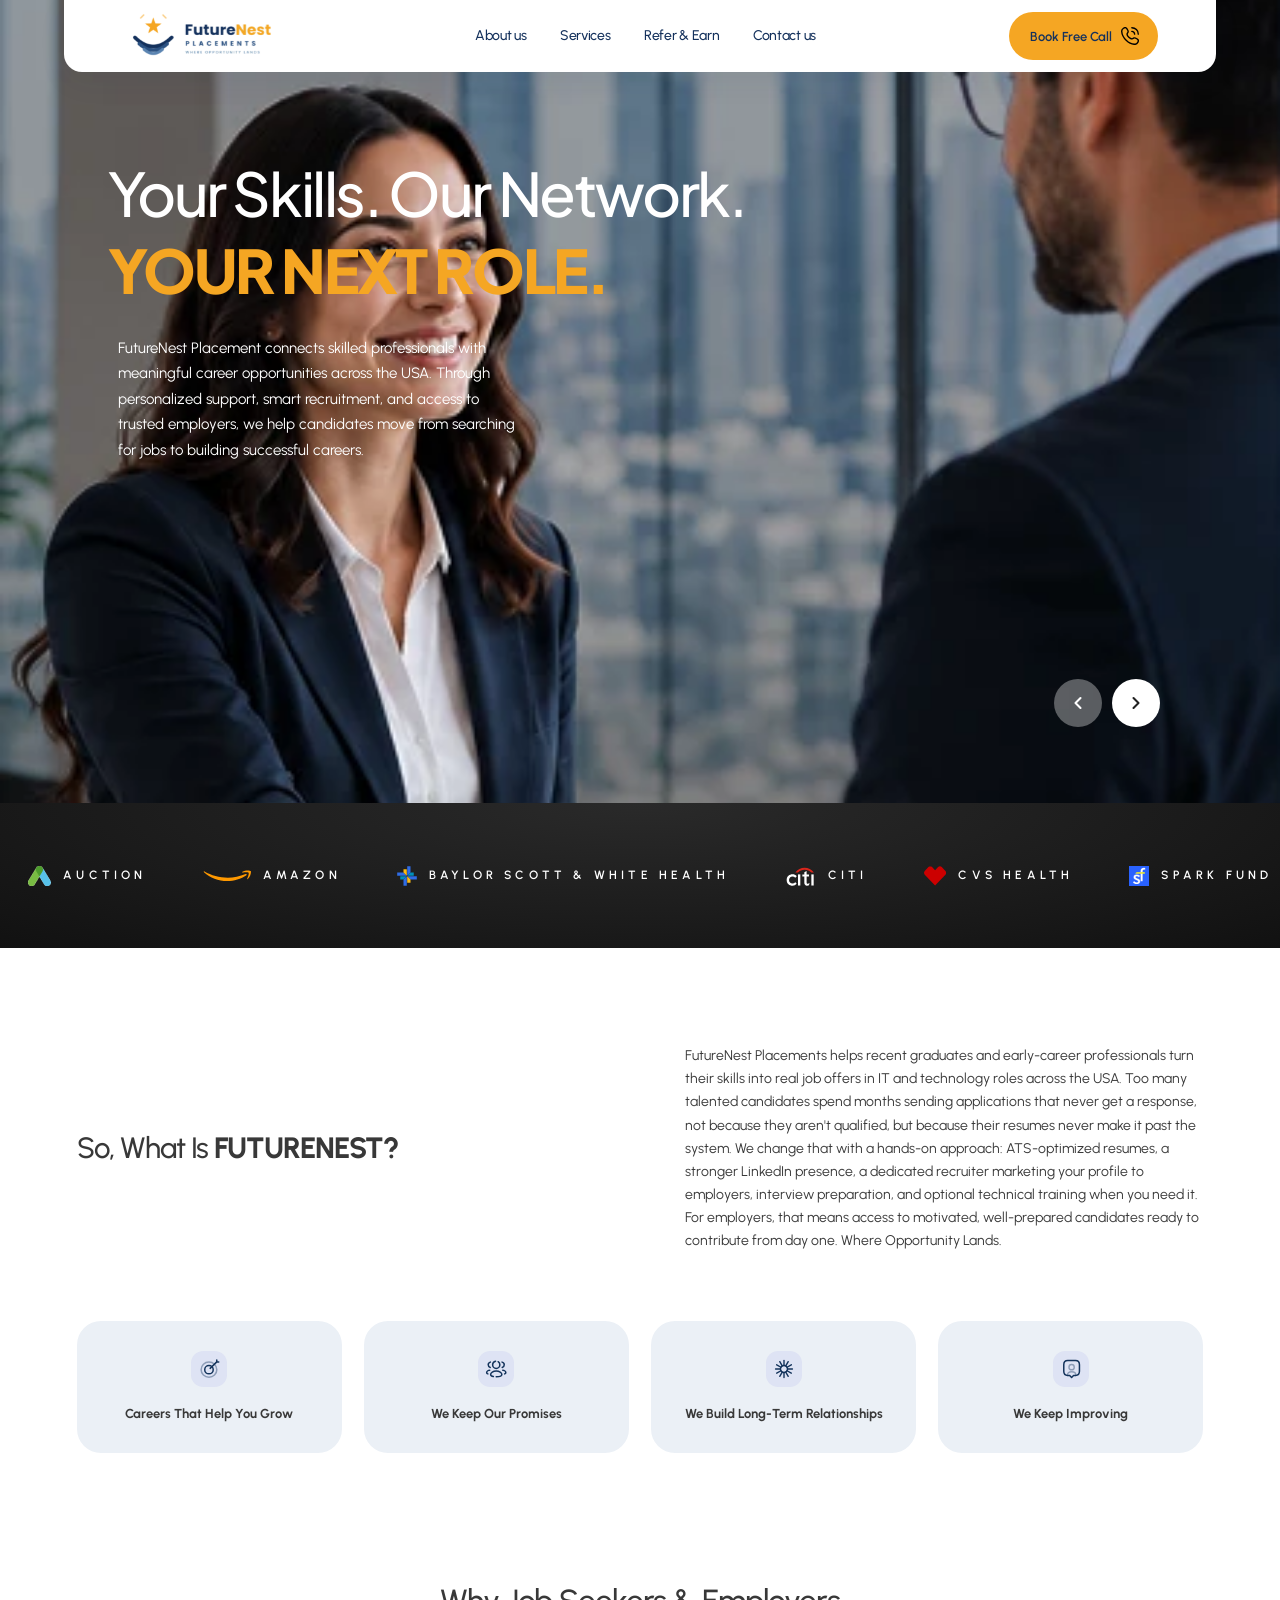
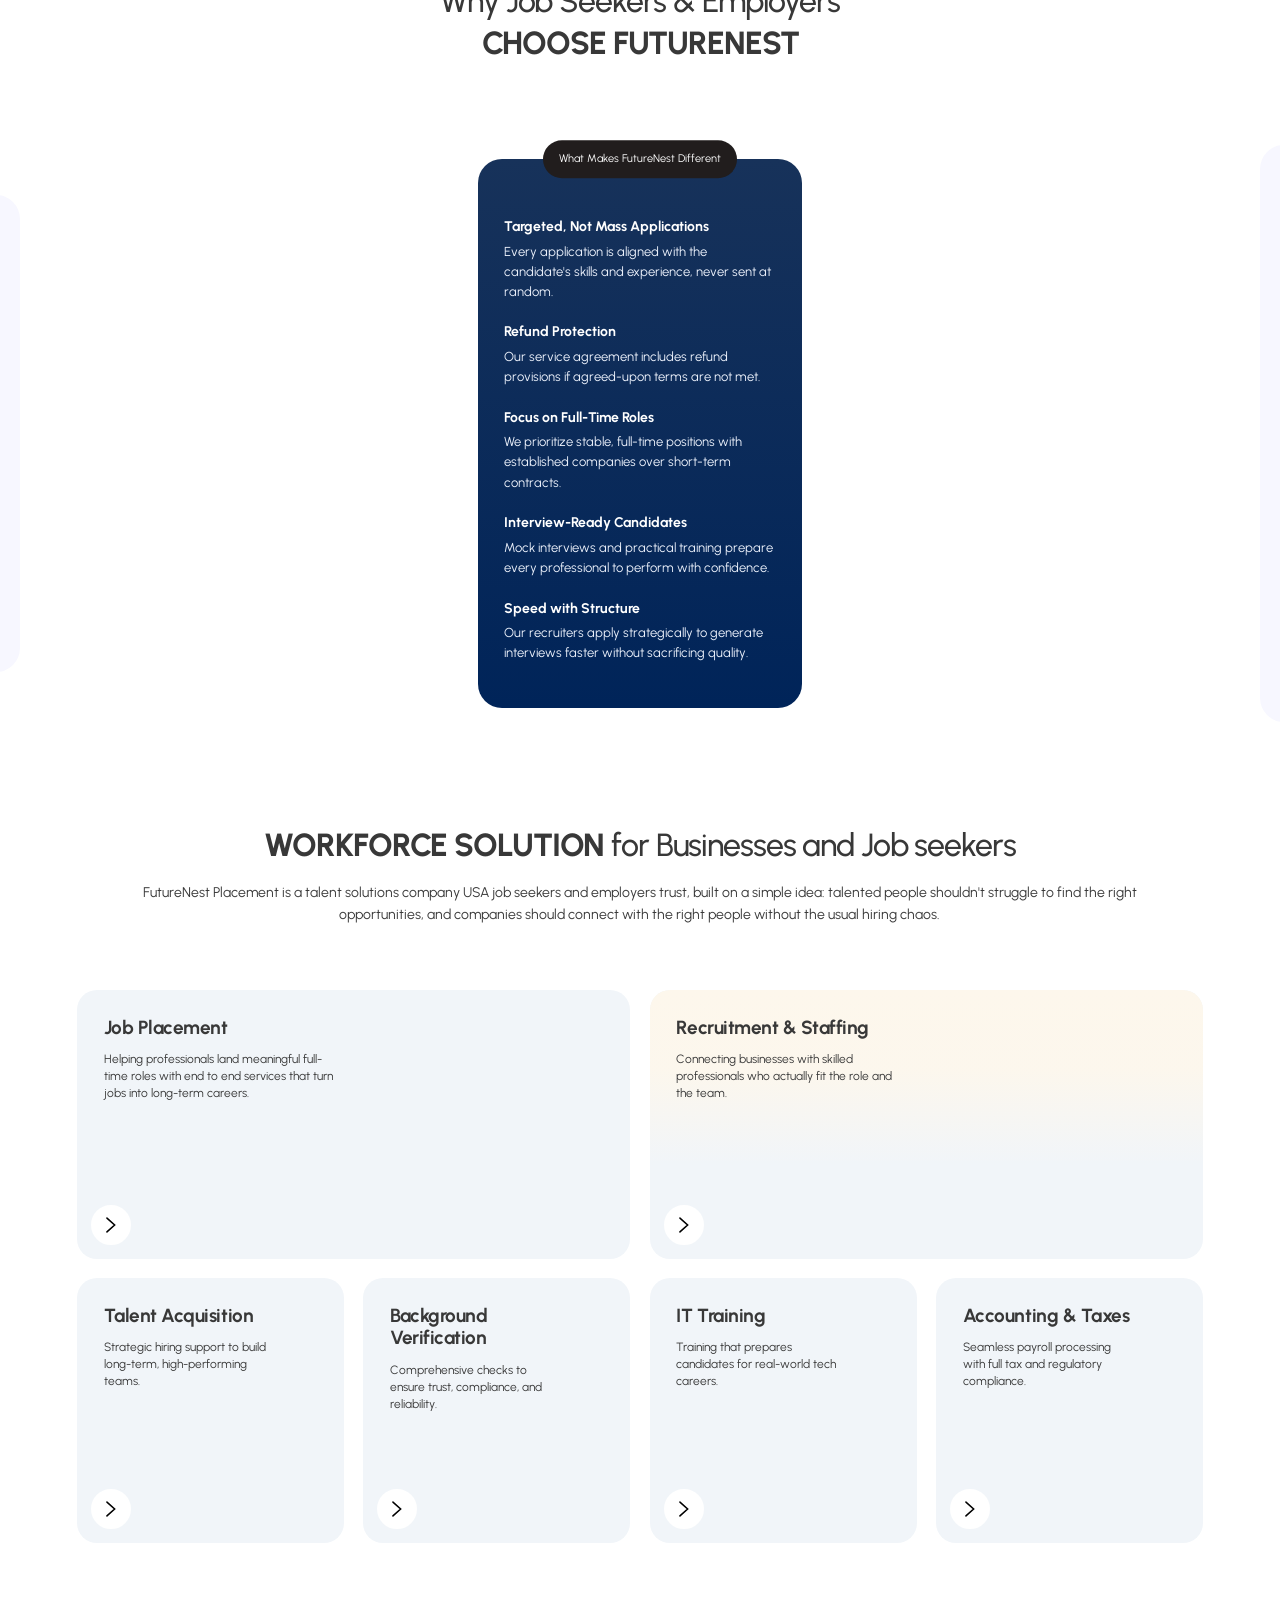
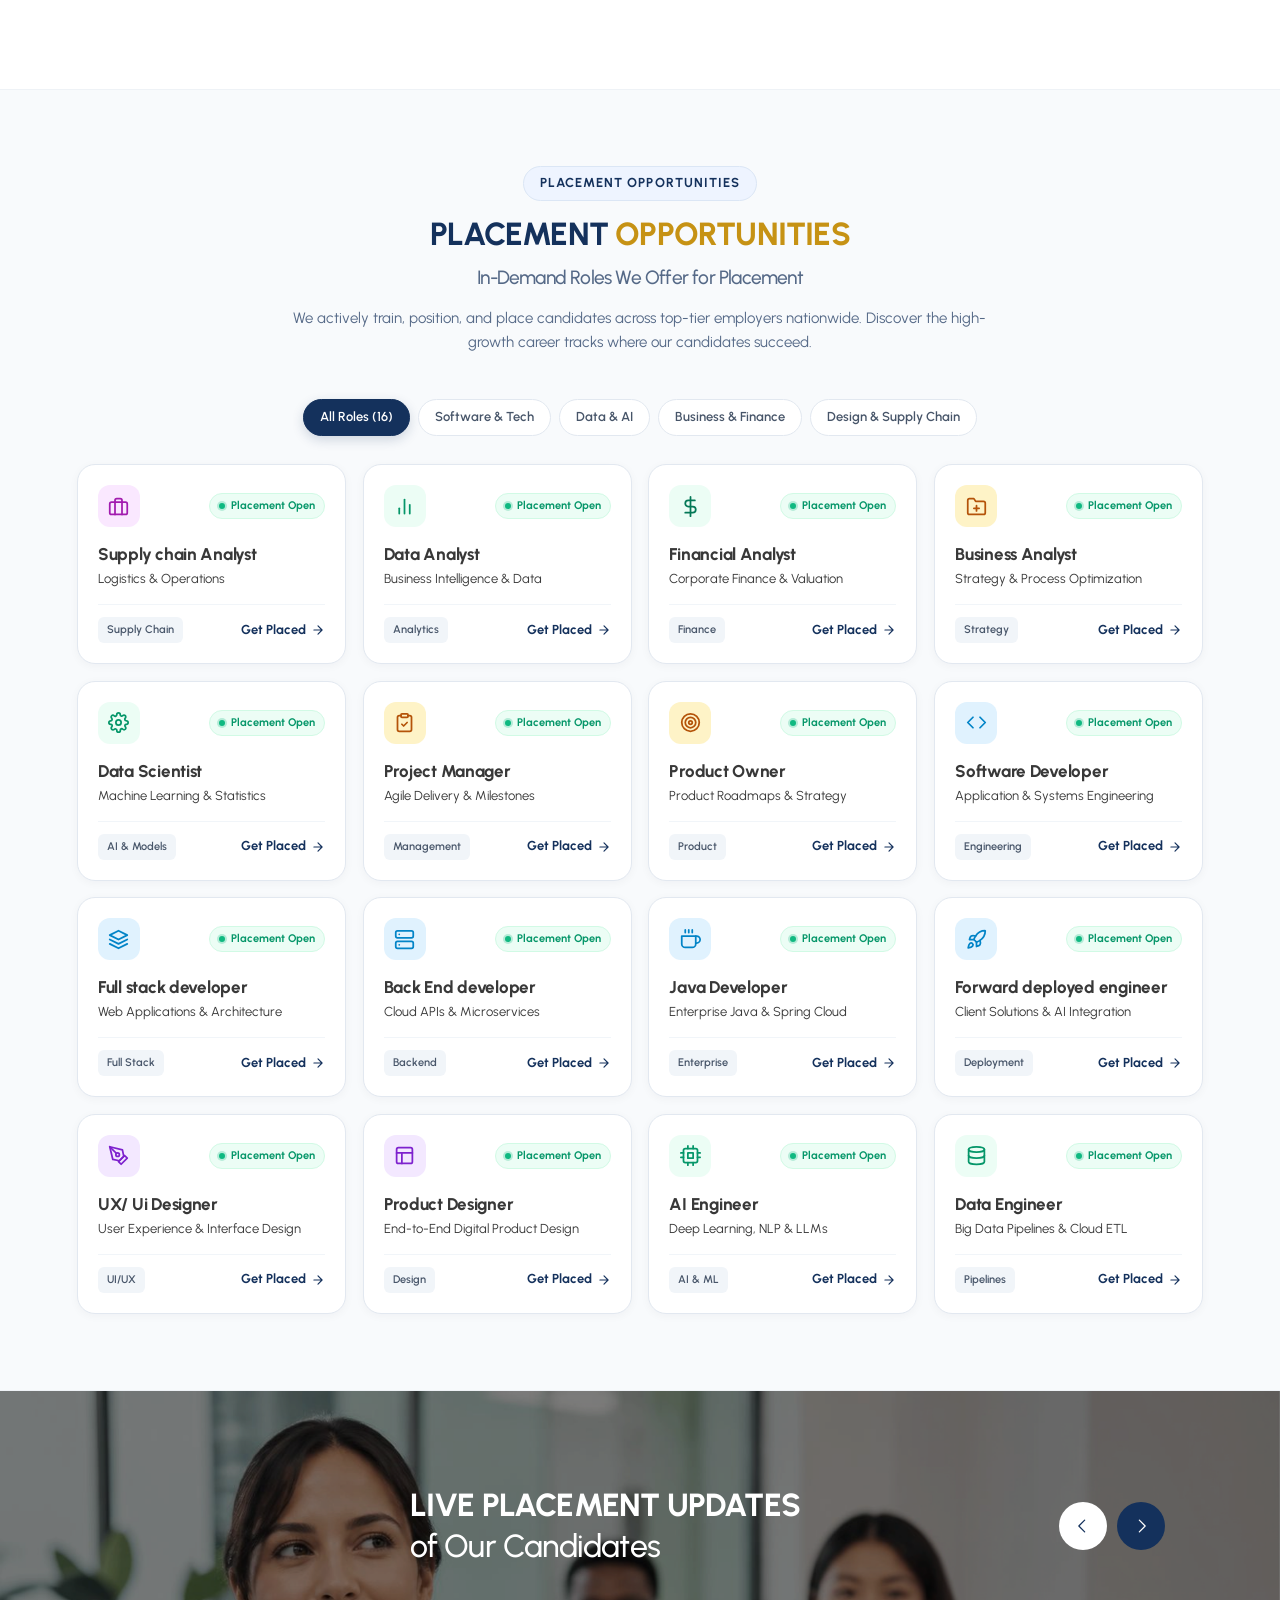
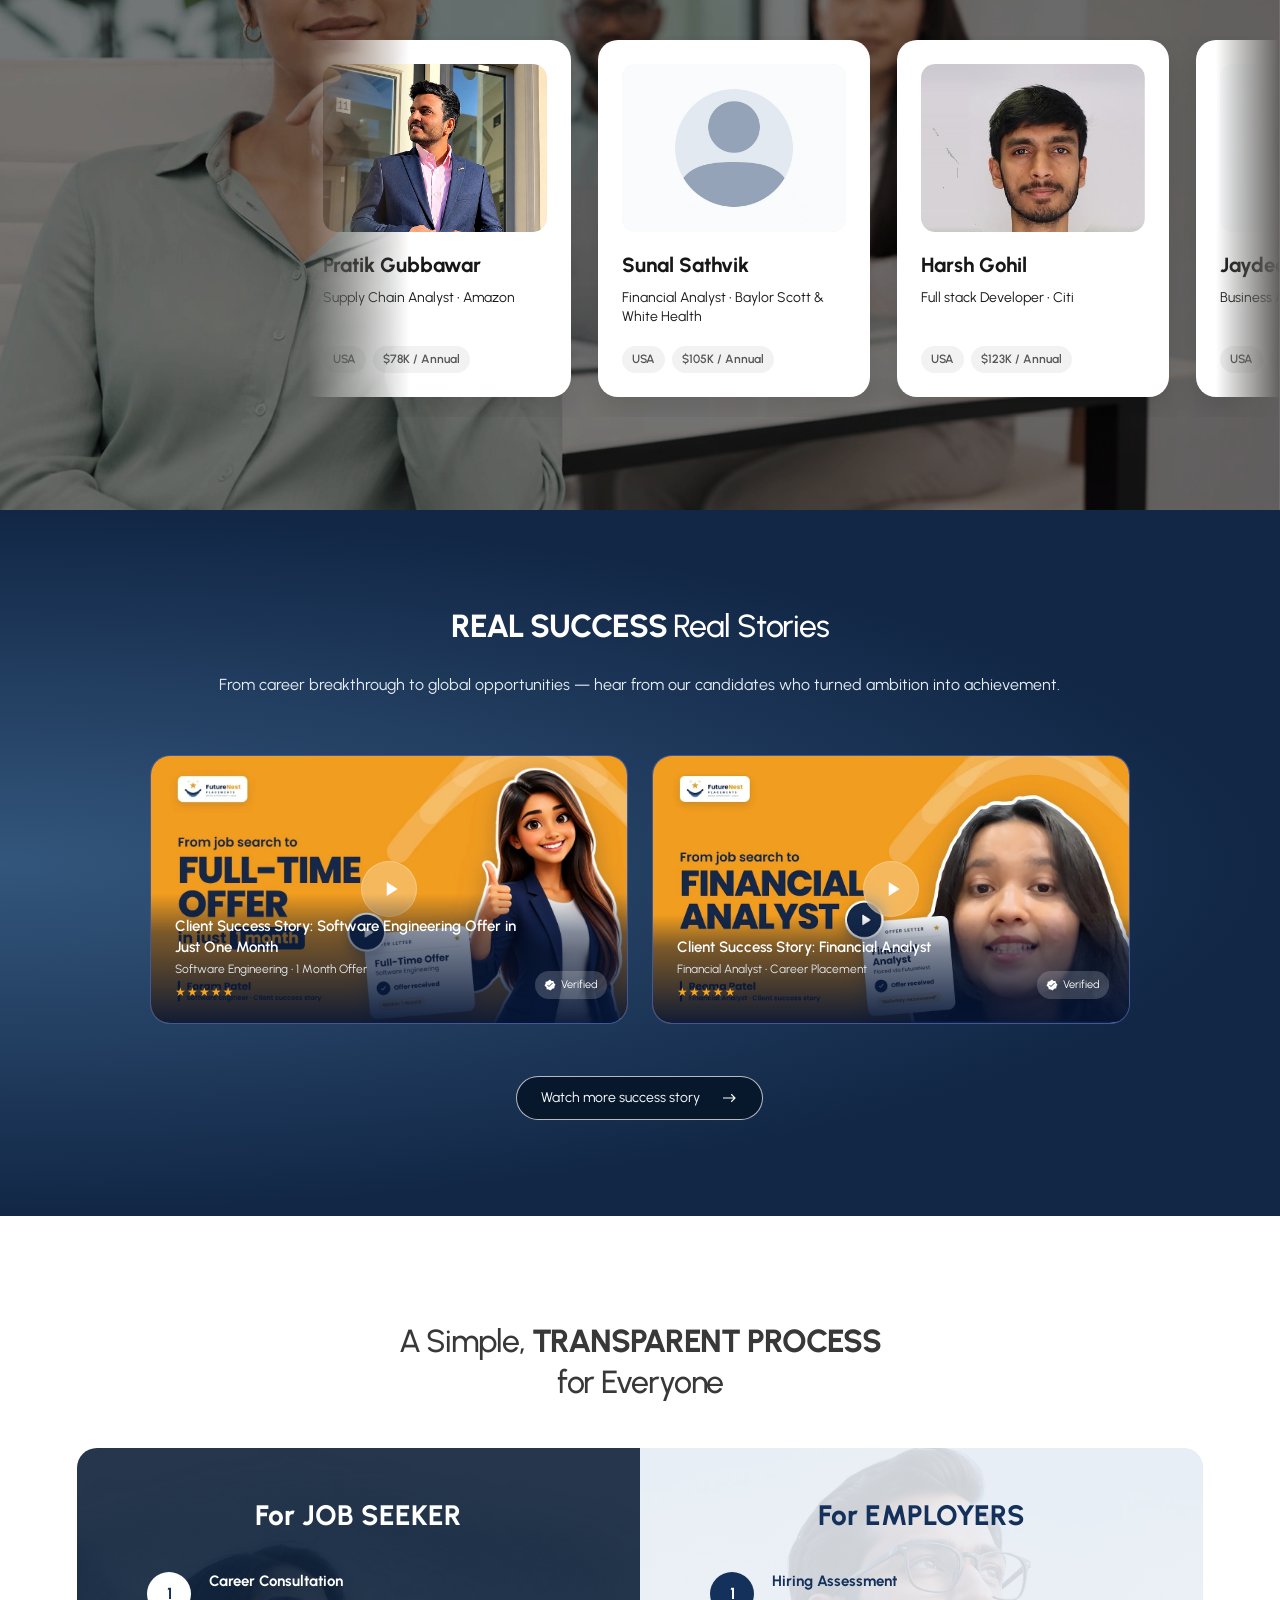
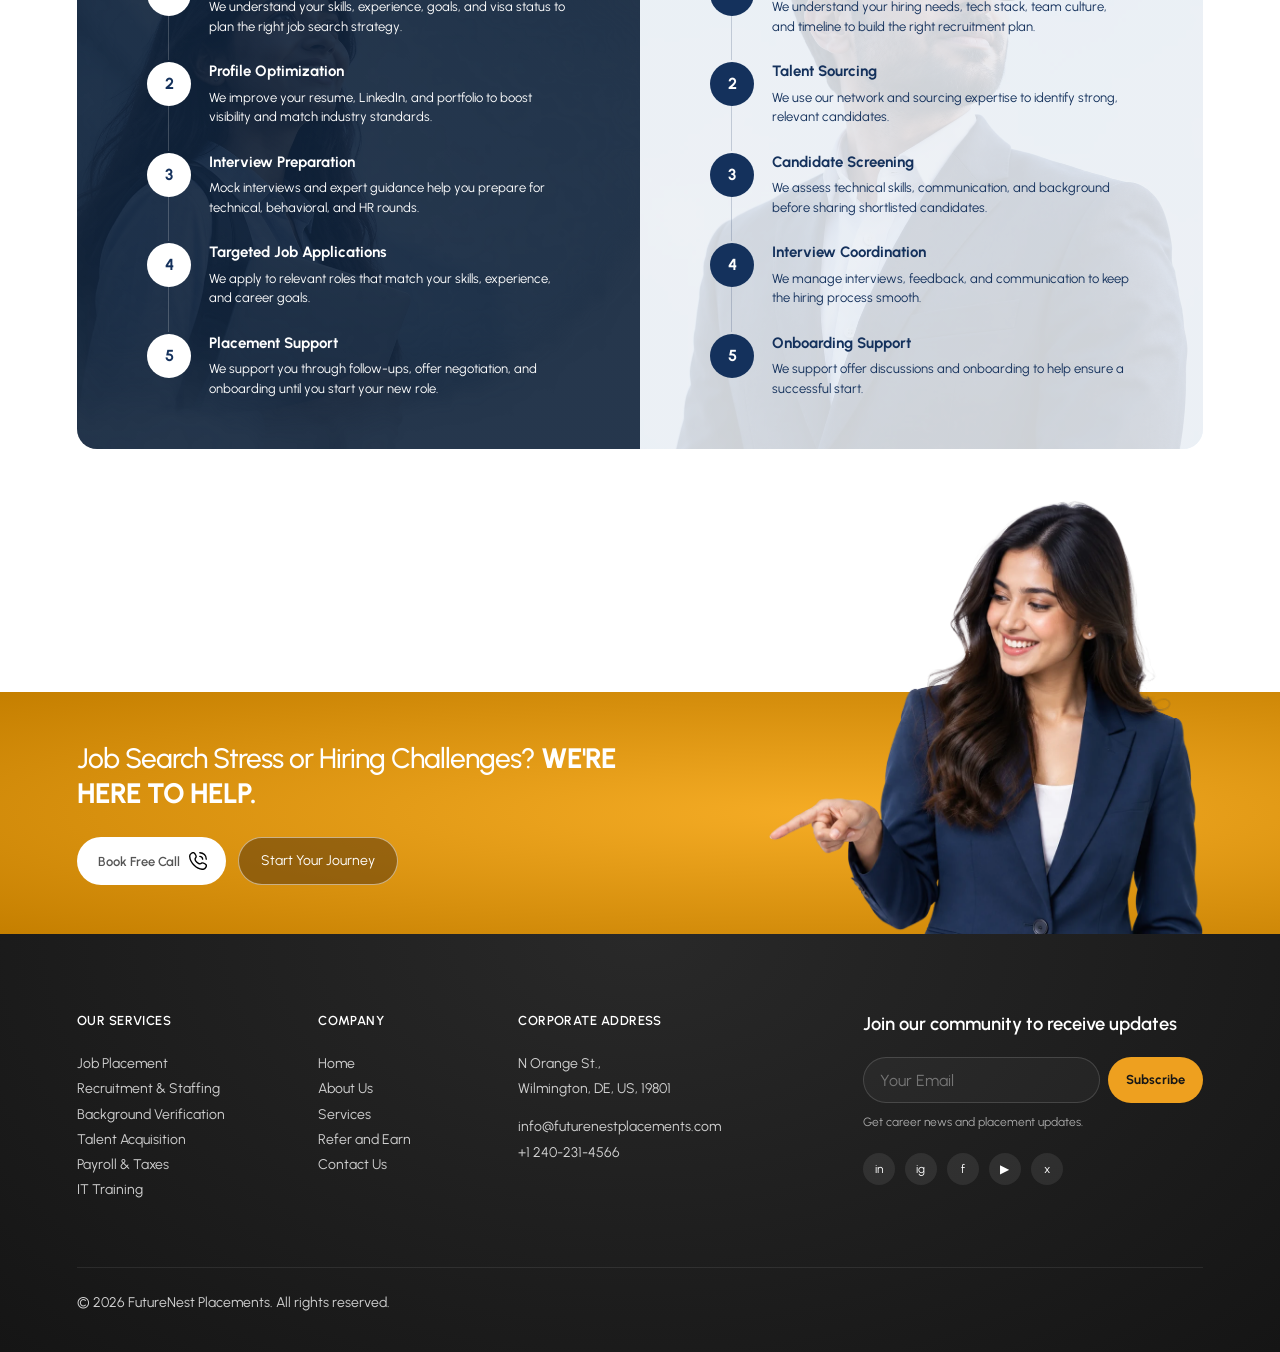
<file: index.html>
<!DOCTYPE html>
<html lang="en" data-theme="light">

<head>
  <meta charset="UTF-8" />
  <meta name="viewport" content="width=device-width, initial-scale=1.0" />

  <title>Future Nest Placement — Career Placement & Recruitment Services</title>
  <meta name="description"
    content="Future Nest Placement connects ambitious professionals with meaningful career opportunities and helps businesses build strong, capable teams. Career placement and recruitment services." />
  <meta name="keywords"
    content="recruitment, career placement, talent acquisition, staffing, job placement, hiring, workforce solutions" />
  <meta name="robots" content="index, follow" />
  <link rel="canonical" href="https://www.futurenestplacement.com/" />

  <meta property="og:title" content="Future Nest Placement — Career Placement & Recruitment" />
  <meta property="og:description"
    content="Where talent finds its future. Connecting professionals with opportunities and helping businesses build great teams." />
  <meta property="og:type" content="website" />
  <meta property="og:url" content="https://www.futurenestplacement.com/" />
  <meta property="og:image" content="https://www.futurenestplacement.com/assets/og-image.png" />

  <meta name="twitter:card" content="summary_large_image" />
  <meta name="twitter:title" content="Future Nest Placement — Career Placement & Recruitment" />
  <meta name="twitter:description"
    content="Where talent finds its future. Connecting professionals with opportunities and helping businesses build great teams." />

  <link rel="apple-touch-icon" sizes="180x180" href="assets/favicon/apple-touch-icon.png" />
  <link rel="icon" type="image/png" sizes="32x32" href="assets/favicon/favicon-32x32.png" />
  <link rel="icon" type="image/png" sizes="16x16" href="assets/favicon/favicon-16x16.png" />
  <link rel="manifest" href="assets/favicon/site.webmanifest" />
  <link rel="shortcut icon" href="assets/favicon/favicon.ico" />

  <link rel="preconnect" href="https://fonts.googleapis.com" />
  <link rel="preconnect" href="https://fonts.gstatic.com" crossorigin />
  <link
    href="https://fonts.googleapis.com/css2?family=Plus+Jakarta+Sans:wght@500;700;800&family=Urbanist:wght@400;500;600;700;800&family=Manrope:wght@400;500;600;700&display=swap"
    rel="stylesheet" />

  <link rel="stylesheet" href="css/variables.css?v=20261006-client" />
  <link rel="stylesheet" href="css/reset.css?v=20261006-client" />
  <link rel="stylesheet" href="css/base.css?v=20261006-client" />
  <link rel="stylesheet" href="css/layout.css?v=20261006-client" />
  <link rel="stylesheet" href="css/components.css?v=20261006-client" />
  <link rel="stylesheet" href="css/sections.css?v=20261006-client" />
  <link rel="stylesheet" href="css/animations.css?v=20261006-client" />
  <link rel="stylesheet" href="css/responsive.css?v=20261006-client" />
  <link rel="stylesheet" href="css/home.css?v=20261006-client" />
  <link rel="stylesheet" href="css/home-mobile.css?v=20261006-client" />

  <link rel="stylesheet" href="css/mobile-navigation.css?v=20261006-client" />
  <link rel="stylesheet" href="css/components/stories.css?v=20261006-client" />
  <script src="js/theme.js?v=20261006-client"></script>

  <script type="application/ld+json">
  {
    "@context": "https://schema.org",
    "@graph": [
      {
        "@type": "Organization",
        "name": "Future Nest Placement",
        "url": "https://www.futurenestplacement.com/",
        "description": "Future Nest Placement connects ambitious professionals with meaningful career opportunities while helping businesses build strong, capable teams.",
        "contactPoint": {
          "@type": "ContactPoint",
          "contactType": "Customer Support",
          "email": "info@futurenestplacements.com",
          "telephone": "+1-240-231-4566"
        },
        "address": {
          "@type": "PostalAddress",
          "addressLocality": "Wilmington",
          "addressRegion": "Delaware",
          "addressCountry": "US"
        }
      },
      {
        "@type": "WebSite",
        "name": "Future Nest Placement",
        "url": "https://www.futurenestplacement.com/"
      },
      {
        "@type": "WebPage",
        "name": "Future Nest Placement — Career Placement & Recruitment Services",
        "url": "https://www.futurenestplacement.com/",
        "description": "Career placement and recruitment services connecting professionals with opportunities."
      }
    ]
  }
  </script>
</head>

<body class="fn-home fn-homepage">
  <a class="fn-skip" href="#main-content">Skip to content</a>
  <div id="page-wrapper">
    <header class="header" id="site-header" role="banner">
      <div class="container">
        <div class="header__inner">
          <a href="/" class="logo" aria-label="FutureNest Placements — Home">
            <img src="assets/shared/logo.svg" alt="FutureNest Placements" class="logo__img" width="157" height="63" />
          </a>
          <nav class="nav" aria-label="Primary navigation">
            <a href="/about/" class="nav__link">About us</a>
            <a href="/services/" class="nav__link">Services</a>
            <a href="/refer/" class="nav__link">Refer &amp; Earn</a>
            <a href="/contact/" class="nav__link">Contact us</a>
          </nav>
          <div class="header__actions">
            <a href="/contact/" class="btn btn--header">
              Book Free Call
              <img src="assets/home/icon-phone.svg" alt="" width="18" height="18" />
            </a>
            <button class="hamburger" id="hamburger-btn" aria-label="Open navigation menu" aria-expanded="false"
              aria-controls="mobile-nav">
              <span class="hamburger__line"></span>
              <span class="hamburger__line"></span>
              <span class="hamburger__line"></span>
            </button>
          </div>
        </div>
      </div>
    </header>
    <div class="mobile-nav-backdrop" id="mobile-nav-backdrop"></div>
    <nav class="mobile-nav" id="mobile-nav" aria-label="Mobile navigation">
      <div class="mobile-nav__content"><a href="/" class="mobile-nav__brand" aria-label="FutureNest Placements - Home"
          data-mobile-link><img src="assets/shared/logo.svg" alt="FutureNest Placements" width="157" height="63" /></a>
        <div class="mobile-nav__links">
          <a href="/about/" class="mobile-nav__link" data-mobile-link><span class="mobile-nav__link-text">About
              us</span></a>
          <a href="/services/" class="mobile-nav__link" data-mobile-link><span
              class="mobile-nav__link-text">Services</span></a>
          <a href="/refer/" class="mobile-nav__link" data-mobile-link><span class="mobile-nav__link-text">Refer &amp;
              Earn</span></a>
          <a href="/contact/" class="mobile-nav__link" data-mobile-link><span class="mobile-nav__link-text">Contact
              us</span></a>
        </div>
      </div>
      <div class="mobile-nav__footer">
        <a href="/contact/" class="btn btn--header btn--full" data-mobile-link>Book Free Call <img
            src="assets/home/icon-phone.svg" alt="" width="18" height="18" /></a>
      </div>
    </nav>
    <main id="main-content" tabindex="-1">
      <section class="fn-hero" role="region" aria-roledescription="carousel" aria-label="Featured career opportunities">
        <div class="fn-hero__slide is-active">
          <picture>
            <source media="(max-width: 600px)" srcset="assets/home/mobile/hero-slide-1.webp" type="image/webp" />
            <source media="(max-width: 600px)" srcset="assets/home/mobile/hero-slide-1.png" />
            <img class="fn-hero__bg" src="assets/home/hero-network.png" alt="" width="1918" height="1203"
              decoding="async" fetchpriority="high" />
          </picture>
          <div class="fn-hero__copy">
            <h1 class="fn-hero__title" id="hero-heading"><span>Your Skills. Our Network.</span> <strong>Your Next
                Role.</strong></h1>
            <p class="fn-hero__lead">FutureNest Placement connects skilled professionals with meaningful career
              opportunities across the USA. Through personalized support, smart recruitment, and access to trusted
              employers, we help candidates move from searching for jobs to building successful careers.</p>
          </div>
        </div>
        <div class="fn-hero__slide">
          <picture>
            <source media="(max-width: 600px)" srcset="assets/home/mobile/hero-slide-2.webp" type="image/webp" />
            <source media="(max-width: 600px)" srcset="assets/home/mobile/hero-slide-2.png" />
            <img class="fn-hero__bg" src="assets/home/hero-graduates.png" alt="" width="1918" height="1203"
              decoding="async" />
          </picture>
          <div class="fn-hero__copy">
            <h2 class="fn-hero__title"><span>Where Ambitious<br class="fn-hero__br" /> Graduates Meet</span>
              <strong>Growing Companies</strong></h2>
            <p class="fn-hero__lead">We help recent graduates and early-career professionals connect with growing
              businesses looking for the right talent. By combining faster hiring, focused recruitment, and reliable
              placement support, FutureNest creates opportunities that benefit both candidates and employers.</p>
          </div>
        </div>
        <div class="fn-hero__slide">
          <picture>
            <source media="(max-width: 600px)" srcset="assets/home/mobile/hero-slide-3.webp" type="image/webp" />
            <source media="(max-width: 600px)" srcset="assets/home/mobile/hero-slide-3.png" />
            <img class="fn-hero__bg" src="assets/home/hero-global.png" alt="" width="1918" height="1203"
              decoding="async" />
          </picture>
          <div class="fn-hero__copy">
            <h2 class="fn-hero__title"><span><strong>Connecting</strong> People,</span> Skills &amp; Careers Globally
            </h2>
            <p class="fn-hero__lead">FutureNest Placement connects skilled professionals with meaningful career
              opportunities across the USA. Through personalized support, smart recruitment, and access to trusted
              employers, we help candidates move from searching for jobs to building successful careers.</p>
          </div>
        </div>
        <div class="fn-hero__controls">
          <button type="button" data-hero="pause" aria-label="Pause slideshow" aria-pressed="false" hidden><svg
              viewBox="0 0 24 24" aria-hidden="true">
              <path d="M8 5v14M16 5v14" fill="none" stroke="currentColor" stroke-width="3" />
            </svg></button>
          <button type="button" data-hero="prev" aria-label="Previous slide">
            <svg width="20" height="20" viewBox="0 0 24 24" fill="none" stroke="currentColor" stroke-width="2.5"
              stroke-linecap="round" stroke-linejoin="round" aria-hidden="true">
              <polyline points="15 18 9 12 15 6"></polyline>
            </svg>
          </button>
          <button type="button" data-hero="next" aria-label="Next slide">
            <svg width="20" height="20" viewBox="0 0 24 24" fill="none" stroke="currentColor" stroke-width="2.5"
              stroke-linecap="round" stroke-linejoin="round" aria-hidden="true">
              <polyline points="9 18 15 12 9 6"></polyline>
            </svg>
          </button>
        </div>
        <p class="fn-sr-only" id="hero-status" aria-live="polite" aria-atomic="true"></p>
      </section>
      <section class="fn-marquee" aria-label="Partner logos">
        <h2 class="fn-mobile-partners">Candidates <strong>PLACED IN</strong></h2>
        <div class="fn-marquee__track">
          <div class="fn-marquee__group">
            <span class="fn-marquee__item"><img src="assets/partners/auction.png" alt="" class="fn-marquee__logo" width="32" height="28" /><span>AUCTION</span></span>
            <span class="fn-marquee__item"><img src="assets/partners/amazon.svg" alt="" class="fn-marquee__logo" width="36" height="12" /><span>AMAZON</span></span>
            <span class="fn-marquee__item"><img src="assets/partners/baylor-scott-white.svg" alt="" class="fn-marquee__logo" width="28" height="28" /><span>BAYLOR SCOTT &amp; WHITE HEALTH</span></span>
            <span class="fn-marquee__item"><img src="assets/partners/citi.svg" alt="" class="fn-marquee__logo" width="38" height="25" /><span>CITI</span></span>
            <span class="fn-marquee__item"><img src="assets/partners/cvs-health.svg" alt="" class="fn-marquee__logo" width="30" height="26" /><span>CVS HEALTH</span></span>
            <span class="fn-marquee__item"><img src="assets/partners/sparkfund.png" alt="" class="fn-marquee__logo" width="32" height="23" /><span>SPARK FUND</span></span>
            <span class="fn-marquee__item"><img src="assets/partners/cloudflare.svg" alt="" class="fn-marquee__logo" width="40" height="18" /><span>CLOUDFLARE</span></span>
            <span class="fn-marquee__item"><img src="assets/partners/oldcastle.svg" alt="" class="fn-marquee__logo" width="26" height="28" /><span>OLD CASTLE</span></span>
          </div>
          <div class="fn-marquee__group" aria-hidden="true">
            <span class="fn-marquee__item"><img src="assets/partners/auction.png" alt="" class="fn-marquee__logo" width="32" height="28" /><span>AUCTION</span></span>
            <span class="fn-marquee__item"><img src="assets/partners/amazon.svg" alt="" class="fn-marquee__logo" width="36" height="12" /><span>AMAZON</span></span>
            <span class="fn-marquee__item"><img src="assets/partners/baylor-scott-white.svg" alt="" class="fn-marquee__logo" width="28" height="28" /><span>BAYLOR SCOTT &amp; WHITE HEALTH</span></span>
            <span class="fn-marquee__item"><img src="assets/partners/citi.svg" alt="" class="fn-marquee__logo" width="38" height="25" /><span>CITI</span></span>
            <span class="fn-marquee__item"><img src="assets/partners/cvs-health.svg" alt="" class="fn-marquee__logo" width="30" height="26" /><span>CVS HEALTH</span></span>
            <span class="fn-marquee__item"><img src="assets/partners/sparkfund.png" alt="" class="fn-marquee__logo" width="32" height="23" /><span>SPARK FUND</span></span>
            <span class="fn-marquee__item"><img src="assets/partners/cloudflare.svg" alt="" class="fn-marquee__logo" width="40" height="18" /><span>CLOUDFLARE</span></span>
            <span class="fn-marquee__item"><img src="assets/partners/oldcastle.svg" alt="" class="fn-marquee__logo" width="26" height="28" /><span>OLD CASTLE</span></span>
          </div>
        </div>
      </section>
      <section class="fn-about">
        <div class="fn-wrap">
          <div class="fn-about__split">
            <h2 class="fn-about__title">So, What Is <strong>FUTURENEST?</strong></h2>
            <p class="fn-about__copy">FutureNest Placements helps recent graduates and early-career professionals turn
              their skills into real job offers in IT and technology roles across the USA. Too many talented candidates
              spend months sending applications that never get a response, not because they aren't qualified, but
              because their resumes never make it past the system. We change that with a hands-on approach:
              ATS-optimized resumes, a stronger LinkedIn presence, a dedicated recruiter marketing your profile to
              employers, interview preparation, and optional technical training when you need it. For employers, that
              means access to motivated, well-prepared candidates ready to contribute from day one. Where Opportunity
              Lands.</p>
          </div>
          <div class="fn-values">
            <article class="fn-value"><img src="assets/home/icon-value-1.svg" alt="" />
              <p>Careers That Help You Grow</p>
            </article>
            <article class="fn-value"><img src="assets/home/icon-value-2.svg" alt="" />
              <p>We Keep Our Promises</p>
            </article>
            <article class="fn-value"><img src="assets/home/icon-value-3.svg" alt="" />
              <p>We Build Long-Term Relationships</p>
            </article>
            <article class="fn-value"><img src="assets/home/icon-value-4.svg" alt="" />
              <p>We Keep Improving</p>
            </article>
          </div>
        </div>
      </section>
      <section class="fn-why" id="why">
        <div class="fn-wrap">
          <h2 class="fn-why__title">Why Job Seekers &amp; Employers <strong>Choose FUTURENEST</strong></h2>
          <div class="fn-why__grid">
            <article class="fn-why__card">
              <span class="fn-pill">For Job Seekers</span>
              <div class="fn-point"><span class="fn-point__icon fn-point__icon--election" aria-hidden="true"><img
                    src="assets/home/icon-election-result.svg" alt="" width="18" height="26" loading="lazy" /></span>
                <div>
                  <h3>Personalized Job Matching</h3>
                  <p>We align you with roles that fit your skills and support long-term career growth.</p>
                </div>
              </div>
              <div class="fn-point"><span class="fn-point__icon fn-point__icon--election" aria-hidden="true"><img
                    src="assets/home/icon-election-result.svg" alt="" width="18" height="26" loading="lazy" /></span>
                <div>
                  <h3>Proactive Interview Outreach</h3>
                  <p>Our recruiters actively market your profile to employers to generate interview opportunities.</p>
                </div>
              </div>
              <div class="fn-point"><span class="fn-point__icon fn-point__icon--election" aria-hidden="true"><img
                    src="assets/home/icon-election-result.svg" alt="" width="18" height="26" loading="lazy" /></span>
                <div>
                  <h3>End-to-End Placement Support</h3>
                  <p>From resume development to final offer, we guide you through every stage of the process.</p>
                </div>
              </div>
              <div class="fn-point"><span class="fn-point__icon fn-point__icon--election" aria-hidden="true"><img
                    src="assets/home/icon-election-result.svg" alt="" width="18" height="26" loading="lazy" /></span>
                <div>
                  <h3>Access to Established U.S. Employers</h3>
                  <p>Connect with reputable companies across a range of industries nationwide.</p>
                </div>
              </div>
              <div class="fn-point"><span class="fn-point__icon fn-point__icon--election" aria-hidden="true"><img
                    src="assets/home/icon-election-result.svg" alt="" width="18" height="26" loading="lazy" /></span>
                <div>
                  <h3>Interview Readiness</h3>
                  <p>Mock interviews and structured preparation sessions help you perform with confidence.</p>
                </div>
              </div>
            </article>
            <article class="fn-why__card fn-why__card--center">
              <span class="fn-pill">What Makes FutureNest Different</span>
              <div class="fn-point">
                <div>
                  <h3>Targeted, Not Mass Applications</h3>
                  <p>Every application is aligned with the candidate's skills and experience, never sent at random.</p>
                </div>
              </div>
              <div class="fn-point">
                <div>
                  <h3>Refund Protection</h3>
                  <p>Our service agreement includes refund provisions if agreed-upon terms are not met.</p>
                </div>
              </div>
              <div class="fn-point">
                <div>
                  <h3>Focus on Full-Time Roles</h3>
                  <p>We prioritize stable, full-time positions with established companies over short-term contracts.</p>
                </div>
              </div>
              <div class="fn-point">
                <div>
                  <h3>Interview-Ready Candidates</h3>
                  <p>Mock interviews and practical training prepare every professional to perform with confidence.</p>
                </div>
              </div>
              <div class="fn-point">
                <div>
                  <h3>Speed with Structure</h3>
                  <p>Our recruiters apply strategically to generate interviews faster without sacrificing quality.</p>
                </div>
              </div>
            </article>
            <article class="fn-why__card">
              <span class="fn-pill">For Employer</span>
              <div class="fn-point"><span class="fn-point__icon fn-point__icon--election" aria-hidden="true"><img
                    src="assets/home/icon-election-result.svg" alt="" width="18" height="26" loading="lazy" /></span>
                <div>
                  <h3>Industry-Focused Hiring</h3>
                  <p>We take time to understand your sector and deliver candidates who fit your technical and cultural
                    needs.</p>
                </div>
              </div>
              <div class="fn-point"><span class="fn-point__icon fn-point__icon--election" aria-hidden="true"><img
                    src="assets/home/icon-election-result.svg" alt="" width="18" height="26" loading="lazy" /></span>
                <div>
                  <h3>Pre-Screened Talent</h3>
                  <p>Every candidate is evaluated for skills and qualifications before reaching your team, saving you
                    valuable time.</p>
                </div>
              </div>
              <div class="fn-point"><span class="fn-point__icon fn-point__icon--election" aria-hidden="true"><img
                    src="assets/home/icon-election-result.svg" alt="" width="18" height="26" loading="lazy" /></span>
                <div>
                  <h3>Accelerated Hiring Timelines</h3>
                  <p>Our structured, deadline-driven process helps reduce time-to-hire without compromising quality.</p>
                </div>
              </div>
              <div class="fn-point"><span class="fn-point__icon fn-point__icon--election" aria-hidden="true"><img
                    src="assets/home/icon-election-result.svg" alt="" width="18" height="26" loading="lazy" /></span>
                <div>
                  <h3>Flexible Workforce Solutions</h3>
                  <p>From permanent placements to staffing and talent acquisition support, we adapt to your hiring
                    needs.</p>
                </div>
              </div>
              <div class="fn-point"><span class="fn-point__icon fn-point__icon--election" aria-hidden="true"><img
                    src="assets/home/icon-election-result.svg" alt="" width="18" height="26" loading="lazy" /></span>
                <div>
                  <h3>Compliance &amp; Payroll Support</h3>
                  <p>We manage background checks, payroll, and tax administration so your onboarding stays smooth and
                    compliant.</p>
                </div>
              </div>
            </article>
          </div>
        </div>
      </section>
      <section class="fn-services" id="services">
        <div class="fn-wrap">
          <div class="fn-services__head">
            <h2><strong>Workforce Solution</strong> for Businesses and Job seekers</h2>
            <p>FutureNest Placement is a talent solutions company USA job seekers and employers trust, built on a simple
              idea: talented people shouldn't struggle to find the right opportunities, and companies should connect
              with the right people without the usual hiring chaos.</p>
          </div>
          <div class="fn-svc-grid">
            <a class="fn-svc fn-svc--wide" href="/services/">
              <picture>
                <source media="(max-width:600px)" srcset="assets/home/mobile/service-placement.png" /><img
                  class="fn-svc__image" src="assets/home/service-placement.webp" alt="" loading="lazy" decoding="async"
                  width="1536" height="1024" />
              </picture>
              <div class="fn-svc__body">
                <h3>Job Placement</h3>
                <p>Helping professionals land meaningful full-time roles with end to end services that turn jobs into
                  long-term careers.</p>
              </div><img class="fn-svc__arrow" src="assets/home/icon-arrow.svg" alt="" />
            </a>
            <a class="fn-svc fn-svc--wide" href="/services/">
              <picture>
                <source media="(max-width:600px)" srcset="assets/home/mobile/service-recruitment.png" /><img
                  class="fn-svc__image" src="assets/home/service-recruitment.webp" alt="" loading="lazy"
                  decoding="async" width="1536" height="1024" />
              </picture>
              <div class="fn-svc__body">
                <h3>Recruitment &amp; Staffing</h3>
                <p>Connecting businesses with skilled professionals who actually fit the role and the team.</p>
              </div><img class="fn-svc__arrow" src="assets/home/icon-arrow.svg" alt="" />
            </a>
            <a class="fn-svc" href="/services/">
              <picture>
                <source media="(max-width:600px)" srcset="assets/home/mobile/service-talent.png" /><img
                  class="fn-svc__image" src="assets/home/service-talent.webp" alt="" loading="lazy" decoding="async"
                  width="1448" height="1086" />
              </picture>
              <div class="fn-svc__body">
                <h3>Talent Acquisition</h3>
                <p>Strategic hiring support to build long-term, high-performing teams.</p>
              </div><img class="fn-svc__arrow" src="assets/home/icon-arrow.svg" alt="" />
            </a>
            <a class="fn-svc" href="/services/">
              <picture>
                <source media="(max-width:600px)" srcset="assets/home/mobile/service-verification.png" /><img
                  class="fn-svc__image" src="assets/home/service-verification.webp" alt="" loading="lazy"
                  decoding="async" width="1448" height="1086" />
              </picture>
              <div class="fn-svc__body">
                <h3>Background Verification</h3>
                <p>Comprehensive checks to ensure trust, compliance, and reliability.</p>
              </div><img class="fn-svc__arrow" src="assets/home/icon-arrow.svg" alt="" />
            </a>
            <a class="fn-svc" href="/services/">
              <picture>
                <source media="(max-width:600px)" srcset="assets/home/mobile/service-training.png" /><img
                  class="fn-svc__image" src="assets/home/service-training.webp" alt="" loading="lazy" decoding="async"
                  width="1448" height="1086" />
              </picture>
              <div class="fn-svc__body">
                <h3>IT Training</h3>
                <p>Training that prepares candidates for real-world tech careers.</p>
              </div><img class="fn-svc__arrow" src="assets/home/icon-arrow.svg" alt="" />
            </a>
            <a class="fn-svc" href="/services/">
              <picture>
                <source media="(max-width:600px)" srcset="assets/home/mobile/service-accounting.png" /><img
                  class="fn-svc__image" src="assets/home/service-accounting.webp" alt="" loading="lazy" decoding="async"
                  width="1024" height="1536" />
              </picture>
              <div class="fn-svc__body">
                <h3>Accounting &amp; Taxes</h3>
                <p>Seamless payroll processing with full tax and regulatory compliance.</p>
              </div><img class="fn-svc__arrow" src="assets/home/icon-arrow.svg" alt="" />
            </a>
          </div>
        </div>
      </section>

      <!-- Placement Opportunities Section -->
      <section class="fn-opportunities" id="placement-opportunities" aria-labelledby="opportunities-heading">
        <div class="fn-wrap">
          <div class="fn-opportunities__head">
            <span class="fn-opportunities__badge">Placement Opportunities</span>
            <h2 id="opportunities-heading">
              PLACEMENT <strong>OPPORTUNITIES</strong><br />
              <span>In-Demand Roles We Offer for Placement</span>
            </h2>
            <p>
              We actively train, position, and place candidates across top-tier employers nationwide. Discover the high-growth career tracks where our candidates succeed.
            </p>
          </div>

          <!-- Interactive Filter Tabs -->
          <div class="fn-opp-filters" role="group" aria-label="Filter roles by domain">
            <button type="button" class="fn-opp-filter-btn is-active" data-filter="all" aria-pressed="true">All Roles (16)</button>
            <button type="button" class="fn-opp-filter-btn" data-filter="software" aria-pressed="false">Software &amp; Tech</button>
            <button type="button" class="fn-opp-filter-btn" data-filter="data-ai" aria-pressed="false">Data &amp; AI</button>
            <button type="button" class="fn-opp-filter-btn" data-filter="business" aria-pressed="false">Business &amp; Finance</button>
            <button type="button" class="fn-opp-filter-btn" data-filter="design-ops" aria-pressed="false">Design &amp; Supply Chain</button>
          </div>

          <!-- Mobile Controls for Opportunities Carousel -->
          <div class="fn-opp__controls fn-live__controls" aria-label="Placement opportunities navigation">
            <button type="button" data-opp="prev" aria-controls="opp-grid" aria-label="Previous roles"><svg
                aria-hidden="true" viewBox="0 0 24 24" fill="none" stroke="currentColor" stroke-width="1.5"
                stroke-linecap="round" stroke-linejoin="round">
                <path d="m14 5-7 7 7 7" />
              </svg></button>
            <button type="button" data-opp="next" aria-controls="opp-grid" aria-label="Next roles"><svg
                aria-hidden="true" viewBox="0 0 24 24" fill="none" stroke="currentColor" stroke-width="1.5"
                stroke-linecap="round" stroke-linejoin="round">
                <path d="m10 5 7 7-7 7" />
              </svg></button>
          </div>

          <!-- 16 Placement Roles Grid -->
          <div class="fn-opp-grid" id="opp-grid" tabindex="0" aria-label="Placement roles">
            <!-- 1. Supply chain Analyst -->
            <article class="fn-opp-card" data-category="design-ops">
              <div class="fn-opp-card__top">
                <div class="fn-opp-card__icon fn-opp-card__icon--supply">
                  <svg viewBox="0 0 24 24" fill="none" stroke="currentColor" stroke-width="2" stroke-linecap="round" stroke-linejoin="round" aria-hidden="true">
                    <rect x="2" y="7" width="20" height="14" rx="2" ry="2"/>
                    <path d="M16 21V5a2 2 0 0 0-2-2h-4a2 2 0 0 0-2 2v16"/>
                  </svg>
                </div>
                <span class="fn-opp-card__badge"><span class="fn-opp-dot"></span>Placement Open</span>
              </div>
              <h3 class="fn-opp-card__title">Supply chain Analyst</h3>
              <p class="fn-opp-card__category">Logistics &amp; Operations</p>
              <div class="fn-opp-card__footer">
                <span class="fn-opp-card__tag">Supply Chain</span>
                <a href="/contact/#contact-form" class="fn-opp-card__link"><span>Get Placed</span><svg viewBox="0 0 24 24" fill="none" stroke="currentColor" stroke-width="2" stroke-linecap="round" stroke-linejoin="round" aria-hidden="true"><path d="M5 12h14m-7-7 7 7-7 7"/></svg></a>
              </div>
            </article>

            <!-- 2. Data Analyst -->
            <article class="fn-opp-card" data-category="data-ai">
              <div class="fn-opp-card__top">
                <div class="fn-opp-card__icon fn-opp-card__icon--data">
                  <svg viewBox="0 0 24 24" fill="none" stroke="currentColor" stroke-width="2" stroke-linecap="round" stroke-linejoin="round" aria-hidden="true">
                    <line x1="18" y1="20" x2="18" y2="10"/>
                    <line x1="12" y1="20" x2="12" y2="4"/>
                    <line x1="6" y1="20" x2="6" y2="14"/>
                  </svg>
                </div>
                <span class="fn-opp-card__badge"><span class="fn-opp-dot"></span>Placement Open</span>
              </div>
              <h3 class="fn-opp-card__title">Data Analyst</h3>
              <p class="fn-opp-card__category">Business Intelligence &amp; Data</p>
              <div class="fn-opp-card__footer">
                <span class="fn-opp-card__tag">Analytics</span>
                <a href="/contact/#contact-form" class="fn-opp-card__link"><span>Get Placed</span><svg viewBox="0 0 24 24" fill="none" stroke="currentColor" stroke-width="2" stroke-linecap="round" stroke-linejoin="round" aria-hidden="true"><path d="M5 12h14m-7-7 7 7-7 7"/></svg></a>
              </div>
            </article>

            <!-- 3. Financial Analyst -->
            <article class="fn-opp-card" data-category="business">
              <div class="fn-opp-card__top">
                <div class="fn-opp-card__icon fn-opp-card__icon--finance">
                  <svg viewBox="0 0 24 24" fill="none" stroke="currentColor" stroke-width="2" stroke-linecap="round" stroke-linejoin="round" aria-hidden="true">
                    <line x1="12" y1="1" x2="12" y2="23"/>
                    <path d="M17 5H9.5a3.5 3.5 0 0 0 0 7h5a3.5 3.5 0 0 1 0 7H6"/>
                  </svg>
                </div>
                <span class="fn-opp-card__badge"><span class="fn-opp-dot"></span>Placement Open</span>
              </div>
              <h3 class="fn-opp-card__title">Financial Analyst</h3>
              <p class="fn-opp-card__category">Corporate Finance &amp; Valuation</p>
              <div class="fn-opp-card__footer">
                <span class="fn-opp-card__tag">Finance</span>
                <a href="/contact/#contact-form" class="fn-opp-card__link"><span>Get Placed</span><svg viewBox="0 0 24 24" fill="none" stroke="currentColor" stroke-width="2" stroke-linecap="round" stroke-linejoin="round" aria-hidden="true"><path d="M5 12h14m-7-7 7 7-7 7"/></svg></a>
              </div>
            </article>

            <!-- 4. Business Analyst -->
            <article class="fn-opp-card" data-category="business">
              <div class="fn-opp-card__top">
                <div class="fn-opp-card__icon fn-opp-card__icon--mgmt">
                  <svg viewBox="0 0 24 24" fill="none" stroke="currentColor" stroke-width="2" stroke-linecap="round" stroke-linejoin="round" aria-hidden="true">
                    <path d="M22 19a2 2 0 0 1-2 2H4a2 2 0 0 1-2-2V5a2 2 0 0 1 2-2h5l2 3h9a2 2 0 0 1 2 2z"/>
                    <line x1="12" y1="11" x2="12" y2="17"/>
                    <line x1="9" y1="14" x2="15" y2="14"/>
                  </svg>
                </div>
                <span class="fn-opp-card__badge"><span class="fn-opp-dot"></span>Placement Open</span>
              </div>
              <h3 class="fn-opp-card__title">Business Analyst</h3>
              <p class="fn-opp-card__category">Strategy &amp; Process Optimization</p>
              <div class="fn-opp-card__footer">
                <span class="fn-opp-card__tag">Strategy</span>
                <a href="/contact/#contact-form" class="fn-opp-card__link"><span>Get Placed</span><svg viewBox="0 0 24 24" fill="none" stroke="currentColor" stroke-width="2" stroke-linecap="round" stroke-linejoin="round" aria-hidden="true"><path d="M5 12h14m-7-7 7 7-7 7"/></svg></a>
              </div>
            </article>

            <!-- 5. Data Scientist -->
            <article class="fn-opp-card" data-category="data-ai">
              <div class="fn-opp-card__top">
                <div class="fn-opp-card__icon fn-opp-card__icon--data">
                  <svg viewBox="0 0 24 24" fill="none" stroke="currentColor" stroke-width="2" stroke-linecap="round" stroke-linejoin="round" aria-hidden="true">
                    <circle cx="12" cy="12" r="3"/>
                    <path d="M19.4 15a1.65 1.65 0 0 0 .33 1.82l.06.06a2 2 0 0 1 0 2.83 2 2 0 0 1-2.83 0l-.06-.06a1.65 1.65 0 0 0-1.82-.33 1.65 1.65 0 0 0-1 1.51V21a2 2 0 0 1-2 2 2 2 0 0 1-2-2v-.09A1.65 1.65 0 0 0 9 19.4a1.65 1.65 0 0 0-1.82.33l-.06.06a2 2 0 0 1-2.83 0 2 2 0 0 1 0-2.83l.06-.06a1.65 1.65 0 0 0 .33-1.82 1.65 1.65 0 0 0-1.51-1H3a2 2 0 0 1-2-2 2 2 0 0 1 2-2h.09A1.65 1.65 0 0 0 4.6 9a1.65 1.65 0 0 0-.33-1.82l-.06-.06a2 2 0 0 1 0-2.83 2 2 0 0 1 2.83 0l.06.06a1.65 1.65 0 0 0 1.82.33H9a1.65 1.65 0 0 0 1-1.51V3a2 2 0 0 1 2-2 2 2 0 0 1 2 2v.09a1.65 1.65 0 0 0 1 1.51 1.65 1.65 0 0 0 1.82-.33l.06-.06a2 2 0 0 1 2.83 0 2 2 0 0 1 0 2.83l-.06.06a1.65 1.65 0 0 0-.33 1.82V9a1.65 1.65 0 0 0 1.51 1H21a2 2 0 0 1 2 2 2 2 0 0 1-2 2h-.09a1.65 1.65 0 0 0-1.51 1z"/>
                  </svg>
                </div>
                <span class="fn-opp-card__badge"><span class="fn-opp-dot"></span>Placement Open</span>
              </div>
              <h3 class="fn-opp-card__title">Data Scientist</h3>
              <p class="fn-opp-card__category">Machine Learning &amp; Statistics</p>
              <div class="fn-opp-card__footer">
                <span class="fn-opp-card__tag">AI &amp; Models</span>
                <a href="/contact/#contact-form" class="fn-opp-card__link"><span>Get Placed</span><svg viewBox="0 0 24 24" fill="none" stroke="currentColor" stroke-width="2" stroke-linecap="round" stroke-linejoin="round" aria-hidden="true"><path d="M5 12h14m-7-7 7 7-7 7"/></svg></a>
              </div>
            </article>

            <!-- 6. Project Manager -->
            <article class="fn-opp-card" data-category="business">
              <div class="fn-opp-card__top">
                <div class="fn-opp-card__icon fn-opp-card__icon--mgmt">
                  <svg viewBox="0 0 24 24" fill="none" stroke="currentColor" stroke-width="2" stroke-linecap="round" stroke-linejoin="round" aria-hidden="true">
                    <path d="M16 4h2a2 2 0 0 1 2 2v14a2 2 0 0 1-2 2H6a2 2 0 0 1-2-2V6a2 2 0 0 1 2-2h2"/>
                    <rect x="8" y="2" width="8" height="4" rx="1" ry="1"/>
                    <path d="m9 14 2 2 4-4"/>
                  </svg>
                </div>
                <span class="fn-opp-card__badge"><span class="fn-opp-dot"></span>Placement Open</span>
              </div>
              <h3 class="fn-opp-card__title">Project Manager</h3>
              <p class="fn-opp-card__category">Agile Delivery &amp; Milestones</p>
              <div class="fn-opp-card__footer">
                <span class="fn-opp-card__tag">Management</span>
                <a href="/contact/#contact-form" class="fn-opp-card__link"><span>Get Placed</span><svg viewBox="0 0 24 24" fill="none" stroke="currentColor" stroke-width="2" stroke-linecap="round" stroke-linejoin="round" aria-hidden="true"><path d="M5 12h14m-7-7 7 7-7 7"/></svg></a>
              </div>
            </article>

            <!-- 7. Product Owner -->
            <article class="fn-opp-card" data-category="business">
              <div class="fn-opp-card__top">
                <div class="fn-opp-card__icon fn-opp-card__icon--mgmt">
                  <svg viewBox="0 0 24 24" fill="none" stroke="currentColor" stroke-width="2" stroke-linecap="round" stroke-linejoin="round" aria-hidden="true">
                    <circle cx="12" cy="12" r="10"/>
                    <circle cx="12" cy="12" r="6"/>
                    <circle cx="12" cy="12" r="2"/>
                  </svg>
                </div>
                <span class="fn-opp-card__badge"><span class="fn-opp-dot"></span>Placement Open</span>
              </div>
              <h3 class="fn-opp-card__title">Product Owner</h3>
              <p class="fn-opp-card__category">Product Roadmaps &amp; Strategy</p>
              <div class="fn-opp-card__footer">
                <span class="fn-opp-card__tag">Product</span>
                <a href="/contact/#contact-form" class="fn-opp-card__link"><span>Get Placed</span><svg viewBox="0 0 24 24" fill="none" stroke="currentColor" stroke-width="2" stroke-linecap="round" stroke-linejoin="round" aria-hidden="true"><path d="M5 12h14m-7-7 7 7-7 7"/></svg></a>
              </div>
            </article>

            <!-- 8. Software Developer -->
            <article class="fn-opp-card" data-category="software">
              <div class="fn-opp-card__top">
                <div class="fn-opp-card__icon fn-opp-card__icon--tech">
                  <svg viewBox="0 0 24 24" fill="none" stroke="currentColor" stroke-width="2" stroke-linecap="round" stroke-linejoin="round" aria-hidden="true">
                    <polyline points="16 18 22 12 16 6"/>
                    <polyline points="8 6 2 12 8 18"/>
                  </svg>
                </div>
                <span class="fn-opp-card__badge"><span class="fn-opp-dot"></span>Placement Open</span>
              </div>
              <h3 class="fn-opp-card__title">Software Developer</h3>
              <p class="fn-opp-card__category">Application &amp; Systems Engineering</p>
              <div class="fn-opp-card__footer">
                <span class="fn-opp-card__tag">Engineering</span>
                <a href="/contact/#contact-form" class="fn-opp-card__link"><span>Get Placed</span><svg viewBox="0 0 24 24" fill="none" stroke="currentColor" stroke-width="2" stroke-linecap="round" stroke-linejoin="round" aria-hidden="true"><path d="M5 12h14m-7-7 7 7-7 7"/></svg></a>
              </div>
            </article>

            <!-- 9. Full stack developer -->
            <article class="fn-opp-card" data-category="software">
              <div class="fn-opp-card__top">
                <div class="fn-opp-card__icon fn-opp-card__icon--tech">
                  <svg viewBox="0 0 24 24" fill="none" stroke="currentColor" stroke-width="2" stroke-linecap="round" stroke-linejoin="round" aria-hidden="true">
                    <polygon points="12 2 2 7 12 12 22 7 12 2"/>
                    <polyline points="2 17 12 22 22 17"/>
                    <polyline points="2 12 12 17 22 12"/>
                  </svg>
                </div>
                <span class="fn-opp-card__badge"><span class="fn-opp-dot"></span>Placement Open</span>
              </div>
              <h3 class="fn-opp-card__title">Full stack developer</h3>
              <p class="fn-opp-card__category">Web Applications &amp; Architecture</p>
              <div class="fn-opp-card__footer">
                <span class="fn-opp-card__tag">Full Stack</span>
                <a href="/contact/#contact-form" class="fn-opp-card__link"><span>Get Placed</span><svg viewBox="0 0 24 24" fill="none" stroke="currentColor" stroke-width="2" stroke-linecap="round" stroke-linejoin="round" aria-hidden="true"><path d="M5 12h14m-7-7 7 7-7 7"/></svg></a>
              </div>
            </article>

            <!-- 10. Back End developer -->
            <article class="fn-opp-card" data-category="software">
              <div class="fn-opp-card__top">
                <div class="fn-opp-card__icon fn-opp-card__icon--tech">
                  <svg viewBox="0 0 24 24" fill="none" stroke="currentColor" stroke-width="2" stroke-linecap="round" stroke-linejoin="round" aria-hidden="true">
                    <rect x="2" y="2" width="20" height="8" rx="2" ry="2"/>
                    <rect x="2" y="14" width="20" height="8" rx="2" ry="2"/>
                    <line x1="6" y1="6" x2="6.01" y2="6"/>
                    <line x1="6" y1="18" x2="6.01" y2="18"/>
                  </svg>
                </div>
                <span class="fn-opp-card__badge"><span class="fn-opp-dot"></span>Placement Open</span>
              </div>
              <h3 class="fn-opp-card__title">Back End developer</h3>
              <p class="fn-opp-card__category">Cloud APIs &amp; Microservices</p>
              <div class="fn-opp-card__footer">
                <span class="fn-opp-card__tag">Backend</span>
                <a href="/contact/#contact-form" class="fn-opp-card__link"><span>Get Placed</span><svg viewBox="0 0 24 24" fill="none" stroke="currentColor" stroke-width="2" stroke-linecap="round" stroke-linejoin="round" aria-hidden="true"><path d="M5 12h14m-7-7 7 7-7 7"/></svg></a>
              </div>
            </article>

            <!-- 11. Java Developer -->
            <article class="fn-opp-card" data-category="software">
              <div class="fn-opp-card__top">
                <div class="fn-opp-card__icon fn-opp-card__icon--tech">
                  <svg viewBox="0 0 24 24" fill="none" stroke="currentColor" stroke-width="2" stroke-linecap="round" stroke-linejoin="round" aria-hidden="true">
                    <path d="M18 8h1a4 4 0 0 1 0 8h-1"/>
                    <path d="M2 8h16v9a4 4 0 0 1-4 4H6a4 4 0 0 1-4-4V8z"/>
                    <line x1="6" y1="1" x2="6" y2="4"/>
                    <line x1="10" y1="1" x2="10" y2="4"/>
                    <line x1="14" y1="1" x2="14" y2="4"/>
                  </svg>
                </div>
                <span class="fn-opp-card__badge"><span class="fn-opp-dot"></span>Placement Open</span>
              </div>
              <h3 class="fn-opp-card__title">Java Developer</h3>
              <p class="fn-opp-card__category">Enterprise Java &amp; Spring Cloud</p>
              <div class="fn-opp-card__footer">
                <span class="fn-opp-card__tag">Enterprise</span>
                <a href="/contact/#contact-form" class="fn-opp-card__link"><span>Get Placed</span><svg viewBox="0 0 24 24" fill="none" stroke="currentColor" stroke-width="2" stroke-linecap="round" stroke-linejoin="round" aria-hidden="true"><path d="M5 12h14m-7-7 7 7-7 7"/></svg></a>
              </div>
            </article>

            <!-- 12. Forward deployed engineer -->
            <article class="fn-opp-card" data-category="software">
              <div class="fn-opp-card__top">
                <div class="fn-opp-card__icon fn-opp-card__icon--tech">
                  <svg viewBox="0 0 24 24" fill="none" stroke="currentColor" stroke-width="2" stroke-linecap="round" stroke-linejoin="round" aria-hidden="true">
                    <path d="M4.5 16.5c-1.5 1.26-2 5-2 5s3.74-.5 5-2c.71-.84.7-2.13-.09-2.91a2.18 2.18 0 0 0-2.91-.09z"/>
                    <path d="m12 15-3-3a22 22 0 0 1 2-3.95A12.88 12.88 0 0 1 22 2c0 2.72-.78 7.5-6 11a22.35 22.35 0 0 1-4 2z"/>
                    <path d="M9 12H4s.55-3.03 2-4c1.62-1.08 5 0 5 0"/>
                    <path d="M12 15v5s3.03-.55 4-2c1.08-1.62 0-5 0-5"/>
                  </svg>
                </div>
                <span class="fn-opp-card__badge"><span class="fn-opp-dot"></span>Placement Open</span>
              </div>
              <h3 class="fn-opp-card__title">Forward deployed engineer</h3>
              <p class="fn-opp-card__category">Client Solutions &amp; AI Integration</p>
              <div class="fn-opp-card__footer">
                <span class="fn-opp-card__tag">Deployment</span>
                <a href="/contact/#contact-form" class="fn-opp-card__link"><span>Get Placed</span><svg viewBox="0 0 24 24" fill="none" stroke="currentColor" stroke-width="2" stroke-linecap="round" stroke-linejoin="round" aria-hidden="true"><path d="M5 12h14m-7-7 7 7-7 7"/></svg></a>
              </div>
            </article>

            <!-- 13. UX/ Ui Designer -->
            <article class="fn-opp-card" data-category="design-ops">
              <div class="fn-opp-card__top">
                <div class="fn-opp-card__icon fn-opp-card__icon--design">
                  <svg viewBox="0 0 24 24" fill="none" stroke="currentColor" stroke-width="2" stroke-linecap="round" stroke-linejoin="round" aria-hidden="true">
                    <path d="M12 19l7-7 3 3-7 7-3-3z"/>
                    <path d="M18 13l-1.5-7.5L2 2l3.5 14.5L13 18l5-5z"/>
                    <path d="M2 2l7.586 7.586"/>
                    <circle cx="11" cy="11" r="2"/>
                  </svg>
                </div>
                <span class="fn-opp-card__badge"><span class="fn-opp-dot"></span>Placement Open</span>
              </div>
              <h3 class="fn-opp-card__title">UX/ Ui Designer</h3>
              <p class="fn-opp-card__category">User Experience &amp; Interface Design</p>
              <div class="fn-opp-card__footer">
                <span class="fn-opp-card__tag">UI/UX</span>
                <a href="/contact/#contact-form" class="fn-opp-card__link"><span>Get Placed</span><svg viewBox="0 0 24 24" fill="none" stroke="currentColor" stroke-width="2" stroke-linecap="round" stroke-linejoin="round" aria-hidden="true"><path d="M5 12h14m-7-7 7 7-7 7"/></svg></a>
              </div>
            </article>

            <!-- 14. Product Designer -->
            <article class="fn-opp-card" data-category="design-ops">
              <div class="fn-opp-card__top">
                <div class="fn-opp-card__icon fn-opp-card__icon--design">
                  <svg viewBox="0 0 24 24" fill="none" stroke="currentColor" stroke-width="2" stroke-linecap="round" stroke-linejoin="round" aria-hidden="true">
                    <rect x="3" y="3" width="18" height="18" rx="2" ry="2"/>
                    <line x1="3" y1="9" x2="21" y2="9"/>
                    <line x1="9" y1="21" x2="9" y2="9"/>
                  </svg>
                </div>
                <span class="fn-opp-card__badge"><span class="fn-opp-dot"></span>Placement Open</span>
              </div>
              <h3 class="fn-opp-card__title">Product Designer</h3>
              <p class="fn-opp-card__category">End-to-End Digital Product Design</p>
              <div class="fn-opp-card__footer">
                <span class="fn-opp-card__tag">Design</span>
                <a href="/contact/#contact-form" class="fn-opp-card__link"><span>Get Placed</span><svg viewBox="0 0 24 24" fill="none" stroke="currentColor" stroke-width="2" stroke-linecap="round" stroke-linejoin="round" aria-hidden="true"><path d="M5 12h14m-7-7 7 7-7 7"/></svg></a>
              </div>
            </article>

            <!-- 15. AI Engineer -->
            <article class="fn-opp-card" data-category="data-ai">
              <div class="fn-opp-card__top">
                <div class="fn-opp-card__icon fn-opp-card__icon--data">
                  <svg viewBox="0 0 24 24" fill="none" stroke="currentColor" stroke-width="2" stroke-linecap="round" stroke-linejoin="round" aria-hidden="true">
                    <rect x="4" y="4" width="16" height="16" rx="2"/>
                    <rect x="9" y="9" width="6" height="6"/>
                    <line x1="9" y1="1" x2="9" y2="4"/>
                    <line x1="15" y1="1" x2="15" y2="4"/>
                    <line x1="9" y1="20" x2="9" y2="23"/>
                    <line x1="15" y1="20" x2="15" y2="23"/>
                    <line x1="20" y1="9" x2="23" y2="9"/>
                    <line x1="20" y1="14" x2="23" y2="14"/>
                    <line x1="1" y1="9" x2="4" y2="9"/>
                    <line x1="1" y1="14" x2="4" y2="14"/>
                  </svg>
                </div>
                <span class="fn-opp-card__badge"><span class="fn-opp-dot"></span>Placement Open</span>
              </div>
              <h3 class="fn-opp-card__title">AI Engineer</h3>
              <p class="fn-opp-card__category">Deep Learning, NLP &amp; LLMs</p>
              <div class="fn-opp-card__footer">
                <span class="fn-opp-card__tag">AI &amp; ML</span>
                <a href="/contact/#contact-form" class="fn-opp-card__link"><span>Get Placed</span><svg viewBox="0 0 24 24" fill="none" stroke="currentColor" stroke-width="2" stroke-linecap="round" stroke-linejoin="round" aria-hidden="true"><path d="M5 12h14m-7-7 7 7-7 7"/></svg></a>
              </div>
            </article>

            <!-- 16. Data Engineer -->
            <article class="fn-opp-card" data-category="data-ai">
              <div class="fn-opp-card__top">
                <div class="fn-opp-card__icon fn-opp-card__icon--data">
                  <svg viewBox="0 0 24 24" fill="none" stroke="currentColor" stroke-width="2" stroke-linecap="round" stroke-linejoin="round" aria-hidden="true">
                    <ellipse cx="12" cy="5" rx="9" ry="3"/>
                    <path d="M21 12c0 1.66-4 3-9 3s-9-1.34-9-3"/>
                    <path d="M3 5v14c0 1.66 4 3 9 3s9-1.34 9-3V5"/>
                  </svg>
                </div>
                <span class="fn-opp-card__badge"><span class="fn-opp-dot"></span>Placement Open</span>
              </div>
              <h3 class="fn-opp-card__title">Data Engineer</h3>
              <p class="fn-opp-card__category">Big Data Pipelines &amp; Cloud ETL</p>
              <div class="fn-opp-card__footer">
                <span class="fn-opp-card__tag">Pipelines</span>
                <a href="/contact/#contact-form" class="fn-opp-card__link"><span>Get Placed</span><svg viewBox="0 0 24 24" fill="none" stroke="currentColor" stroke-width="2" stroke-linecap="round" stroke-linejoin="round" aria-hidden="true"><path d="M5 12h14m-7-7 7 7-7 7"/></svg></a>
              </div>
            </article>
          </div>
        </div>
      </section>
      <section class="fn-live" aria-label="Placement updates">
        <div class="fn-wrap">
          <div class="fn-live__head">
            <h2>LIVE PLACEMENT UPDATES<br /><span>of Our Candidates</span></h2>
            <div class="fn-live__controls">
              <button type="button" data-live="prev" aria-controls="live-row" aria-label="Previous updates"><svg
                  aria-hidden="true" viewBox="0 0 24 24" fill="none" stroke="currentColor" stroke-width="1.5"
                  stroke-linecap="round" stroke-linejoin="round">
                  <path d="m14 5-7 7 7 7" />
                </svg></button>
              <button type="button" data-live="next" aria-controls="live-row" aria-label="Next updates"><svg
                  aria-hidden="true" viewBox="0 0 24 24" fill="none" stroke="currentColor" stroke-width="1.5"
                  stroke-linecap="round" stroke-linejoin="round">
                  <path d="m10 5 7 7-7 7" />
                </svg></button>
            </div>
          </div>
          <div class="fn-live__row" id="live-row" tabindex="0" aria-label="Placement cards">
            <div class="fn-live__track">
              <div class="fn-live__group">
                <article class="fn-offer">
              <div class="fn-offer__photo">
                <picture>
                  <source srcset="assets/shared/roles/dummy-user.webp" type="image/webp" />
                  <img class="fn-offer__img" src="assets/shared/roles/dummy-user.png" alt="Form Patel - Software engineer at Auction" width="280" height="240" loading="lazy" />
                </picture>
              </div>
              <h3>Form Patel</h3>
              <p class="fn-offer__role">Software engineer &bull; Auction</p>
              <div class="fn-chips"><span>USA</span><span>$135K / Annual</span></div>
            </article>
            <article class="fn-offer">
              <div class="fn-offer__photo">
                <picture>
                  <source srcset="assets/shared/roles/pratik-gubbawar.webp" type="image/webp" />
                  <img class="fn-offer__img" src="assets/shared/roles/pratik-gubbawar.png" alt="Pratik Gubbawar - Supply Chain Analyst at Amazon" width="280" height="240" loading="lazy" />
                </picture>
              </div>
              <h3>Pratik Gubbawar</h3>
              <p class="fn-offer__role">Supply Chain Analyst &bull; Amazon</p>
              <div class="fn-chips"><span>USA</span><span>$78K / Annual</span></div>
            </article>
            <article class="fn-offer">
              <div class="fn-offer__photo">
                <picture>
                  <source srcset="assets/shared/roles/dummy-user.webp" type="image/webp" />
                  <img class="fn-offer__img" src="assets/shared/roles/dummy-user.png" alt="Sunal Sathvik - Financial Analyst at Baylor Scott & White Health" width="280" height="240" loading="lazy" />
                </picture>
              </div>
              <h3>Sunal Sathvik</h3>
              <p class="fn-offer__role">Financial Analyst &bull; Baylor Scott & White Health</p>
              <div class="fn-chips"><span>USA</span><span>$105K / Annual</span></div>
            </article>
            <article class="fn-offer">
              <div class="fn-offer__photo">
                <picture>
                  <source srcset="assets/shared/roles/harsh-gohil.webp" type="image/webp" />
                  <img class="fn-offer__img" src="assets/shared/roles/harsh-gohil.png" alt="Harsh Gohil - Full stack Developer at Citi" width="280" height="240" loading="lazy" />
                </picture>
              </div>
              <h3>Harsh Gohil</h3>
              <p class="fn-offer__role">Full stack Developer &bull; Citi</p>
              <div class="fn-chips"><span>USA</span><span>$123K / Annual</span></div>
            </article>
            <article class="fn-offer">
              <div class="fn-offer__photo">
                <picture>
                  <source srcset="assets/shared/roles/dummy-user.webp" type="image/webp" />
                  <img class="fn-offer__img" src="assets/shared/roles/dummy-user.png" alt="Jaydeep Singh - Business Analyst at CVS Health" width="280" height="240" loading="lazy" />
                </picture>
              </div>
              <h3>Jaydeep Singh</h3>
              <p class="fn-offer__role">Business Analyst &bull; CVS Health</p>
              <div class="fn-chips"><span>USA</span><span>$85K / Annual</span></div>
            </article>
            <article class="fn-offer">
              <div class="fn-offer__photo">
                <picture>
                  <source srcset="assets/shared/roles/reema-patel.webp" type="image/webp" />
                  <img class="fn-offer__img" src="assets/shared/roles/reema-patel.png" alt="Reema Patel - Financial Analyst at Spark Fund" width="280" height="240" loading="lazy" />
                </picture>
              </div>
              <h3>Reema Patel</h3>
              <p class="fn-offer__role">Financial Analyst &bull; Spark Fund</p>
              <div class="fn-chips"><span>USA</span><span>$97K / Annual</span></div>
            </article>
            <article class="fn-offer">
              <div class="fn-offer__photo">
                <picture>
                  <source srcset="assets/shared/roles/devang-soni.webp" type="image/webp" />
                  <img class="fn-offer__img" src="assets/shared/roles/devang-soni.png" alt="Devang Soni - Technical Support Engineer at Cloudflare" width="280" height="240" loading="lazy" />
                </picture>
              </div>
              <h3>Devang Soni</h3>
              <p class="fn-offer__role">Technical Support Engineer &bull; Cloudflare</p>
              <div class="fn-chips"><span>USA</span><span>$110K / Annual</span></div>
            </article>
            <article class="fn-offer">
              <div class="fn-offer__photo">
                <picture>
                  <source srcset="assets/shared/roles/satya-sai-neeli.webp" type="image/webp" />
                  <img class="fn-offer__img" src="assets/shared/roles/satya-sai-neeli.png" alt="Satya Sai Neeli - Supply Chain Analyst at Old Castle" width="280" height="240" loading="lazy" />
                </picture>
              </div>
              <h3>Satya Sai Neeli</h3>
              <p class="fn-offer__role">Supply Chain Analyst &bull; Old Castle</p>
              <div class="fn-chips"><span>USA</span><span>$85K / Annual</span></div>
            </article>
              </div>
              <div class="fn-live__group" aria-hidden="true">
                <article class="fn-offer">
              <div class="fn-offer__photo">
                <picture>
                  <source srcset="assets/shared/roles/dummy-user.webp" type="image/webp" />
                  <img class="fn-offer__img" src="assets/shared/roles/dummy-user.png" alt="Form Patel - Software engineer at Auction" width="280" height="240" loading="lazy" />
                </picture>
              </div>
              <h3>Form Patel</h3>
              <p class="fn-offer__role">Software engineer &bull; Auction</p>
              <div class="fn-chips"><span>USA</span><span>$135K / Annual</span></div>
            </article>
            <article class="fn-offer">
              <div class="fn-offer__photo">
                <picture>
                  <source srcset="assets/shared/roles/pratik-gubbawar.webp" type="image/webp" />
                  <img class="fn-offer__img" src="assets/shared/roles/pratik-gubbawar.png" alt="Pratik Gubbawar - Supply Chain Analyst at Amazon" width="280" height="240" loading="lazy" />
                </picture>
              </div>
              <h3>Pratik Gubbawar</h3>
              <p class="fn-offer__role">Supply Chain Analyst &bull; Amazon</p>
              <div class="fn-chips"><span>USA</span><span>$78K / Annual</span></div>
            </article>
            <article class="fn-offer">
              <div class="fn-offer__photo">
                <picture>
                  <source srcset="assets/shared/roles/dummy-user.webp" type="image/webp" />
                  <img class="fn-offer__img" src="assets/shared/roles/dummy-user.png" alt="Sunal Sathvik - Financial Analyst at Baylor Scott & White Health" width="280" height="240" loading="lazy" />
                </picture>
              </div>
              <h3>Sunal Sathvik</h3>
              <p class="fn-offer__role">Financial Analyst &bull; Baylor Scott & White Health</p>
              <div class="fn-chips"><span>USA</span><span>$105K / Annual</span></div>
            </article>
            <article class="fn-offer">
              <div class="fn-offer__photo">
                <picture>
                  <source srcset="assets/shared/roles/harsh-gohil.webp" type="image/webp" />
                  <img class="fn-offer__img" src="assets/shared/roles/harsh-gohil.png" alt="Harsh Gohil - Full stack Developer at Citi" width="280" height="240" loading="lazy" />
                </picture>
              </div>
              <h3>Harsh Gohil</h3>
              <p class="fn-offer__role">Full stack Developer &bull; Citi</p>
              <div class="fn-chips"><span>USA</span><span>$123K / Annual</span></div>
            </article>
            <article class="fn-offer">
              <div class="fn-offer__photo">
                <picture>
                  <source srcset="assets/shared/roles/dummy-user.webp" type="image/webp" />
                  <img class="fn-offer__img" src="assets/shared/roles/dummy-user.png" alt="Jaydeep Singh - Business Analyst at CVS Health" width="280" height="240" loading="lazy" />
                </picture>
              </div>
              <h3>Jaydeep Singh</h3>
              <p class="fn-offer__role">Business Analyst &bull; CVS Health</p>
              <div class="fn-chips"><span>USA</span><span>$85K / Annual</span></div>
            </article>
            <article class="fn-offer">
              <div class="fn-offer__photo">
                <picture>
                  <source srcset="assets/shared/roles/reema-patel.webp" type="image/webp" />
                  <img class="fn-offer__img" src="assets/shared/roles/reema-patel.png" alt="Reema Patel - Financial Analyst at Spark Fund" width="280" height="240" loading="lazy" />
                </picture>
              </div>
              <h3>Reema Patel</h3>
              <p class="fn-offer__role">Financial Analyst &bull; Spark Fund</p>
              <div class="fn-chips"><span>USA</span><span>$97K / Annual</span></div>
            </article>
            <article class="fn-offer">
              <div class="fn-offer__photo">
                <picture>
                  <source srcset="assets/shared/roles/devang-soni.webp" type="image/webp" />
                  <img class="fn-offer__img" src="assets/shared/roles/devang-soni.png" alt="Devang Soni - Technical Support Engineer at Cloudflare" width="280" height="240" loading="lazy" />
                </picture>
              </div>
              <h3>Devang Soni</h3>
              <p class="fn-offer__role">Technical Support Engineer &bull; Cloudflare</p>
              <div class="fn-chips"><span>USA</span><span>$110K / Annual</span></div>
            </article>
            <article class="fn-offer">
              <div class="fn-offer__photo">
                <picture>
                  <source srcset="assets/shared/roles/satya-sai-neeli.webp" type="image/webp" />
                  <img class="fn-offer__img" src="assets/shared/roles/satya-sai-neeli.png" alt="Satya Sai Neeli - Supply Chain Analyst at Old Castle" width="280" height="240" loading="lazy" />
                </picture>
              </div>
              <h3>Satya Sai Neeli</h3>
              <p class="fn-offer__role">Supply Chain Analyst &bull; Old Castle</p>
              <div class="fn-chips"><span>USA</span><span>$85K / Annual</span></div>
            </article>
              </div>
            </div>
          </div>
        </div>
      </section>
      <section class="fn-stories" id="success-stories">
        <div class="fn-wrap">
          <h2><strong>Real Success</strong> Real Stories</h2>
          <p>From career breakthrough to global opportunities — hear from our candidates who turned ambition into
            achievement.</p>
          <div class="fn-story-grid" tabindex="0" role="region" aria-label="Candidate success stories">
            <a class="fn-story" href="https://youtu.be/E6TiAuqv3Lo?si=W0WunzZOv0XJiFpH" target="_blank" rel="noopener noreferrer" aria-label="Watch Video: Client Success Story: Software Engineering Offer in Just One Month">
              <picture>
                <source srcset="assets/shared/stories/yt-software-engineering.webp" type="image/webp" />
                <img class="fn-story__portrait" src="assets/shared/stories/yt-software-engineering.jpg" alt="Client Success Story: Software Engineering Offer in Just One Month" loading="lazy" width="1280" height="720" />
              </picture>
              <span class="fn-story__play" aria-hidden="true"><svg viewBox="0 0 24 24" fill="currentColor">
                  <path d="M9 5.5v13l10-6.5z" />
                </svg></span>
              <div class="fn-story__caption">
                <h3>Client Success Story: Software Engineering Offer in Just One Month</h3>
                <p>Software Engineering &bull; 1 Month Offer</p>
                <p class="fn-stars" aria-label="5 stars">★★★★★</p><span class="fn-story__verified"><svg aria-hidden="true"
                    viewBox="0 0 24 24" fill="currentColor">
                    <path d="m12 1 3 3 4-.1.8 4L23 11l-2 3.5-.4 4-4 .8L13 23l-3.5-2-4-.4-.8-4L1 13l2-3.5.4-4 4-.8z" />
                    <path d="m7 12 3 3 7-7" fill="none" stroke="#33445b" stroke-width="2" />
                  </svg>Verified</span>
              </div>
            </a>
            <a class="fn-story" href="https://youtu.be/iuNnPGgoO_I?si=vFRgaxQbKWqEsEy4" target="_blank" rel="noopener noreferrer" aria-label="Watch Video: Client Success Story: Financial Analyst">
              <picture>
                <source srcset="assets/shared/stories/yt-financial-analyst.webp" type="image/webp" />
                <img class="fn-story__portrait" src="assets/shared/stories/yt-financial-analyst.jpg" alt="Client Success Story: Financial Analyst" loading="lazy" width="1280" height="720" />
              </picture>
              <span class="fn-story__play" aria-hidden="true"><svg viewBox="0 0 24 24" fill="currentColor">
                  <path d="M9 5.5v13l10-6.5z" />
                </svg></span>
              <div class="fn-story__caption">
                <h3>Client Success Story: Financial Analyst</h3>
                <p>Financial Analyst &bull; Career Placement</p>
                <p class="fn-stars" aria-label="5 stars">★★★★★</p><span class="fn-story__verified"><svg aria-hidden="true"
                    viewBox="0 0 24 24" fill="currentColor">
                    <path d="m12 1 3 3 4-.1.8 4L23 11l-2 3.5-.4 4-4 .8L13 23l-3.5-2-4-.4-.8-4L1 13l2-3.5.4-4 4-.8z" />
                    <path d="m7 12 3 3 7-7" fill="none" stroke="#33445b" stroke-width="2" />
                  </svg>Verified</span>
              </div>
            </a>
          </div>
          <a class="fn-stories__more" href="/all-videos/index.html">Watch more success story <svg aria-hidden="true" viewBox="0 0 24 24"
              fill="none" stroke="currentColor" stroke-width="1.5">
              <path d="M4 12h16m-5-5 5 5-5 5" />
            </svg></a>
        </div>
      </section>
      <section class="fn-process">
        <div class="fn-wrap">
          <h2>A Simple, <strong>Transparent Process</strong><br />for Everyone</h2>
          <div class="fn-process__grid">
            <div class="fn-process__col fn-process__col--seeker">
              <h3>For JOB SEEKER</h3>
              <div class="fn-step"><span class="fn-step__n">1</span>
                <div>
                  <h4>Career Consultation</h4>
                  <p>We understand your skills, experience, goals, and visa status to plan the right job search
                    strategy.</p>
                </div>
              </div>
              <div class="fn-step"><span class="fn-step__n">2</span>
                <div>
                  <h4>Profile Optimization</h4>
                  <p>We improve your resume, LinkedIn, and portfolio to boost visibility and match industry standards.
                  </p>
                </div>
              </div>
              <div class="fn-step"><span class="fn-step__n">3</span>
                <div>
                  <h4>Interview Preparation</h4>
                  <p>Mock interviews and expert guidance help you prepare for technical, behavioral, and HR rounds.</p>
                </div>
              </div>
              <div class="fn-step"><span class="fn-step__n">4</span>
                <div>
                  <h4>Targeted Job Applications</h4>
                  <p>We apply to relevant roles that match your skills, experience, and career goals.</p>
                </div>
              </div>
              <div class="fn-step"><span class="fn-step__n">5</span>
                <div>
                  <h4>Placement Support</h4>
                  <p>We support you through follow-ups, offer negotiation, and onboarding until you start your new role.
                  </p>
                </div>
              </div>
            </div>
            <div class="fn-process__col fn-process__col--employer">
              <h3>For EMPLOYERS</h3>
              <div class="fn-step"><span class="fn-step__n">1</span>
                <div>
                  <h4>Hiring Assessment</h4>
                  <p>We understand your hiring needs, tech stack, team culture, and timeline to build the right
                    recruitment plan.</p>
                </div>
              </div>
              <div class="fn-step"><span class="fn-step__n">2</span>
                <div>
                  <h4>Talent Sourcing</h4>
                  <p>We use our network and sourcing expertise to identify strong, relevant candidates.</p>
                </div>
              </div>
              <div class="fn-step"><span class="fn-step__n">3</span>
                <div>
                  <h4>Candidate Screening</h4>
                  <p>We assess technical skills, communication, and background before sharing shortlisted candidates.
                  </p>
                </div>
              </div>
              <div class="fn-step"><span class="fn-step__n">4</span>
                <div>
                  <h4>Interview Coordination</h4>
                  <p>We manage interviews, feedback, and communication to keep the hiring process smooth.</p>
                </div>
              </div>
              <div class="fn-step"><span class="fn-step__n">5</span>
                <div>
                  <h4>Onboarding Support</h4>
                  <p>We support offer discussions and onboarding to help ensure a successful start.</p>
                </div>
              </div>
            </div>
          </div>
        </div>
      </section>
      <section class="fn-cta">
        <div class="fn-cta__portrait">
          <img class="fn-cta__portrait-img" src="assets/home/cta-advisor.webp" alt="" loading="lazy" width="934" height="895" />
        </div>
        <div class="fn-wrap">
          <h2>Job Search Stress or Hiring Challenges? <strong>We're here to help.</strong></h2>
          <div class="fn-cta__actions">
            <a href="/contact/" class="btn btn--header">Book Free Call <img src="assets/home/icon-phone.svg" alt=""
                width="18" height="18" /></a>
            <a href="/contact/" class="fn-cta__ghost">Start Your Journey</a>
          </div>
        </div>
      </section>
    </main>
    <footer class="fn-footer" role="contentinfo">
      <div class="fn-wrap">
        <div class="fn-footer__grid">
          <div>
            <h3>OUR SERVICES</h3>
            <ul>
              <li><a href="/services/">Job Placement</a></li>
              <li><a href="/services/">Recruitment &amp; Staffing</a></li>
              <li><a href="/services/">Background Verification</a></li>
              <li><a href="/services/">Talent Acquisition</a></li>
              <li><a href="/services/">Payroll &amp; Taxes</a></li>
              <li><a href="/services/">IT Training</a></li>
            </ul>
          </div>
          <div>
            <h3>COMPANY</h3>
            <ul>
              <li><a href="/">Home</a></li>
              <li><a href="/about/">About Us</a></li>
              <li><a href="/services/">Services</a></li>
              <li><a href="/refer/">Refer and Earn</a></li>
              <li><a href="/contact/">Contact Us</a></li>
            </ul>
          </div>
          <div>
            <h3>CORPORATE ADDRESS</h3>
            <p>N Orange St.,<br />Wilmington, DE, US, 19801</p>
            <p style="margin-top:0.8rem">
              <a href="mailto:info@futurenestplacements.com">info@futurenestplacements.com</a><br />
              <a href="tel:+12402314566">+1 240-231-4566</a>
            </p>
          </div>
          <div>
            <h3 style="letter-spacing:0;font-size:1.15rem;text-transform:none">Join our community to receive updates
            </h3>
            <form class="fn-sub" action="#" method="post" aria-label="Newsletter subscription">
              <input type="email" name="email" placeholder="Your Email" aria-label="Email address" autocomplete="email"
                aria-describedby="subscription-status" required />
              <button type="submit">Subscribe</button>
            </form>
            <p class="fn-note" id="subscription-status" role="status">Get career news and placement updates.</p>
            <div class="fn-social" aria-label="Social media">
              <a href="https://www.linkedin.com/company/futurenest01/" target="_blank" rel="noopener noreferrer" aria-label="LinkedIn">in</a>
              <span aria-label="Instagram">ig</span>
              <span aria-label="Facebook">f</span>
              <span aria-label="YouTube">▶</span>
              <span aria-label="X">x</span>
            </div>
          </div>
        </div>
        <p class="fn-footer__rule">&copy; <span id="footer-year">2026</span> FutureNest Placements. All rights reserved.
        </p>
      </div>
    </footer>
  </div>

  <script src="js/site.js?v=20261006-client"></script>
  <script src="js/components/stories.js?v=20261006-client"></script>
  <script src="js/pages/home.js?v=20261006-client"></script>
  <script src="js/navigation.js?v=20261006-client"></script>

</body>

</html>
</file>
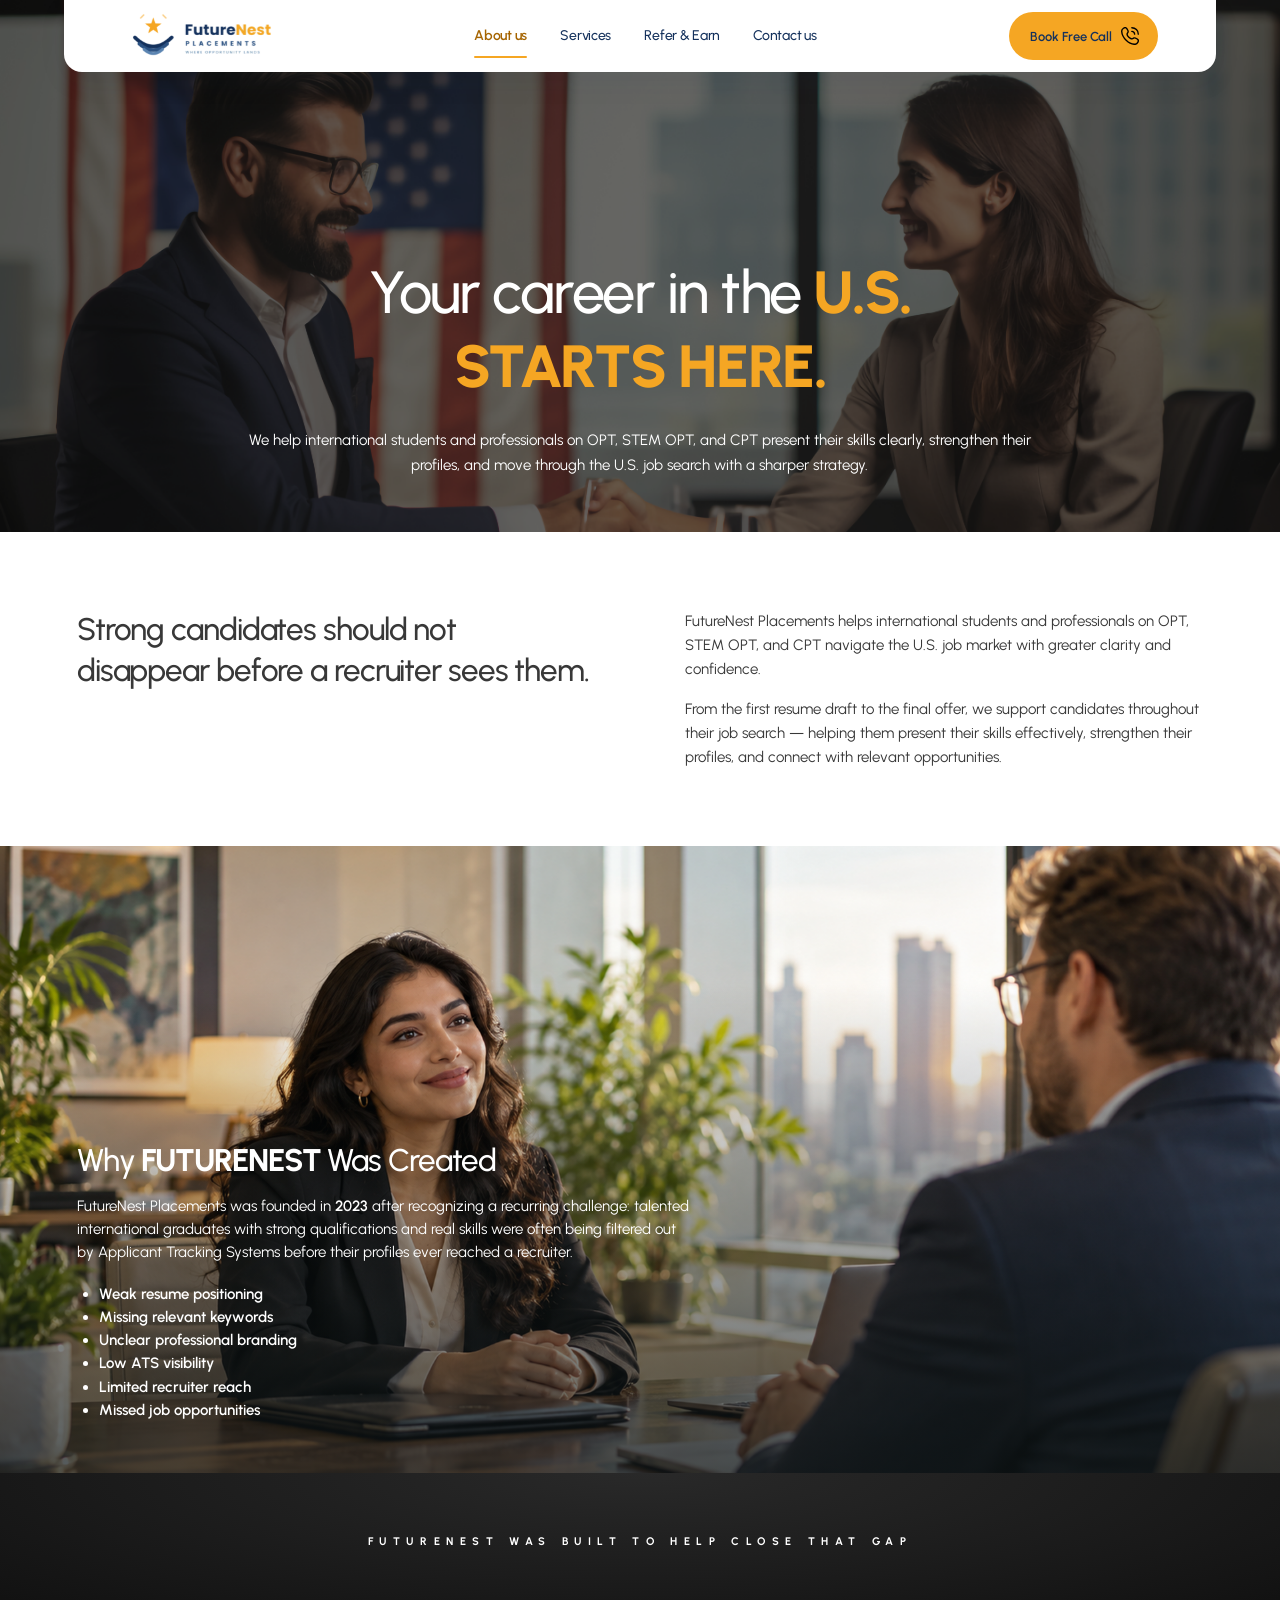
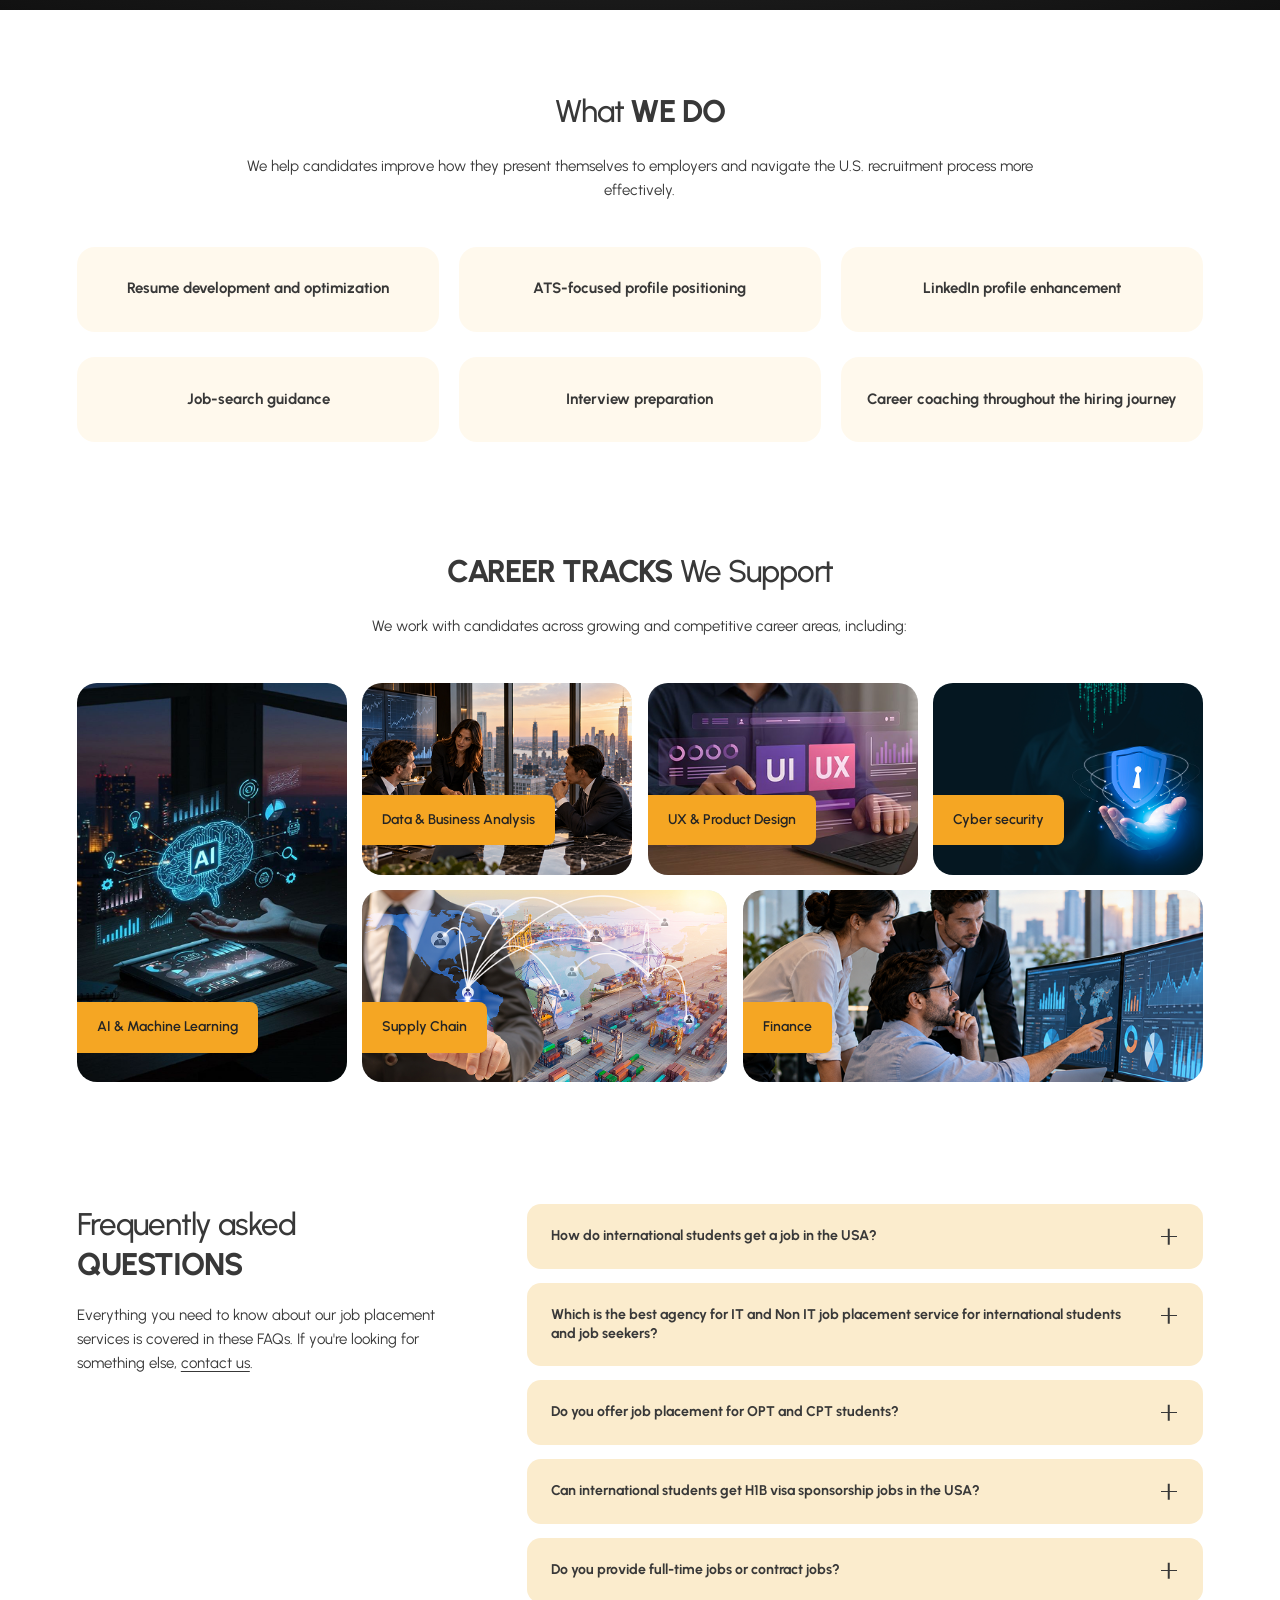
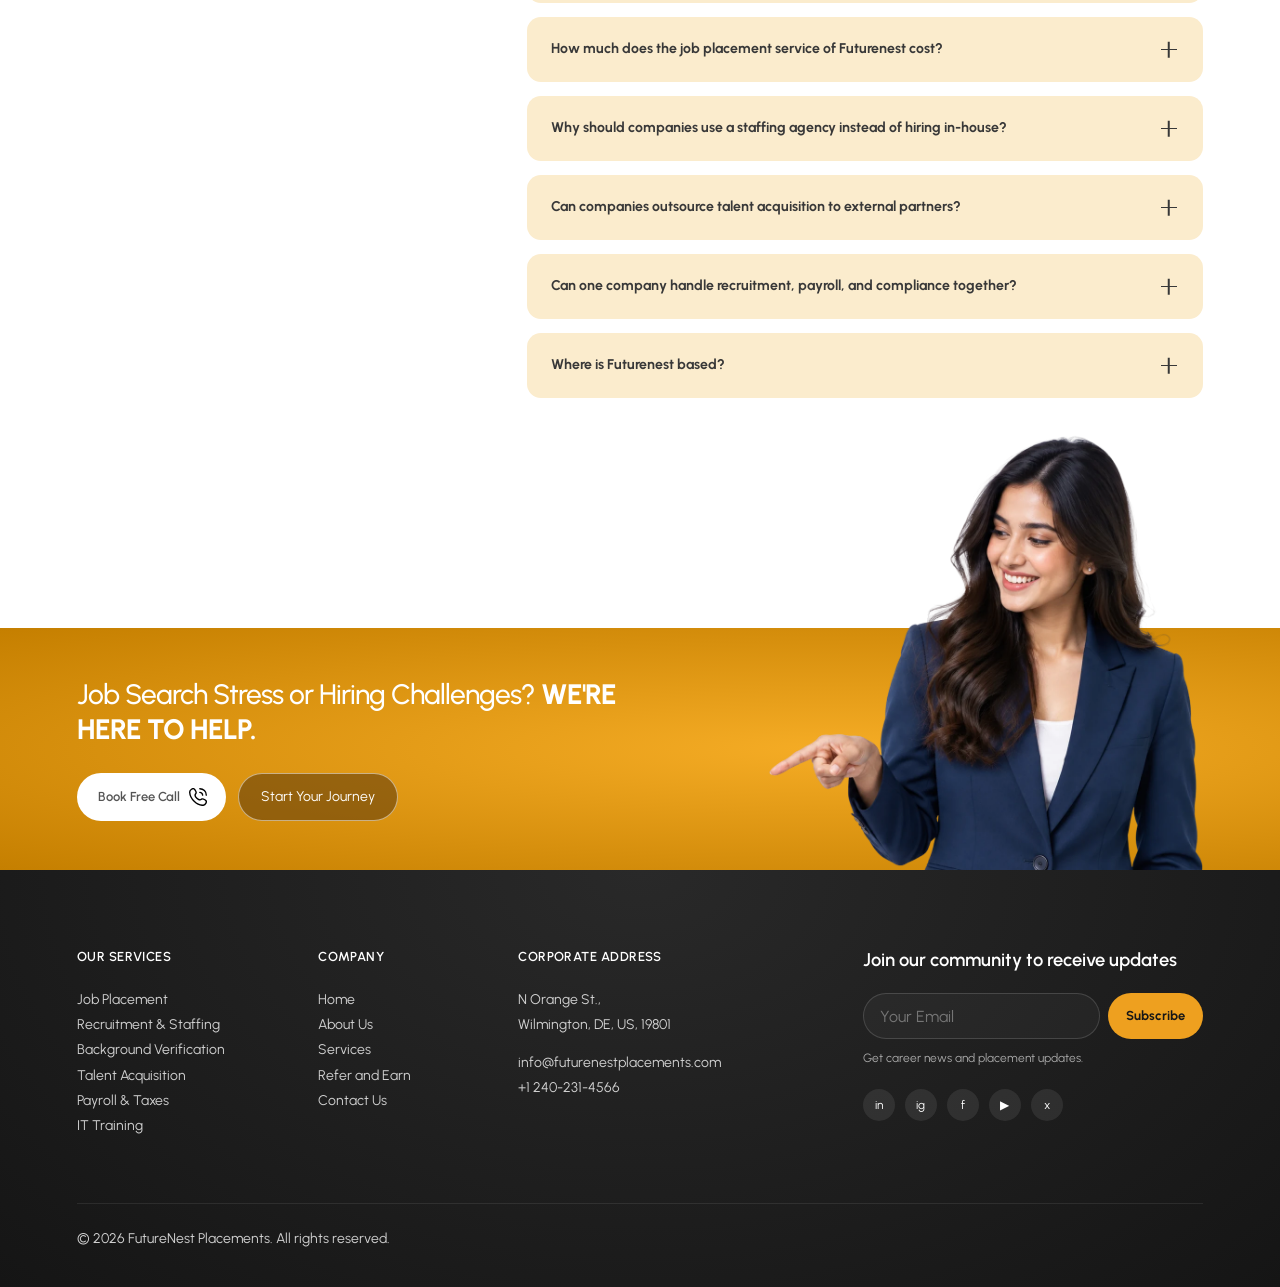
<file: about/index.html>
<!DOCTYPE html>
<html lang="en" data-theme="light">

<head>
  <meta charset="UTF-8" />
  <meta name="viewport" content="width=device-width, initial-scale=1.0" />
  <title>About Us — FutureNest Placements</title>
  <meta name="description"
    content="Learn why FutureNest Placements was created, how we support your career search, and the career tracks and recruitment services we offer." />
  <meta name="keywords"
    content="recruitment, career placement, talent acquisition, staffing, job placement, hiring, workforce solutions" />
  <meta name="robots" content="index, follow" />
  <link rel="canonical" href="https://www.futurenestplacement.com/about/" />
  <meta property="og:title" content="About Us — FutureNest Placements" />
  <meta property="og:description"
    content="Where talent finds its future. Connecting professionals with opportunities and helping businesses build great teams." />
  <meta property="og:type" content="website" />
  <meta property="og:url" content="https://www.futurenestplacement.com/about/" />
  <meta property="og:image" content="https://www.futurenestplacement.com/assets/og-image.png" />
  <meta name="twitter:card" content="summary_large_image" />
  <meta name="twitter:title" content="About Us — FutureNest Placements" />
  <meta name="twitter:description"
    content="Where talent finds its future. Connecting professionals with opportunities and helping businesses build great teams." />
  <link rel="apple-touch-icon" sizes="180x180" href="../assets/favicon/apple-touch-icon.png" />
  <link rel="icon" type="image/png" sizes="32x32" href="../assets/favicon/favicon-32x32.png" />
  <link rel="icon" type="image/png" sizes="16x16" href="../assets/favicon/favicon-16x16.png" />
  <link rel="manifest" href="../assets/favicon/site.webmanifest" />
  <link rel="shortcut icon" href="../assets/favicon/favicon.ico" />

  <link rel="preconnect" href="https://fonts.googleapis.com" />
  <link rel="preconnect" href="https://fonts.gstatic.com" crossorigin />
  <link
    href="https://fonts.googleapis.com/css2?family=Plus+Jakarta+Sans:wght@500;700;800&family=Urbanist:wght@400;500;600;700;800&family=Manrope:wght@400;500;600;700&display=swap"
    rel="stylesheet" />
  <link rel="stylesheet" href="../css/variables.css?v=20261006-client" />
  <link rel="stylesheet" href="../css/reset.css?v=20261006-client" />
  <link rel="stylesheet" href="../css/base.css?v=20261006-client" />
  <link rel="stylesheet" href="../css/layout.css?v=20261006-client" />
  <link rel="stylesheet" href="../css/components.css?v=20261006-client" />
  <link rel="stylesheet" href="../css/sections.css?v=20261006-client" />
  <link rel="stylesheet" href="../css/animations.css?v=20261006-client" />
  <link rel="stylesheet" href="../css/responsive.css?v=20261006-client" />
  <link rel="stylesheet" href="../css/home.css?v=20261006-client" />
  <link rel="stylesheet" href="../css/components/faq.css?v=20261006-client" />
  <link rel="stylesheet" href="../css/about.css?v=20261006-client" />
  <link rel="stylesheet" href="../css/mobile-navigation.css?v=20261006-client" />
  <link rel="stylesheet" href="../css/about-mobile.css?v=20261006-client" />
  <script src="../js/theme.js?v=20261006-client"></script>
  <script
    type="application/ld+json">{"@context":"https://schema.org","@type":"AboutPage","name":"About FutureNest Placements","url":"https://www.futurenestplacement.com/about/"}</script>
</head>

<body class="fn-home fn-about-page">
  <a class="fn-skip" href="#main-content">Skip to content</a>
  <div id="page-wrapper">
    <header class="header" id="site-header" role="banner">
      <div class="container">
        <div class="header__inner">
          <a href="/" class="logo" aria-label="FutureNest Placements — Home">
            <img src="../assets/shared/logo.svg" alt="FutureNest Placements" class="logo__img" width="157"
              height="63" />
          </a>
          <nav class="nav" aria-label="Primary navigation">
            <a href="/about/" class="nav__link" aria-current="page">About us</a>
            <a href="/services/" class="nav__link">Services</a>
            <a href="/refer/" class="nav__link">Refer &amp; Earn</a>
            <a href="/contact/" class="nav__link">Contact us</a>
          </nav>
          <div class="header__actions">
            <a href="/contact/" class="btn btn--header">
              Book Free Call
              <img src="../assets/home/icon-phone.svg" alt="" width="18" height="18" />
            </a>
            <button class="hamburger" id="hamburger-btn" aria-label="Open navigation menu" aria-expanded="false"
              aria-controls="mobile-nav">
              <span class="hamburger__line"></span>
              <span class="hamburger__line"></span>
              <span class="hamburger__line"></span>
            </button>
          </div>
        </div>
      </div>
    </header>
    <div class="mobile-nav-backdrop" id="mobile-nav-backdrop"></div>
    <nav class="mobile-nav" id="mobile-nav" aria-label="Mobile navigation">
      <div class="mobile-nav__content">
        <a href="/" class="mobile-nav__brand" aria-label="FutureNest Placements - Home" data-mobile-link>
          <img src="../assets/shared/logo.svg" alt="FutureNest Placements" width="157" height="63" />
        </a>
        <div class="mobile-nav__links">
          <a href="/about/" class="mobile-nav__link" aria-current="page" data-mobile-link>
            <span class="mobile-nav__link-text">About us</span>
          </a>
          <a href="/services/" class="mobile-nav__link" data-mobile-link>
            <span class="mobile-nav__link-text">Services</span>
          </a>
          <a href="/refer/" class="mobile-nav__link" data-mobile-link>
            <span class="mobile-nav__link-text">Refer &amp; Earn</span>
          </a>
          <a href="/contact/" class="mobile-nav__link" data-mobile-link>
            <span class="mobile-nav__link-text">Contact us</span>
          </a>
        </div>
      </div>
      <div class="mobile-nav__footer">
        <a href="/contact/" class="btn btn--header btn--full" data-mobile-link>
          <img src="../assets/home/icon-phone.svg" alt="" width="18" height="18" />
          Book Free Call
        </a>
      </div>
    </nav>
    <main id="main-content" tabindex="-1">
      <section class="ab-hero" aria-labelledby="about-heading">
        <picture>
          <source media="(max-width:600px)" srcset="../assets/about/mobile/hero.png" />
          <img class="ab-photo ab-photo--hero" src="../assets/about/hero.png" alt="" width="2877" height="1197"
            decoding="async" fetchpriority="high" />
        </picture>
        <div class="ab-hero__copy fn-wrap">
          <h1 id="about-heading">
            Your career in the <strong>U.S.<br />STARTS HERE.</strong>
          </h1>
          <p>
            We help international students and professionals on OPT, STEM OPT, and CPT present their skills clearly,
            strengthen their profiles, and move through the U.S. job search with a sharper strategy.
          </p>
        </div>
      </section>
      <section class="ab-intro fn-wrap" aria-labelledby="intro-heading">
        <h2 id="intro-heading">
          Strong candidates should not disappear before a recruiter sees them.
        </h2>
        <div>
          <p>
            FutureNest Placements helps international students and professionals on OPT, STEM OPT, and CPT navigate the
            U.S. job market with greater clarity and confidence.
          </p>
          <p>
            From the first resume draft to the final offer, we support candidates throughout their job search — helping
            them present their skills effectively, strengthen their profiles, and connect with relevant opportunities.
          </p>
        </div>
      </section>
      <section class="ab-origin" aria-labelledby="origin-heading">
        <picture>
          <source media="(max-width:600px)" srcset="../assets/about/mobile/origin.png" />
          <img class="ab-photo ab-photo--origin" src="../assets/about/origin.png" alt="" width="1918" height="941"
            decoding="async" loading="lazy" />
        </picture>
        <div class="fn-wrap ab-origin__wrap">
          <div class="ab-origin__copy">
            <h2 id="origin-heading">
              Why <strong>FUTURENEST</strong> Was Created
            </h2>
            <p>
              FutureNest Placements was founded in <strong>2023</strong> after recognizing a recurring challenge:
              talented international graduates with strong qualifications and real skills were often being filtered out
              by Applicant Tracking Systems before their profiles ever reached a recruiter.
            </p>
            <ul>
              <li>Weak resume positioning</li>
              <li>Missing relevant keywords</li>
              <li>Unclear professional branding</li>
              <li>Low ATS visibility</li>
              <li>Limited recruiter reach</li>
              <li>Missed job opportunities</li>
            </ul>
          </div>
        </div>
      </section>
      <div class="ab-statement">
        <p>FutureNest was built to help close that gap</p>
      </div>
      <section class="ab-services fn-wrap" aria-labelledby="support-heading">
        <div class="ab-section-head">
          <h2 id="support-heading">
            What <strong>WE DO</strong>
          </h2>
          <p>
            We help candidates improve how they present themselves to employers and navigate the U.S. recruitment
            process more effectively.
          </p>
        </div>
        <ul class="ab-service-grid">
          <li>Resume development and optimization</li>
          <li>ATS-focused profile positioning</li>
          <li>LinkedIn profile enhancement</li>
          <li>Job-search guidance</li>
          <li>Interview preparation</li>
          <li>Career coaching throughout the hiring journey</li>
        </ul>
      </section>
      <section class="ab-tracks fn-wrap" aria-labelledby="tracks-heading">
        <div class="ab-section-head">
          <h2 id="tracks-heading">
            <strong>CAREER TRACKS</strong> We Support
          </h2>
          <p>
            We work with candidates across growing and competitive career areas, including:
          </p>
        </div>
        <div class="ab-track-viewport" tabindex="0" role="region" aria-label="Career tracks">
          <ul class="ab-track-grid">
            <li class="ab-track ab-track--ai">
              <img src="../assets/about/career-ai.png" alt="" width="375" height="603" decoding="async"
                loading="lazy" />
              <span>AI & Machine Learning</span>
            </li>
            <li class="ab-track ab-track--data">
              <img src="../assets/about/career-data.png" alt="" width="374" height="291" decoding="async"
                loading="lazy" />
              <span>Data & Business Analysis</span>
            </li>
            <li class="ab-track ab-track--design">
              <img src="../assets/about/career-design.png" alt="" width="375" height="291" decoding="async"
                loading="lazy" />
              <span>UX & Product Design</span>
            </li>
            <li class="ab-track ab-track--security">
              <img src="../assets/about/career-security.png" alt="" width="375" height="291" decoding="async"
                loading="lazy" />
              <span>Cyber security</span>
            </li>
            <li class="ab-track ab-track--supply">
              <img src="../assets/about/career-supply.png" alt="" width="501" height="291" decoding="async"
                loading="lazy" />
              <span>Supply Chain</span>
            </li>
            <li class="ab-track ab-track--finance">
              <img src="../assets/about/career-finance.png" alt="" width="637" height="291" decoding="async"
                loading="lazy" />
              <span>Finance</span>
            </li>
          </ul>
        </div>
        <div class="ab-track-controls" aria-label="Career track controls">
          <button type="button" data-track="prev" aria-label="Previous career tracks">&#8249;</button>
          <button type="button" data-track="next" aria-label="Next career tracks">&#8250;</button>
        </div>
      </section>
      <section class="ab-faq fn-wrap" aria-labelledby="faq-heading">
        <div class="ab-faq__intro">
          <h2 id="faq-heading">
            Frequently asked <br />
            <strong>QUESTIONS</strong>
          </h2>
          <p>
            Everything you need to know about our job placement services is covered in these FAQs. If you're looking
            for something else, <a href="/contact/">contact us</a>.
          </p>
        </div>
        <div class="ab-faq__list">
          <details class="ab-faq__item" name="about-questions">
            <summary id="faq-question-1">
              How do international students get a job in the USA?
              <span class="ab-faq__icon" aria-hidden="true"></span>
            </summary>
            <div class="ab-faq__answer" role="region" aria-labelledby="faq-question-1">
              <p>
                Knowing how to get a job in the USA after graduation comes down to combining the right skills, resume
                strategy, and interview preparation. With FutureNest, candidates get expert guidance and access to
                opportunities that lead to real placements.
              </p>
            </div>
          </details>
          <details class="ab-faq__item" name="about-questions">
            <summary id="faq-question-2">
              Which is the best agency for IT and Non IT job placement service for international students and job seekers?
              <span class="ab-faq__icon" aria-hidden="true"></span>
            </summary>
            <div class="ab-faq__answer" role="region" aria-labelledby="faq-question-2">
              <p>
                Knowing how to get a job in the USA after graduation comes down to combining the right skills, resume strategy, and interview preparation. With Futurenest, candidates get expert guidance and access to opportunities that lead to real placements.
              </p>
            </div>
          </details>
          <details class="ab-faq__item" name="about-questions">
            <summary id="faq-question-3">
              Do you offer job placement for OPT and CPT students?
              <span class="ab-faq__icon" aria-hidden="true"></span>
            </summary>
            <div class="ab-faq__answer" role="region" aria-labelledby="faq-question-3">
              <p>FutureNest supports the job-search preparation of international students and professionals on OPT, STEM
                OPT, and CPT. Contact our team to discuss your background and the support available. Confirm
                authorization requirements with your university before accepting work.</p>
            </div>
          </details>
          <details class="ab-faq__item" name="about-questions">
            <summary id="faq-question-4">Can international students get H1B visa sponsorship jobs in the USA?<span
                class="ab-faq__icon" aria-hidden="true"></span></summary>
            <div class="ab-faq__answer" role="region" aria-labelledby="faq-question-4">
              <p>Sponsorship decisions are made by individual employers. FutureNest can help you prepare your profile
                and discuss your search goals, but cannot promise sponsorship or a visa outcome. Ask prospective
                employers about their sponsorship policies.</p>
            </div>
          </details>
          <details class="ab-faq__item" name="about-questions">
            <summary id="faq-question-5">Do you provide full-time jobs or contract jobs?<span class="ab-faq__icon"
                aria-hidden="true"></span></summary>
            <div class="ab-faq__answer" role="region" aria-labelledby="faq-question-5">
              <p>Our focus is helping candidates pursue meaningful full-time roles. Contact our team to discuss your
                preferences and the opportunities relevant to your experience.</p>
            </div>
          </details>
          <details class="ab-faq__item" name="about-questions">
            <summary id="faq-question-6">How much does the job placement service of Futurenest cost?<span
                class="ab-faq__icon" aria-hidden="true"></span></summary>
            <div class="ab-faq__answer" role="region" aria-labelledby="faq-question-6">
              <p>Fees depend on the support you need. Book a free consultation to discuss the services, pricing, and
                agreement before deciding whether to proceed.</p>
            </div>
          </details>
          <details class="ab-faq__item" name="about-questions">
            <summary id="faq-question-7">Why should companies use a staffing agency instead of hiring in-house?<span
                class="ab-faq__icon" aria-hidden="true"></span></summary>
            <div class="ab-faq__answer" role="region" aria-labelledby="faq-question-7">
              <p>A recruitment partner can support sourcing, screening, and interview coordination, giving an internal
                team more time to focus on its business. The right approach depends on the role, hiring volume, and
                resources available.</p>
            </div>
          </details>
          <details class="ab-faq__item" name="about-questions">
            <summary id="faq-question-8">Can companies outsource talent acquisition to external partners?<span
                class="ab-faq__icon" aria-hidden="true"></span></summary>
            <div class="ab-faq__answer" role="region" aria-labelledby="faq-question-8">
              <p>Yes. An external recruitment partner can support selected stages of hiring or a broader search process.
                Contact FutureNest to discuss your roles, timeline, and the level of support your team needs.</p>
            </div>
          </details>
          <details class="ab-faq__item" name="about-questions">
            <summary id="faq-question-9">Can one company handle recruitment, payroll, and compliance together?<span
                class="ab-faq__icon" aria-hidden="true"></span></summary>
            <div class="ab-faq__answer" role="region" aria-labelledby="faq-question-9">
              <p>FutureNest offers recruitment, background verification, and payroll and tax support. Speak with our
                team to confirm which services and responsibilities would be included in your agreement.</p>
            </div>
          </details>
          <details class="ab-faq__item" name="about-questions">
            <summary id="faq-question-10">Where is Futurenest based?<span class="ab-faq__icon"
                aria-hidden="true"></span></summary>
            <div class="ab-faq__answer" role="region" aria-labelledby="faq-question-10">
              <p>FutureNest Placements is based in Wilmington, Delaware, and supports candidates and employers across
                the United States. Visit our contact page to get in touch.</p>
            </div>
          </details>
        </div>
      </section>
      <section class="fn-cta">
        <div class="fn-cta__portrait">
          <img class="fn-cta__portrait-img" src="../assets/home/cta-advisor.webp" alt="" loading="lazy" width="934" height="895" />
        </div>
        <div class="fn-wrap">
          <h2>Job Search Stress or Hiring Challenges? <strong>We're here to help.</strong></h2>
          <div class="fn-cta__actions">
            <a href="/contact/" class="btn btn--header">Book Free Call <img src="../assets/home/icon-phone.svg" alt=""
                width="18" height="18" /></a>
            <a href="/contact/" class="fn-cta__ghost">Start Your Journey</a>
          </div>
        </div>
      </section>
    </main>
    <footer class="fn-footer" role="contentinfo">
      <div class="fn-wrap">
        <div class="fn-footer__grid">
          <div>
            <h3>OUR SERVICES</h3>
            <ul>
              <li><a href="/services/">Job Placement</a></li>
              <li><a href="/services/">Recruitment &amp; Staffing</a></li>
              <li><a href="/services/">Background Verification</a></li>
              <li><a href="/services/">Talent Acquisition</a></li>
              <li><a href="/services/">Payroll &amp; Taxes</a></li>
              <li><a href="/services/">IT Training</a></li>
            </ul>
          </div>
          <div>
            <h3>COMPANY</h3>
            <ul>
              <li><a href="/">Home</a></li>
              <li><a href="/about/">About Us</a></li>
              <li><a href="/services/">Services</a></li>
              <li><a href="/refer/">Refer and Earn</a></li>
              <li><a href="/contact/">Contact Us</a></li>
            </ul>
          </div>
          <div>
            <h3>CORPORATE ADDRESS</h3>
            <p>N Orange St.,<br />Wilmington, DE, US, 19801</p>
            <p style="margin-top:0.8rem">
              <a href="mailto:info@futurenestplacements.com">info@futurenestplacements.com</a><br />
              <a href="tel:+12402314566">+1 240-231-4566</a>
            </p>
          </div>
          <div>
            <h3 style="letter-spacing:0;font-size:1.15rem;text-transform:none">Join our community to receive updates
            </h3>
            <form class="fn-sub" action="#" method="post" aria-label="Newsletter subscription">
              <input type="email" name="email" placeholder="Your Email" aria-label="Email address" autocomplete="email"
                aria-describedby="subscription-status" required />
              <button type="submit">Subscribe</button>
            </form>
            <p class="fn-note" id="subscription-status" role="status">Get career news and placement updates.</p>
            <div class="fn-social" aria-label="Social media">
              <a href="https://www.linkedin.com/company/futurenest01/" target="_blank" rel="noopener noreferrer" aria-label="LinkedIn">in</a>
              <span aria-label="Instagram">ig</span>
              <span aria-label="Facebook">f</span>
              <span aria-label="YouTube">▶</span>
              <span aria-label="X">x</span>
            </div>
          </div>
        </div>
        <p class="fn-footer__rule">&copy; <span id="footer-year">2026</span> FutureNest Placements. All rights reserved.
        </p>
      </div>
    </footer>
  </div>
  <script src="../js/site.js?v=20261006-client"></script>
  <script src="../js/components/faq.js?v=20261006-client"></script>
  <script src="../js/pages/about.js?v=20261006-client"></script>
  <script src="../js/navigation.js?v=20261006-client"></script>
</body>

</html>
</file>
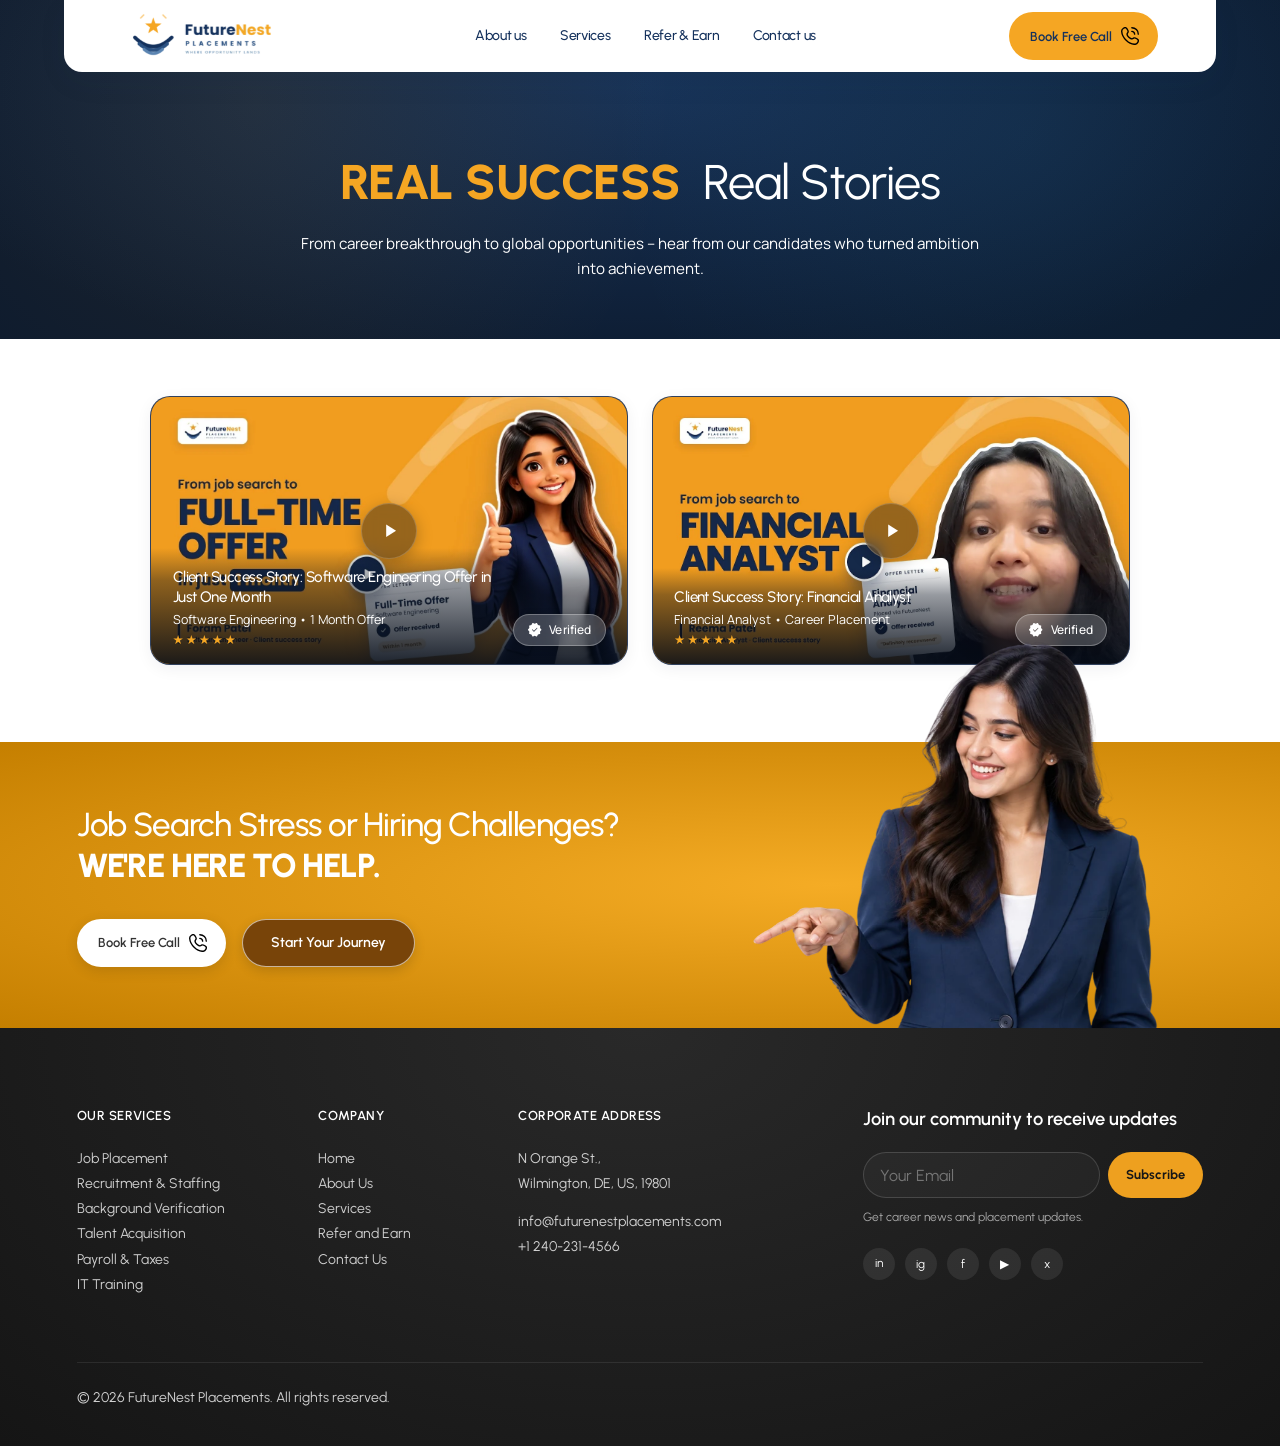
<file: all-videos/index.html>
<!DOCTYPE html>
<html lang="en" data-theme="light">

<head>
  <meta charset="UTF-8" />
  <meta name="viewport" content="width=device-width, initial-scale=1.0" />

  <title>All Videos &amp; Success Stories — FutureNest Placements</title>
  <meta name="description"
    content="From career breakthrough to global opportunities – hear from our candidates who turned ambition into achievement with FutureNest Placements." />
  <meta name="keywords"
    content="candidate success stories, job placement videos, career testimonials, recruitment reviews, tech placement stories, international student success" />
  <meta name="robots" content="index, follow" />
  <link rel="canonical" href="https://www.futurenestplacement.com/all-videos/" />

  <meta property="og:title" content="All Videos &amp; Real Success Stories — FutureNest Placements" />
  <meta property="og:description"
    content="From career breakthrough to global opportunities – hear from our candidates who turned ambition into achievement." />
  <meta property="og:type" content="website" />
  <meta property="og:url" content="https://www.futurenestplacement.com/all-videos/" />
  <meta property="og:image" content="https://www.futurenestplacement.com/assets/og-image.png" />

  <meta name="twitter:card" content="summary_large_image" />
  <meta name="twitter:title" content="All Videos &amp; Real Success Stories — FutureNest Placements" />
  <meta name="twitter:description"
    content="From career breakthrough to global opportunities – hear from our candidates who turned ambition into achievement." />

  <link rel="apple-touch-icon" sizes="180x180" href="../assets/favicon/apple-touch-icon.png" />
  <link rel="icon" type="image/png" sizes="32x32" href="../assets/favicon/favicon-32x32.png" />
  <link rel="icon" type="image/png" sizes="16x16" href="../assets/favicon/favicon-16x16.png" />
  <link rel="manifest" href="../assets/favicon/site.webmanifest" />
  <link rel="shortcut icon" href="../assets/favicon/favicon.ico" />

  <link rel="preconnect" href="https://fonts.googleapis.com" />
  <link rel="preconnect" href="https://fonts.gstatic.com" crossorigin />
  <link
    href="https://fonts.googleapis.com/css2?family=Plus+Jakarta+Sans:wght@500;700;800&family=Urbanist:wght@400;500;600;700;800&family=Manrope:wght@400;500;600;700&display=swap"
    rel="stylesheet" />

  <link rel="stylesheet" href="../css/variables.css?v=20261006-client" />
  <link rel="stylesheet" href="../css/reset.css?v=20261006-client" />
  <link rel="stylesheet" href="../css/base.css?v=20261006-client" />
  <link rel="stylesheet" href="../css/layout.css?v=20261006-client" />
  <link rel="stylesheet" href="../css/components.css?v=20261006-client" />
  <link rel="stylesheet" href="../css/sections.css?v=20261006-client" />
  <link rel="stylesheet" href="../css/animations.css?v=20261006-client" />
  <link rel="stylesheet" href="../css/responsive.css?v=20261006-client" />
  <link rel="stylesheet" href="../css/home.css?v=20261006-client" />
  <link rel="stylesheet" href="../css/mobile-navigation.css?v=20261006-client" />
  <link rel="stylesheet" href="../css/videos.css?v=20261008-client2" />
  <link rel="stylesheet" href="../css/videos-mobile.css?v=20261008-client2" />
  <script src="../js/theme.js?v=20261006-client"></script>

  <script type="application/ld+json">
  {
    "@context": "https://schema.org",
    "@type": "CollectionPage",
    "name": "Real Success Stories & Video Testimonials — FutureNest Placements",
    "description": "From career breakthrough to global opportunities – hear from our candidates who turned ambition into achievement.",
    "url": "https://www.futurenestplacement.com/all-videos/",
    "publisher": {
      "@type": "Organization",
      "name": "FutureNest Placements",
      "email": "info@futurenestplacements.com",
      "telephone": "+1 240-231-4566",
      "sameAs": "https://www.linkedin.com/company/futurenest01/"
    }
  }
  </script>
</head>

<body class="fn-home fn-videos-page">
  <a class="fn-skip" href="#main-content">Skip to content</a>

  <div id="page-wrapper">
    <header class="header" id="site-header" role="banner">
      <div class="container">
        <div class="header__inner">
          <a href="/" class="logo" aria-label="FutureNest Placements — Home">
            <img src="../assets/shared/logo.svg" alt="FutureNest Placements" class="logo__img" width="157" height="63" />
          </a>
          <nav class="nav" aria-label="Primary navigation">
            <a href="/about/" class="nav__link">About us</a>
            <a href="/services/" class="nav__link">Services</a>
            <a href="/refer/" class="nav__link">Refer &amp; Earn</a>
            <a href="/contact/" class="nav__link">Contact us</a>
          </nav>
          <div class="header__actions">
            <a href="/contact/#contact-form" class="btn btn--header">
              Book Free Call
              <img src="../assets/home/icon-phone.svg" alt="" width="18" height="18" />
            </a>
            <button class="hamburger" id="hamburger-btn" aria-label="Open navigation menu" aria-expanded="false" aria-controls="mobile-nav">
              <span class="hamburger__line"></span>
              <span class="hamburger__line"></span>
              <span class="hamburger__line"></span>
            </button>
          </div>
        </div>
      </div>
    </header>

    <div class="mobile-nav-backdrop" id="mobile-nav-backdrop"></div>
    <nav class="mobile-nav" id="mobile-nav" aria-label="Mobile navigation">
      <div class="mobile-nav__content">
        <a href="/" class="mobile-nav__brand" aria-label="FutureNest Placements - Home" data-mobile-link>
          <img src="../assets/shared/logo.svg" alt="FutureNest Placements" width="157" height="63" />
        </a>
        <div class="mobile-nav__links">
          <a href="/about/" class="mobile-nav__link" data-mobile-link><span class="mobile-nav__link-text">About us</span></a>
          <a href="/services/" class="mobile-nav__link" data-mobile-link><span class="mobile-nav__link-text">Services</span></a>
          <a href="/refer/" class="mobile-nav__link" data-mobile-link><span class="mobile-nav__link-text">Refer &amp; Earn</span></a>
          <a href="/contact/" class="mobile-nav__link" data-mobile-link><span class="mobile-nav__link-text">Contact us</span></a>
        </div>
      </div>
      <div class="mobile-nav__footer">
        <a href="/contact/#contact-form" class="btn btn--header btn--full" data-mobile-link>
          Book Free Call <img src="../assets/home/icon-phone.svg" alt="" width="18" height="18" />
        </a>
      </div>
    </nav>

    <main id="main-content" tabindex="-1">
      <!-- Hero Section -->
      <section class="vd-hero" aria-labelledby="all-videos-heading">
        <div class="fn-wrap vd-hero__inner">
          <h1 id="all-videos-heading" class="vd-hero__title">
            <span class="vd-hero__gold">REAL SUCCESS</span>
            <span class="vd-hero__white">Real Stories</span>
          </h1>
          <p class="vd-hero__lead">
            From career breakthrough to global opportunities – hear from our candidates who turned ambition into achievement.
          </p>
        </div>
      </section>

      <!-- Video Stories Grid Section -->
      <section class="vd-section" aria-label="Candidate Video Stories">
        <div class="vd-wrap">
          <div class="vd-grid" role="region" aria-label="All Video Stories">

            <a class="vd-card" href="https://youtu.be/E6TiAuqv3Lo?si=W0WunzZOv0XJiFpH" target="_blank" rel="noopener noreferrer" aria-label="Watch Video: Client Success Story: Software Engineering Offer in Just One Month">
              <picture>
                <source srcset="../assets/videos/yt-software-engineering.webp" type="image/webp" />
                <img class="vd-card__img" src="../assets/videos/yt-software-engineering.jpg" alt="Client Success Story: Software Engineering Offer in Just One Month" loading="lazy" width="1280" height="720" />
              </picture>
              <div class="vd-card__play" aria-hidden="true">
                <svg viewBox="0 0 24 24"><path d="M8 5v14l11-7z"/></svg>
              </div>
              <div class="vd-card__caption">
                <div class="vd-card__info">
                  <h2 class="vd-card__name">Client Success Story: Software Engineering Offer in Just One Month</h2>
                  <p class="vd-card__role">Software Engineering &bull; 1 Month Offer</p>
                  <div class="vd-card__stars" aria-label="5 stars">★★★★★</div>
                </div>
                <span class="vd-card__verified">
                  <img src="../assets/videos/Vector.svg" alt="" width="13" height="12" class="vd-card__verified-icon" />
                  Verified
                </span>
              </div>
            </a>

            <a class="vd-card" href="https://youtu.be/iuNnPGgoO_I?si=vFRgaxQbKWqEsEy4" target="_blank" rel="noopener noreferrer" aria-label="Watch Video: Client Success Story: Financial Analyst">
              <picture>
                <source srcset="../assets/videos/yt-financial-analyst.webp" type="image/webp" />
                <img class="vd-card__img" src="../assets/videos/yt-financial-analyst.jpg" alt="Client Success Story: Financial Analyst" loading="lazy" width="1280" height="720" />
              </picture>
              <div class="vd-card__play" aria-hidden="true">
                <svg viewBox="0 0 24 24"><path d="M8 5v14l11-7z"/></svg>
              </div>
              <div class="vd-card__caption">
                <div class="vd-card__info">
                  <h2 class="vd-card__name">Client Success Story: Financial Analyst</h2>
                  <p class="vd-card__role">Financial Analyst &bull; Career Placement</p>
                  <div class="vd-card__stars" aria-label="5 stars">★★★★★</div>
                </div>
                <span class="vd-card__verified">
                  <img src="../assets/videos/Vector.svg" alt="" width="13" height="12" class="vd-card__verified-icon" />
                  Verified
                </span>
              </div>
            </a>

          </div>
        </div>
      </section>

      <!-- CTA Section with Advisor Pointing Left -->
      <section class="vd-cta" aria-labelledby="vd-cta-heading">
        <picture class="vd-cta__advisor-pic">
          <source media="(max-width:768px)" srcset="../assets/videos/cta-advisor-pointing.webp" type="image/webp" />
          <img class="vd-cta__advisor" src="../assets/videos/cta-advisor-pointing.webp" alt="FutureNest Career Advisor pointing to assistance options" width="732" height="665" loading="lazy" />
        </picture>
        <div class="fn-wrap vd-cta__wrap">
          <div class="vd-cta__copy">
            <h2 id="vd-cta-heading">
              Job Search Stress or Hiring Challenges? <strong>WE'RE HERE TO HELP.</strong>
            </h2>
            <div class="vd-cta__actions">
              <a href="/contact/#contact-form" class="btn btn--header vd-cta__btn-call">
                Book Free Call
                <img src="../assets/home/icon-phone.svg" alt="" width="18" height="18" />
              </a>
              <a href="/contact/#contact-form" class="vd-cta__btn-journey">
                Start Your Journey
              </a>
            </div>
          </div>
        </div>
      </section>
    </main>

    <!-- Site Footer -->
    <footer class="fn-footer" role="contentinfo">
      <div class="fn-wrap">
        <div class="fn-footer__grid">
          <div>
            <h3>OUR SERVICES</h3>
            <ul>
              <li><a href="/services/">Job Placement</a></li>
              <li><a href="/services/">Recruitment &amp; Staffing</a></li>
              <li><a href="/services/">Background Verification</a></li>
              <li><a href="/services/">Talent Acquisition</a></li>
              <li><a href="/services/">Payroll &amp; Taxes</a></li>
              <li><a href="/services/">IT Training</a></li>
            </ul>
          </div>
          <div>
            <h3>COMPANY</h3>
            <ul>
              <li><a href="/">Home</a></li>
              <li><a href="/about/">About Us</a></li>
              <li><a href="/services/">Services</a></li>
              <li><a href="/refer/">Refer and Earn</a></li>
              <li><a href="/contact/">Contact Us</a></li>
            </ul>
          </div>
          <div>
            <h3>CORPORATE ADDRESS</h3>
            <p>N Orange St.,<br />Wilmington, DE, US, 19801</p>
            <p style="margin-top:0.8rem">
              <a href="mailto:info@futurenestplacements.com">info@futurenestplacements.com</a><br />
              <a href="tel:+12402314566">+1 240-231-4566</a>
            </p>
          </div>
          <div>
            <h3 style="letter-spacing:0;font-size:1.15rem;text-transform:none">Join our community to receive updates</h3>
            <form class="fn-sub" action="#" method="post" aria-label="Newsletter subscription">
              <input type="email" name="email" placeholder="Your Email" aria-label="Email address" autocomplete="email" aria-describedby="subscription-status" required />
              <button type="submit">Subscribe</button>
            </form>
            <p class="fn-note" id="subscription-status" role="status">Get career news and placement updates.</p>
            <div class="fn-social" aria-label="Social media">
              <a href="https://www.linkedin.com/company/futurenest01/" target="_blank" rel="noopener noreferrer" aria-label="LinkedIn">in</a>
              <span aria-label="Instagram">ig</span>
              <span aria-label="Facebook">f</span>
              <span aria-label="YouTube">▶</span>
              <span aria-label="X">x</span>
            </div>
          </div>
        </div>
        <p class="fn-footer__rule">&copy; <span id="footer-year">2026</span> FutureNest Placements. All rights reserved.</p>
      </div>
    </footer>
  </div>

  <script src="../js/site.js?v=20261006-client"></script>
  <script src="../js/pages/videos.js?v=20261008-client2"></script>
  <script src="../js/navigation.js?v=20261006-client"></script>
</body>

</html>
</file>
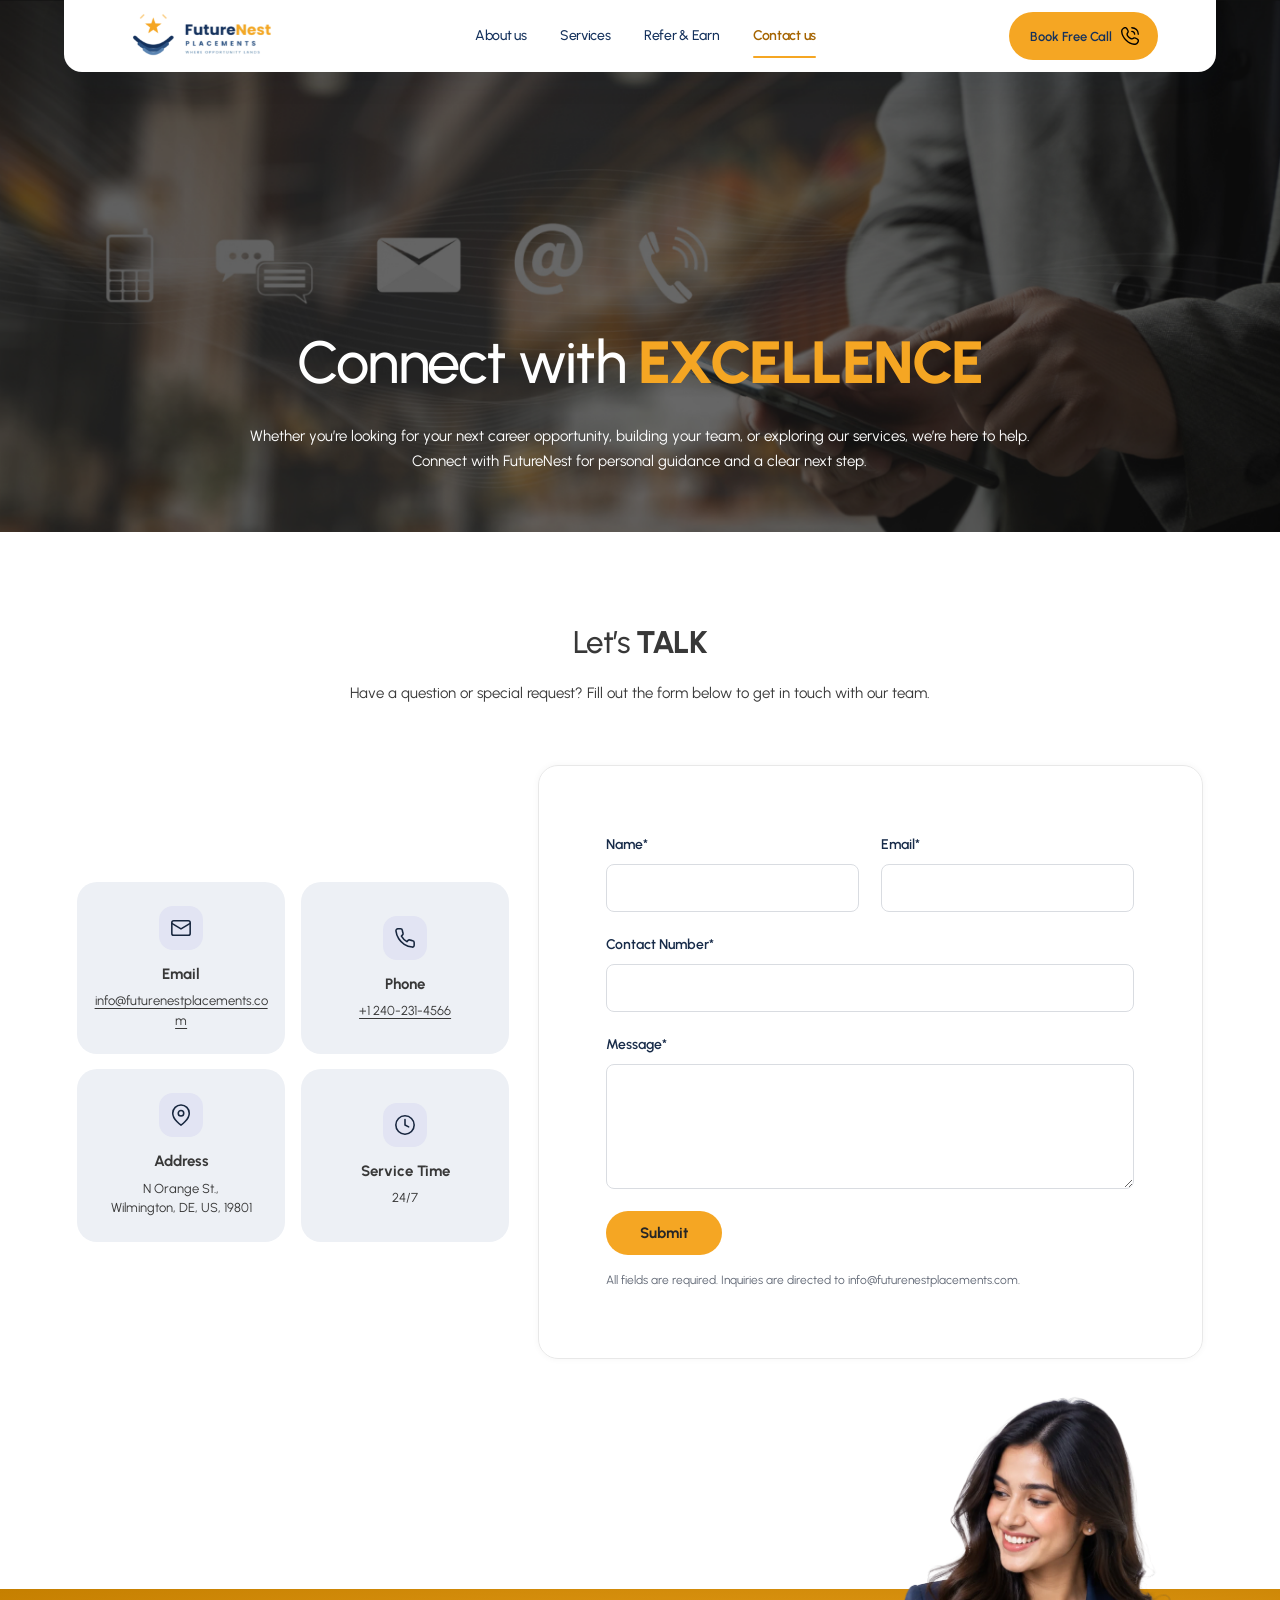
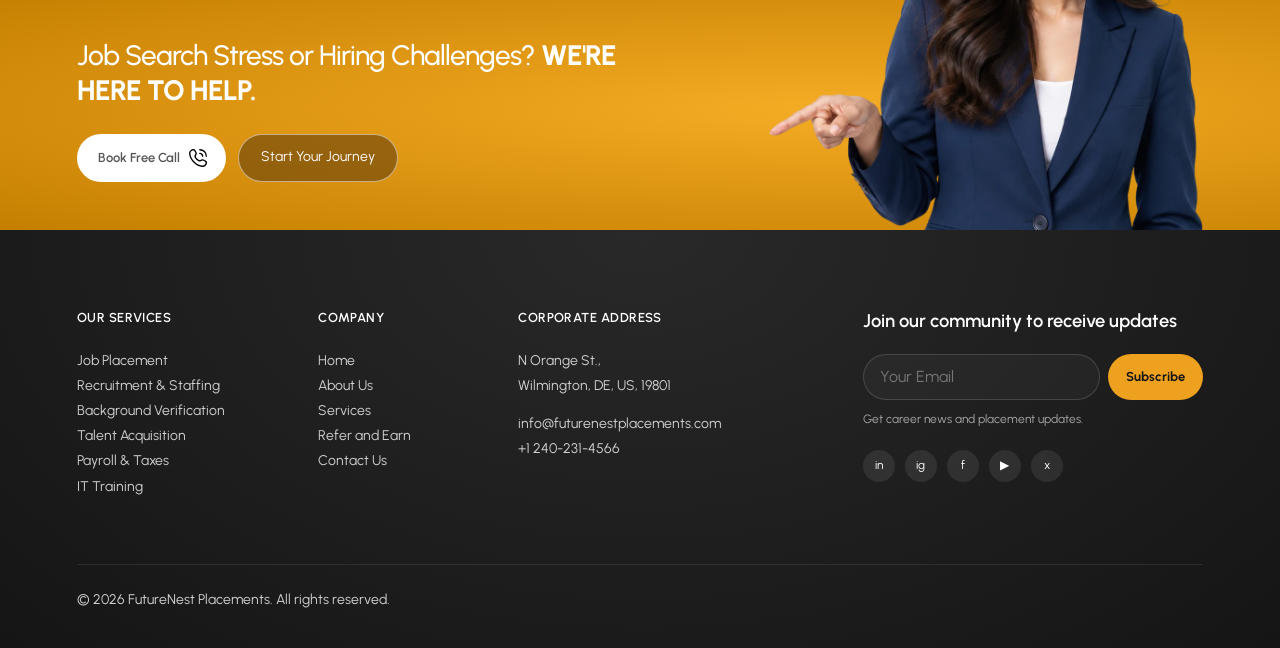
<file: contact/index.html>
<!DOCTYPE html>
<html lang="en" data-theme="light">

<head>
  <meta charset="UTF-8" />
  <meta name="viewport" content="width=device-width, initial-scale=1.0" />

  <title>Contact Us — FutureNest Placements</title>
  <meta name="description"
    content="Contact FutureNest Placements about career support, job placement, recruitment, or hiring for your team." />
  <meta name="keywords"
    content="recruitment, career placement, talent acquisition, staffing, job placement, hiring, workforce solutions" />
  <meta name="robots" content="index, follow" />
  <link rel="canonical" href="https://www.futurenestplacement.com/contact/" />

  <meta property="og:title" content="Contact Us — FutureNest Placements" />
  <meta property="og:description"
    content="Where talent finds its future. Connecting professionals with opportunities and helping businesses build great teams." />
  <meta property="og:type" content="website" />
  <meta property="og:url" content="https://www.futurenestplacement.com/contact/" />
  <meta property="og:image" content="https://www.futurenestplacement.com/assets/og-image.png" />

  <meta name="twitter:card" content="summary_large_image" />
  <meta name="twitter:title" content="Contact Us — FutureNest Placements" />
  <meta name="twitter:description"
    content="Where talent finds its future. Connecting professionals with opportunities and helping businesses build great teams." />

  <link rel="apple-touch-icon" sizes="180x180" href="../assets/favicon/apple-touch-icon.png" />
  <link rel="icon" type="image/png" sizes="32x32" href="../assets/favicon/favicon-32x32.png" />
  <link rel="icon" type="image/png" sizes="16x16" href="../assets/favicon/favicon-16x16.png" />
  <link rel="manifest" href="../assets/favicon/site.webmanifest" />
  <link rel="shortcut icon" href="../assets/favicon/favicon.ico" />

  <link rel="preconnect" href="https://fonts.googleapis.com" />
  <link rel="preconnect" href="https://fonts.gstatic.com" crossorigin />
  <link
    href="https://fonts.googleapis.com/css2?family=Plus+Jakarta+Sans:wght@500;700;800&family=Urbanist:wght@400;500;600;700;800&family=Manrope:wght@400;500;600;700&display=swap"
    rel="stylesheet" />

  <link rel="stylesheet" href="../css/variables.css?v=20261006-client" />
  <link rel="stylesheet" href="../css/reset.css?v=20261006-client" />
  <link rel="stylesheet" href="../css/base.css?v=20261006-client" />
  <link rel="stylesheet" href="../css/layout.css?v=20261006-client" />
  <link rel="stylesheet" href="../css/components.css?v=20261006-client" />
  <link rel="stylesheet" href="../css/sections.css?v=20261006-client" />
  <link rel="stylesheet" href="../css/animations.css?v=20261006-client" />
  <link rel="stylesheet" href="../css/responsive.css?v=20261006-client" />
  <link rel="stylesheet" href="../css/home.css?v=20261006-client" />
  <link rel="stylesheet" href="../css/contact.css?v=20261006-client" />

  <link rel="stylesheet" href="../css/mobile-navigation.css?v=20261006-client" />
  <link rel="stylesheet" href="../css/refer-contact-mobile.css?v=20261006-client" />
  <script src="../js/theme.js?v=20261006-client"></script>

  <script
    type="application/ld+json">{"@context":"https://schema.org","@type":"ContactPage","name":"Contact FutureNest Placements","url":"https://www.futurenestplacement.com/contact/"}</script>
</head>

<body class="fn-home fn-contact-page">
  <a class="fn-skip" href="#main-content">Skip to content</a>
  <svg width="0" height="0" style="position:absolute" aria-hidden="true">
    <symbol id="i-phone" viewBox="0 0 24 24">
      <path
        d="M22 16.92v3a2 2 0 0 1-2.18 2 19.79 19.79 0 0 1-8.63-3.07 19.5 19.5 0 0 1-6-6 19.79 19.79 0 0 1-3.07-8.67A2 2 0 0 1 4.11 2h3a2 2 0 0 1 2 1.72c.13.96.36 1.9.7 2.81a2 2 0 0 1-.45 2.11L8.09 9.91a16 16 0 0 0 6 6l1.27-1.27a2 2 0 0 1 2.11-.45c.91.34 1.85.57 2.81.7A2 2 0 0 1 22 16.92z" />
    </symbol>
    <symbol id="i-mail" viewBox="0 0 24 24">
      <rect x="2" y="4" width="20" height="16" rx="2" />
      <path d="m22 7-10 6L2 7" />
    </symbol>
    <symbol id="i-pin" viewBox="0 0 24 24">
      <path d="M21 10c0 7-9 13-9 13S3 17 3 10a9 9 0 0 1 18 0z" />
      <circle cx="12" cy="10" r="3" />
    </symbol>
    <symbol id="i-clock" viewBox="0 0 24 24">
      <circle cx="12" cy="12" r="10" />
      <path d="M12 6v6l4 2" />
    </symbol>
    <symbol id="i-in" viewBox="0 0 24 24">
      <path
        d="M16 8a6 6 0 0 1 6 6v7h-4v-7a2 2 0 0 0-4 0v7h-4v-7a6 6 0 0 1 6-6zM2 9h4v12H2zM4 2a2 2 0 1 1 0 4 2 2 0 0 1 0-4z" />
    </symbol>
    <symbol id="i-ig" viewBox="0 0 24 24">
      <rect x="2" y="2" width="20" height="20" rx="5" />
      <circle cx="12" cy="12" r="4" />
      <path d="M17.5 6.5h.01" />
    </symbol>
    <symbol id="i-fb" viewBox="0 0 24 24">
      <path d="M18 2h-3a5 5 0 0 0-5 5v3H7v4h3v8h4v-8h3l1-4h-4V7a1 1 0 0 1 1-1h3z" />
    </symbol>
    <symbol id="i-x" viewBox="0 0 24 24">
      <path d="M4 4l16 16M20 4 4 20" />
    </symbol>
  </svg>
  <div id="page-wrapper">
    <header class="header" id="site-header" role="banner">
      <div class="container">
        <div class="header__inner">
          <a href="/" class="logo" aria-label="FutureNest Placements — Home">
            <img src="../assets/shared/logo.svg" alt="FutureNest Placements" class="logo__img" width="157"
              height="63" />
          </a>
          <nav class="nav" aria-label="Primary navigation">
            <a href="/about/" class="nav__link">About us</a>
            <a href="/services/" class="nav__link">Services</a>
            <a href="/refer/" class="nav__link">Refer &amp; Earn</a>
            <a href="/contact/" class="nav__link" aria-current="page">Contact us</a>
          </nav>
          <div class="header__actions">
            <a href="#contact-form" class="btn btn--header">
              Book Free Call
              <img src="../assets/home/icon-phone.svg" alt="" width="18" height="18" />
            </a>
            <button class="hamburger" id="hamburger-btn" aria-label="Open navigation menu" aria-expanded="false"
              aria-controls="mobile-nav">
              <span class="hamburger__line"></span>
              <span class="hamburger__line"></span>
              <span class="hamburger__line"></span>
            </button>
          </div>
        </div>
      </div>
    </header>

    <div class="mobile-nav-backdrop" id="mobile-nav-backdrop"></div>
    <nav class="mobile-nav" id="mobile-nav" aria-label="Mobile navigation">
      <div class="mobile-nav__content"><a href="/" class="mobile-nav__brand" aria-label="FutureNest Placements - Home"
          data-mobile-link><img src="../assets/shared/logo.svg" alt="FutureNest Placements" width="157"
            height="63" /></a>
        <div class="mobile-nav__links">
          <a href="/about/" class="mobile-nav__link" data-mobile-link><span class="mobile-nav__link-text">About
              us</span></a>
          <a href="/services/" class="mobile-nav__link" data-mobile-link><span
              class="mobile-nav__link-text">Services</span></a>
          <a href="/refer/" class="mobile-nav__link" data-mobile-link><span class="mobile-nav__link-text">Refer &amp;
              Earn</span></a>
          <a href="/contact/" class="mobile-nav__link" aria-current="page" data-mobile-link><span
              class="mobile-nav__link-text">Contact us</span></a>
        </div>
      </div>
      <div class="mobile-nav__footer">
        <a href="#contact-form" class="btn btn--header btn--full" data-mobile-link>Book Free Call <img
            src="../assets/home/icon-phone.svg" alt="" width="18" height="18" /></a>
      </div>
    </nav>

    <main id="main-content" tabindex="-1">
      <section class="ct-hero" aria-labelledby="contact-heading">
        <picture>
          <source media="(max-width:600px)" srcset="../assets/contact/mobile/hero.png" /><img class="ct-hero__image"
            src="../assets/contact/hero.png" alt="" width="2877" height="1197" fetchpriority="high" decoding="async" />
        </picture>
        <div class="fn-wrap ct-hero__copy">
          <h1 id="contact-heading">Connect with <strong>EXCELLENCE</strong></h1>
          <p>Whether you’re looking for your next career opportunity, building your team, or exploring our services,
            we’re here to help. Connect with FutureNest for personal guidance and a clear next step.</p>
        </div>
      </section>
      <section class="ct-contact fn-wrap" aria-labelledby="talk-heading">
        <div class="ct-heading">
          <h2 id="talk-heading">Let’s <strong>TALK</strong></h2>
          <p>Have a question or special request? Fill out the form below to get in touch with our team.</p>
        </div>
        <div class="ct-grid">
          <div class="ct-cards" aria-label="Contact information">
            <div class="ct-card"><span class="ct-icon"><svg aria-hidden="true">
                  <use href="#i-mail" />
                </svg></span>
              <h3>Email</h3><a href="mailto:info@futurenestplacements.com">info@futurenestplacements.com</a>
            </div>
            <div class="ct-card"><span class="ct-icon"><svg aria-hidden="true">
                  <use href="#i-phone" />
                </svg></span>
              <h3>Phone</h3><a href="tel:+12402314566">+1 240-231-4566</a>
            </div>
            <div class="ct-card"><span class="ct-icon"><svg aria-hidden="true">
                  <use href="#i-pin" />
                </svg></span>
              <h3>Address</h3>
              <p>N Orange St.,<br />Wilmington, DE, US, 19801</p>
            </div>
            <div class="ct-card"><span class="ct-icon"><svg aria-hidden="true">
                  <use href="#i-clock" />
                </svg></span>
              <h3>Service Time</h3>
              <p>24/7</p>
            </div>
          </div>
          <div id="refer" class="ct-form-wrap">
            <form class="ct-form" id="contact-form" action="mailto:info@futurenestplacements.com" method="post"
              enctype="text/plain" aria-labelledby="talk-heading" aria-describedby="contact-help">
              <div class="ct-form__row">
                <div class="ct-field"><label for="contact-name">Name<span aria-hidden="true">*</span></label><input
                    id="contact-name" name="name" autocomplete="name" required maxlength="100" /></div>
                <div class="ct-field"><label for="contact-email">Email<span aria-hidden="true">*</span></label><input
                    id="contact-email" name="email" type="email" autocomplete="email" required maxlength="254" /></div>
              </div>
              <div class="ct-field"><label for="contact-phone">Contact Number<span
                    aria-hidden="true">*</span></label><input id="contact-phone" name="phone" type="tel"
                  autocomplete="tel" required maxlength="40" /></div>
              <div class="ct-field"><label for="contact-message">Message<span
                    aria-hidden="true">*</span></label><textarea id="contact-message" name="message" rows="4" required
                  maxlength="2000"></textarea></div>
              <button class="ct-submit" type="submit" disabled>Submit</button>
              <p id="contact-help" class="ct-help">All fields are required. Inquiries are directed to
                info@futurenestplacements.com.</p>
              <div class="ct-result" id="contact-result" hidden>
                <p id="contact-status" role="status"></p>
              </div>
              <noscript>
                <p class="ct-help">Enable JavaScript to preview form validation.</p>
              </noscript>
            </form>
          </div>
        </div>
      </section>
      <section class="fn-cta">
        <div class="fn-cta__portrait">
          <img class="fn-cta__portrait-img" src="../assets/home/cta-advisor.webp" alt="" loading="lazy" width="934" height="895" />
        </div>
        <div class="fn-wrap">
          <h2>Job Search Stress or Hiring Challenges? <strong>We're here to help.</strong></h2>
          <div class="fn-cta__actions">
            <a href="#contact-form" class="btn btn--header">Book Free Call <img src="../assets/home/icon-phone.svg"
                alt="" width="18" height="18" /></a>
            <a href="#contact-form" class="fn-cta__ghost">Start Your Journey</a>
          </div>
        </div>
      </section>
    </main>

    <footer class="fn-footer" role="contentinfo">
      <div class="fn-wrap">
        <div class="fn-footer__grid">
          <div>
            <h3>OUR SERVICES</h3>
            <ul>
              <li><a href="/services/">Job Placement</a></li>
              <li><a href="/services/">Recruitment &amp; Staffing</a></li>
              <li><a href="/services/">Background Verification</a></li>
              <li><a href="/services/">Talent Acquisition</a></li>
              <li><a href="/services/">Payroll &amp; Taxes</a></li>
              <li><a href="/services/">IT Training</a></li>
            </ul>
          </div>
          <div>
            <h3>COMPANY</h3>
            <ul>
              <li><a href="/">Home</a></li>
              <li><a href="/about/">About Us</a></li>
              <li><a href="/services/">Services</a></li>
              <li><a href="/refer/">Refer and Earn</a></li>
              <li><a href="/contact/">Contact Us</a></li>
            </ul>
          </div>
          <div>
            <h3>CORPORATE ADDRESS</h3>
            <p>N Orange St.,<br />Wilmington, DE, US, 19801</p>
            <p style="margin-top:0.8rem">
              <a href="mailto:info@futurenestplacements.com">info@futurenestplacements.com</a><br />
              <a href="tel:+12402314566">+1 240-231-4566</a>
            </p>
          </div>
          <div>
            <h3 style="letter-spacing:0;font-size:1.15rem;text-transform:none">Join our community to receive updates
            </h3>
            <form class="fn-sub" action="#" method="post" aria-label="Newsletter subscription">
              <input type="email" name="email" placeholder="Your Email" aria-label="Email address" autocomplete="email"
                aria-describedby="subscription-status" required />
              <button type="submit">Subscribe</button>
            </form>
            <p class="fn-note" id="subscription-status" role="status">Get career news and placement updates.</p>
            <div class="fn-social" aria-label="Social media">
              <a href="https://www.linkedin.com/company/futurenest01/" target="_blank" rel="noopener noreferrer"
                aria-label="LinkedIn">in</a>
              <span aria-label="Instagram">ig</span>
              <span aria-label="Facebook">f</span>
              <span aria-label="YouTube">▶</span>
              <span aria-label="X">x</span>
            </div>
          </div>
        </div>
        <p class="fn-footer__rule">&copy; <span id="footer-year">2026</span> FutureNest Placements. All rights reserved.
        </p>
      </div>
    </footer>


  </div>

  <script src="../js/site.js?v=20261006-client"></script>
  <script src="../js/pages/contact.js?v=20261006-client"></script>
  <script src="../js/navigation.js?v=20261006-client"></script>

</body>

</html>
</file>
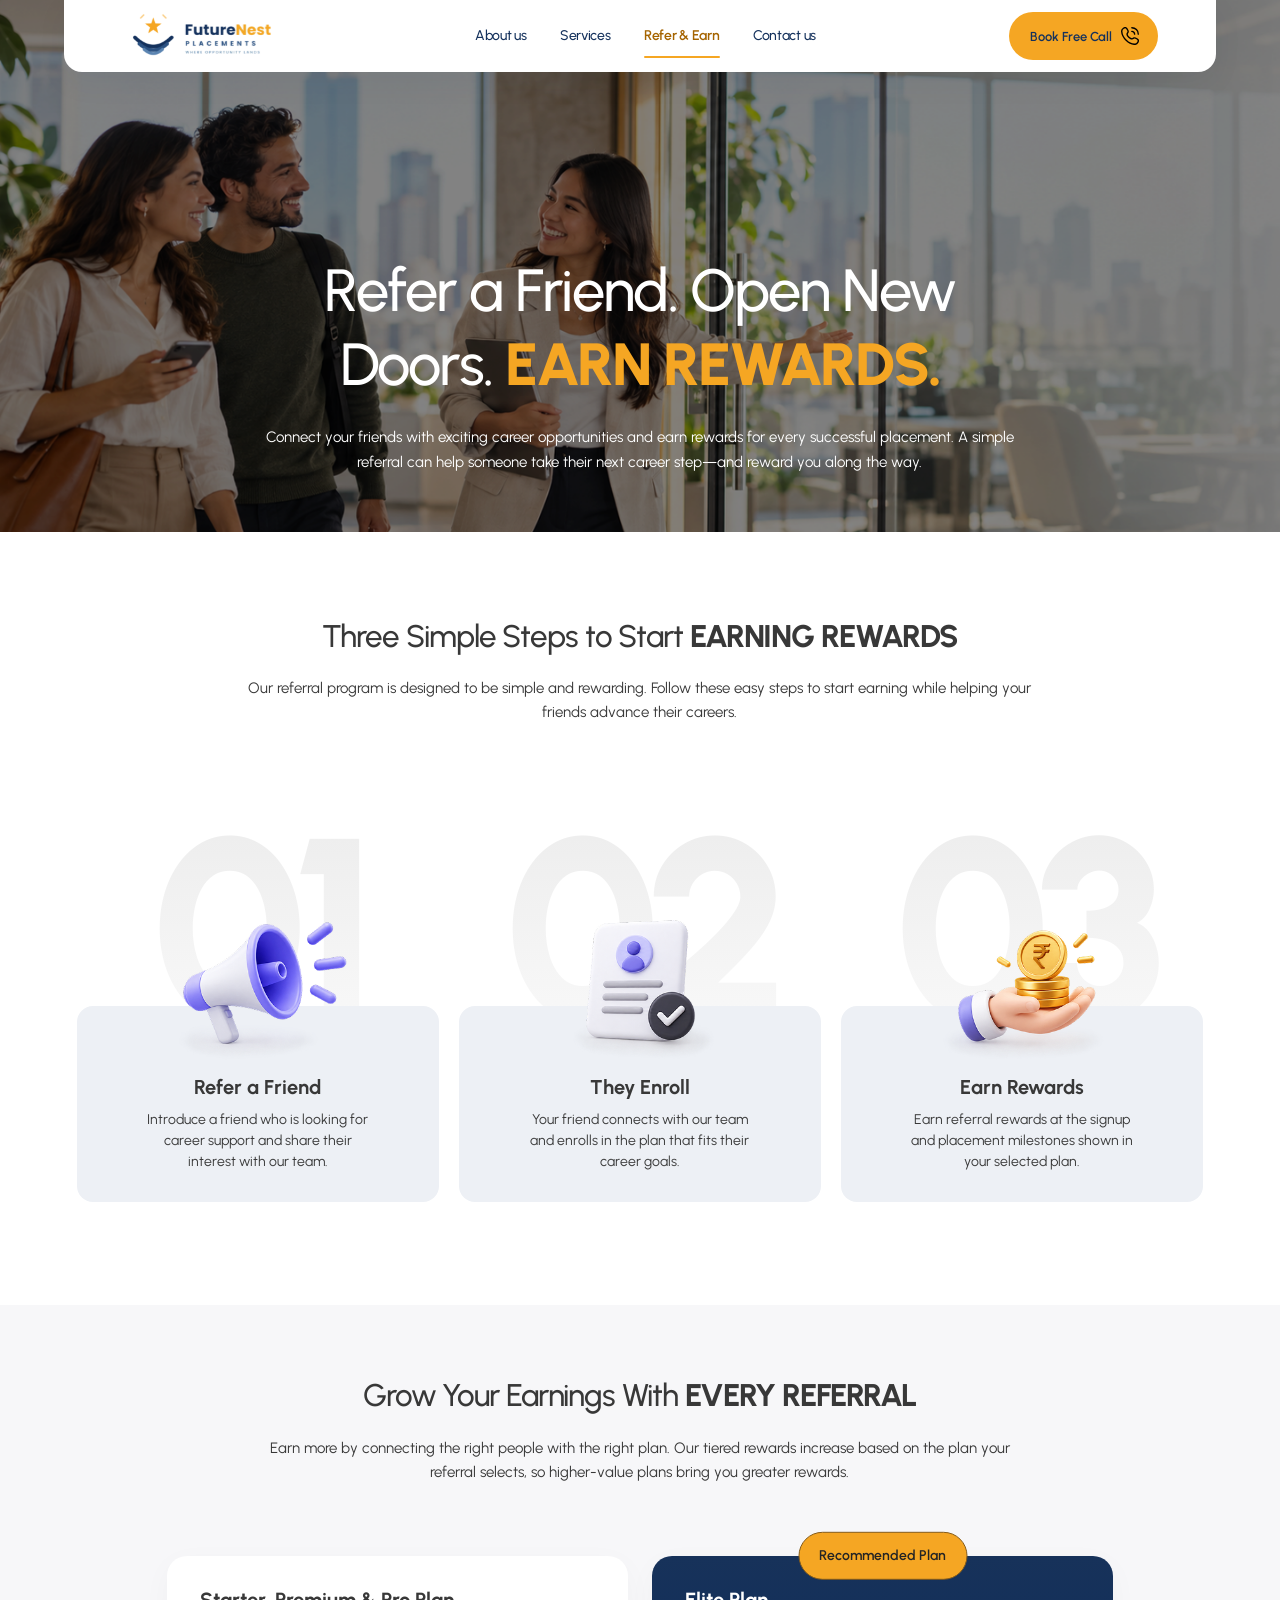
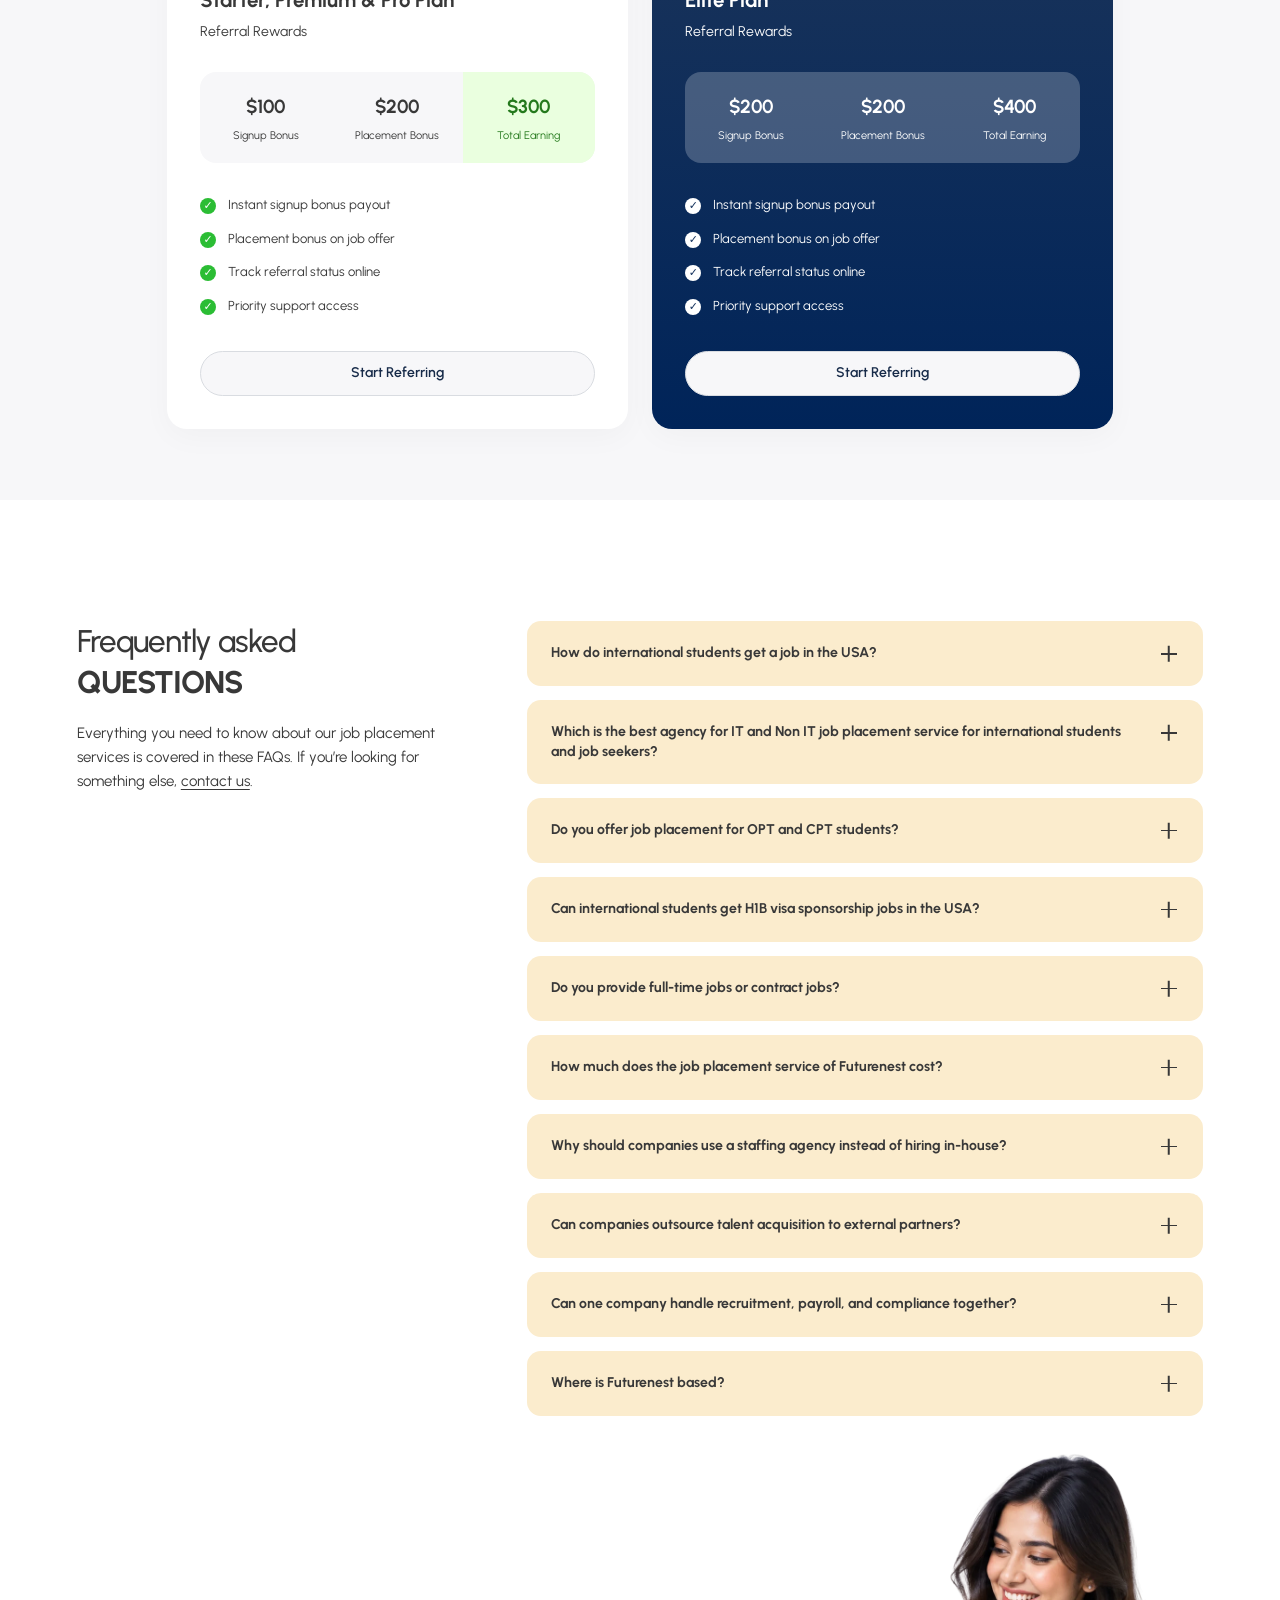
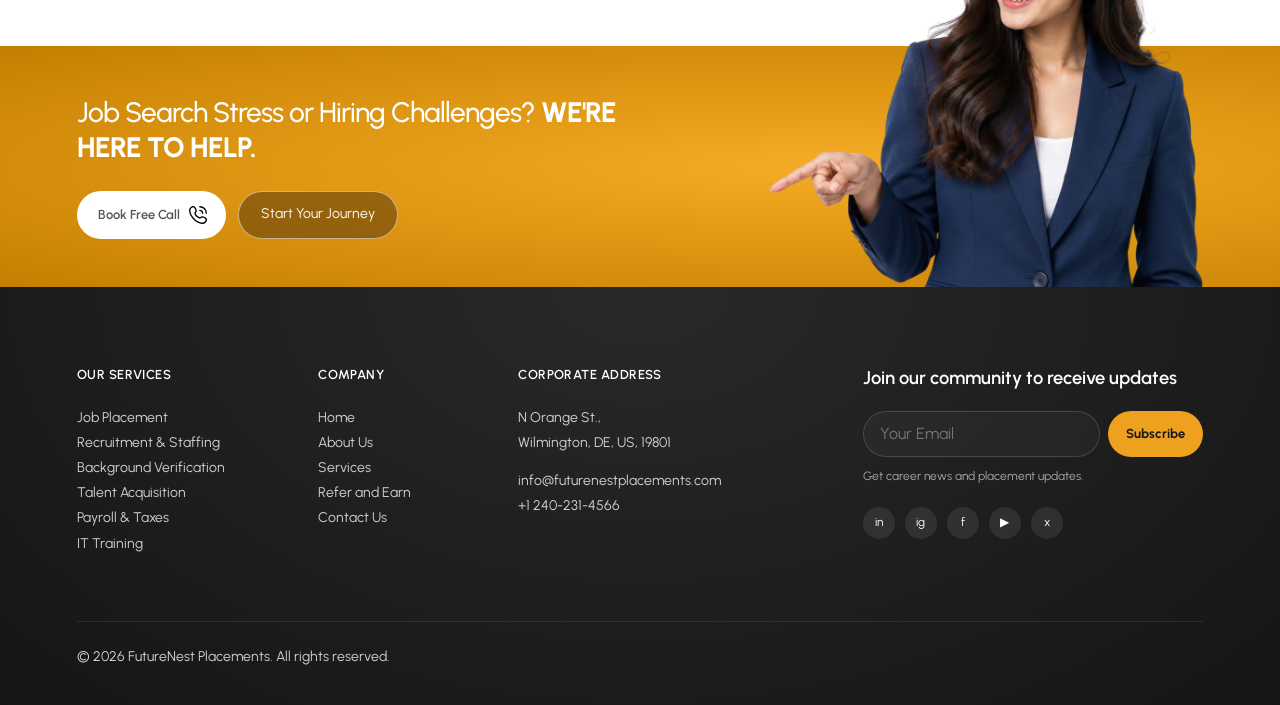
<file: refer/index.html>
<!DOCTYPE html>
<html lang="en" data-theme="light">

<head>
  <meta charset="UTF-8" />
  <meta name="viewport" content="width=device-width, initial-scale=1.0" />

  <title>Refer & Earn — FutureNest Placements</title>
  <meta name="description"
    content="Refer a friend to FutureNest Placements. Explore referral steps, plan rewards, and how to get started." />
  <meta name="keywords"
    content="recruitment, career placement, talent acquisition, staffing, job placement, hiring, workforce solutions" />
  <meta name="robots" content="index, follow" />
  <link rel="canonical" href="https://www.futurenestplacement.com/refer/" />

  <meta property="og:title" content="Refer & Earn — FutureNest Placements" />
  <meta property="og:description"
    content="Where talent finds its future. Connecting professionals with opportunities and helping businesses build great teams." />
  <meta property="og:type" content="website" />
  <meta property="og:url" content="https://www.futurenestplacement.com/refer/" />
  <meta property="og:image" content="https://www.futurenestplacement.com/assets/og-image.png" />

  <meta name="twitter:card" content="summary_large_image" />
  <meta name="twitter:title" content="Refer & Earn — FutureNest Placements" />
  <meta name="twitter:description"
    content="Where talent finds its future. Connecting professionals with opportunities and helping businesses build great teams." />

  <link rel="apple-touch-icon" sizes="180x180" href="../assets/favicon/apple-touch-icon.png" />
  <link rel="icon" type="image/png" sizes="32x32" href="../assets/favicon/favicon-32x32.png" />
  <link rel="icon" type="image/png" sizes="16x16" href="../assets/favicon/favicon-16x16.png" />
  <link rel="manifest" href="../assets/favicon/site.webmanifest" />
  <link rel="shortcut icon" href="../assets/favicon/favicon.ico" />

  <link rel="preconnect" href="https://fonts.googleapis.com" />
  <link rel="preconnect" href="https://fonts.gstatic.com" crossorigin />
  <link
    href="https://fonts.googleapis.com/css2?family=Plus+Jakarta+Sans:wght@500;700;800&family=Urbanist:wght@400;500;600;700;800&family=Manrope:wght@400;500;600;700&display=swap"
    rel="stylesheet" />

  <link rel="stylesheet" href="../css/variables.css?v=20261006-client" />
  <link rel="stylesheet" href="../css/reset.css?v=20261006-client" />
  <link rel="stylesheet" href="../css/base.css?v=20261006-client" />
  <link rel="stylesheet" href="../css/layout.css?v=20261006-client" />
  <link rel="stylesheet" href="../css/components.css?v=20261006-client" />
  <link rel="stylesheet" href="../css/sections.css?v=20261006-client" />
  <link rel="stylesheet" href="../css/animations.css?v=20261006-client" />
  <link rel="stylesheet" href="../css/responsive.css?v=20261006-client" />
  <link rel="stylesheet" href="../css/home.css?v=20261006-client" />
  <link rel="stylesheet" href="../css/components/faq.css?v=20261006-client" />
  <link rel="stylesheet" href="../css/refer.css?v=20261006-client" />

  <link rel="stylesheet" href="../css/mobile-navigation.css?v=20261006-client" />
  <link rel="stylesheet" href="../css/refer-contact-mobile.css?v=20261006-client" />
  <script src="../js/theme.js?v=20261006-client"></script>

  <script
    type="application/ld+json">{"@context":"https://schema.org","@type":"WebPage","name":"FutureNest Refer & Earn","url":"https://www.futurenestplacement.com/refer/"}</script>
</head>

<body class="fn-home fn-refer-page">
  <a class="fn-skip" href="#main-content">Skip to content</a>
  <div id="page-wrapper">
    <header class="header" id="site-header" role="banner">
      <div class="container">
        <div class="header__inner">
          <a href="/" class="logo" aria-label="FutureNest Placements — Home">
            <img src="../assets/shared/logo.svg" alt="FutureNest Placements" class="logo__img" width="157"
              height="63" />
          </a>
          <nav class="nav" aria-label="Primary navigation">
            <a href="/about/" class="nav__link">About us</a>
            <a href="/services/" class="nav__link">Services</a>
            <a href="/refer/" class="nav__link" aria-current="page">Refer &amp; Earn</a>
            <a href="/contact/" class="nav__link">Contact us</a>
          </nav>
          <div class="header__actions">
            <a href="/contact/" class="btn btn--header">
              Book Free Call
              <img src="../assets/home/icon-phone.svg" alt="" width="18" height="18" />
            </a>
            <button class="hamburger" id="hamburger-btn" aria-label="Open navigation menu" aria-expanded="false"
              aria-controls="mobile-nav">
              <span class="hamburger__line"></span>
              <span class="hamburger__line"></span>
              <span class="hamburger__line"></span>
            </button>
          </div>
        </div>
      </div>
    </header>

    <div class="mobile-nav-backdrop" id="mobile-nav-backdrop"></div>
    <nav class="mobile-nav" id="mobile-nav" aria-label="Mobile navigation">
      <div class="mobile-nav__content"><a href="/" class="mobile-nav__brand" aria-label="FutureNest Placements - Home"
          data-mobile-link><img src="../assets/shared/logo.svg" alt="FutureNest Placements" width="157"
            height="63" /></a>
        <div class="mobile-nav__links">
          <a href="/about/" class="mobile-nav__link" data-mobile-link><span class="mobile-nav__link-text">About
              us</span></a>
          <a href="/services/" class="mobile-nav__link" data-mobile-link><span
              class="mobile-nav__link-text">Services</span></a>
          <a href="/refer/" class="mobile-nav__link" aria-current="page" data-mobile-link><span
              class="mobile-nav__link-text">Refer &amp; Earn</span></a>
          <a href="/contact/" class="mobile-nav__link" data-mobile-link><span class="mobile-nav__link-text">Contact
              us</span></a>
        </div>
      </div>
      <div class="mobile-nav__footer">
        <a href="/contact/" class="btn btn--header btn--full" data-mobile-link>Book Free Call <img
            src="../assets/home/icon-phone.svg" alt="" width="18" height="18" /></a>
      </div>
    </nav>

    <main id="main-content" tabindex="-1">
      <section class="rf-hero" aria-labelledby="referral-heading">
        <picture class="rf-hero__picture"><img src="../assets/refer/hero-updated.png" alt="" width="2877" height="1197"
            fetchpriority="high" decoding="async" /></picture>
        <div class="fn-wrap rf-hero__copy">
          <h1 id="referral-heading">Refer a Friend. Open New<br class="rf-desktop-break" /> Doors. <strong>EARN
              REWARDS.</strong></h1>
          <p>Connect your friends with exciting career opportunities and earn rewards for every successful placement. A
            simple referral can help someone take their next career step—and reward you along the way.</p>
        </div>
      </section>
      <section class="rf-how fn-wrap" aria-labelledby="steps-heading">
        <div class="rf-heading">
          <h2 id="steps-heading">Three Simple Steps to Start <strong>EARNING REWARDS</strong></h2>
          <p>Our referral program is designed to be simple and rewarding. Follow these easy steps to start earning while
            helping your friends advance their careers.</p>
        </div>
        <ol class="rf-steps">
          <li class="rf-step"><span class="rf-step__number" aria-hidden="true">01</span><img
              src="../assets/refer/share.png" alt="" width="332" height="302" loading="lazy" />
            <div class="rf-step__copy">
              <h3>Refer a Friend</h3>
              <p>Introduce a friend who is looking for career support and share their interest with our team.</p>
            </div>
          </li>
          <li class="rf-step"><span class="rf-step__number" aria-hidden="true">02</span><img
              src="../assets/refer/enroll.png" alt="" width="243" height="302" loading="lazy" />
            <div class="rf-step__copy">
              <h3>They Enroll</h3>
              <p>Your friend connects with our team and enrolls in the plan that fits their career goals.</p>
            </div>
          </li>
          <li class="rf-step"><span class="rf-step__number" aria-hidden="true">03</span><img
              src="../assets/refer/reward.png" alt="" width="332" height="302" loading="lazy" />
            <div class="rf-step__copy">
              <h3>Earn Rewards</h3>
              <p>Earn referral rewards at the signup and placement milestones shown in your selected plan.</p>
            </div>
          </li>
        </ol>
      </section>
      <section class="rf-rewards" aria-labelledby="rewards-heading">
        <div class="fn-wrap">
          <div class="rf-heading">
            <h2 id="rewards-heading">Grow Your Earnings With <strong>EVERY REFERRAL</strong></h2>
            <p>Earn more by connecting the right people with the right plan. Our tiered rewards increase based on the
              plan your referral selects, so higher-value plans bring you greater rewards.</p>
          </div>
          <div class="rf-plans">
            <article class="rf-plan" aria-labelledby="plan-standard">
              <h3 id="plan-standard">Starter, Premium & Pro Plan</h3>
              <p class="rf-plan__subtitle">Referral Rewards</p>
              <dl class="rf-totals">
                <div>
                  <dt>Signup Bonus</dt>
                  <dd>$100</dd>
                </div>
                <div>
                  <dt>Placement Bonus</dt>
                  <dd>$200</dd>
                </div>
                <div>
                  <dt>Total Earning</dt>
                  <dd>$300</dd>
                </div>
              </dl>
              <ul class="rf-features">
                <li>Instant signup bonus payout</li>
                <li>Placement bonus on job offer</li>
                <li>Track referral status online</li>
                <li>Priority support access</li>
              </ul>
              <a class="rf-start" href="/contact/?enquiry=referral&amp;plan=standard#contact-form"
                aria-label="Start referring with the Starter, Premium & Pro Plan">Start Referring</a>
            </article>
            <article class="rf-plan rf-plan--elite" aria-labelledby="plan-elite">
              <span class="rf-recommended">Recommended Plan</span>
              <h3 id="plan-elite">Elite Plan</h3>
              <p class="rf-plan__subtitle">Referral Rewards</p>
              <dl class="rf-totals">
                <div>
                  <dt>Signup Bonus</dt>
                  <dd>$200</dd>
                </div>
                <div>
                  <dt>Placement Bonus</dt>
                  <dd>$200</dd>
                </div>
                <div>
                  <dt>Total Earning</dt>
                  <dd>$400</dd>
                </div>
              </dl>
              <ul class="rf-features">
                <li>Instant signup bonus payout</li>
                <li>Placement bonus on job offer</li>
                <li>Track referral status online</li>
                <li>Priority support access</li>
              </ul>
              <a class="rf-start" href="/contact/?enquiry=referral&amp;plan=elite#contact-form"
                aria-label="Start referring with the Elite Plan">Start Referring</a>
            </article>
          </div>
        </div>
      </section>
      <section class="ab-faq fn-wrap" aria-labelledby="faq-heading">
        <div class="ab-faq__intro">
          <h2 id="faq-heading">Frequently asked <br /><strong>QUESTIONS</strong></h2>
          <p>Everything you need to know about our job placement services is covered in these FAQs. If you’re looking
            for something else, <a href="/contact/">contact us</a>.</p>
        </div>
        <div class="ab-faq__list">
          <details class="ab-faq__item" name="about-questions">
            <summary id="faq-question-1">How do international students get a job in the USA?<span class="ab-faq__icon"
                aria-hidden="true"></span></summary>
            <div class="ab-faq__answer" role="region" aria-labelledby="faq-question-1">
              <p>Knowing how to get a job in the USA after graduation comes down to combining the right skills, resume
                strategy, and interview preparation. With FutureNest, candidates get expert guidance and access to
                opportunities that lead to real placements.</p>
            </div>
          </details>
          <details class="ab-faq__item" name="about-questions">
            <summary id="faq-question-2">
              Which is the best agency for IT and Non IT job placement service for international students and job seekers?
              <span class="ab-faq__icon" aria-hidden="true"></span>
            </summary>
            <div class="ab-faq__answer" role="region" aria-labelledby="faq-question-2">
              <p>
                Knowing how to get a job in the USA after graduation comes down to combining the right skills, resume strategy, and interview preparation. With Futurenest, candidates get expert guidance and access to opportunities that lead to real placements.
              </p>
            </div>
          </details>
          <details class="ab-faq__item" name="about-questions">
            <summary id="faq-question-3">Do you offer job placement for OPT and CPT students?<span class="ab-faq__icon"
                aria-hidden="true"></span></summary>
            <div class="ab-faq__answer" role="region" aria-labelledby="faq-question-3">
              <p>FutureNest supports the job-search preparation of international students and professionals on OPT, STEM
                OPT, and CPT. Contact our team to discuss your background and the support available. Confirm
                authorization requirements with your university before accepting work.</p>
            </div>
          </details>
          <details class="ab-faq__item" name="about-questions">
            <summary id="faq-question-4">Can international students get H1B visa sponsorship jobs in the USA?<span
                class="ab-faq__icon" aria-hidden="true"></span></summary>
            <div class="ab-faq__answer" role="region" aria-labelledby="faq-question-4">
              <p>Sponsorship decisions are made by individual employers. FutureNest can help you prepare your profile
                and discuss your search goals, but cannot promise sponsorship or a visa outcome. Ask prospective
                employers about their sponsorship policies.</p>
            </div>
          </details>
          <details class="ab-faq__item" name="about-questions">
            <summary id="faq-question-5">Do you provide full-time jobs or contract jobs?<span class="ab-faq__icon"
                aria-hidden="true"></span></summary>
            <div class="ab-faq__answer" role="region" aria-labelledby="faq-question-5">
              <p>Our focus is helping candidates pursue meaningful full-time roles. Contact our team to discuss your
                preferences and the opportunities relevant to your experience.</p>
            </div>
          </details>
          <details class="ab-faq__item" name="about-questions">
            <summary id="faq-question-6">How much does the job placement service of Futurenest cost?<span
                class="ab-faq__icon" aria-hidden="true"></span></summary>
            <div class="ab-faq__answer" role="region" aria-labelledby="faq-question-6">
              <p>Fees depend on the support you need. Book a free consultation to discuss the services, pricing, and
                agreement before deciding whether to proceed.</p>
            </div>
          </details>
          <details class="ab-faq__item" name="about-questions">
            <summary id="faq-question-7">Why should companies use a staffing agency instead of hiring in-house?<span
                class="ab-faq__icon" aria-hidden="true"></span></summary>
            <div class="ab-faq__answer" role="region" aria-labelledby="faq-question-7">
              <p>A recruitment partner can support sourcing, screening, and interview coordination, giving an internal
                team more time to focus on its business. The right approach depends on the role, hiring volume, and
                resources available.</p>
            </div>
          </details>
          <details class="ab-faq__item" name="about-questions">
            <summary id="faq-question-8">Can companies outsource talent acquisition to external partners?<span
                class="ab-faq__icon" aria-hidden="true"></span></summary>
            <div class="ab-faq__answer" role="region" aria-labelledby="faq-question-8">
              <p>Yes. An external recruitment partner can support selected stages of hiring or a broader search process.
                Contact FutureNest to discuss your roles, timeline, and the level of support your team needs.</p>
            </div>
          </details>
          <details class="ab-faq__item" name="about-questions">
            <summary id="faq-question-9">Can one company handle recruitment, payroll, and compliance together?<span
                class="ab-faq__icon" aria-hidden="true"></span></summary>
            <div class="ab-faq__answer" role="region" aria-labelledby="faq-question-9">
              <p>FutureNest offers recruitment, background verification, and payroll and tax support. Speak with our
                team to confirm which services and responsibilities would be included in your agreement.</p>
            </div>
          </details>
          <details class="ab-faq__item" name="about-questions">
            <summary id="faq-question-10">Where is Futurenest based?<span class="ab-faq__icon"
                aria-hidden="true"></span></summary>
            <div class="ab-faq__answer" role="region" aria-labelledby="faq-question-10">
              <p>FutureNest Placements is based in Wilmington, Delaware, and supports candidates and employers across
                the United States. Visit our contact page to get in touch.</p>
            </div>
          </details>
        </div>
      </section>

      <section class="fn-cta">
        <div class="fn-cta__portrait">
          <img class="fn-cta__portrait-img" src="../assets/home/cta-advisor.webp" alt="" loading="lazy" width="934" height="895" />
        </div>
        <div class="fn-wrap">
          <h2>Job Search Stress or Hiring Challenges? <strong>We're here to help.</strong></h2>
          <div class="fn-cta__actions">
            <a href="/contact/" class="btn btn--header">Book Free Call <img src="../assets/home/icon-phone.svg" alt=""
                width="18" height="18" /></a>
            <a href="/contact/" class="fn-cta__ghost">Start Your Journey</a>
          </div>
        </div>
      </section>
    </main>

    <footer class="fn-footer" role="contentinfo">
      <div class="fn-wrap">
        <div class="fn-footer__grid">
          <div>
            <h3>OUR SERVICES</h3>
            <ul>
              <li><a href="/services/">Job Placement</a></li>
              <li><a href="/services/">Recruitment &amp; Staffing</a></li>
              <li><a href="/services/">Background Verification</a></li>
              <li><a href="/services/">Talent Acquisition</a></li>
              <li><a href="/services/">Payroll &amp; Taxes</a></li>
              <li><a href="/services/">IT Training</a></li>
            </ul>
          </div>
          <div>
            <h3>COMPANY</h3>
            <ul>
              <li><a href="/">Home</a></li>
              <li><a href="/about/">About Us</a></li>
              <li><a href="/services/">Services</a></li>
              <li><a href="/refer/">Refer and Earn</a></li>
              <li><a href="/contact/">Contact Us</a></li>
            </ul>
          </div>
          <div>
            <h3>CORPORATE ADDRESS</h3>
            <p>N Orange St.,<br />Wilmington, DE, US, 19801</p>
            <p style="margin-top:0.8rem">
              <a href="mailto:info@futurenestplacements.com">info@futurenestplacements.com</a><br />
              <a href="tel:+12402314566">+1 240-231-4566</a>
            </p>
          </div>
          <div>
            <h3 style="letter-spacing:0;font-size:1.15rem;text-transform:none">Join our community to receive updates
            </h3>
            <form class="fn-sub" action="#" method="post" aria-label="Newsletter subscription">
              <input type="email" name="email" placeholder="Your Email" aria-label="Email address" autocomplete="email"
                aria-describedby="subscription-status" required />
              <button type="submit">Subscribe</button>
            </form>
            <p class="fn-note" id="subscription-status" role="status">Get career news and placement updates.</p>
            <div class="fn-social" aria-label="Social media">
              <a href="https://www.linkedin.com/company/futurenest01/" target="_blank" rel="noopener noreferrer" aria-label="LinkedIn">in</a>
              <span aria-label="Instagram">ig</span>
              <span aria-label="Facebook">f</span>
              <span aria-label="YouTube">▶</span>
              <span aria-label="X">x</span>
            </div>
          </div>
        </div>
        <p class="fn-footer__rule">&copy; <span id="footer-year">2026</span> FutureNest Placements. All rights reserved.
        </p>
      </div>
    </footer>


  </div>

  <script src="../js/site.js?v=20261006-client"></script>
  <script src="../js/components/faq.js?v=20261006-client"></script>
  <script src="../js/navigation.js?v=20261006-client"></script>

</body>

</html>
</file>
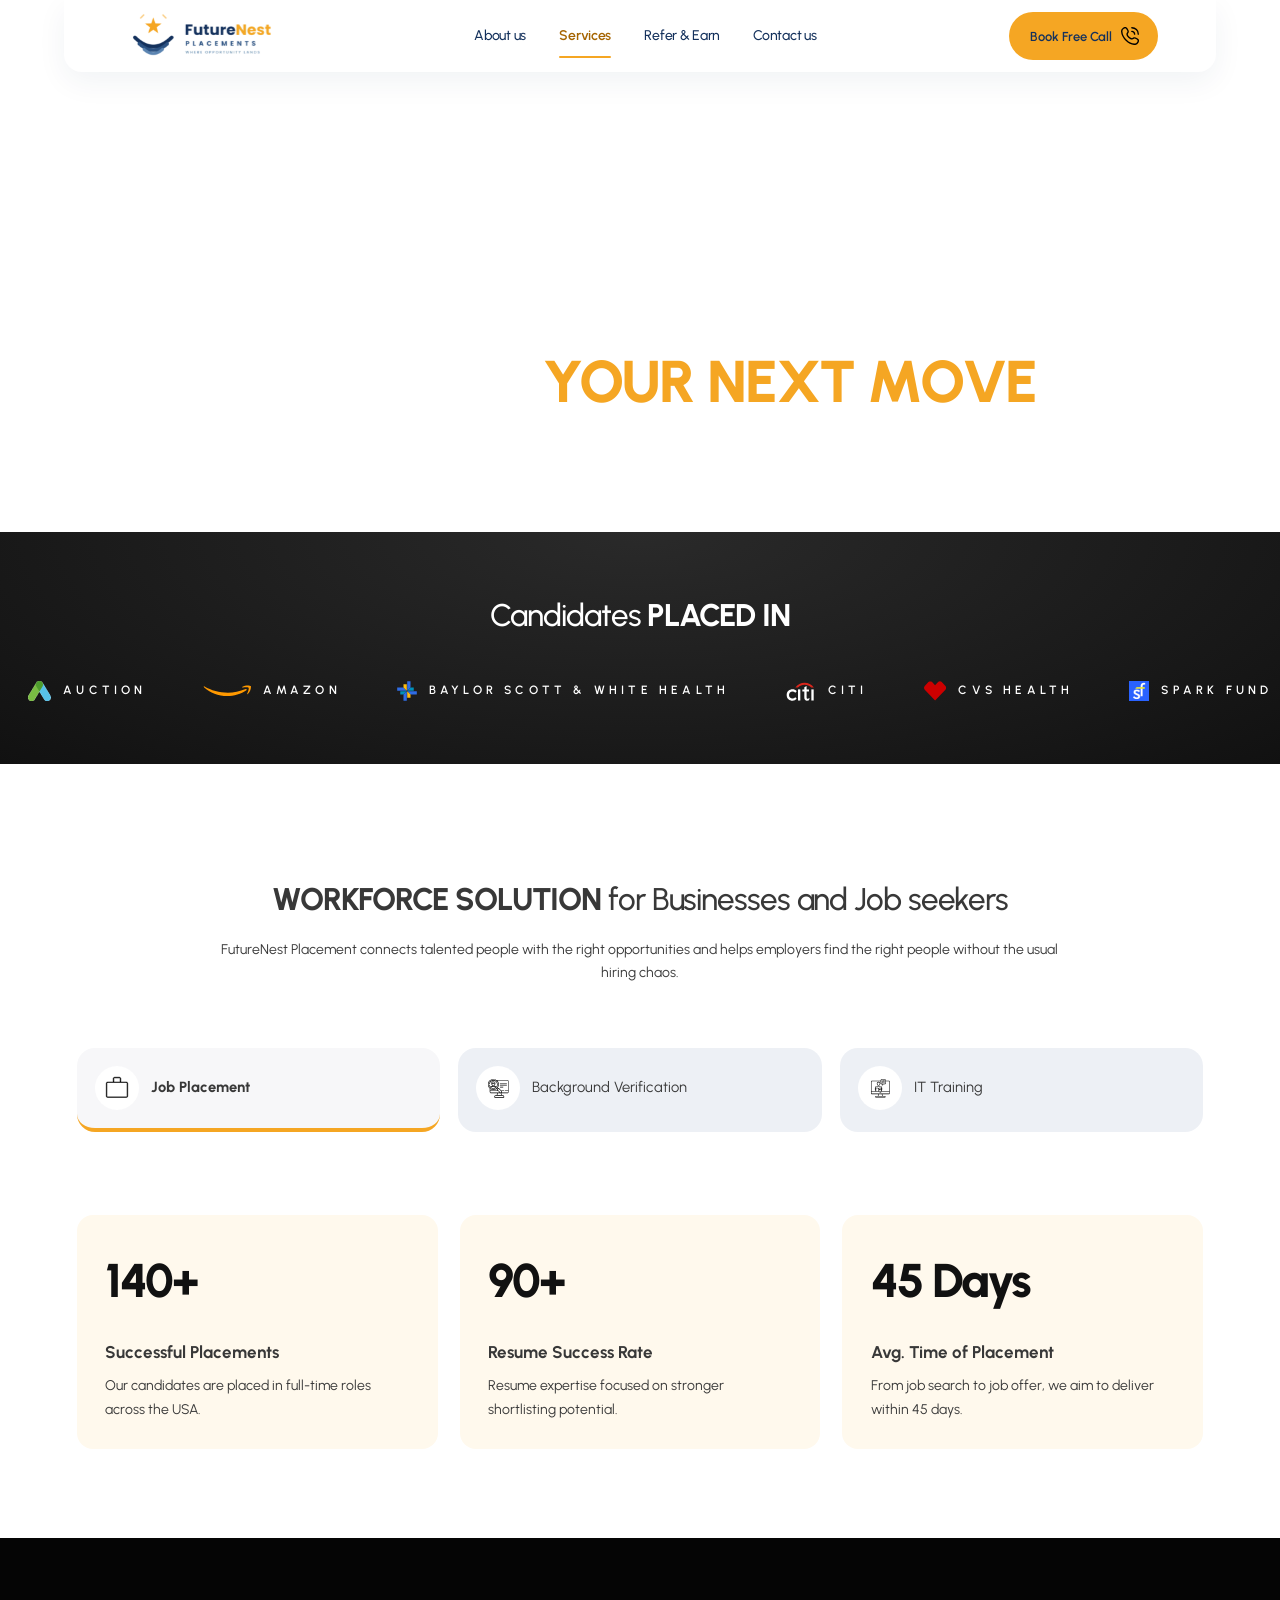
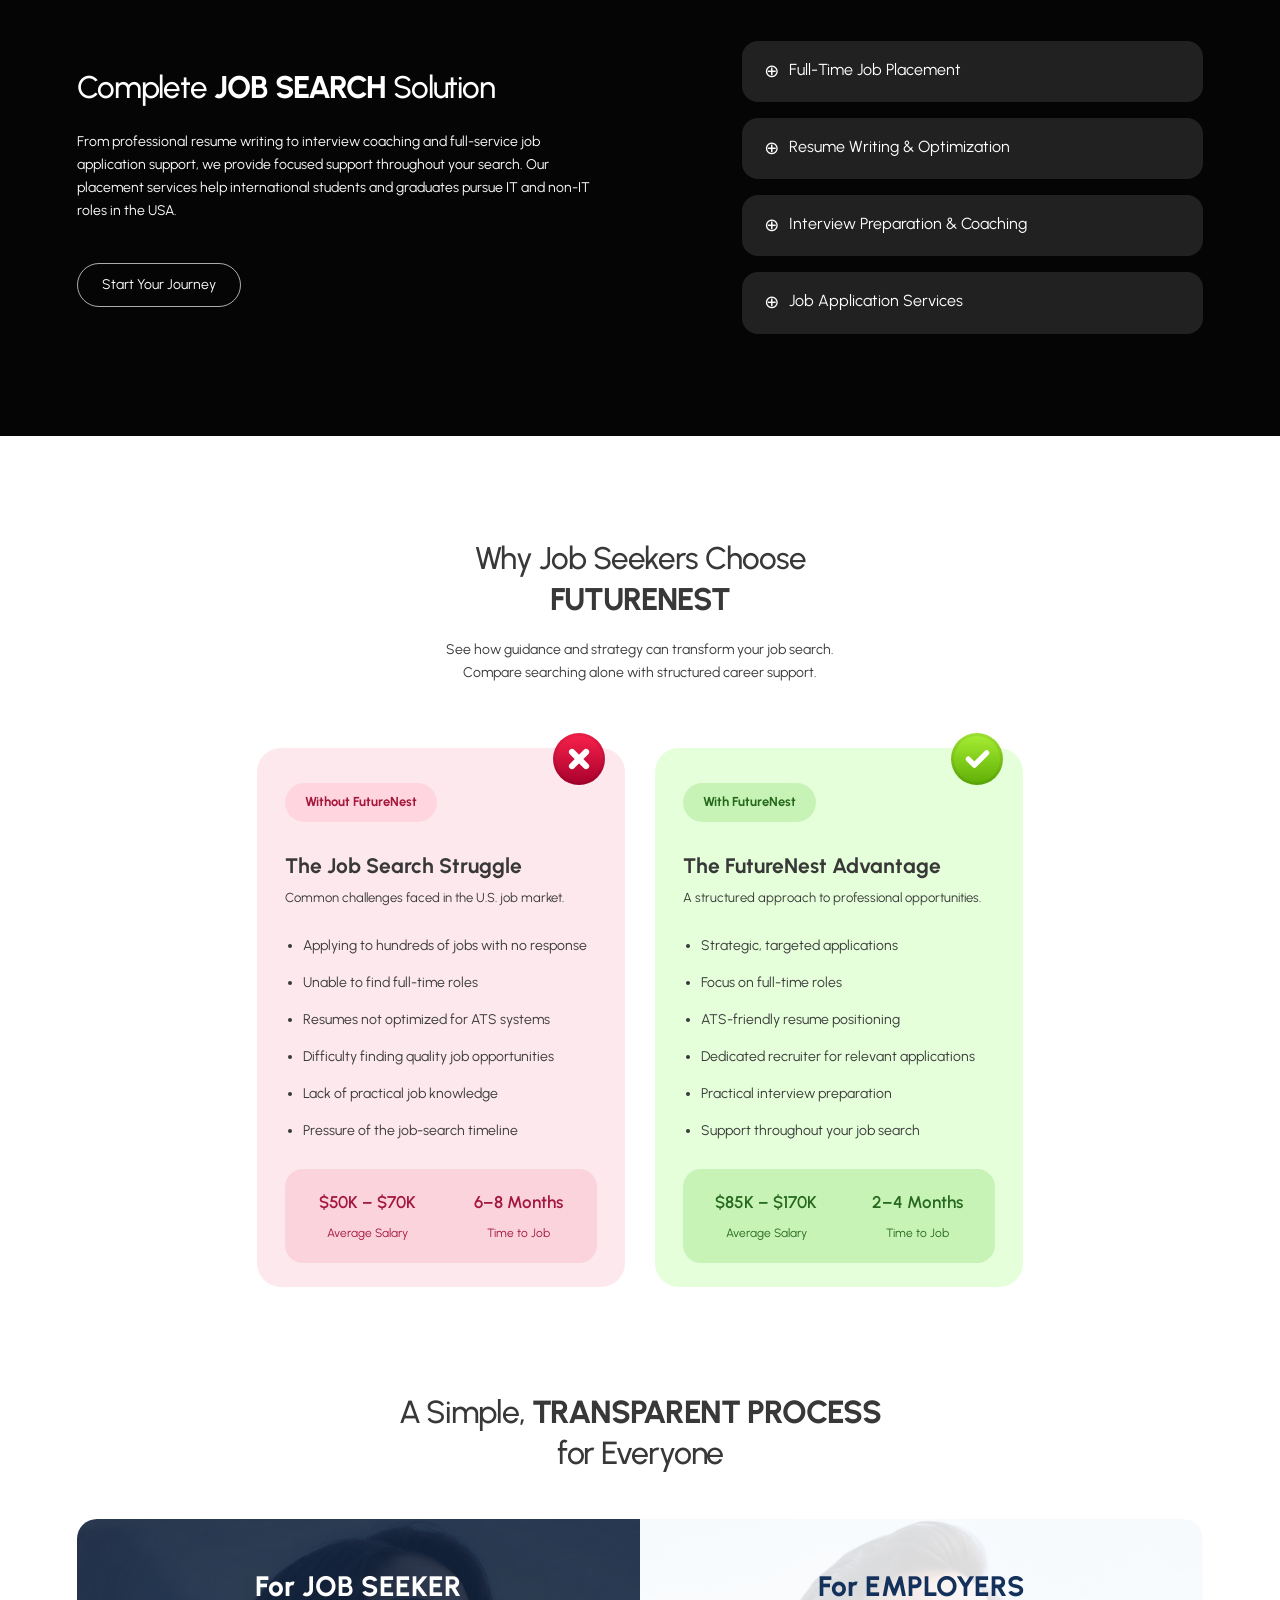
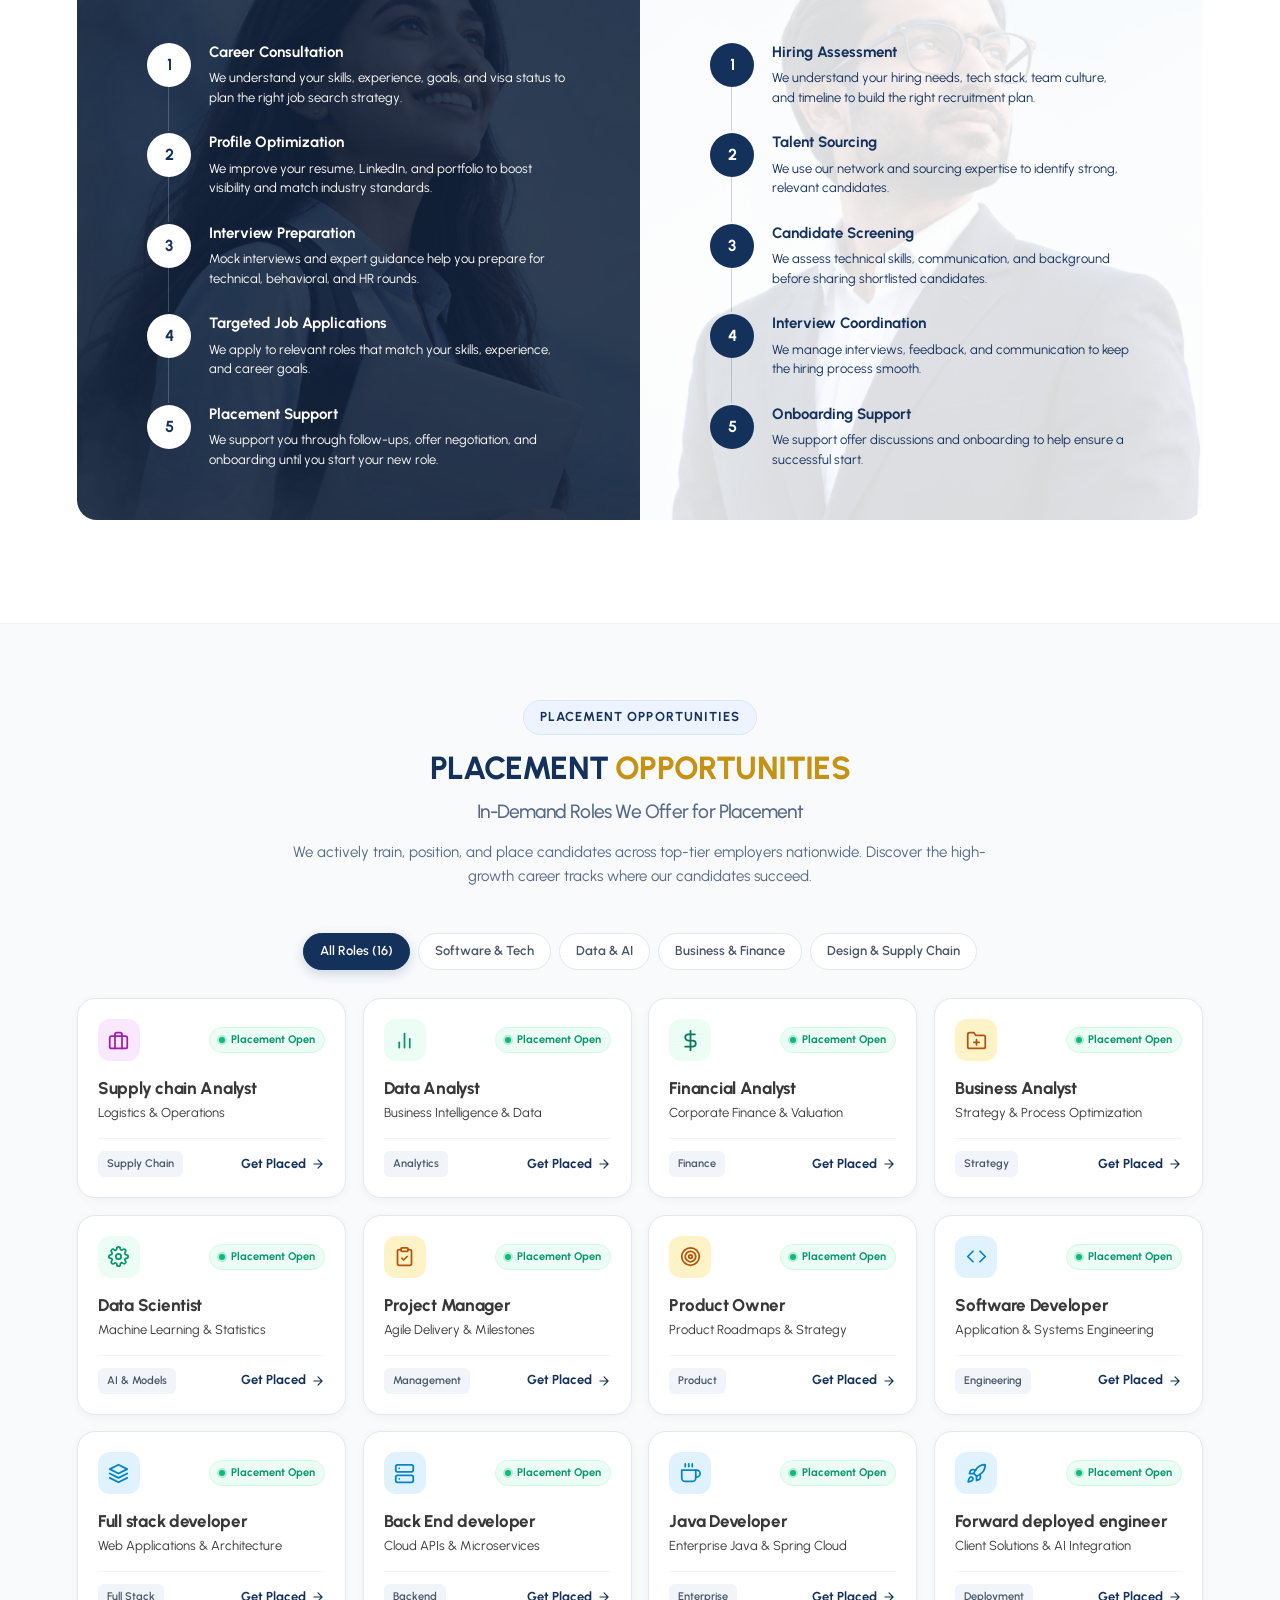
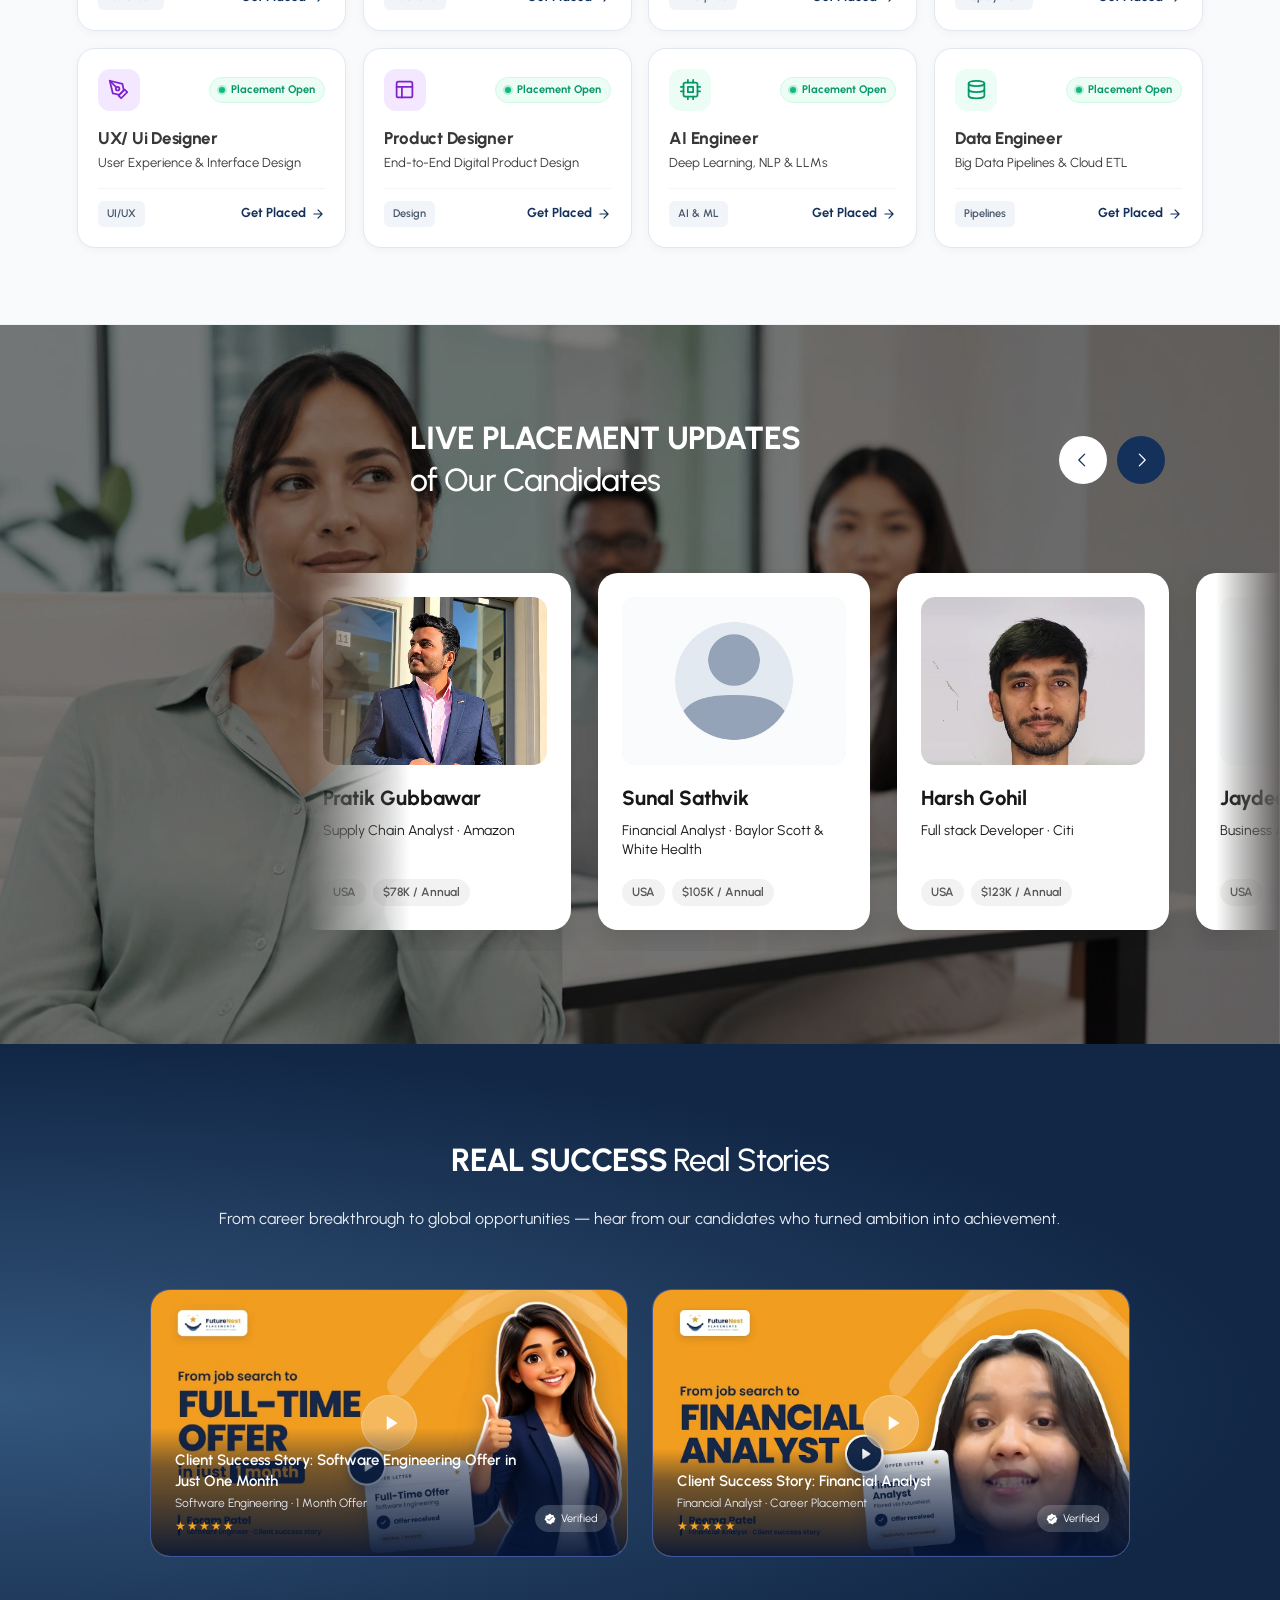
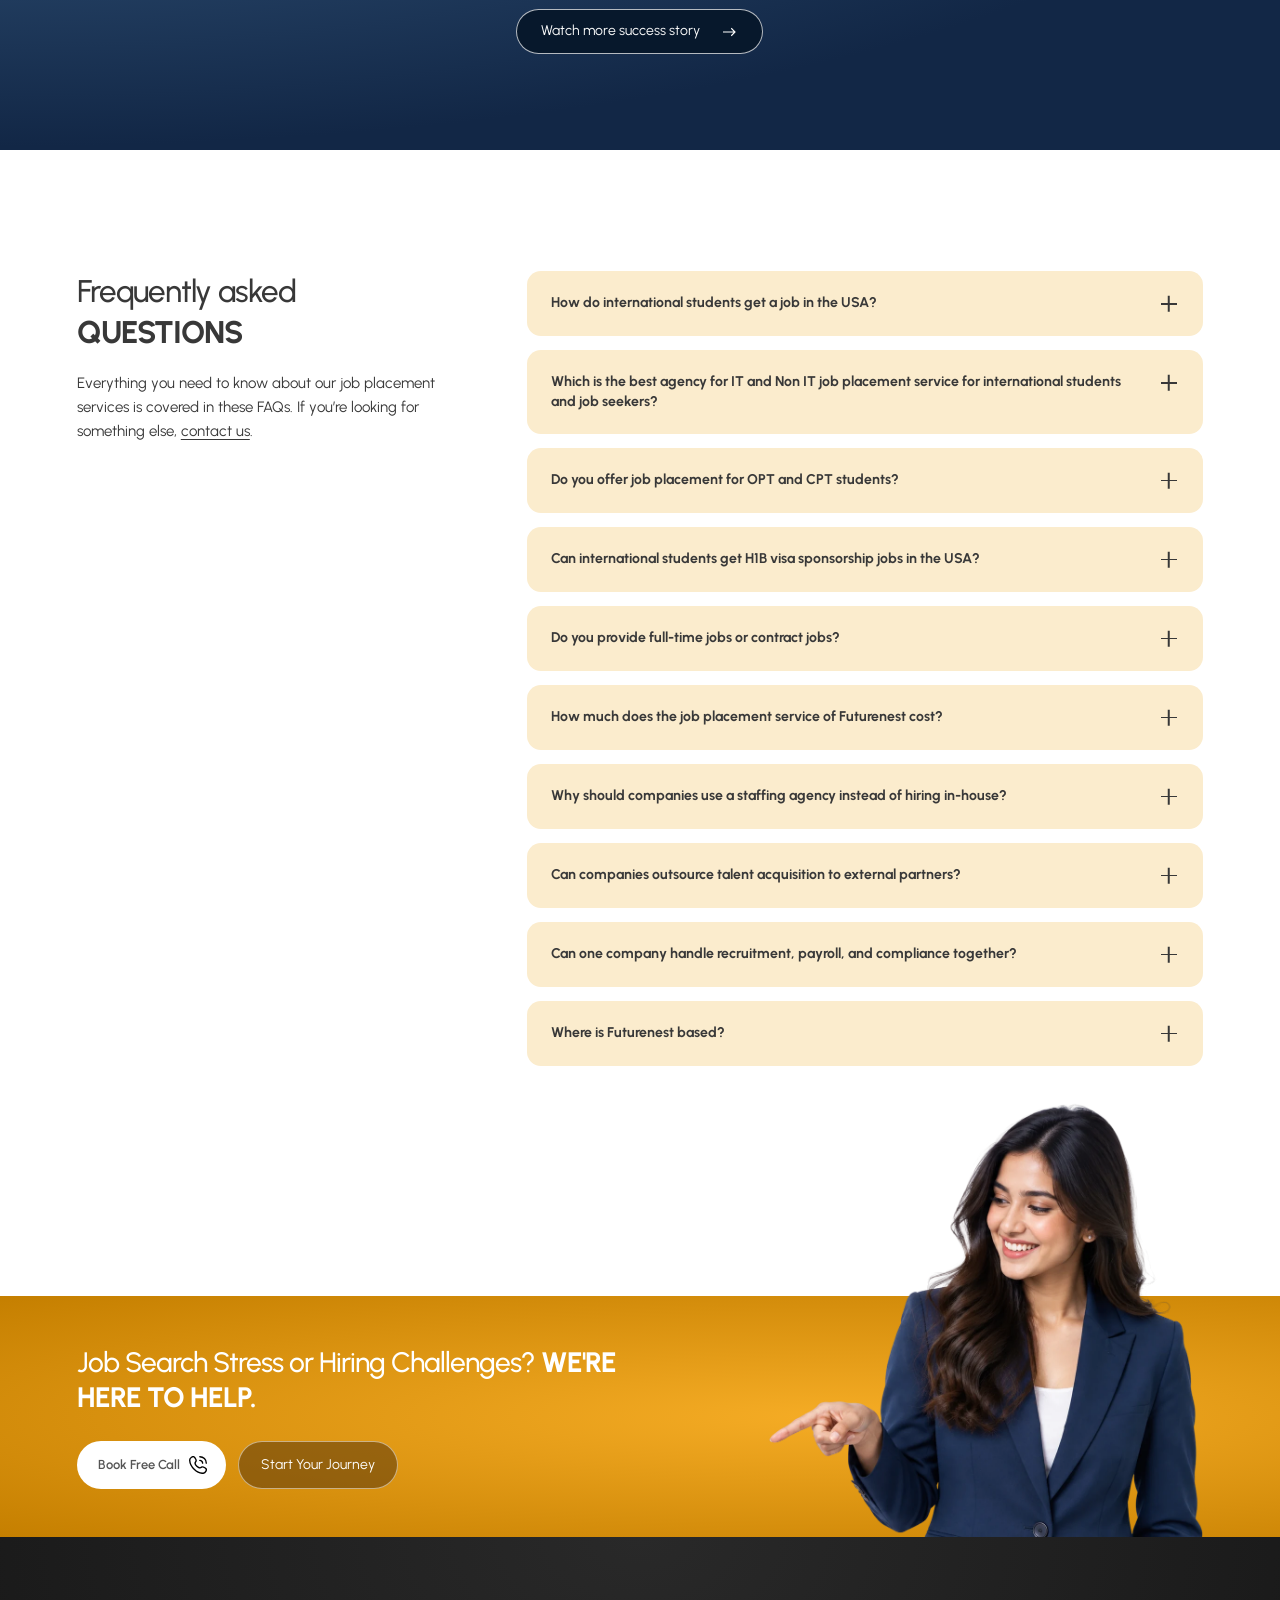
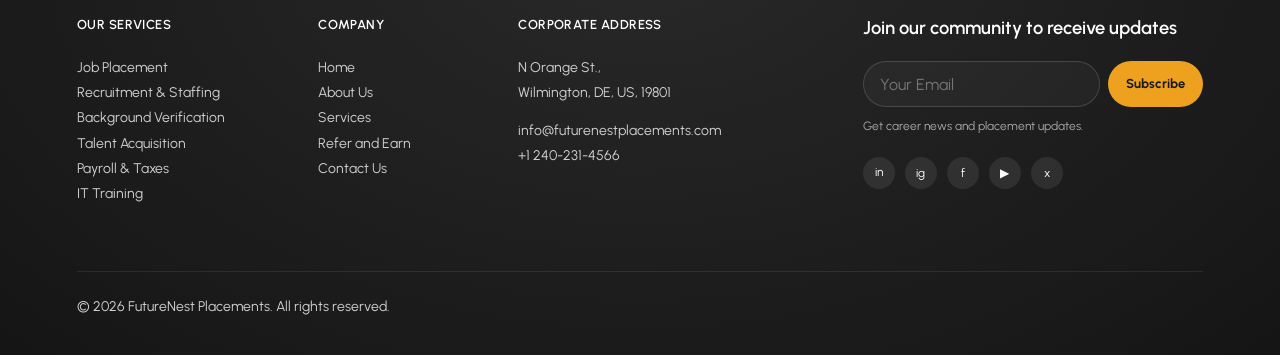
<file: services/index.html>
<!DOCTYPE html>
<html lang="en" data-theme="light">
<head>
  <meta charset="UTF-8" />
  <meta name="viewport" content="width=device-width, initial-scale=1.0" />

  <title>Services — FutureNest Placements</title>
  <meta name="description"
    content="Explore job placement, background verification and practical IT training with FutureNest Placements." />
  <meta name="keywords"
    content="recruitment, career placement, talent acquisition, staffing, job placement, hiring, workforce solutions" />
  <meta name="robots" content="index, follow" />
  <link rel="canonical" href="https://www.futurenestplacement.com/services/" />

  <meta property="og:title" content="Services — FutureNest Placements" />
  <meta property="og:description"
    content="Where talent finds its future. Connecting professionals with opportunities and helping businesses build great teams." />
  <meta property="og:type" content="website" />
  <meta property="og:url" content="https://www.futurenestplacement.com/services/" />
  <meta property="og:image" content="https://www.futurenestplacement.com/assets/og-image.png" />

  <meta name="twitter:card" content="summary_large_image" />
  <meta name="twitter:title" content="Services — FutureNest Placements" />
  <meta name="twitter:description"
    content="Where talent finds its future. Connecting professionals with opportunities and helping businesses build great teams." />

  <link rel="apple-touch-icon" sizes="180x180" href="../assets/favicon/apple-touch-icon.png" />
  <link rel="icon" type="image/png" sizes="32x32" href="../assets/favicon/favicon-32x32.png" />
  <link rel="icon" type="image/png" sizes="16x16" href="../assets/favicon/favicon-16x16.png" />
  <link rel="manifest" href="../assets/favicon/site.webmanifest" />
  <link rel="shortcut icon" href="../assets/favicon/favicon.ico" />

  <link rel="preconnect" href="https://fonts.googleapis.com" />
  <link rel="preconnect" href="https://fonts.gstatic.com" crossorigin />
  <link
    href="https://fonts.googleapis.com/css2?family=Plus+Jakarta+Sans:wght@500;700;800&family=Urbanist:wght@400;500;600;700;800&family=Manrope:wght@400;500;600;700&display=swap"
    rel="stylesheet" />

  <link rel="stylesheet" href="../css/variables.css?v=20261006-client" />
  <link rel="stylesheet" href="../css/reset.css?v=20261006-client" />
  <link rel="stylesheet" href="../css/base.css?v=20261006-client" />
  <link rel="stylesheet" href="../css/layout.css?v=20261006-client" />
  <link rel="stylesheet" href="../css/components.css?v=20261006-client" />
  <link rel="stylesheet" href="../css/sections.css?v=20261006-client" />
  <link rel="stylesheet" href="../css/animations.css?v=20261006-client" />
  <link rel="stylesheet" href="../css/responsive.css?v=20261006-client" />
  <link rel="stylesheet" href="../css/home.css?v=20261006-client" />
  <link rel="stylesheet" href="../css/components/faq.css?v=20261006-client" />
  <link rel="stylesheet" href="../css/services.css?v=20261006-client" />
  <link rel="stylesheet" href="../css/services-mobile.css?v=20261006-client" />

  <link rel="stylesheet" href="../css/mobile-navigation.css?v=20261006-client" />
  <link rel="stylesheet" href="../css/components/stories.css?v=20261006-client" />
  <script src="../js/theme.js?v=20261006-client"></script>

  <script
    type="application/ld+json">{"@context":"https://schema.org","@type":"CollectionPage","name":"FutureNest Services","url":"https://www.futurenestplacement.com/services/"}</script>
</head>
<body class="fn-home fn-services-page">
  <a class="fn-skip" href="#main-content">Skip to content</a>
  <div id="page-wrapper">
    <header class="header" id="site-header" role="banner">
      <div class="container">
        <div class="header__inner">
          <a href="/" class="logo" aria-label="FutureNest Placements — Home">
            <img src="../assets/shared/logo.svg" alt="FutureNest Placements" class="logo__img" width="157"
              height="63" />
          </a>
          <nav class="nav" aria-label="Primary navigation">
            <a href="/about/" class="nav__link">About us</a>
            <a href="/services/" class="nav__link" aria-current="page">Services</a>
            <a href="/refer/" class="nav__link">Refer &amp; Earn</a>
            <a href="/contact/" class="nav__link">Contact us</a>
          </nav>
          <div class="header__actions">
            <a href="/contact/" class="btn btn--header">
              Book Free Call
              <img src="../assets/home/icon-phone.svg" alt="" width="18" height="18" />
            </a>
            <button class="hamburger" id="hamburger-btn" aria-label="Open navigation menu" aria-expanded="false"
              aria-controls="mobile-nav">
              <span class="hamburger__line"></span>
              <span class="hamburger__line"></span>
              <span class="hamburger__line"></span>
            </button>
          </div>
        </div>
      </div>
    </header>
    <div class="mobile-nav-backdrop" id="mobile-nav-backdrop"></div>
    <nav class="mobile-nav" id="mobile-nav" aria-label="Mobile navigation">
      <div class="mobile-nav__content"><a href="/" class="mobile-nav__brand" aria-label="FutureNest Placements - Home"
          data-mobile-link><img src="../assets/shared/logo.svg" alt="FutureNest Placements" width="157"
            height="63" /></a>
        <div class="mobile-nav__links">
          <a href="/about/" class="mobile-nav__link" data-mobile-link><span class="mobile-nav__link-text">About
              us</span></a>
          <a href="/services/" class="mobile-nav__link" aria-current="page" data-mobile-link><span
              class="mobile-nav__link-text">Services</span></a>
          <a href="/refer/" class="mobile-nav__link" data-mobile-link><span class="mobile-nav__link-text">Refer &amp;
              Earn</span></a>
          <a href="/contact/" class="mobile-nav__link" data-mobile-link><span class="mobile-nav__link-text">Contact
              us</span></a>
        </div>
      </div>
      <div class="mobile-nav__footer">
        <a href="/contact/" class="btn btn--header btn--full" data-mobile-link>Book Free Call <img
            src="../assets/home/icon-phone.svg" alt="" width="18" height="18" /></a>
      </div>
    </nav>
    <main id="main-content" tabindex="-1">
      <section class="sv-hero" aria-labelledby="services-heading">
        <picture>
          <source media="(max-width: 600px)" srcset="../assets/services/mobile/hero.png" /><img class="sv-hero__image"
            src="../assets/services/hero.png" alt="" width="2877" height="1197" fetchpriority="high" decoding="async" />
        </picture>
        <div class="fn-wrap sv-hero__copy">
          <h1 id="services-heading">Professional Job Placement <br />Services for <strong>YOUR NEXT MOVE</strong></h1>
          <p>Get dedicated support with profile improvement, job applications, interview preparation, and successful
            placement.</p>
        </div>
      </section>
      <section class="sv-partners fn-marquee" aria-label="Candidate employers">
        <h2>Candidates <strong>PLACED IN</strong></h2>
        <div class="fn-marquee__track">
          <div class="fn-marquee__group">
            <span class="fn-marquee__item"><img src="../assets/partners/auction.png" alt="" class="fn-marquee__logo" width="32" height="28" /><span>AUCTION</span></span>
            <span class="fn-marquee__item"><img src="../assets/partners/amazon.svg" alt="" class="fn-marquee__logo" width="36" height="12" /><span>AMAZON</span></span>
            <span class="fn-marquee__item"><img src="../assets/partners/baylor-scott-white.svg" alt="" class="fn-marquee__logo" width="28" height="28" /><span>BAYLOR SCOTT &amp; WHITE HEALTH</span></span>
            <span class="fn-marquee__item"><img src="../assets/partners/citi.svg" alt="" class="fn-marquee__logo" width="38" height="25" /><span>CITI</span></span>
            <span class="fn-marquee__item"><img src="../assets/partners/cvs-health.svg" alt="" class="fn-marquee__logo" width="30" height="26" /><span>CVS HEALTH</span></span>
            <span class="fn-marquee__item"><img src="../assets/partners/sparkfund.png" alt="" class="fn-marquee__logo" width="32" height="23" /><span>SPARK FUND</span></span>
            <span class="fn-marquee__item"><img src="../assets/partners/cloudflare.svg" alt="" class="fn-marquee__logo" width="40" height="18" /><span>CLOUDFLARE</span></span>
            <span class="fn-marquee__item"><img src="../assets/partners/oldcastle.svg" alt="" class="fn-marquee__logo" width="26" height="28" /><span>OLD CASTLE</span></span>
          </div>
          <div class="fn-marquee__group" aria-hidden="true">
            <span class="fn-marquee__item"><img src="../assets/partners/auction.png" alt="" class="fn-marquee__logo" width="32" height="28" /><span>AUCTION</span></span>
            <span class="fn-marquee__item"><img src="../assets/partners/amazon.svg" alt="" class="fn-marquee__logo" width="36" height="12" /><span>AMAZON</span></span>
            <span class="fn-marquee__item"><img src="../assets/partners/baylor-scott-white.svg" alt="" class="fn-marquee__logo" width="28" height="28" /><span>BAYLOR SCOTT &amp; WHITE HEALTH</span></span>
            <span class="fn-marquee__item"><img src="../assets/partners/citi.svg" alt="" class="fn-marquee__logo" width="38" height="25" /><span>CITI</span></span>
            <span class="fn-marquee__item"><img src="../assets/partners/cvs-health.svg" alt="" class="fn-marquee__logo" width="30" height="26" /><span>CVS HEALTH</span></span>
            <span class="fn-marquee__item"><img src="../assets/partners/sparkfund.png" alt="" class="fn-marquee__logo" width="32" height="23" /><span>SPARK FUND</span></span>
            <span class="fn-marquee__item"><img src="../assets/partners/cloudflare.svg" alt="" class="fn-marquee__logo" width="40" height="18" /><span>CLOUDFLARE</span></span>
            <span class="fn-marquee__item"><img src="../assets/partners/oldcastle.svg" alt="" class="fn-marquee__logo" width="26" height="28" /><span>OLD CASTLE</span></span>
          </div>
        </div>
      </section>
      <section class="sv-overview fn-wrap" aria-labelledby="workforce-heading">
        <div class="sv-heading">
          <h2 id="workforce-heading"><strong>WORKFORCE SOLUTION</strong> for Businesses and Job seekers</h2>
          <p>FutureNest Placement connects talented people with the right opportunities and helps employers find the
            right people without the usual hiring chaos.</p>
        </div>
        <div class="sv-tabs" role="tablist" aria-label="Explore services">
          <button type="button" role="tab" id="tab-job" aria-controls="job-placement" aria-selected="true" tabindex="0"
            data-service="job-placement">
            <span class="sv-tab__icon" aria-hidden="true"><img src="../assets/services/icon-job-placement.svg"
                width="59" height="59" alt="" /></span>
            <span class="sv-tab__label">Job <span>Placement</span></span>
          </button>
          <button type="button" role="tab" id="tab-background" aria-controls="background-verification"
            aria-selected="false" tabindex="-1" data-service="background-verification">
            <span class="sv-tab__icon" aria-hidden="true"><img src="../assets/services/icon-background-verification.svg"
                width="59" height="59" alt="" /></span>
            <span class="sv-tab__label">Background <span>Verification</span></span>
          </button>
          <button type="button" role="tab" id="tab-training" aria-controls="it-training" aria-selected="false"
            tabindex="-1" data-service="it-training">
            <span class="sv-tab__icon" aria-hidden="true"><img src="../assets/services/icon-it-training.svg" width="59"
                height="59" alt="" /></span>
            <span class="sv-tab__label">IT <span>Training</span></span>
          </button>
        </div>
        <div class="sv-metrics">
          <div><strong>140+</strong>
            <h3>Successful Placements</h3>
            <p>Our candidates are placed in full-time roles across the USA.</p>
          </div>
          <div><strong>90+</strong>
            <h3>Resume Success Rate</h3>
            <p>Resume expertise focused on stronger shortlisting potential.</p>
          </div>
          <div><strong>45 Days</strong>
            <h3>Avg. Time of Placement</h3>
            <p>From job search to job offer, we aim to deliver within 45 days.</p>
          </div>
        </div>
      </section>
      <noscript>
        <style>
          .sv-panel[hidden] {
            display: block !important
          }

          .sv-tabs {
            display: none
          }
        </style>
      </noscript>
      <div class="sv-panel" id="job-placement" role="tabpanel" aria-labelledby="tab-job" tabindex="0">
        <section class="sv-solution">
          <div class="fn-wrap sv-solution__grid">
            <div>
              <h2>Complete <strong>JOB SEARCH</strong> Solution</h2>
              <p>From professional resume writing to interview coaching and full-service job application support, we
                provide focused support throughout your search. Our placement services help international students and
                graduates pursue IT and non-IT roles in the USA.</p><a class="sv-outline"
                href="/contact/?service=job-placement#contact-form">Start Your Journey</a>
            </div>
            <div class="sv-details">
              <details class="sv-detail" name="job-placement-details">
                <summary>Full-Time Job Placement</summary>
                <p>We focus on helping candidates secure full-time professional roles with reputable U.S. companies.</p>
              </details>
              <details class="sv-detail" name="job-placement-details">
                <summary>Resume Writing & Optimization</summary>
                <p>We refine your resume to highlight relevant skills and experience, with clear formatting and
                  role-specific keywords.</p>
              </details>
              <details class="sv-detail" name="job-placement-details">
                <summary>Interview Preparation & Coaching</summary>
                <p>Practice technical and behavioral interviews, build confidence, and prepare to explain your
                  experience clearly.</p>
              </details>
              <details class="sv-detail" name="job-placement-details">
                <summary>Job Application Services</summary>
                <p>Receive structured support with targeted applications, recruiter outreach, and follow-up throughout
                  your search.</p>
              </details>
            </div>
          </div>
        </section>
        <section class="sv-comparison fn-wrap">
          <div class="sv-heading">
            <h2>Why Job Seekers Choose <br /><strong>FUTURENEST</strong></h2>
            <p>See how guidance and strategy can transform your job search.<br />Compare searching alone with structured
              career support.</p>
          </div>
          <div class="sv-compare-grid">
            <article class="sv-compare "><span class="sv-badge">Without FutureNest</span><span
                class="sv-compare__symbol" aria-hidden="true"><svg viewBox="0 0 32 32" fill="none" stroke="currentColor"
                  stroke-width="7" stroke-linecap="round">
                  <path d="m8 8 16 16M24 8 8 24" />
                </svg></span>
              <h3>The Job Search Struggle</h3>
              <p>Common challenges faced in the U.S. job market.</p>
              <ul>
                <li>Applying to hundreds of jobs with no response</li>
                <li>Unable to find full-time roles</li>
                <li>Resumes not optimized for ATS systems</li>
                <li>Difficulty finding quality job opportunities</li>
                <li>Lack of practical job knowledge</li>
                <li>Pressure of the job-search timeline</li>
              </ul>
              <div class="sv-compare__stats">
                <div><strong>$50K – $70K</strong><span>Average Salary</span></div>
                <div><strong>6–8 Months</strong><span>Time to Job</span></div>
            </article>
            <article class="sv-compare sv-compare--good"><span class="sv-badge">With FutureNest</span><span
                class="sv-compare__symbol" aria-hidden="true"><svg viewBox="0 0 32 32" fill="none" stroke="currentColor"
                  stroke-width="6" stroke-linecap="round" stroke-linejoin="round">
                  <path d="m6 16 7 7L27 9" />
                </svg></span>
              <h3>The FutureNest Advantage</h3>
              <p>A structured approach to professional opportunities.</p>
              <ul>
                <li>Strategic, targeted applications</li>
                <li>Focus on full-time roles</li>
                <li>ATS-friendly resume positioning</li>
                <li>Dedicated recruiter for relevant applications</li>
                <li>Practical interview preparation</li>
                <li>Support throughout your job search</li>
              </ul>
              <div class="sv-compare__stats">
                <div><strong>$85K – $170K</strong><span>Average Salary</span></div>
                <div><strong>2–4 Months</strong><span>Time to Job</span></div>
            </article>
          </div>
        </section>
        <section class="fn-process">
          <div class="fn-wrap">
            <h2>A Simple, <strong>Transparent Process</strong><br />for Everyone</h2>
            <div class="fn-process__grid">
              <div class="fn-process__col fn-process__col--seeker">
                <h3>For JOB SEEKER</h3>
                <div class="fn-step"><span class="fn-step__n">1</span>
                  <div>
                    <h4>Career Consultation</h4>
                    <p>We understand your skills, experience, goals, and visa status to plan the right job search
                      strategy.</p>
                  </div>
                </div>
                <div class="fn-step"><span class="fn-step__n">2</span>
                  <div>
                    <h4>Profile Optimization</h4>
                    <p>We improve your resume, LinkedIn, and portfolio to boost visibility and match industry standards.
                    </p>
                  </div>
                </div>
                <div class="fn-step"><span class="fn-step__n">3</span>
                  <div>
                    <h4>Interview Preparation</h4>
                    <p>Mock interviews and expert guidance help you prepare for technical, behavioral, and HR rounds.
                    </p>
                  </div>
                </div>
                <div class="fn-step"><span class="fn-step__n">4</span>
                  <div>
                    <h4>Targeted Job Applications</h4>
                    <p>We apply to relevant roles that match your skills, experience, and career goals.</p>
                  </div>
                </div>
                <div class="fn-step"><span class="fn-step__n">5</span>
                  <div>
                    <h4>Placement Support</h4>
                    <p>We support you through follow-ups, offer negotiation, and onboarding until you start your new
                      role.</p>
                  </div>
                </div>
              </div>
              <div class="fn-process__col fn-process__col--employer">
                <h3>For EMPLOYERS</h3>
                <div class="fn-step"><span class="fn-step__n">1</span>
                  <div>
                    <h4>Hiring Assessment</h4>
                    <p>We understand your hiring needs, tech stack, team culture, and timeline to build the right
                      recruitment plan.</p>
                  </div>
                </div>
                <div class="fn-step"><span class="fn-step__n">2</span>
                  <div>
                    <h4>Talent Sourcing</h4>
                    <p>We use our network and sourcing expertise to identify strong, relevant candidates.</p>
                  </div>
                </div>
                <div class="fn-step"><span class="fn-step__n">3</span>
                  <div>
                    <h4>Candidate Screening</h4>
                    <p>We assess technical skills, communication, and background before sharing shortlisted candidates.
                    </p>
                  </div>
                </div>
                <div class="fn-step"><span class="fn-step__n">4</span>
                  <div>
                    <h4>Interview Coordination</h4>
                    <p>We manage interviews, feedback, and communication to keep the hiring process smooth.</p>
                  </div>
                </div>
                <div class="fn-step"><span class="fn-step__n">5</span>
                  <div>
                    <h4>Onboarding Support</h4>
                    <p>We support offer discussions and onboarding to help ensure a successful start.</p>
                  </div>
                </div>
              </div>
            </div>
          </div>
        </section>

        <!-- Placement Opportunities Section -->
        <section class="fn-opportunities" id="placement-opportunities" aria-labelledby="opportunities-heading">
          <div class="fn-wrap">
            <div class="fn-opportunities__head">
              <span class="fn-opportunities__badge">Placement Opportunities</span>
              <h2 id="opportunities-heading">
                PLACEMENT <strong>OPPORTUNITIES</strong><br />
                <span>In-Demand Roles We Offer for Placement</span>
              </h2>
              <p>
                We actively train, position, and place candidates across top-tier employers nationwide. Discover the high-growth career tracks where our candidates succeed.
              </p>
            </div>

            <!-- Interactive Filter Tabs -->
            <div class="fn-opp-filters" role="group" aria-label="Filter roles by domain">
              <button type="button" class="fn-opp-filter-btn is-active" data-filter="all" aria-pressed="true">All Roles (16)</button>
              <button type="button" class="fn-opp-filter-btn" data-filter="software" aria-pressed="false">Software &amp; Tech</button>
              <button type="button" class="fn-opp-filter-btn" data-filter="data-ai" aria-pressed="false">Data &amp; AI</button>
              <button type="button" class="fn-opp-filter-btn" data-filter="business" aria-pressed="false">Business &amp; Finance</button>
              <button type="button" class="fn-opp-filter-btn" data-filter="design-ops" aria-pressed="false">Design &amp; Supply Chain</button>
            </div>

            <!-- Mobile Controls for Opportunities Carousel -->
            <div class="fn-opp__controls fn-live__controls" aria-label="Placement opportunities navigation">
              <button type="button" data-opp="prev" aria-controls="opp-grid" aria-label="Previous roles"><svg
                  aria-hidden="true" viewBox="0 0 24 24" fill="none" stroke="currentColor" stroke-width="1.5"
                  stroke-linecap="round" stroke-linejoin="round">
                  <path d="m14 5-7 7 7 7" />
                </svg></button>
              <button type="button" data-opp="next" aria-controls="opp-grid" aria-label="Next roles"><svg
                  aria-hidden="true" viewBox="0 0 24 24" fill="none" stroke="currentColor" stroke-width="1.5"
                  stroke-linecap="round" stroke-linejoin="round">
                  <path d="m10 5 7 7-7 7" />
                </svg></button>
            </div>

            <!-- 16 Placement Roles Grid -->
            <div class="fn-opp-grid" id="opp-grid" tabindex="0" aria-label="Placement roles">
              <!-- 1. Supply chain Analyst -->
              <article class="fn-opp-card" data-category="design-ops">
                <div class="fn-opp-card__top">
                  <div class="fn-opp-card__icon fn-opp-card__icon--supply">
                    <svg viewBox="0 0 24 24" fill="none" stroke="currentColor" stroke-width="2" stroke-linecap="round" stroke-linejoin="round" aria-hidden="true">
                      <rect x="2" y="7" width="20" height="14" rx="2" ry="2"/>
                      <path d="M16 21V5a2 2 0 0 0-2-2h-4a2 2 0 0 0-2 2v16"/>
                    </svg>
                  </div>
                  <span class="fn-opp-card__badge"><span class="fn-opp-dot"></span>Placement Open</span>
                </div>
                <h3 class="fn-opp-card__title">Supply chain Analyst</h3>
                <p class="fn-opp-card__category">Logistics &amp; Operations</p>
                <div class="fn-opp-card__footer">
                  <span class="fn-opp-card__tag">Supply Chain</span>
                  <a href="/contact/#contact-form" class="fn-opp-card__link"><span>Get Placed</span><svg viewBox="0 0 24 24" fill="none" stroke="currentColor" stroke-width="2" stroke-linecap="round" stroke-linejoin="round" aria-hidden="true"><path d="M5 12h14m-7-7 7 7-7 7"/></svg></a>
                </div>
              </article>

              <!-- 2. Data Analyst -->
              <article class="fn-opp-card" data-category="data-ai">
                <div class="fn-opp-card__top">
                  <div class="fn-opp-card__icon fn-opp-card__icon--data">
                    <svg viewBox="0 0 24 24" fill="none" stroke="currentColor" stroke-width="2" stroke-linecap="round" stroke-linejoin="round" aria-hidden="true">
                      <line x1="18" y1="20" x2="18" y2="10"/>
                      <line x1="12" y1="20" x2="12" y2="4"/>
                      <line x1="6" y1="20" x2="6" y2="14"/>
                    </svg>
                  </div>
                  <span class="fn-opp-card__badge"><span class="fn-opp-dot"></span>Placement Open</span>
                </div>
                <h3 class="fn-opp-card__title">Data Analyst</h3>
                <p class="fn-opp-card__category">Business Intelligence &amp; Data</p>
                <div class="fn-opp-card__footer">
                  <span class="fn-opp-card__tag">Analytics</span>
                  <a href="/contact/#contact-form" class="fn-opp-card__link"><span>Get Placed</span><svg viewBox="0 0 24 24" fill="none" stroke="currentColor" stroke-width="2" stroke-linecap="round" stroke-linejoin="round" aria-hidden="true"><path d="M5 12h14m-7-7 7 7-7 7"/></svg></a>
                </div>
              </article>

              <!-- 3. Financial Analyst -->
              <article class="fn-opp-card" data-category="business">
                <div class="fn-opp-card__top">
                  <div class="fn-opp-card__icon fn-opp-card__icon--finance">
                    <svg viewBox="0 0 24 24" fill="none" stroke="currentColor" stroke-width="2" stroke-linecap="round" stroke-linejoin="round" aria-hidden="true">
                      <line x1="12" y1="1" x2="12" y2="23"/>
                      <path d="M17 5H9.5a3.5 3.5 0 0 0 0 7h5a3.5 3.5 0 0 1 0 7H6"/>
                    </svg>
                  </div>
                  <span class="fn-opp-card__badge"><span class="fn-opp-dot"></span>Placement Open</span>
                </div>
                <h3 class="fn-opp-card__title">Financial Analyst</h3>
                <p class="fn-opp-card__category">Corporate Finance &amp; Valuation</p>
                <div class="fn-opp-card__footer">
                  <span class="fn-opp-card__tag">Finance</span>
                  <a href="/contact/#contact-form" class="fn-opp-card__link"><span>Get Placed</span><svg viewBox="0 0 24 24" fill="none" stroke="currentColor" stroke-width="2" stroke-linecap="round" stroke-linejoin="round" aria-hidden="true"><path d="M5 12h14m-7-7 7 7-7 7"/></svg></a>
                </div>
              </article>

              <!-- 4. Business Analyst -->
              <article class="fn-opp-card" data-category="business">
                <div class="fn-opp-card__top">
                  <div class="fn-opp-card__icon fn-opp-card__icon--mgmt">
                    <svg viewBox="0 0 24 24" fill="none" stroke="currentColor" stroke-width="2" stroke-linecap="round" stroke-linejoin="round" aria-hidden="true">
                      <path d="M22 19a2 2 0 0 1-2 2H4a2 2 0 0 1-2-2V5a2 2 0 0 1 2-2h5l2 3h9a2 2 0 0 1 2 2z"/>
                      <line x1="12" y1="11" x2="12" y2="17"/>
                      <line x1="9" y1="14" x2="15" y2="14"/>
                    </svg>
                  </div>
                  <span class="fn-opp-card__badge"><span class="fn-opp-dot"></span>Placement Open</span>
                </div>
                <h3 class="fn-opp-card__title">Business Analyst</h3>
                <p class="fn-opp-card__category">Strategy &amp; Process Optimization</p>
                <div class="fn-opp-card__footer">
                  <span class="fn-opp-card__tag">Strategy</span>
                  <a href="/contact/#contact-form" class="fn-opp-card__link"><span>Get Placed</span><svg viewBox="0 0 24 24" fill="none" stroke="currentColor" stroke-width="2" stroke-linecap="round" stroke-linejoin="round" aria-hidden="true"><path d="M5 12h14m-7-7 7 7-7 7"/></svg></a>
                </div>
              </article>

              <!-- 5. Data Scientist -->
              <article class="fn-opp-card" data-category="data-ai">
                <div class="fn-opp-card__top">
                  <div class="fn-opp-card__icon fn-opp-card__icon--data">
                    <svg viewBox="0 0 24 24" fill="none" stroke="currentColor" stroke-width="2" stroke-linecap="round" stroke-linejoin="round" aria-hidden="true">
                      <circle cx="12" cy="12" r="3"/>
                      <path d="M19.4 15a1.65 1.65 0 0 0 .33 1.82l.06.06a2 2 0 0 1 0 2.83 2 2 0 0 1-2.83 0l-.06-.06a1.65 1.65 0 0 0-1.82-.33 1.65 1.65 0 0 0-1 1.51V21a2 2 0 0 1-2 2 2 2 0 0 1-2-2v-.09A1.65 1.65 0 0 0 9 19.4a1.65 1.65 0 0 0-1.82.33l-.06.06a2 2 0 0 1-2.83 0 2 2 0 0 1 0-2.83l.06-.06a1.65 1.65 0 0 0 .33-1.82 1.65 1.65 0 0 0-1.51-1H3a2 2 0 0 1-2-2 2 2 0 0 1 2-2h.09A1.65 1.65 0 0 0 4.6 9a1.65 1.65 0 0 0-.33-1.82l-.06-.06a2 2 0 0 1 0-2.83 2 2 0 0 1 2.83 0l.06.06a1.65 1.65 0 0 0 1.82.33H9a1.65 1.65 0 0 0 1-1.51V3a2 2 0 0 1 2-2 2 2 0 0 1 2 2v.09a1.65 1.65 0 0 0 1 1.51 1.65 1.65 0 0 0 1.82-.33l.06-.06a2 2 0 0 1 2.83 0 2 2 0 0 1 0 2.83l-.06.06a1.65 1.65 0 0 0-.33 1.82V9a1.65 1.65 0 0 0 1.51 1H21a2 2 0 0 1 2 2 2 2 0 0 1-2 2h-.09a1.65 1.65 0 0 0-1.51 1z"/>
                    </svg>
                  </div>
                  <span class="fn-opp-card__badge"><span class="fn-opp-dot"></span>Placement Open</span>
                </div>
                <h3 class="fn-opp-card__title">Data Scientist</h3>
                <p class="fn-opp-card__category">Machine Learning &amp; Statistics</p>
                <div class="fn-opp-card__footer">
                  <span class="fn-opp-card__tag">AI &amp; Models</span>
                  <a href="/contact/#contact-form" class="fn-opp-card__link"><span>Get Placed</span><svg viewBox="0 0 24 24" fill="none" stroke="currentColor" stroke-width="2" stroke-linecap="round" stroke-linejoin="round" aria-hidden="true"><path d="M5 12h14m-7-7 7 7-7 7"/></svg></a>
                </div>
              </article>

              <!-- 6. Project Manager -->
              <article class="fn-opp-card" data-category="business">
                <div class="fn-opp-card__top">
                  <div class="fn-opp-card__icon fn-opp-card__icon--mgmt">
                    <svg viewBox="0 0 24 24" fill="none" stroke="currentColor" stroke-width="2" stroke-linecap="round" stroke-linejoin="round" aria-hidden="true">
                      <path d="M16 4h2a2 2 0 0 1 2 2v14a2 2 0 0 1-2 2H6a2 2 0 0 1-2-2V6a2 2 0 0 1 2-2h2"/>
                      <rect x="8" y="2" width="8" height="4" rx="1" ry="1"/>
                      <path d="m9 14 2 2 4-4"/>
                    </svg>
                  </div>
                  <span class="fn-opp-card__badge"><span class="fn-opp-dot"></span>Placement Open</span>
                </div>
                <h3 class="fn-opp-card__title">Project Manager</h3>
                <p class="fn-opp-card__category">Agile Delivery &amp; Milestones</p>
                <div class="fn-opp-card__footer">
                  <span class="fn-opp-card__tag">Management</span>
                  <a href="/contact/#contact-form" class="fn-opp-card__link"><span>Get Placed</span><svg viewBox="0 0 24 24" fill="none" stroke="currentColor" stroke-width="2" stroke-linecap="round" stroke-linejoin="round" aria-hidden="true"><path d="M5 12h14m-7-7 7 7-7 7"/></svg></a>
                </div>
              </article>

              <!-- 7. Product Owner -->
              <article class="fn-opp-card" data-category="business">
                <div class="fn-opp-card__top">
                  <div class="fn-opp-card__icon fn-opp-card__icon--mgmt">
                    <svg viewBox="0 0 24 24" fill="none" stroke="currentColor" stroke-width="2" stroke-linecap="round" stroke-linejoin="round" aria-hidden="true">
                      <circle cx="12" cy="12" r="10"/>
                      <circle cx="12" cy="12" r="6"/>
                      <circle cx="12" cy="12" r="2"/>
                    </svg>
                  </div>
                  <span class="fn-opp-card__badge"><span class="fn-opp-dot"></span>Placement Open</span>
                </div>
                <h3 class="fn-opp-card__title">Product Owner</h3>
                <p class="fn-opp-card__category">Product Roadmaps &amp; Strategy</p>
                <div class="fn-opp-card__footer">
                  <span class="fn-opp-card__tag">Product</span>
                  <a href="/contact/#contact-form" class="fn-opp-card__link"><span>Get Placed</span><svg viewBox="0 0 24 24" fill="none" stroke="currentColor" stroke-width="2" stroke-linecap="round" stroke-linejoin="round" aria-hidden="true"><path d="M5 12h14m-7-7 7 7-7 7"/></svg></a>
                </div>
              </article>

              <!-- 8. Software Developer -->
              <article class="fn-opp-card" data-category="software">
                <div class="fn-opp-card__top">
                  <div class="fn-opp-card__icon fn-opp-card__icon--tech">
                    <svg viewBox="0 0 24 24" fill="none" stroke="currentColor" stroke-width="2" stroke-linecap="round" stroke-linejoin="round" aria-hidden="true">
                      <polyline points="16 18 22 12 16 6"/>
                      <polyline points="8 6 2 12 8 18"/>
                    </svg>
                  </div>
                  <span class="fn-opp-card__badge"><span class="fn-opp-dot"></span>Placement Open</span>
                </div>
                <h3 class="fn-opp-card__title">Software Developer</h3>
                <p class="fn-opp-card__category">Application &amp; Systems Engineering</p>
                <div class="fn-opp-card__footer">
                  <span class="fn-opp-card__tag">Engineering</span>
                  <a href="/contact/#contact-form" class="fn-opp-card__link"><span>Get Placed</span><svg viewBox="0 0 24 24" fill="none" stroke="currentColor" stroke-width="2" stroke-linecap="round" stroke-linejoin="round" aria-hidden="true"><path d="M5 12h14m-7-7 7 7-7 7"/></svg></a>
                </div>
              </article>

              <!-- 9. Full stack developer -->
              <article class="fn-opp-card" data-category="software">
                <div class="fn-opp-card__top">
                  <div class="fn-opp-card__icon fn-opp-card__icon--tech">
                    <svg viewBox="0 0 24 24" fill="none" stroke="currentColor" stroke-width="2" stroke-linecap="round" stroke-linejoin="round" aria-hidden="true">
                      <polygon points="12 2 2 7 12 12 22 7 12 2"/>
                      <polyline points="2 17 12 22 22 17"/>
                      <polyline points="2 12 12 17 22 12"/>
                    </svg>
                  </div>
                  <span class="fn-opp-card__badge"><span class="fn-opp-dot"></span>Placement Open</span>
                </div>
                <h3 class="fn-opp-card__title">Full stack developer</h3>
                <p class="fn-opp-card__category">Web Applications &amp; Architecture</p>
                <div class="fn-opp-card__footer">
                  <span class="fn-opp-card__tag">Full Stack</span>
                  <a href="/contact/#contact-form" class="fn-opp-card__link"><span>Get Placed</span><svg viewBox="0 0 24 24" fill="none" stroke="currentColor" stroke-width="2" stroke-linecap="round" stroke-linejoin="round" aria-hidden="true"><path d="M5 12h14m-7-7 7 7-7 7"/></svg></a>
                </div>
              </article>

              <!-- 10. Back End developer -->
              <article class="fn-opp-card" data-category="software">
                <div class="fn-opp-card__top">
                  <div class="fn-opp-card__icon fn-opp-card__icon--tech">
                    <svg viewBox="0 0 24 24" fill="none" stroke="currentColor" stroke-width="2" stroke-linecap="round" stroke-linejoin="round" aria-hidden="true">
                      <rect x="2" y="2" width="20" height="8" rx="2" ry="2"/>
                      <rect x="2" y="14" width="20" height="8" rx="2" ry="2"/>
                      <line x1="6" y1="6" x2="6.01" y2="6"/>
                      <line x1="6" y1="18" x2="6.01" y2="18"/>
                    </svg>
                  </div>
                  <span class="fn-opp-card__badge"><span class="fn-opp-dot"></span>Placement Open</span>
                </div>
                <h3 class="fn-opp-card__title">Back End developer</h3>
                <p class="fn-opp-card__category">Cloud APIs &amp; Microservices</p>
                <div class="fn-opp-card__footer">
                  <span class="fn-opp-card__tag">Backend</span>
                  <a href="/contact/#contact-form" class="fn-opp-card__link"><span>Get Placed</span><svg viewBox="0 0 24 24" fill="none" stroke="currentColor" stroke-width="2" stroke-linecap="round" stroke-linejoin="round" aria-hidden="true"><path d="M5 12h14m-7-7 7 7-7 7"/></svg></a>
                </div>
              </article>

              <!-- 11. Java Developer -->
              <article class="fn-opp-card" data-category="software">
                <div class="fn-opp-card__top">
                  <div class="fn-opp-card__icon fn-opp-card__icon--tech">
                    <svg viewBox="0 0 24 24" fill="none" stroke="currentColor" stroke-width="2" stroke-linecap="round" stroke-linejoin="round" aria-hidden="true">
                      <path d="M18 8h1a4 4 0 0 1 0 8h-1"/>
                      <path d="M2 8h16v9a4 4 0 0 1-4 4H6a4 4 0 0 1-4-4V8z"/>
                      <line x1="6" y1="1" x2="6" y2="4"/>
                      <line x1="10" y1="1" x2="10" y2="4"/>
                      <line x1="14" y1="1" x2="14" y2="4"/>
                    </svg>
                  </div>
                  <span class="fn-opp-card__badge"><span class="fn-opp-dot"></span>Placement Open</span>
                </div>
                <h3 class="fn-opp-card__title">Java Developer</h3>
                <p class="fn-opp-card__category">Enterprise Java &amp; Spring Cloud</p>
                <div class="fn-opp-card__footer">
                  <span class="fn-opp-card__tag">Enterprise</span>
                  <a href="/contact/#contact-form" class="fn-opp-card__link"><span>Get Placed</span><svg viewBox="0 0 24 24" fill="none" stroke="currentColor" stroke-width="2" stroke-linecap="round" stroke-linejoin="round" aria-hidden="true"><path d="M5 12h14m-7-7 7 7-7 7"/></svg></a>
                </div>
              </article>

              <!-- 12. Forward deployed engineer -->
              <article class="fn-opp-card" data-category="software">
                <div class="fn-opp-card__top">
                  <div class="fn-opp-card__icon fn-opp-card__icon--tech">
                    <svg viewBox="0 0 24 24" fill="none" stroke="currentColor" stroke-width="2" stroke-linecap="round" stroke-linejoin="round" aria-hidden="true">
                      <path d="M4.5 16.5c-1.5 1.26-2 5-2 5s3.74-.5 5-2c.71-.84.7-2.13-.09-2.91a2.18 2.18 0 0 0-2.91-.09z"/>
                      <path d="m12 15-3-3a22 22 0 0 1 2-3.95A12.88 12.88 0 0 1 22 2c0 2.72-.78 7.5-6 11a22.35 22.35 0 0 1-4 2z"/>
                      <path d="M9 12H4s.55-3.03 2-4c1.62-1.08 5 0 5 0"/>
                      <path d="M12 15v5s3.03-.55 4-2c1.08-1.62 0-5 0-5"/>
                    </svg>
                  </div>
                  <span class="fn-opp-card__badge"><span class="fn-opp-dot"></span>Placement Open</span>
                </div>
                <h3 class="fn-opp-card__title">Forward deployed engineer</h3>
                <p class="fn-opp-card__category">Client Solutions &amp; AI Integration</p>
                <div class="fn-opp-card__footer">
                  <span class="fn-opp-card__tag">Deployment</span>
                  <a href="/contact/#contact-form" class="fn-opp-card__link"><span>Get Placed</span><svg viewBox="0 0 24 24" fill="none" stroke="currentColor" stroke-width="2" stroke-linecap="round" stroke-linejoin="round" aria-hidden="true"><path d="M5 12h14m-7-7 7 7-7 7"/></svg></a>
                </div>
              </article>

              <!-- 13. UX/ Ui Designer -->
              <article class="fn-opp-card" data-category="design-ops">
                <div class="fn-opp-card__top">
                  <div class="fn-opp-card__icon fn-opp-card__icon--design">
                    <svg viewBox="0 0 24 24" fill="none" stroke="currentColor" stroke-width="2" stroke-linecap="round" stroke-linejoin="round" aria-hidden="true">
                      <path d="M12 19l7-7 3 3-7 7-3-3z"/>
                      <path d="M18 13l-1.5-7.5L2 2l3.5 14.5L13 18l5-5z"/>
                      <path d="M2 2l7.586 7.586"/>
                      <circle cx="11" cy="11" r="2"/>
                    </svg>
                  </div>
                  <span class="fn-opp-card__badge"><span class="fn-opp-dot"></span>Placement Open</span>
                </div>
                <h3 class="fn-opp-card__title">UX/ Ui Designer</h3>
                <p class="fn-opp-card__category">User Experience &amp; Interface Design</p>
                <div class="fn-opp-card__footer">
                  <span class="fn-opp-card__tag">UI/UX</span>
                  <a href="/contact/#contact-form" class="fn-opp-card__link"><span>Get Placed</span><svg viewBox="0 0 24 24" fill="none" stroke="currentColor" stroke-width="2" stroke-linecap="round" stroke-linejoin="round" aria-hidden="true"><path d="M5 12h14m-7-7 7 7-7 7"/></svg></a>
                </div>
              </article>

              <!-- 14. Product Designer -->
              <article class="fn-opp-card" data-category="design-ops">
                <div class="fn-opp-card__top">
                  <div class="fn-opp-card__icon fn-opp-card__icon--design">
                    <svg viewBox="0 0 24 24" fill="none" stroke="currentColor" stroke-width="2" stroke-linecap="round" stroke-linejoin="round" aria-hidden="true">
                      <rect x="3" y="3" width="18" height="18" rx="2" ry="2"/>
                      <line x1="3" y1="9" x2="21" y2="9"/>
                      <line x1="9" y1="21" x2="9" y2="9"/>
                    </svg>
                  </div>
                  <span class="fn-opp-card__badge"><span class="fn-opp-dot"></span>Placement Open</span>
                </div>
                <h3 class="fn-opp-card__title">Product Designer</h3>
                <p class="fn-opp-card__category">End-to-End Digital Product Design</p>
                <div class="fn-opp-card__footer">
                  <span class="fn-opp-card__tag">Design</span>
                  <a href="/contact/#contact-form" class="fn-opp-card__link"><span>Get Placed</span><svg viewBox="0 0 24 24" fill="none" stroke="currentColor" stroke-width="2" stroke-linecap="round" stroke-linejoin="round" aria-hidden="true"><path d="M5 12h14m-7-7 7 7-7 7"/></svg></a>
                </div>
              </article>

              <!-- 15. AI Engineer -->
              <article class="fn-opp-card" data-category="data-ai">
                <div class="fn-opp-card__top">
                  <div class="fn-opp-card__icon fn-opp-card__icon--data">
                    <svg viewBox="0 0 24 24" fill="none" stroke="currentColor" stroke-width="2" stroke-linecap="round" stroke-linejoin="round" aria-hidden="true">
                      <rect x="4" y="4" width="16" height="16" rx="2"/>
                      <rect x="9" y="9" width="6" height="6"/>
                      <line x1="9" y1="1" x2="9" y2="4"/>
                      <line x1="15" y1="1" x2="15" y2="4"/>
                      <line x1="9" y1="20" x2="9" y2="23"/>
                      <line x1="15" y1="20" x2="15" y2="23"/>
                      <line x1="20" y1="9" x2="23" y2="9"/>
                      <line x1="20" y1="14" x2="23" y2="14"/>
                      <line x1="1" y1="9" x2="4" y2="9"/>
                      <line x1="1" y1="14" x2="4" y2="14"/>
                    </svg>
                  </div>
                  <span class="fn-opp-card__badge"><span class="fn-opp-dot"></span>Placement Open</span>
                </div>
                <h3 class="fn-opp-card__title">AI Engineer</h3>
                <p class="fn-opp-card__category">Deep Learning, NLP &amp; LLMs</p>
                <div class="fn-opp-card__footer">
                  <span class="fn-opp-card__tag">AI &amp; ML</span>
                  <a href="/contact/#contact-form" class="fn-opp-card__link"><span>Get Placed</span><svg viewBox="0 0 24 24" fill="none" stroke="currentColor" stroke-width="2" stroke-linecap="round" stroke-linejoin="round" aria-hidden="true"><path d="M5 12h14m-7-7 7 7-7 7"/></svg></a>
                </div>
              </article>

              <!-- 16. Data Engineer -->
              <article class="fn-opp-card" data-category="data-ai">
                <div class="fn-opp-card__top">
                  <div class="fn-opp-card__icon fn-opp-card__icon--data">
                    <svg viewBox="0 0 24 24" fill="none" stroke="currentColor" stroke-width="2" stroke-linecap="round" stroke-linejoin="round" aria-hidden="true">
                      <ellipse cx="12" cy="5" rx="9" ry="3"/>
                      <path d="M21 12c0 1.66-4 3-9 3s-9-1.34-9-3"/>
                      <path d="M3 5v14c0 1.66 4 3 9 3s9-1.34 9-3V5"/>
                    </svg>
                  </div>
                  <span class="fn-opp-card__badge"><span class="fn-opp-dot"></span>Placement Open</span>
                </div>
                <h3 class="fn-opp-card__title">Data Engineer</h3>
                <p class="fn-opp-card__category">Big Data Pipelines &amp; Cloud ETL</p>
                <div class="fn-opp-card__footer">
                  <span class="fn-opp-card__tag">Pipelines</span>
                  <a href="/contact/#contact-form" class="fn-opp-card__link"><span>Get Placed</span><svg viewBox="0 0 24 24" fill="none" stroke="currentColor" stroke-width="2" stroke-linecap="round" stroke-linejoin="round" aria-hidden="true"><path d="M5 12h14m-7-7 7 7-7 7"/></svg></a>
                </div>
              </article>
            </div>
          </div>
        </section>

        <section class="fn-live" aria-label="Placement updates">
          <div class="fn-wrap">
            <div class="fn-live__head">
              <h2>LIVE PLACEMENT UPDATES<br /><span>of Our Candidates</span></h2>
              <div class="fn-live__controls">
                <button type="button" data-live="prev" aria-controls="live-row" aria-label="Previous updates"><svg
                    aria-hidden="true" viewBox="0 0 24 24" fill="none" stroke="currentColor" stroke-width="1.5"
                    stroke-linecap="round" stroke-linejoin="round">
                    <path d="m14 5-7 7 7 7" />
                  </svg></button>
                <button type="button" data-live="next" aria-controls="live-row" aria-label="Next updates"><svg
                    aria-hidden="true" viewBox="0 0 24 24" fill="none" stroke="currentColor" stroke-width="1.5"
                    stroke-linecap="round" stroke-linejoin="round">
                    <path d="m10 5 7 7-7 7" />
                  </svg></button>
              </div>
            </div>
            <div class="fn-live__row" id="live-row" tabindex="0" aria-label="Placement cards">
              <div class="fn-live__track">
                <div class="fn-live__group">
                  <article class="fn-offer">
                <div class="fn-offer__photo">
                  <picture>
                    <source srcset="../assets/shared/roles/dummy-user.webp" type="image/webp" />
                    <img class="fn-offer__img" src="../assets/shared/roles/dummy-user.png" alt="Form Patel - Software engineer at Auction" width="280" height="240" loading="lazy" />
                  </picture>
                </div>
                <h3>Form Patel</h3>
                <p class="fn-offer__role">Software engineer &bull; Auction</p>
                <div class="fn-chips"><span>USA</span><span>$135K / Annual</span></div>
              </article>
              <article class="fn-offer">
                <div class="fn-offer__photo">
                  <picture>
                    <source srcset="../assets/shared/roles/pratik-gubbawar.webp" type="image/webp" />
                    <img class="fn-offer__img" src="../assets/shared/roles/pratik-gubbawar.png" alt="Pratik Gubbawar - Supply Chain Analyst at Amazon" width="280" height="240" loading="lazy" />
                  </picture>
                </div>
                <h3>Pratik Gubbawar</h3>
                <p class="fn-offer__role">Supply Chain Analyst &bull; Amazon</p>
                <div class="fn-chips"><span>USA</span><span>$78K / Annual</span></div>
              </article>
              <article class="fn-offer">
                <div class="fn-offer__photo">
                  <picture>
                    <source srcset="../assets/shared/roles/dummy-user.webp" type="image/webp" />
                    <img class="fn-offer__img" src="../assets/shared/roles/dummy-user.png" alt="Sunal Sathvik - Financial Analyst at Baylor Scott & White Health" width="280" height="240" loading="lazy" />
                  </picture>
                </div>
                <h3>Sunal Sathvik</h3>
                <p class="fn-offer__role">Financial Analyst &bull; Baylor Scott & White Health</p>
                <div class="fn-chips"><span>USA</span><span>$105K / Annual</span></div>
              </article>
              <article class="fn-offer">
                <div class="fn-offer__photo">
                  <picture>
                    <source srcset="../assets/shared/roles/harsh-gohil.webp" type="image/webp" />
                    <img class="fn-offer__img" src="../assets/shared/roles/harsh-gohil.png" alt="Harsh Gohil - Full stack Developer at Citi" width="280" height="240" loading="lazy" />
                  </picture>
                </div>
                <h3>Harsh Gohil</h3>
                <p class="fn-offer__role">Full stack Developer &bull; Citi</p>
                <div class="fn-chips"><span>USA</span><span>$123K / Annual</span></div>
              </article>
              <article class="fn-offer">
                <div class="fn-offer__photo">
                  <picture>
                    <source srcset="../assets/shared/roles/dummy-user.webp" type="image/webp" />
                    <img class="fn-offer__img" src="../assets/shared/roles/dummy-user.png" alt="Jaydeep Singh - Business Analyst at CVS Health" width="280" height="240" loading="lazy" />
                  </picture>
                </div>
                <h3>Jaydeep Singh</h3>
                <p class="fn-offer__role">Business Analyst &bull; CVS Health</p>
                <div class="fn-chips"><span>USA</span><span>$85K / Annual</span></div>
              </article>
              <article class="fn-offer">
                <div class="fn-offer__photo">
                  <picture>
                    <source srcset="../assets/shared/roles/reema-patel.webp" type="image/webp" />
                    <img class="fn-offer__img" src="../assets/shared/roles/reema-patel.png" alt="Reema Patel - Financial Analyst at Spark Fund" width="280" height="240" loading="lazy" />
                  </picture>
                </div>
                <h3>Reema Patel</h3>
                <p class="fn-offer__role">Financial Analyst &bull; Spark Fund</p>
                <div class="fn-chips"><span>USA</span><span>$97K / Annual</span></div>
              </article>
              <article class="fn-offer">
                <div class="fn-offer__photo">
                  <picture>
                    <source srcset="../assets/shared/roles/devang-soni.webp" type="image/webp" />
                    <img class="fn-offer__img" src="../assets/shared/roles/devang-soni.png" alt="Devang Soni - Technical Support Engineer at Cloudflare" width="280" height="240" loading="lazy" />
                  </picture>
                </div>
                <h3>Devang Soni</h3>
                <p class="fn-offer__role">Technical Support Engineer &bull; Cloudflare</p>
                <div class="fn-chips"><span>USA</span><span>$110K / Annual</span></div>
              </article>
              <article class="fn-offer">
                <div class="fn-offer__photo">
                  <picture>
                    <source srcset="../assets/shared/roles/satya-sai-neeli.webp" type="image/webp" />
                    <img class="fn-offer__img" src="../assets/shared/roles/satya-sai-neeli.png" alt="Satya Sai Neeli - Supply Chain Analyst at Old Castle" width="280" height="240" loading="lazy" />
                  </picture>
                </div>
                <h3>Satya Sai Neeli</h3>
                <p class="fn-offer__role">Supply Chain Analyst &bull; Old Castle</p>
                <div class="fn-chips"><span>USA</span><span>$85K / Annual</span></div>
              </article>
                </div>
                <div class="fn-live__group" aria-hidden="true">
                  <article class="fn-offer">
                <div class="fn-offer__photo">
                  <picture>
                    <source srcset="../assets/shared/roles/dummy-user.webp" type="image/webp" />
                    <img class="fn-offer__img" src="../assets/shared/roles/dummy-user.png" alt="Form Patel - Software engineer at Auction" width="280" height="240" loading="lazy" />
                  </picture>
                </div>
                <h3>Form Patel</h3>
                <p class="fn-offer__role">Software engineer &bull; Auction</p>
                <div class="fn-chips"><span>USA</span><span>$135K / Annual</span></div>
              </article>
              <article class="fn-offer">
                <div class="fn-offer__photo">
                  <picture>
                    <source srcset="../assets/shared/roles/pratik-gubbawar.webp" type="image/webp" />
                    <img class="fn-offer__img" src="../assets/shared/roles/pratik-gubbawar.png" alt="Pratik Gubbawar - Supply Chain Analyst at Amazon" width="280" height="240" loading="lazy" />
                  </picture>
                </div>
                <h3>Pratik Gubbawar</h3>
                <p class="fn-offer__role">Supply Chain Analyst &bull; Amazon</p>
                <div class="fn-chips"><span>USA</span><span>$78K / Annual</span></div>
              </article>
              <article class="fn-offer">
                <div class="fn-offer__photo">
                  <picture>
                    <source srcset="../assets/shared/roles/dummy-user.webp" type="image/webp" />
                    <img class="fn-offer__img" src="../assets/shared/roles/dummy-user.png" alt="Sunal Sathvik - Financial Analyst at Baylor Scott & White Health" width="280" height="240" loading="lazy" />
                  </picture>
                </div>
                <h3>Sunal Sathvik</h3>
                <p class="fn-offer__role">Financial Analyst &bull; Baylor Scott & White Health</p>
                <div class="fn-chips"><span>USA</span><span>$105K / Annual</span></div>
              </article>
              <article class="fn-offer">
                <div class="fn-offer__photo">
                  <picture>
                    <source srcset="../assets/shared/roles/harsh-gohil.webp" type="image/webp" />
                    <img class="fn-offer__img" src="../assets/shared/roles/harsh-gohil.png" alt="Harsh Gohil - Full stack Developer at Citi" width="280" height="240" loading="lazy" />
                  </picture>
                </div>
                <h3>Harsh Gohil</h3>
                <p class="fn-offer__role">Full stack Developer &bull; Citi</p>
                <div class="fn-chips"><span>USA</span><span>$123K / Annual</span></div>
              </article>
              <article class="fn-offer">
                <div class="fn-offer__photo">
                  <picture>
                    <source srcset="../assets/shared/roles/dummy-user.webp" type="image/webp" />
                    <img class="fn-offer__img" src="../assets/shared/roles/dummy-user.png" alt="Jaydeep Singh - Business Analyst at CVS Health" width="280" height="240" loading="lazy" />
                  </picture>
                </div>
                <h3>Jaydeep Singh</h3>
                <p class="fn-offer__role">Business Analyst &bull; CVS Health</p>
                <div class="fn-chips"><span>USA</span><span>$85K / Annual</span></div>
              </article>
              <article class="fn-offer">
                <div class="fn-offer__photo">
                  <picture>
                    <source srcset="../assets/shared/roles/reema-patel.webp" type="image/webp" />
                    <img class="fn-offer__img" src="../assets/shared/roles/reema-patel.png" alt="Reema Patel - Financial Analyst at Spark Fund" width="280" height="240" loading="lazy" />
                  </picture>
                </div>
                <h3>Reema Patel</h3>
                <p class="fn-offer__role">Financial Analyst &bull; Spark Fund</p>
                <div class="fn-chips"><span>USA</span><span>$97K / Annual</span></div>
              </article>
              <article class="fn-offer">
                <div class="fn-offer__photo">
                  <picture>
                    <source srcset="../assets/shared/roles/devang-soni.webp" type="image/webp" />
                    <img class="fn-offer__img" src="../assets/shared/roles/devang-soni.png" alt="Devang Soni - Technical Support Engineer at Cloudflare" width="280" height="240" loading="lazy" />
                  </picture>
                </div>
                <h3>Devang Soni</h3>
                <p class="fn-offer__role">Technical Support Engineer &bull; Cloudflare</p>
                <div class="fn-chips"><span>USA</span><span>$110K / Annual</span></div>
              </article>
              <article class="fn-offer">
                <div class="fn-offer__photo">
                  <picture>
                    <source srcset="../assets/shared/roles/satya-sai-neeli.webp" type="image/webp" />
                    <img class="fn-offer__img" src="../assets/shared/roles/satya-sai-neeli.png" alt="Satya Sai Neeli - Supply Chain Analyst at Old Castle" width="280" height="240" loading="lazy" />
                  </picture>
                </div>
                <h3>Satya Sai Neeli</h3>
                <p class="fn-offer__role">Supply Chain Analyst &bull; Old Castle</p>
                <div class="fn-chips"><span>USA</span><span>$85K / Annual</span></div>
              </article>
                </div>
              </div>
            </div>
        </div>
      </section>

        <section class="fn-stories" id="success-stories">
          <div class="fn-wrap">
            <h2><strong>Real Success</strong> Real Stories</h2>
            <p>From career breakthrough to global opportunities — hear from our candidates who turned ambition into
              achievement.</p>
            <div class="fn-story-grid" tabindex="0" role="region" aria-label="Candidate success stories">
              <a class="fn-story" href="https://youtu.be/E6TiAuqv3Lo?si=W0WunzZOv0XJiFpH" target="_blank" rel="noopener noreferrer" aria-label="Watch Video: Client Success Story: Software Engineering Offer in Just One Month">
                <picture>
                  <source srcset="../assets/shared/stories/yt-software-engineering.webp" type="image/webp" />
                  <img class="fn-story__portrait" src="../assets/shared/stories/yt-software-engineering.jpg" alt="Client Success Story: Software Engineering Offer in Just One Month" loading="lazy" width="1280" height="720" />
                </picture>
                <span class="fn-story__play" aria-hidden="true"><svg viewBox="0 0 24 24" fill="currentColor">
                    <path d="M9 5.5v13l10-6.5z" />
                  </svg></span>
                <div class="fn-story__caption">
                  <h3>Client Success Story: Software Engineering Offer in Just One Month</h3>
                  <p>Software Engineering &bull; 1 Month Offer</p>
                  <p class="fn-stars" aria-label="5 stars">★★★★★</p><span class="fn-story__verified"><svg aria-hidden="true"
                      viewBox="0 0 24 24" fill="currentColor">
                      <path d="m12 1 3 3 4-.1.8 4L23 11l-2 3.5-.4 4-4 .8L13 23l-3.5-2-4-.4-.8-4L1 13l2-3.5.4-4 4-.8z" />
                      <path d="m7 12 3 3 7-7" fill="none" stroke="#33445b" stroke-width="2" />
                    </svg>Verified</span>
                </div>
              </a>
              <a class="fn-story" href="https://youtu.be/iuNnPGgoO_I?si=vFRgaxQbKWqEsEy4" target="_blank" rel="noopener noreferrer" aria-label="Watch Video: Client Success Story: Financial Analyst">
                <picture>
                  <source srcset="../assets/shared/stories/yt-financial-analyst.webp" type="image/webp" />
                  <img class="fn-story__portrait" src="../assets/shared/stories/yt-financial-analyst.jpg" alt="Client Success Story: Financial Analyst" loading="lazy" width="1280" height="720" />
                </picture>
                <span class="fn-story__play" aria-hidden="true"><svg viewBox="0 0 24 24" fill="currentColor">
                    <path d="M9 5.5v13l10-6.5z" />
                  </svg></span>
                <div class="fn-story__caption">
                  <h3>Client Success Story: Financial Analyst</h3>
                  <p>Financial Analyst &bull; Career Placement</p>
                  <p class="fn-stars" aria-label="5 stars">★★★★★</p><span class="fn-story__verified"><svg aria-hidden="true"
                      viewBox="0 0 24 24" fill="currentColor">
                      <path d="m12 1 3 3 4-.1.8 4L23 11l-2 3.5-.4 4-4 .8L13 23l-3.5-2-4-.4-.8-4L1 13l2-3.5.4-4 4-.8z" />
                      <path d="m7 12 3 3 7-7" fill="none" stroke="#33445b" stroke-width="2" />
                    </svg>Verified</span>
                </div>
              </a>
            </div>
            <a class="fn-stories__more" href="/all-videos/index.html">Watch more success story <svg aria-hidden="true" viewBox="0 0 24 24"
                fill="none" stroke="currentColor" stroke-width="1.5">
                <path d="M4 12h16m-5-5 5 5-5 5" />
              </svg></a>
          </div>
        </section>

      </div>
      <div class="sv-panel" id="background-verification" role="tabpanel" aria-labelledby="tab-background" tabindex="0"
        hidden>
        <section class="sv-solution">
          <div class="fn-wrap sv-solution__grid">
            <div>
              <h2>Complete <strong>BACKGROUND CHECK</strong> Solution</h2>
              <p>From employment and education verification to criminal background checks, we offer a full suite of background screening services for companies across the USA.</p><a class="sv-outline"
                href="/contact/?service=background-verification#contact-form">Start Your Journey</a>
            </div>
            <div class="sv-details">
              <details class="sv-detail" name="background-verification-details">
                <summary>Employment Verification</summary>
                <p>Comprehensive employment history verification including job titles, dates of employment, and salary confirmation</p>
              </details>
              <details class="sv-detail" name="background-verification-details">
                <summary>Education Verification</summary>
                <p>Our education verification service verifies academic credentials including degrees, diplomas, certifications, and attendance</p>
              </details>
              <details class="sv-detail" name="background-verification-details">
                <summary>Criminal Background Check</summary>
                <p>Thorough criminal background screening including federal, state, and county records</p>
              </details>
              <details class="sv-detail" name="background-verification-details">
                <summary>Reference Verification</summary>
                <p>Validate candidate credibility through direct feedback from previous employers.</p>
              </details>
            </div>
          </div>
        </section>
        <div class="sv-stack fn-wrap">
          <article class="sv-feature ">
            <picture>
              <source media="(max-width: 600px)" srcset="../assets/services/mobile/screening.png" /><img
                src="../assets/services/screening.png" alt="" width="654" height="571" loading="lazy"
                decoding="async" />
            </picture>
            <div><span class="sv-badge">Background Screening Solutions</span>
              <h2>Pre-Employment Background Check Solutions</h2>
              <p>Make more informed hiring decisions with a structured review of a candidate’s background and
                professional qualifications.</p>
              <p>Our team can help coordinate relevant checks and explain the screening services appropriate for your
                hiring needs.</p>
              <ul>
                <li>Review relevant background information</li>
                <li>Support a consistent screening process</li>
                <li>Confirm the scope of checks with our team</li>
              </ul>
            </div>
          </article>
          <article class="sv-feature sv-feature--reverse">
            <picture>
              <source media="(max-width: 600px)" srcset="../assets/services/mobile/interview.png" /><img
                src="../assets/services/interview.png" alt="" width="654" height="571" loading="lazy"
                decoding="async" />
            </picture>
            <div><span class="sv-badge">Confidence in Every Hire</span>
              <h2>Why is it important to conduct a pre-employment background check?</h2>
              <p>Background checks help employers verify the information provided during recruitment and understand
                potential discrepancies before onboarding.</p>
              <p>A consistent screening process supports informed decisions and helps build confidence in your next
                hire.</p>
            </div>
          </article>
          <article class="sv-feature ">
            <picture>
              <source media="(max-width: 600px)" srcset="../assets/services/mobile/credentials.png" /><img
                src="../assets/services/credentials.png" alt="" width="1308" height="1142" loading="lazy"
                decoding="async" />
            </picture>
            <div><span class="sv-badge">Employment Verification</span>
              <h2>Verify Licenses & Credentials as Part of the Background Check</h2>
              <p>When evaluating applicants, it’s important to know what skills and qualifications they have—and
                verifying that information is just as necessary.</p>
              <p>Review professional qualifications and discuss license, credential, and employment verification with
                our team.</p>
            </div>
          </article>
        </div>
        <section class="sv-benefits fn-wrap">
          <div class="sv-heading">
            <h2>Start Running <strong>BACKGROUND CHECKS</strong> in Minutes</h2>
            <p>Discuss the right screening services for your team, from employment history to education verification.
            </p>
          </div>
          <div class="sv-benefit-grid">
            <article><span class="sv-benefit__number" aria-hidden="true">01</span>
              <h3>Criminal Checks</h3>
              <p>Background screening support for your hiring process.</p>
            </article>
            <article><span class="sv-benefit__number" aria-hidden="true">02</span>
              <h3>Employment Verification</h3>
              <p>Confirm relevant employment history and experience.</p>
            </article>
            <article><span class="sv-benefit__number" aria-hidden="true">03</span>
              <h3>Education Verification</h3>
              <p>Verify educational qualifications with the relevant institutions.</p>
            </article>
          </div>
        </section>
        <div class="sv-next"><a class="sv-outline sv-outline--dark"
            href="/contact/?service=background-verification#contact-form">Discuss Background Checks</a></div>
      </div>
      <div class="sv-panel" id="it-training" role="tabpanel" aria-labelledby="tab-training" tabindex="0" hidden>
        <section class="sv-solution">
          <div class="fn-wrap sv-solution__grid">
            <div>
              <h2>Complete <strong>IT TRAINING</strong> That Actually Gets You Hired</h2>
              <p>We don’t just teach concepts. Our job-oriented IT training prepares you for real roles, from skills and
                projects to resumes and interviews.</p><a class="sv-outline"
                href="/contact/?service=it-training#contact-form">Enroll Now</a>
            </div>
            <div class="sv-details">
              <details class="sv-detail" name="it-training-details">
                <summary>Role-Based IT Training</summary>
                <p>Learn practical skills aligned with the responsibilities of your target role.</p>
              </details>
              <details class="sv-detail" name="it-training-details">
                <summary>Resume & Profile Building</summary>
                <p>Present your projects, tools, and experience clearly to prospective employers.</p>
              </details>
              <details class="sv-detail" name="it-training-details">
                <summary>Interview Preparation & Mock Sessions</summary>
                <p>Practice technical explanations and interview questions with structured feedback.</p>
              </details>
              <details class="sv-detail" name="it-training-details">
                <summary>Practical Projects & Real Exposure</summary>
                <p>Apply your learning to hands-on projects and realistic workplace scenarios.</p>
              </details>
            </div>
          </div>
        </section>
        <div class="sv-stack fn-wrap">
          <article class="sv-feature "><img class="" src="../assets/services/training.png" alt="" width="1308"
              height="1142" loading="lazy" decoding="async" />
            <div><span class="sv-badge">What we do in Training?</span>
              <h2>Complete IT Training Across Real Job Roles</h2>
              <p>Most students learn concepts, but companies hire for roles. FutureNest prepares candidates across
                frontend, backend, QA, and product roles based on real job requirements.</p>
              <ul>
                <li>Role-based training aligned with industry needs</li>
                <li>Coverage across major IT domains</li>
                <li>Training focused on real job expectations</li>
                <li>Designed for beginners and career switchers</li>
              </ul>
            </div>
          </article>
          <article class="sv-feature sv-feature--reverse">
            <picture>
              <source media="(max-width: 600px)" srcset="../assets/services/mobile/practical.png" /><img
                src="../assets/services/practical.png" alt="" width="1308" height="1142" loading="lazy"
                decoding="async" />
            </picture>
            <div><span class="sv-badge">How We Train?</span>
              <h2>Practical Learning That Goes Beyond Theory</h2>
              <p>Learning alone isn’t enough—execution is what gets you ready. Our training focuses on hands-on
                projects, real-world scenarios, and interview-focused preparation.</p>
              <ul>
                <li>Work on real-time projects and use cases</li>
                <li>Build strong, ATS-friendly resumes</li>
                <li>Mock interviews based on real job roles</li>
                <li>Learn how to explain projects confidently</li>
              </ul>
            </div>
          </article>
          <article class="sv-feature ">
            <picture>
              <source media="(max-width: 600px)" srcset="../assets/services/mobile/job-ready.png" /><img
                src="../assets/services/job-ready.png" alt="" width="1308" height="1142" loading="lazy"
                decoding="async" />
            </picture>
            <div><span class="sv-badge">Outcome / Result</span>
              <h2>From Training to Job-Ready</h2>
              <p>Build the confidence to apply your skills, explain your work, and prepare for professional
                opportunities.</p>
              <p>Bring your learning together through practical assignments, interview preparation, and guidance on
                presenting your experience.</p>
              <ul>
                <li>Strengthen your technical foundations</li>
                <li>Build a portfolio of practical work</li>
                <li>Prepare for interviews and the workplace</li>
              </ul>
            </div>
          </article>
        </div>
        <section class="sv-benefits fn-wrap">
          <div class="sv-heading">
            <h2>Build Skills for <strong>REAL-WORLD ROLES</strong></h2>
            <p>Combine practical projects, personal guidance, and interview preparation in one learning journey.</p>
          </div>
          <div class="sv-benefit-grid">
            <article><span class="sv-benefit__number" aria-hidden="true">01</span>
              <h3>240+ Real World Projects</h3>
              <p>Hands-on projects designed to match actual job responsibilities.</p>
            </article>
            <article><span class="sv-benefit__number" aria-hidden="true">02</span>
              <h3>1:1 Mentorship Support</h3>
              <p>Personal guidance to improve skills, resumes, and interview performance.</p>
            </article>
            <article><span class="sv-benefit__number" aria-hidden="true">03</span>
              <h3>End-to-End Preparation</h3>
              <p>From learning to resumes to interviews, everything covered in one journey.</p>
            </article>
          </div>
        </section>
      </div>
      <section class="ab-faq fn-wrap" aria-labelledby="faq-heading">
        <div class="ab-faq__intro">
          <h2 id="faq-heading">Frequently asked <br /><strong>QUESTIONS</strong></h2>
          <p>Everything you need to know about our job placement services is covered in these FAQs. If you’re looking
            for something else, <a href="/contact/">contact us</a>.</p>
        </div>
        <div class="ab-faq__list">
          <details class="ab-faq__item" name="about-questions">
            <summary id="faq-question-1">How do international students get a job in the USA?<span class="ab-faq__icon"
                aria-hidden="true"></span></summary>
            <div class="ab-faq__answer" role="region" aria-labelledby="faq-question-1">
              <p>
                Knowing how to get a job in the USA after graduation comes down to combining the right skills, resume strategy, and interview preparation. With FutureNest, candidates get expert guidance and access to opportunities that lead to real placements.
              </p>
            </div>
          </details>
          <details class="ab-faq__item" name="about-questions">
            <summary id="faq-question-2">
              Which is the best agency for IT and Non IT job placement service for international students and job seekers?
              <span class="ab-faq__icon" aria-hidden="true"></span>
            </summary>
            <div class="ab-faq__answer" role="region" aria-labelledby="faq-question-2">
              <p>
                Knowing how to get a job in the USA after graduation comes down to combining the right skills, resume strategy, and interview preparation. With Futurenest, candidates get expert guidance and access to opportunities that lead to real placements.
              </p>
            </div>
          </details>
          <details class="ab-faq__item" name="about-questions">
            <summary id="faq-question-3">Do you offer job placement for OPT and CPT students?<span class="ab-faq__icon"
                aria-hidden="true"></span></summary>
            <div class="ab-faq__answer" role="region" aria-labelledby="faq-question-3">
              <p>FutureNest supports the job-search preparation of international students and professionals on OPT, STEM
                OPT, and CPT. Contact our team to discuss your background and the support available. Confirm
                authorization requirements with your university before accepting work.</p>
            </div>
          </details>
          <details class="ab-faq__item" name="about-questions">
            <summary id="faq-question-4">Can international students get H1B visa sponsorship jobs in the USA?<span
                class="ab-faq__icon" aria-hidden="true"></span></summary>
            <div class="ab-faq__answer" role="region" aria-labelledby="faq-question-4">
              <p>Sponsorship decisions are made by individual employers. FutureNest can help you prepare your profile
                and discuss your search goals, but cannot promise sponsorship or a visa outcome. Ask prospective
                employers about their sponsorship policies.</p>
            </div>
          </details>
          <details class="ab-faq__item" name="about-questions">
            <summary id="faq-question-5">Do you provide full-time jobs or contract jobs?<span class="ab-faq__icon"
                aria-hidden="true"></span></summary>
            <div class="ab-faq__answer" role="region" aria-labelledby="faq-question-5">
              <p>Our focus is helping candidates pursue meaningful full-time roles. Contact our team to discuss your
                preferences and the opportunities relevant to your experience.</p>
            </div>
          </details>
          <details class="ab-faq__item" name="about-questions">
            <summary id="faq-question-6">How much does the job placement service of Futurenest cost?<span
                class="ab-faq__icon" aria-hidden="true"></span></summary>
            <div class="ab-faq__answer" role="region" aria-labelledby="faq-question-6">
              <p>Fees depend on the support you need. Book a free consultation to discuss the services, pricing, and
                agreement before deciding whether to proceed.</p>
            </div>
          </details>
          <details class="ab-faq__item" name="about-questions">
            <summary id="faq-question-7">Why should companies use a staffing agency instead of hiring in-house?<span
                class="ab-faq__icon" aria-hidden="true"></span></summary>
            <div class="ab-faq__answer" role="region" aria-labelledby="faq-question-7">
              <p>A recruitment partner can support sourcing, screening, and interview coordination, giving an internal
                team more time to focus on its business. The right approach depends on the role, hiring volume, and
                resources available.</p>
            </div>
          </details>
          <details class="ab-faq__item" name="about-questions">
            <summary id="faq-question-8">Can companies outsource talent acquisition to external partners?<span
                class="ab-faq__icon" aria-hidden="true"></span></summary>
            <div class="ab-faq__answer" role="region" aria-labelledby="faq-question-8">
              <p>Yes. An external recruitment partner can support selected stages of hiring or a broader search process.
                Contact FutureNest to discuss your roles, timeline, and the level of support your team needs.</p>
            </div>
          </details>
          <details class="ab-faq__item" name="about-questions">
            <summary id="faq-question-9">Can one company handle recruitment, payroll, and compliance together?<span
                class="ab-faq__icon" aria-hidden="true"></span></summary>
            <div class="ab-faq__answer" role="region" aria-labelledby="faq-question-9">
              <p>FutureNest offers recruitment, background verification, and payroll and tax support. Speak with our
                team to confirm which services and responsibilities would be included in your agreement.</p>
            </div>
          </details>
          <details class="ab-faq__item" name="about-questions">
            <summary id="faq-question-10">Where is Futurenest based?<span class="ab-faq__icon"
                aria-hidden="true"></span></summary>
            <div class="ab-faq__answer" role="region" aria-labelledby="faq-question-10">
              <p>FutureNest Placements is based in Wilmington, Delaware, and supports candidates and employers across
                the United States. Visit our contact page to get in touch.</p>
            </div>
          </details>
        </div>
      </section>
      <section class="fn-cta">
        <div class="fn-cta__portrait">
          <img class="fn-cta__portrait-img" src="../assets/home/cta-advisor.webp" alt="" loading="lazy" width="934" height="895" />
        </div>
        <div class="fn-wrap">
          <h2>Job Search Stress or Hiring Challenges? <strong>We're here to help.</strong></h2>
          <div class="fn-cta__actions">
            <a href="/contact/" class="btn btn--header">Book Free Call <img src="../assets/home/icon-phone.svg" alt=""
                width="18" height="18" /></a>
            <a href="/contact/" class="fn-cta__ghost">Start Your Journey</a>
          </div>
        </div>
      </section>
    </main>
    <footer class="fn-footer" role="contentinfo">
      <div class="fn-wrap">
        <div class="fn-footer__grid">
          <div>
            <h3>OUR SERVICES</h3>
            <ul>
              <li><a href="/services/">Job Placement</a></li>
              <li><a href="/services/">Recruitment &amp; Staffing</a></li>
              <li><a href="/services/">Background Verification</a></li>
              <li><a href="/services/">Talent Acquisition</a></li>
              <li><a href="/services/">Payroll &amp; Taxes</a></li>
              <li><a href="/services/">IT Training</a></li>
            </ul>
          </div>
          <div>
            <h3>COMPANY</h3>
            <ul>
              <li><a href="/">Home</a></li>
              <li><a href="/about/">About Us</a></li>
              <li><a href="/services/">Services</a></li>
              <li><a href="/refer/">Refer and Earn</a></li>
              <li><a href="/contact/">Contact Us</a></li>
            </ul>
          </div>
          <div>
            <h3>CORPORATE ADDRESS</h3>
            <p>N Orange St.,<br />Wilmington, DE, US, 19801</p>
            <p style="margin-top:0.8rem">
              <a href="mailto:info@futurenestplacements.com">info@futurenestplacements.com</a><br />
              <a href="tel:+12402314566">+1 240-231-4566</a>
            </p>
          </div>
          <div>
            <h3 style="letter-spacing:0;font-size:1.15rem;text-transform:none">Join our community to receive updates
            </h3>
            <form class="fn-sub" action="#" method="post" aria-label="Newsletter subscription">
              <input type="email" name="email" placeholder="Your Email" aria-label="Email address" autocomplete="email"
                aria-describedby="subscription-status" required />
              <button type="submit">Subscribe</button>
            </form>
            <p class="fn-note" id="subscription-status" role="status">Get career news and placement updates.</p>
            <div class="fn-social" aria-label="Social media">
              <a href="https://www.linkedin.com/company/futurenest01/" target="_blank" rel="noopener noreferrer" aria-label="LinkedIn">in</a>
              <span aria-label="Instagram">ig</span>
              <span aria-label="Facebook">f</span>
              <span aria-label="YouTube">▶</span>
              <span aria-label="X">x</span>
            </div>
          </div>
        </div>
        <p class="fn-footer__rule">&copy; <span id="footer-year">2026</span> FutureNest Placements. All rights reserved.
        </p>
      </div>
    </footer>
  </div>
  <script src="../js/site.js?v=20261006-client"></script>
  <script src="../js/components/stories.js?v=20261006-client"></script>
  <script src="../js/components/faq.js?v=20261006-client"></script>
  <script src="../js/pages/services.js?v=20261006-client"></script>
  <script src="../js/navigation.js?v=20261006-client"></script>
</body>
</html>
</file>
<file: css/variables.css>
:root {
  --clr-navy-900: #0f172a;
  --clr-navy-800: #1e293b;
  --clr-navy-700: #334155;
  --clr-navy-600: #1e40af;
  --clr-navy-500: #2563eb;
  --clr-indigo-600: #3730a3;
  --clr-indigo-500: #4f46e5;
  --clr-indigo-400: #6366f1;
  --clr-violet-500: #7c3aed;
  --clr-cyan-400: #0284c7;
  --clr-cyan-300: #38bdf8;
  --clr-lavender: #e0e7ff;
  --clr-white: #ffffff;
  --clr-gray-50: #f8fafc;
  --clr-gray-100: #f1f5f9;
  --clr-gray-200: #e2e8f0;
  --clr-gray-300: #cbd5e1;
  --clr-gray-400: #94a3b8;
  --clr-gray-500: #64748b;
  --clr-gray-600: #475569;
  --clr-gray-700: #334155;
  --clr-gray-800: #1e293b;
  --clr-gray-900: #0f172a;
  --color-background: #f8fafc;
  --color-background-alt: #f1f5f9;
  --color-surface: #ffffff;
  --color-surface-elevated: #ffffff;
  --color-surface-overlay: rgba(255, 255, 255, 0.90);
  --color-primary: #0f172a;
  --color-primary-hover: #1e293b;
  --color-secondary: #2563eb;
  --color-secondary-hover: #1d4ed8;
  --color-accent: #0284c7;
  --color-accent-hover: #0369a1;
  --color-text: #0f172a;
  --color-text-secondary: #334155;
  --color-text-muted: #64748b;
  --color-text-inverse: #ffffff;
  --color-text-accent: #2563eb;
  --color-border: #e2e8f0;
  --color-border-strong: #cbd5e1;
  --color-border-subtle: rgba(226, 232, 240, 0.7);
  --color-success: #10b981;
  --color-warning: #f59e0b;
  --gradient-primary: linear-gradient(135deg, #0f172a 0%, #2563eb 100%);
  --gradient-secondary: linear-gradient(135deg, #2563eb 0%, #4f46e5 100%);
  --gradient-accent: linear-gradient(135deg, #0284c7 0%, #2563eb 100%);
  --gradient-hero: linear-gradient(135deg, #f0f4ff 0%, #f8fafc 50%, #eef2ff 100%);
  --gradient-cta: linear-gradient(135deg, #0f172a 0%, #1e1b4b 60%, #312e81 100%);
  --gradient-text: linear-gradient(135deg, #1d4ed8 0%, #4f46e5 100%);
  --gradient-surface: linear-gradient(180deg, #ffffff 0%, #f8fafc 100%);
  --gradient-card: linear-gradient(135deg, rgba(37,99,235,0.04) 0%, rgba(79,70,229,0.02) 100%);
  --shadow-xs: 0 1px 2px 0 rgba(15, 23, 42, 0.04);
  --shadow-sm: 0 2px 8px -1px rgba(15, 23, 42, 0.06), 0 1px 3px -1px rgba(15, 23, 42, 0.04);
  --shadow-md: 0 6px 20px -4px rgba(15, 23, 42, 0.08), 0 2px 8px -2px rgba(15, 23, 42, 0.04);
  --shadow-lg: 0 16px 40px -8px rgba(15, 23, 42, 0.10), 0 4px 16px -4px rgba(15, 23, 42, 0.06);
  --shadow-xl: 0 32px 64px -12px rgba(15, 23, 42, 0.14), 0 8px 24px -6px rgba(15, 23, 42, 0.08);
  --radius-xs: 4px;
  --radius-sm: 8px;
  --radius-md: 12px;
  --radius-lg: 16px;
  --radius-xl: 24px;
  --radius-2xl: 32px;
  --radius-full: 9999px;
  --font-display: 'Plus Jakarta Sans', system-ui, sans-serif;
  --font-body: 'Manrope', system-ui, sans-serif;
  --text-xs: clamp(0.7rem, 0.65rem + 0.25vw, 0.75rem);
  --text-sm: clamp(0.8rem, 0.75rem + 0.25vw, 0.875rem);
  --text-base: clamp(0.9rem, 0.85rem + 0.25vw, 1rem);
  --text-md: clamp(1rem, 0.95rem + 0.25vw, 1.125rem);
  --text-lg: clamp(1.1rem, 1rem + 0.5vw, 1.25rem);
  --text-xl: clamp(1.2rem, 1.1rem + 0.6vw, 1.5rem);
  --text-2xl: clamp(1.4rem, 1.2rem + 1vw, 2rem);
  --text-3xl: clamp(1.75rem, 1.4rem + 1.75vw, 2.5rem);
  --text-4xl: clamp(2.25rem, 1.75rem + 2.5vw, 3.25rem);
  --text-5xl: clamp(2.5rem, 2rem + 3vw, 4rem);
  --weight-regular: 400;
  --weight-medium: 500;
  --weight-semibold: 600;
  --weight-bold: 700;
  --weight-extrabold: 800;
  --leading-tight: 1.15;
  --leading-snug: 1.35;
  --leading-normal: 1.6;
  --leading-relaxed: 1.7;
  --space-1: 0.25rem;
  --space-2: 0.5rem;
  --space-3: 0.75rem;
  --space-4: 1rem;
  --space-5: 1.25rem;
  --space-6: 1.5rem;
  --space-8: 2rem;
  --space-10: 2.5rem;
  --space-12: 3rem;
  --space-16: 4rem;
  --space-20: 5rem;
  --space-24: 6rem;
  --transition-fast: 150ms cubic-bezier(0.4, 0, 0.2, 1);
  --transition-base: 250ms cubic-bezier(0.4, 0, 0.2, 1);
  --transition-slow: 400ms cubic-bezier(0.4, 0, 0.2, 1);
  --container-max: 1440px;
  --header-height: 72px;
  --z-base: 1;
  --z-raised: 10;
  --z-overlay: 100;
  --z-header: 300;
}

[data-theme="dark"] {
  --color-background: #0f172a;
  --color-background-alt: #1e293b;
  --color-surface: #1e293b;
  --color-surface-elevated: #334155;
  --color-surface-overlay: rgba(15, 23, 42, 0.90);
  --color-primary: #38bdf8;
  --color-primary-hover: #7dd3fc;
  --color-secondary: #60a5fa;
  --color-secondary-hover: #93c5fd;
  --color-accent: #38bdf8;
  --color-accent-hover: #7dd3fc;
  --color-text: #f8fafc;
  --color-text-secondary: #cbd5e1;
  --color-text-muted: #94a3b8;
  --color-text-inverse: #0f172a;
  --color-text-accent: #60a5fa;
  --color-border: rgba(255, 255, 255, 0.12);
  --color-border-strong: rgba(255, 255, 255, 0.22);
  --color-border-subtle: rgba(255, 255, 255, 0.06);
  --gradient-primary: linear-gradient(135deg, #2563eb 0%, #4f46e5 100%);
  --gradient-secondary: linear-gradient(135deg, #3b82f6 0%, #6366f1 100%);
  --gradient-accent: linear-gradient(135deg, #38bdf8 0%, #2563eb 100%);
  --gradient-hero: linear-gradient(145deg, #090d16 0%, #0f172a 50%, #1e293b 100%);
  --gradient-cta: linear-gradient(145deg, #090d16 0%, #0f172a 50%, #1e1b4b 100%);
  --gradient-surface: linear-gradient(180deg, #1e293b 0%, #0f172a 100%);
  --gradient-card: linear-gradient(135deg, rgba(96,165,250,0.08) 0%, rgba(56,189,248,0.04) 100%);
  --shadow-xs: 0 1px 2px 0 rgba(0, 0, 0, 0.3);
  --shadow-sm: 0 2px 8px -1px rgba(0, 0, 0, 0.4);
  --shadow-md: 0 6px 20px -4px rgba(0, 0, 0, 0.5);
  --shadow-lg: 0 16px 40px -8px rgba(0, 0, 0, 0.6);
  --shadow-xl: 0 32px 64px -12px rgba(0, 0, 0, 0.7);
}
</file>
<file: css/base.css>
html.disable-transitions,
html.disable-transitions *,
html.disable-transitions *::before,
html.disable-transitions *::after {
  -webkit-transition: none !important;
  -moz-transition: none !important;
  -o-transition: none !important;
  transition: none !important;
}

body {
  font-family: var(--font-body);
  font-size: var(--text-base);
  font-weight: var(--weight-regular);
  color: var(--color-text);
  background-color: var(--color-background);
  transition: background-color var(--transition-slow), color var(--transition-slow);
}

h1, h2, h3, h4, h5, h6 {
  font-family: var(--font-display);
  font-weight: var(--weight-bold);
  line-height: var(--leading-tight);
  color: var(--color-text);
}

h1 { font-size: var(--text-5xl); }
h2 { font-size: var(--text-4xl); }
h3 { font-size: var(--text-2xl); }
h4 { font-size: var(--text-xl); }
h5 { font-size: var(--text-lg); }
h6 { font-size: var(--text-md); }

p {
  font-size: var(--text-base);
  line-height: var(--leading-relaxed);
  color: var(--color-text-secondary);
}

a {
  transition: color var(--transition-fast), opacity var(--transition-fast);
}

strong {
  font-weight: var(--weight-semibold);
  color: var(--color-text);
}

::selection {
  background: rgba(78, 82, 224, 0.2);
  color: var(--color-text);
}

::-webkit-scrollbar {
  width: 6px;
  height: 6px;
}
::-webkit-scrollbar-track {
  background: var(--color-background);
}
::-webkit-scrollbar-thumb {
  background: var(--color-border-strong);
  border-radius: var(--radius-full);
}
::-webkit-scrollbar-thumb:hover {
  background: var(--color-text-muted);
}

.text-gradient {
  background: var(--gradient-text);
  -webkit-background-clip: text;
  -webkit-text-fill-color: transparent;
  background-clip: text;
}

.text-accent    { color: var(--color-text-accent); }
.text-muted     { color: var(--color-text-muted); }
.text-secondary { color: var(--color-text-secondary); }

.eyebrow {
  display: inline-flex;
  align-items: center;
  gap: var(--space-2);
  font-family: var(--font-body);
  font-size: var(--text-xs);
  font-weight: var(--weight-semibold);
  letter-spacing: 0.1em;
  text-transform: uppercase;
  color: var(--color-accent);
  background: rgba(34, 211, 238, 0.1);
  border: 1px solid rgba(34, 211, 238, 0.25);
  padding: var(--space-1) var(--space-3);
  border-radius: var(--radius-full);
}

.eyebrow--indigo {
  color: var(--color-secondary);
  background: rgba(78, 82, 224, 0.1);
  border-color: rgba(78, 82, 224, 0.25);
}

.section-heading {
  max-width: 860px;
}

.section-heading--center {
  text-align: center;
  margin-inline: auto;
}

.section-heading .eyebrow {
  margin-bottom: var(--space-3);
}

.section-heading h2 {
  margin-bottom: var(--space-4);
}

.section-heading p {
  font-size: var(--text-md);
  line-height: var(--leading-relaxed);
  max-width: 680px;
}

.section-heading--center p {
  margin-inline: auto;
}

.section-heading--right {
  text-align: right;
  margin-inline-start: auto;
}

.section-heading--right p {
  margin-inline-start: auto;
}
</file>
<file: css/layout.css>
.container {
  width: min(100% - 2.5rem, var(--container-max));
  margin-inline: auto;
}

.container--wide {
  width: min(100% - 2.5rem, 1400px);
}

.container--narrow {
  width: min(100% - 2.5rem, 800px);
}

.section {
  padding-block: clamp(2.5rem, 5vw, 4.5rem);
}

#main-content > section:first-child,
#main-content > .section:first-child {
  padding-top: clamp(8.5rem, 12vw, 11rem);
  position: relative;
}

#main-content > .section:first-child::before {
  content: '';
  position: absolute;
  top: 0;
  left: 0;
  right: 0;
  height: 1px;
  background: linear-gradient(90deg, transparent, var(--color-border-strong), transparent);
  pointer-events: none;
}

.section--sm {
  padding-block: clamp(1.75rem, 3.5vw, 3rem);
}

.section--lg {
  padding-block: clamp(3.5rem, 6vw, 5.5rem);
}

.section--alt {
  background-color: var(--color-background-alt);
}

.section--surface {
  background: var(--gradient-hero);
}

.section--dark {
  background: var(--gradient-cta);
  color: #f0f4ff;
}

.grid-2 {
  display: grid;
  grid-template-columns: repeat(2, 1fr);
  gap: var(--space-8);
}

.grid-3 {
  display: grid;
  grid-template-columns: repeat(3, 1fr);
  gap: var(--space-6);
}

.grid-4 {
  display: grid;
  grid-template-columns: repeat(4, 1fr);
  gap: var(--space-6);
}

.grid-auto-sm {
  display: grid;
  grid-template-columns: repeat(auto-fill, minmax(260px, 1fr));
  gap: var(--space-6);
}

.grid-auto-md {
  display: grid;
  grid-template-columns: repeat(auto-fill, minmax(320px, 1fr));
  gap: var(--space-6);
}

.split {
  display: grid;
  grid-template-columns: 1fr 1fr;
  gap: clamp(var(--space-6), 4vw, var(--space-12));
  align-items: center;
}

.split--wide {
  grid-template-columns: 1.1fr 0.9fr;
}

.split--reverse {
  direction: rtl;
}

.split--reverse > * {
  direction: ltr;
}

.flex-center {
  display: flex;
  align-items: center;
  justify-content: center;
}

.flex-between {
  display: flex;
  align-items: center;
  justify-content: space-between;
}

.flex-col {
  display: flex;
  flex-direction: column;
}

#page-wrapper {
  overflow-x: hidden;
  position: relative;
}

@media (max-width: 1024px), (hover: none) and (pointer: coarse) {
  html,
  body {
    height: 100%;
    height: 100dvh;
    min-height: 0;
    overflow: hidden;
    overscroll-behavior: none;
  }

  #page-wrapper {
    height: 100%;
    height: 100dvh;
    overflow-x: clip;
    overflow-y: auto;
    -webkit-overflow-scrolling: touch;
    overscroll-behavior-y: contain;
    scroll-behavior: smooth;
  }

  body.menu-open #page-wrapper {
    overflow-y: hidden;
  }
}
</file>
<file: css/components.css>
.header {
  position: fixed;
  top: 0;
  left: 0;
  right: 0;
  z-index: var(--z-header);
  padding-block: var(--space-4);
  display: flex;
  align-items: center;
  transition:
    top var(--transition-base),
    width var(--transition-base),
    transform var(--transition-base),
    padding var(--transition-base),
    background-color var(--transition-base),
    backdrop-filter var(--transition-base),
    border-color var(--transition-base),
    border-radius var(--transition-base),
    box-shadow var(--transition-base);
  border-bottom: 1px solid transparent;
}

.header .container {
  width: min(100% - 3rem, 1720px);
  margin-inline: auto;
  transition: padding var(--transition-base);
}

.header__inner {
  display: flex;
  align-items: center;
  justify-content: space-between;
  gap: var(--space-4);
  width: 100%;
  min-height: 101px;
}

.header,
.header:not(.header--scrolled),
.header--scrolled {
  top: 0;
  left: 0;
  right: 0;
  transform: none;
  width: 100%;
  padding-block: 0;
  border-radius: 0 0 20px 20px;
  background-color: #ffffff;
  border: 0;
  box-shadow: 0 10px 30px rgba(20, 49, 92, 0.06);
  backdrop-filter: none;
}

.header--scrolled .container {
  width: 100%;
  max-width: 100%;
  padding-inline: var(--space-6);
}

.logo {
  display: flex;
  align-items: center;
  gap: var(--space-2);
  flex-shrink: 0;
  position: relative;
}

.logo__img {
  height: 60px;
  width: auto;
  flex-shrink: 0;
  object-fit: contain;
  transition: opacity var(--transition-base) ease;
}

.logo__img--dark {
  position: absolute;
  left: 0;
  top: 0;
}

[data-theme="light"] .logo__img--dark,
:root:not([data-theme="dark"]) .logo__img--dark {
  opacity: 0;
  pointer-events: none;
}
[data-theme="light"] .logo__img--light,
:root:not([data-theme="dark"]) .logo__img--light {
  opacity: 1;
}

[data-theme="dark"] .logo__img--light {
  opacity: 0;
  pointer-events: none;
}
[data-theme="dark"] .logo__img--dark {
  opacity: 1;
}

.logo__wordmark {
  font-family: var(--font-display);
  font-size: var(--text-md);
  font-weight: var(--weight-extrabold);
  color: var(--color-text);
  line-height: 1;
  transition: color var(--transition-base);
}

.logo__sub {
  display: block;
  font-size: 0.6em;
  font-weight: var(--weight-medium);
  letter-spacing: 0.05em;
  opacity: 0.75;
  margin-top: 1px;
}

.nav {
  display: flex;
  align-items: center;
  gap: 2px;
}

.nav {
  gap: 2.4rem;
}

.nav__link {
  position: relative;
  font-family: "Urbanist", var(--font-body);
  font-size: 1.15rem;
  font-weight: 500;
  letter-spacing: -0.02em;
  color: #14315c;
  padding: 0.4rem 0;
  border-radius: 0;
  transition: color var(--transition-fast);
  white-space: nowrap;
}

.nav__link:hover {
  color: #f5a623;
  background: transparent;
}

.header__actions {
  display: flex;
  align-items: center;
  gap: var(--space-3);
}

.theme-toggle {
  display: none;
  align-items: center;
  justify-content: center;
  width: 38px;
  height: 38px;
  border-radius: var(--radius-full);
  color: var(--color-text-secondary);
  background: var(--color-surface);
  border: 1px solid var(--color-border);
  transition: background var(--transition-fast), color var(--transition-fast), border-color var(--transition-fast);
  flex-shrink: 0;
}

.theme-toggle:hover {
  color: var(--color-secondary);
  border-color: var(--color-secondary);
  background: var(--color-background-alt);
}

.header--scrolled .theme-toggle {
  color: var(--color-text-secondary);
  background: var(--color-background-alt);
  border-color: var(--color-border);
}

.header--scrolled .theme-toggle:hover {
  color: var(--color-text);
  border-color: var(--color-border-strong);
}

.theme-toggle__icon {
  width: 18px;
  height: 18px;
}

[data-theme="dark"] [data-icon-moon],
:root:not([data-theme="dark"]) [data-icon-sun] {
  display: none !important;
}

[data-theme="dark"] [data-icon-sun],
:root:not([data-theme="dark"]) [data-icon-moon] {
  display: block !important;
}

.hamburger {
  display: none;
  flex-direction: column;
  justify-content: center;
  align-items: center;
  gap: 5px;
  width: 38px;
  height: 38px;
  border-radius: var(--radius-sm);
  background: var(--color-surface);
  border: 1px solid var(--color-border);
  transition: background var(--transition-fast);
}

.hamburger__line {
  width: 18px;
  height: 1.5px;
  background: var(--color-text);
  border-radius: 2px;
  transition: transform var(--transition-base), opacity var(--transition-base);
}

.hamburger[aria-expanded="true"] .hamburger__line:nth-child(1) {
  transform: translateY(6.5px) rotate(45deg);
}
.hamburger[aria-expanded="true"] .hamburger__line:nth-child(2) {
  opacity: 0;
  transform: scaleX(0);
}
.hamburger[aria-expanded="true"] .hamburger__line:nth-child(3) {
  transform: translateY(-6.5px) rotate(-45deg);
}

.mobile-nav-backdrop {
  display: none;
  position: fixed;
  inset: 0;
  background: rgba(15, 23, 42, 0.55);
  backdrop-filter: blur(4px);
  -webkit-backdrop-filter: blur(4px);
  z-index: calc(var(--z-header) - 2);
  opacity: 0;
  pointer-events: none;
  transition: opacity var(--transition-base);
}

body.menu-open .mobile-nav-backdrop {
  opacity: 1;
  pointer-events: auto;
}

.mobile-nav {
  display: none;
  position: fixed;
  top: 0;
  right: 0;
  bottom: 0;
  width: 100%;
  max-width: 420px;
  z-index: calc(var(--z-header) - 1);
  background: var(--color-surface);
  padding: calc(var(--header-height, 72px) + var(--space-4)) var(--space-6) var(--space-6);
  flex-direction: column;
  justify-content: space-between;
  overflow-y: auto;
  transform: translateX(100%);
  transition: transform var(--transition-slow) cubic-bezier(0.16, 1, 0.3, 1), box-shadow var(--transition-slow);
  box-shadow: -8px 0 32px rgba(0, 0, 0, 0.2);
  border-left: 1px solid var(--color-border);
}

.mobile-nav.is-open {
  transform: translateX(0);
}

.mobile-nav__content {
  display: flex;
  flex-direction: column;
  gap: var(--space-6);
}

.mobile-nav__links {
  display: flex;
  flex-direction: column;
  gap: var(--space-2);
}

.mobile-nav__link {
  display: flex;
  align-items: center;
  justify-content: space-between;
  padding: 0.95rem 1.25rem;
  font-size: var(--text-md);
  font-weight: var(--weight-semibold);
  color: var(--color-text);
  border-radius: var(--radius-md);
  border: 1px solid transparent;
  background: transparent;
  text-decoration: none;
  position: relative;
  transition: all var(--transition-fast);
}

.mobile-nav__link-icon {
  width: 18px;
  height: 18px;
  opacity: 0.35;
  transform: translateX(0);
  transition: transform var(--transition-fast), opacity var(--transition-fast);
  color: currentColor;
}

.mobile-nav__link:hover,
.mobile-nav__link:focus-visible {
  background: var(--color-background-alt);
  color: var(--color-secondary);
  border-color: var(--color-border-subtle);
  transform: translateX(3px);
}

.mobile-nav__link:hover .mobile-nav__link-icon,
.mobile-nav__link:focus-visible .mobile-nav__link-icon {
  opacity: 1;
  transform: translateX(3px);
}

.mobile-nav__link.active {
  background: rgba(37, 99, 235, 0.08);
  color: var(--color-secondary);
  border-color: rgba(37, 99, 235, 0.18);
  font-weight: var(--weight-bold);
}

.mobile-nav__link.active::before {
  content: '';
  position: absolute;
  left: 0;
  top: 18%;
  bottom: 18%;
  width: 4px;
  background: var(--color-secondary);
  border-radius: 0 4px 4px 0;
}

[data-theme="dark"] .mobile-nav__link.active {
  background: rgba(56, 189, 248, 0.12);
  color: #38bdf8;
  border-color: rgba(56, 189, 248, 0.25);
}

[data-theme="dark"] .mobile-nav__link.active::before {
  background: #38bdf8;
  box-shadow: 0 0 10px rgba(56, 189, 248, 0.5);
}

.mobile-nav__link.active .mobile-nav__link-icon {
  opacity: 1;
  color: var(--color-secondary);
}

[data-theme="dark"] .mobile-nav__link.active .mobile-nav__link-icon {
  color: #38bdf8;
}

.mobile-nav__help-card {
  padding: var(--space-4) var(--space-5);
  background: var(--color-background);
  border: 1px solid var(--color-border);
  border-radius: var(--radius-lg);
  display: flex;
  flex-direction: column;
  gap: var(--space-2);
}

.mobile-nav__help-badge {
  display: inline-flex;
  align-items: center;
  font-size: var(--text-xs);
  font-weight: var(--weight-bold);
  text-transform: uppercase;
  letter-spacing: 0.06em;
  color: var(--color-secondary);
}

.mobile-nav__help-text {
  font-size: var(--text-xs);
  color: var(--color-text-muted);
  line-height: var(--leading-normal);
  margin: 0;
}

.mobile-nav__help-actions {
  display: flex;
  flex-direction: column;
  gap: var(--space-2);
  margin-top: var(--space-1);
  padding-top: var(--space-3);
  border-top: 1px solid var(--color-border-subtle);
}

.mobile-nav__help-link {
  display: flex;
  align-items: center;
  gap: var(--space-2);
  font-size: var(--text-xs);
  font-weight: var(--weight-semibold);
  color: var(--color-text-secondary);
  text-decoration: none;
  transition: color var(--transition-fast);
}

.mobile-nav__help-link svg {
  width: 15px;
  height: 15px;
  color: var(--color-secondary);
  flex-shrink: 0;
}

.mobile-nav__help-link:hover {
  color: var(--color-secondary);
}

.mobile-nav__footer {
  margin-top: auto;
  padding-top: var(--space-5);
  display: flex;
  flex-direction: column;
  gap: var(--space-3);
  border-top: 1px solid var(--color-border-subtle);
}

.btn--full {
  width: 100%;
}

.btn {
  display: inline-flex;
  align-items: center;
  justify-content: center;
  gap: var(--space-2);
  font-family: var(--font-body);
  font-size: var(--text-sm);
  font-weight: var(--weight-semibold);
  line-height: 1;
  padding: 0.75rem 1.5rem;
  border-radius: var(--radius-full);
  border: 1.5px solid transparent;
  cursor: pointer;
  white-space: nowrap;
  transition:
    background-color var(--transition-fast),
    border-color var(--transition-fast),
    color var(--transition-fast),
    transform var(--transition-fast),
    box-shadow var(--transition-fast);
  text-decoration: none;
}

.btn:hover {
  transform: translateY(-1px);
}

.btn:active {
  transform: translateY(0);
}

.btn--primary {
  background: var(--gradient-secondary);
  color: #fff;
  border-color: transparent;
  box-shadow: 0 4px 16px rgba(78,82,224,0.35);
}

.btn--primary:hover {
  box-shadow: 0 8px 24px rgba(78,82,224,0.45);
}

.btn--secondary {
  background: var(--color-surface);
  color: var(--color-text);
  border-color: var(--color-border-strong);
  box-shadow: var(--shadow-xs);
}

.btn--secondary:hover {
  background: var(--color-background-alt);
  border-color: var(--color-secondary);
  color: var(--color-secondary);
}

.btn--outline {
  background: transparent;
  color: var(--color-secondary);
  border-color: var(--color-secondary);
}

.btn--outline:hover {
  background: var(--color-secondary);
  color: #fff;
}

.btn--ghost {
  background: rgba(255,255,255,0.08);
  color: #fff;
  border-color: rgba(255,255,255,0.15);
}

.btn--ghost:hover {
  background: rgba(255,255,255,0.14);
}

.btn--cta {
  font-size: var(--text-md);
  padding: 1rem 2rem;
}

.btn--sm {
  font-size: var(--text-xs);
  padding: 0.5rem 1rem;
}

.btn .btn__arrow {
  transition: transform var(--transition-fast);
}

.btn:hover .btn__arrow {
  transform: translateX(4px);
}

.btn--header {
  height: 48px;
  padding: 0 1.15rem 0 1.25rem;
  border-radius: 40px;
  background: #f5a623;
  color: #14315c;
  font-family: "Urbanist", var(--font-body);
  font-size: 1.05rem;
  font-weight: 600;
  gap: 0.55rem;
  box-shadow: none;
}

.btn--header img {
  width: 18px;
  height: 18px;
}

.btn--header:hover {
  background: #e09612;
  box-shadow: none;
}

.card {
  background: var(--color-surface);
  border: 1px solid var(--color-border);
  border-radius: var(--radius-lg);
  padding: var(--space-6);
  transition:
    transform var(--transition-base),
    box-shadow var(--transition-base),
    border-color var(--transition-base);
}

.card:hover {
  transform: translateY(-4px);
  box-shadow: var(--shadow-lg);
  border-color: var(--color-border-strong);
}

.card--glass {
  background: rgba(255, 255, 255, 0.06);
  backdrop-filter: blur(12px);
  -webkit-backdrop-filter: blur(12px);
  border: 1px solid rgba(255,255,255,0.12);
}

.card--gradient {
  background: var(--gradient-card);
  border-color: var(--color-border-subtle);
}

.badge {
  display: inline-flex;
  align-items: center;
  gap: var(--space-1);
  font-size: var(--text-xs);
  font-weight: var(--weight-semibold);
  padding: 2px var(--space-2);
  border-radius: var(--radius-full);
}

.badge--success {
  background: rgba(16, 185, 129, 0.12);
  color: #10b981;
  border: 1px solid rgba(16, 185, 129, 0.25);
}

.badge--info {
  background: rgba(34, 211, 238, 0.12);
  color: var(--color-accent);
  border: 1px solid rgba(34, 211, 238, 0.25);
}

.badge--indigo {
  background: rgba(78, 82, 224, 0.12);
  color: var(--color-secondary);
  border: 1px solid rgba(78, 82, 224, 0.25);
}

.badge--dot::before {
  content: '';
  display: block;
  width: 6px;
  height: 6px;
  border-radius: 50%;
  background: currentColor;
}

.form-group {
  display: flex;
  flex-direction: column;
  gap: var(--space-2);
}

.form-label {
  font-size: var(--text-sm);
  font-weight: var(--weight-semibold);
  color: var(--color-text);
}

.form-input,
.form-select,
.form-textarea {
  background: var(--color-surface);
  border: 1.5px solid var(--color-border);
  border-radius: var(--radius-md);
  padding: var(--space-3) var(--space-4);
  font-size: var(--text-base);
  color: var(--color-text);
  transition: border-color var(--transition-fast), box-shadow var(--transition-fast);
  width: 100%;
}

.form-input::placeholder,
.form-textarea::placeholder {
  color: var(--color-text-muted);
}

.form-input:focus,
.form-select:focus,
.form-textarea:focus {
  outline: none;
  border-color: var(--color-secondary);
  box-shadow: 0 0 0 3px rgba(78,82,224,0.12);
}

.form-textarea {
  resize: vertical;
  min-height: 130px;
}

.form-select {
  appearance: none;
  background-image: url("data:image/svg+xml,%3Csvg xmlns='http://www.w3.org/2000/svg' width='16' height='16' viewBox='0 0 24 24' fill='none' stroke='%2364748b' stroke-width='2' stroke-linecap='round' stroke-linejoin='round'%3E%3Cpath d='M6 9l6 6 6-6'/%3E%3C/svg%3E");
  background-repeat: no-repeat;
  background-position: right var(--space-4) center;
  padding-right: 2.5rem;
}

.avatar {
  border-radius: 50%;
  overflow: hidden;
  flex-shrink: 0;
  background: var(--gradient-primary);
  display: flex;
  align-items: center;
  justify-content: center;
  font-family: var(--font-display);
  font-weight: var(--weight-bold);
  color: #fff;
}

.avatar--sm { width: 32px; height: 32px; font-size: var(--text-xs); }
.avatar--md { width: 44px; height: 44px; font-size: var(--text-sm); }
.avatar--lg { width: 56px; height: 56px; font-size: var(--text-base); }
.avatar--xl { width: 72px; height: 72px; font-size: var(--text-lg); }

.divider {
  width: 48px;
  height: 3px;
  border-radius: var(--radius-full);
  background: var(--gradient-accent);
  margin-block: var(--space-4);
}

.icon-box {
  display: flex;
  align-items: center;
  justify-content: center;
  width: 48px;
  height: 48px;
  border-radius: var(--radius-md);
  background: rgba(78, 82, 224, 0.1);
  color: var(--color-secondary);
  flex-shrink: 0;
  transition: background var(--transition-fast), color var(--transition-fast), transform var(--transition-fast);
}

.icon-box--cyan {
  background: rgba(34, 211, 238, 0.1);
  color: var(--color-accent);
}

.icon-box--lg {
  width: 60px;
  height: 60px;
  border-radius: var(--radius-lg);
}

.icon-box svg {
  width: 22px;
  height: 22px;
}

.icon-box--lg svg {
  width: 28px;
  height: 28px;
}

.tabs {
  display: flex;
  gap: var(--space-2);
  background: var(--color-background-alt);
  border: 1px solid var(--color-border);
  border-radius: var(--radius-full);
  padding: 4px;
  width: fit-content;
}

.tabs__btn {
  font-size: var(--text-sm);
  font-weight: var(--weight-semibold);
  padding: var(--space-2) var(--space-5);
  border-radius: var(--radius-full);
  color: var(--color-text-muted);
  background: transparent;
  transition: background var(--transition-fast), color var(--transition-fast), box-shadow var(--transition-fast);
}

.tabs__btn.is-active {
  background: var(--gradient-secondary);
  color: #fff;
  box-shadow: 0 2px 12px rgba(37, 99, 235, 0.3);
}

[data-tab-panel] { display: none; }
[data-tab-panel].is-active { display: block; }

.stars {
  display: flex;
  gap: 2px;
  color: #f59e0b;
}

.stars svg {
  width: 16px;
  height: 16px;
}
</file>
<file: css/sections.css>
[data-icon-sun] {
  display: none;
}

[data-icon-moon] {
  display: block;
}

.hero-sentinel {
  position: absolute;
  top: 80%;
  left: 0;
  width: 1px;
  height: 1px;
  pointer-events: none;
}

.hero__container-full {
  width: 100%;
}

.avatar--indigo {
  background: linear-gradient(135deg, #4e52e0, #7c3aed);
}

.avatar--cyan {
  background: linear-gradient(135deg, #22d3ee, #4e52e0);
}

.avatar--violet {
  background: linear-gradient(135deg, #7c3aed, #22d3ee);
}

.avatar--navy {
  background: linear-gradient(135deg, #243a78, #4e52e0);
}

.hero-card__profile-row {
  display: flex;
  align-items: center;
  gap: var(--space-2);
  margin-bottom: var(--space-1);
}

.hero-card__title--sm {
  font-size: var(--text-xs);
}

.hero-card__inline-tag {
  font-size: var(--text-xs);
  color: rgba(255, 255, 255, 0.55);
}

.hero-card__note {
  font-size: 9px;
  color: rgba(255, 255, 255, 0.4);
  margin-top: var(--space-1);
}

.hero-card__success-row {
  display: flex;
  align-items: center;
  gap: var(--space-2);
}

.hero-card__success-icon {
  width: 32px;
  height: 32px;
  border-radius: 50%;
  background: rgba(16, 185, 129, 0.2);
  display: flex;
  align-items: center;
  justify-content: center;
  flex-shrink: 0;
}

.process__desc {
  max-width: 760px;
  margin-inline: auto;
}

.why-fn__stat-eyebrow {
  font-size: var(--text-xs);
  font-weight: var(--weight-semibold);
  letter-spacing: 0.08em;
  text-transform: uppercase;
  color: rgba(255, 255, 255, 0.55);
  margin-bottom: var(--space-3);
}

.why-fn__heading {
  margin-top: var(--space-4);
  margin-bottom: var(--space-8);
}

.form-label__optional {
  font-weight: var(--weight-regular);
  color: var(--color-text-muted);
}

.btn--full {
  width: 100%;
  justify-content: center;
}

.hero {
  background: var(--gradient-hero);
  position: relative;
  display: flex;
  align-items: center;
  overflow: hidden;
  padding-top: clamp(8rem, 11vw, 10rem);
  padding-bottom: clamp(2.5rem, 5vw, 4rem);
}

.hero__bg {
  position: absolute;
  inset: 0;
  pointer-events: none;
  overflow: hidden;
}

.hero__orb {
  position: absolute;
  border-radius: 50%;
  filter: blur(100px);
  opacity: 0.35;
}

.hero__orb--1 {
  width: 500px;
  height: 500px;
  background: radial-gradient(circle, rgba(37, 99, 235, 0.18) 0%, transparent 70%);
  top: -10%;
  right: 5%;
}

.hero__orb--2 {
  width: 400px;
  height: 400px;
  background: radial-gradient(circle, rgba(79, 70, 229, 0.12) 0%, transparent 70%);
  bottom: 5%;
  left: 5%;
}

.hero__inner {
  position: relative;
  z-index: var(--z-raised);
  display: grid;
  grid-template-columns: 1.1fr 0.9fr;
  gap: clamp(var(--space-8), 4vw, var(--space-12));
  align-items: center;
  width: 100%;
}

.hero__content {
  display: flex;
  flex-direction: column;
  gap: var(--space-5);
}

.hero__eyebrow {
  display: inline-flex;
  align-items: center;
  gap: var(--space-2);
  font-size: var(--text-xs);
  font-weight: var(--weight-semibold);
  letter-spacing: 0.08em;
  text-transform: uppercase;
  color: var(--color-secondary);
}

.hero__title {
  font-size: var(--text-5xl);
  font-weight: var(--weight-extrabold);
  line-height: var(--leading-tight);
  color: var(--color-text);
}

.hero__title .gradient-word {
  background: var(--gradient-text);
  -webkit-background-clip: text;
  -webkit-text-fill-color: transparent;
  background-clip: text;
}

.hero__description {
  font-size: var(--text-md);
  color: var(--color-text-secondary);
  line-height: var(--leading-relaxed);
  max-width: 500px;
}

.hero__actions {
  display: flex;
  flex-wrap: wrap;
  gap: var(--space-4);
  align-items: center;
}

.hero__trust {
  display: flex;
  align-items: center;
  gap: var(--space-3);
  padding-top: var(--space-2);
}

.hero__trust-avatars {
  display: flex;
}

.hero__trust-avatars .avatar {
  width: 32px;
  height: 32px;
  border: 2px solid var(--color-surface);
  margin-left: -8px;
  font-size: 11px;
}

.hero__trust-avatars .avatar:first-child {
  margin-left: 0;
}

.hero__trust-text {
  font-size: var(--text-xs);
  color: var(--color-text-muted);
  line-height: var(--leading-snug);
}

.hero__trust-text strong {
  color: var(--color-text);
  font-weight: var(--weight-semibold);
}

.hero__visual {
  position: relative;
  display: flex;
  flex-direction: column;
  align-items: center;
  justify-content: center;
  width: 100%;
}

.hero-visual-card {
  background: var(--color-surface);
  border: 1px solid var(--color-border-strong);
  border-radius: var(--radius-xl);
  padding: var(--space-6);
  box-shadow: var(--shadow-xl);
  display: flex;
  flex-direction: column;
  gap: var(--space-4);
  width: 100%;
  max-width: 440px;
  margin-inline: auto;
}

.hero-visual-card__header {
  display: flex;
  align-items: center;
  justify-content: space-between;
  border-bottom: 1px solid var(--color-border-subtle);
  padding-bottom: var(--space-3);
}

.hero-visual-card__badge {
  display: inline-flex;
  align-items: center;
  gap: 6px;
  font-size: var(--text-xs);
  font-weight: var(--weight-semibold);
  color: var(--color-success);
  background: rgba(16, 185, 129, 0.1);
  border: 1px solid rgba(16, 185, 129, 0.2);
  padding: 4px 10px;
  border-radius: var(--radius-full);
}

.hero-card__label {
  font-size: 10px;
  font-weight: var(--weight-semibold);
  letter-spacing: 0.08em;
  text-transform: uppercase;
  color: var(--color-secondary);
}

.hero-service-list {
  display: flex;
  flex-direction: column;
  gap: var(--space-2);
}

.hero-service-item {
  display: flex;
  align-items: center;
  gap: var(--space-3);
  padding: var(--space-3) var(--space-4);
  background: var(--color-background-alt);
  border: 1px solid var(--color-border);
  border-radius: var(--radius-lg);
  transition: border-color var(--transition-fast), background var(--transition-fast);
}

.hero-service-item:hover {
  border-color: var(--color-secondary);
  background: var(--color-surface);
}

.hero-service-icon {
  width: 34px;
  height: 34px;
  border-radius: var(--radius-md);
  background: rgba(78, 82, 224, 0.1);
  border: 1px solid rgba(78, 82, 224, 0.15);
  color: var(--color-secondary);
  display: flex;
  align-items: center;
  justify-content: center;
  flex-shrink: 0;
}

.hero-service-icon--cyan {
  background: rgba(34, 211, 238, 0.1);
  border-color: rgba(34, 211, 238, 0.2);
  color: var(--color-accent);
}

.hero-service-text {
  display: flex;
  flex-direction: column;
  gap: 2px;
  flex: 1;
  min-width: 0;
}

.hero-service-name {
  font-size: var(--text-sm);
  font-weight: var(--weight-semibold);
  color: var(--color-text);
  white-space: nowrap;
}

.hero-service-sub {
  font-size: var(--text-xs);
  color: var(--color-text-muted);
  white-space: nowrap;
  overflow: hidden;
  text-overflow: ellipsis;
}

.hero-stats-row {
  display: flex;
  align-items: center;
  gap: var(--space-3);
  padding-top: var(--space-3);
  border-top: 1px solid var(--color-border-subtle);
}

.hero-stat {
  display: flex;
  flex-direction: column;
  align-items: center;
  gap: 2px;
  flex: 1;
}

.hero-stat__num {
  font-family: var(--font-display);
  font-size: var(--text-lg);
  font-weight: var(--weight-extrabold);
  color: var(--color-secondary);
  line-height: 1;
}

.hero-stat__label {
  font-size: 10px;
  color: var(--color-text-muted);
  text-align: center;
  line-height: 1.3;
}

.hero-stat-divider {
  width: 1px;
  height: 32px;
  background: var(--color-border);
  flex-shrink: 0;
}

.value-strip {
  background: var(--color-surface);
  padding-block: var(--space-8);
  border-bottom: 1px solid var(--color-border);
}

.value-strip__grid {
  display: grid;
  grid-template-columns: repeat(3, 1fr);
  gap: var(--space-8);
}

.value-strip__item {
  display: flex;
  align-items: flex-start;
  gap: var(--space-4);
}

.value-strip__item-content h3 {
  font-size: var(--text-md);
  font-weight: var(--weight-bold);
  margin-bottom: var(--space-1);
  color: var(--color-text);
}

.value-strip__item-content p {
  font-size: var(--text-sm);
  color: var(--color-text-muted);
  line-height: var(--leading-snug);
}

.services-grid {
  display: grid;
  grid-template-columns: repeat(3, 1fr);
  gap: var(--space-6);
  margin-top: var(--space-12);
}

.service-card {
  background: var(--color-surface);
  border: 1px solid var(--color-border);
  border-radius: var(--radius-lg);
  padding: var(--space-6);
  display: flex;
  flex-direction: column;
  gap: var(--space-4);
  position: relative;
  overflow: hidden;
  transition:
    transform var(--transition-base),
    box-shadow var(--transition-base),
    border-color var(--transition-base);
}

.service-card::before {
  content: '';
  position: absolute;
  top: 0;
  left: 0;
  right: 0;
  height: 3px;
  background: var(--gradient-secondary);
  transform: scaleX(0);
  transform-origin: left;
  transition: transform var(--transition-base);
  border-radius: var(--radius-full) var(--radius-full) 0 0;
}

.service-card:hover {
  transform: translateY(-6px);
  box-shadow: var(--shadow-lg);
  border-color: var(--color-border-strong);
}

.service-card:hover::before {
  transform: scaleX(1);
}

.service-card:hover .icon-box {
  background: var(--gradient-secondary);
  color: #fff;
  transform: scale(1.05);
}

.service-card__title {
  font-size: var(--text-lg);
  font-weight: var(--weight-bold);
  color: var(--color-text);
}

.service-card__body {
  font-size: var(--text-sm);
  color: var(--color-text-muted);
  line-height: var(--leading-relaxed);
  flex: 1;
}

.service-card__link {
  display: inline-flex;
  align-items: center;
  gap: var(--space-2);
  font-size: var(--text-sm);
  font-weight: var(--weight-semibold);
  color: var(--color-secondary);
  transition: gap var(--transition-fast), color var(--transition-fast);
}

.service-card__link:hover {
  gap: var(--space-3);
  color: var(--color-primary);
}

.service-card__link svg {
  width: 14px;
  height: 14px;
  transition: transform var(--transition-fast);
}

.service-card:hover .service-card__link svg {
  transform: translateX(4px);
}

.pathways {
  background: var(--color-background-alt);
}

.pathways__grid {
  display: grid;
  grid-template-columns: 1fr 1fr;
  gap: var(--space-6);
  margin-top: var(--space-12);
}

.pathway-card {
  border-radius: var(--radius-xl);
  padding: clamp(var(--space-8), 5vw, var(--space-12));
  display: flex;
  flex-direction: column;
  gap: var(--space-6);
  position: relative;
  overflow: hidden;
}

.pathway-card--candidate {
  background: var(--gradient-primary);
  color: #fff;
}

.pathway-card--employer {
  background: var(--color-surface);
  border: 1px solid var(--color-border);
  color: var(--color-text);
}

.pathway-card__tag {
  display: inline-flex;
  align-items: center;
  gap: var(--space-2);
  font-size: var(--text-xs);
  font-weight: var(--weight-semibold);
  letter-spacing: 0.08em;
  text-transform: uppercase;
}

.pathway-card--candidate .pathway-card__tag {
  color: var(--clr-cyan-300);
}

.pathway-card--employer .pathway-card__tag {
  color: var(--color-secondary);
}

.pathway-card__title {
  font-size: var(--text-3xl);
  font-weight: var(--weight-extrabold);
  line-height: var(--leading-tight);
}

.pathway-card--candidate .pathway-card__title {
  color: #fff;
}

.pathway-card__desc {
  font-size: var(--text-md);
  line-height: var(--leading-relaxed);
}

.pathway-card--candidate .pathway-card__desc {
  color: rgba(255, 255, 255, 0.8);
}

.pathway-card--employer .pathway-card__desc {
  color: var(--color-text-secondary);
}

.pathway-card__features {
  display: flex;
  flex-direction: column;
  gap: var(--space-3);
}

.pathway-feature {
  display: flex;
  align-items: center;
  gap: var(--space-3);
  font-size: var(--text-sm);
  font-weight: var(--weight-medium);
}

.pathway-card--candidate .pathway-feature {
  color: rgba(255, 255, 255, 0.85);
}

.pathway-card--employer .pathway-feature {
  color: var(--color-text-secondary);
}

.pathway-feature__dot {
  width: 20px;
  height: 20px;
  border-radius: 50%;
  display: flex;
  align-items: center;
  justify-content: center;
  flex-shrink: 0;
}

.pathway-card--candidate .pathway-feature__dot {
  background: rgba(255, 255, 255, 0.15);
  color: var(--clr-cyan-300);
}

.pathway-card--employer .pathway-feature__dot {
  background: rgba(78, 82, 224, 0.12);
  color: var(--color-secondary);
}

.pathway-feature__dot svg {
  width: 11px;
  height: 11px;
}

.pathway-card__cta {
  margin-top: auto;
}

.pathway-card--candidate .btn--pathway {
  background: rgba(255, 255, 255, 0.15);
  border: 1.5px solid rgba(255, 255, 255, 0.35);
  color: #fff;
}

.pathway-card--candidate .btn--pathway:hover {
  background: rgba(255, 255, 255, 0.25);
}

.pathway-card--employer .btn--pathway {
  background: var(--gradient-secondary);
  border-color: transparent;
  color: #fff;
  box-shadow: 0 4px 16px rgba(78, 82, 224, 0.3);
}

.pathway-card--employer .btn--pathway:hover {
  box-shadow: 0 8px 24px rgba(78, 82, 224, 0.4);
}

.pathway-card--candidate::after {
  content: '';
  position: absolute;
  top: -40px;
  right: -40px;
  width: 200px;
  height: 200px;
  border-radius: 50%;
  background: rgba(255, 255, 255, 0.04);
  pointer-events: none;
}

.process {
  background: var(--color-surface);
}

.process__header {
  display: flex;
  flex-direction: column;
  align-items: center;
  gap: var(--space-5);
  text-align: center;
  margin-bottom: var(--space-10);
}

.process__layout {
  display: grid;
  grid-template-columns: 1fr 1fr;
  gap: clamp(var(--space-8), 4vw, var(--space-12));
  align-items: start;
}

.process__visual {
  position: relative;
}

.process__visual-card {
  border-radius: var(--radius-xl);
  padding: var(--space-8);
  position: relative;
  overflow: hidden;
  display: flex;
  flex-direction: column;
  gap: var(--space-6);
}

.process__visual-card--candidate {
  background: var(--gradient-secondary);
}

.process__visual-card--employer {
  background: var(--gradient-primary);
}

.process__visual-bg {
  position: absolute;
  top: -80px;
  right: -80px;
  width: 300px;
  height: 300px;
  border-radius: 50%;
  background: rgba(255, 255, 255, 0.06);
  pointer-events: none;
}

.process__visual-icon {
  width: 56px;
  height: 56px;
  border-radius: var(--radius-lg);
  background: rgba(255, 255, 255, 0.15);
  display: flex;
  align-items: center;
  justify-content: center;
  color: #fff;
  flex-shrink: 0;
}

.process__visual-icon svg {
  width: 28px;
  height: 28px;
}

.process__visual-body {
  display: flex;
  flex-direction: column;
  gap: var(--space-3);
  flex: 1;
  justify-content: flex-end;
  color: #fff;
}

.process__visual-label {
  font-size: var(--text-xs);
  text-transform: uppercase;
  letter-spacing: 0.1em;
  color: rgba(255, 255, 255, 0.65);
  font-weight: var(--weight-semibold);
  margin: 0;
}

.process__visual-title {
  font-family: var(--font-display);
  font-size: var(--text-xl);
  font-weight: var(--weight-bold);
  line-height: var(--leading-snug);
  color: #fff;
  margin: 0;
}

.process__visual-sub {
  font-size: var(--text-sm);
  color: rgba(255, 255, 255, 0.75);
  line-height: var(--leading-relaxed);
  margin: 0;
}

.process__visual-stats {
  display: grid;
  grid-template-columns: repeat(3, 1fr);
  gap: var(--space-4);
  border-top: 1px solid rgba(255, 255, 255, 0.15);
  padding-top: var(--space-5);
  margin-top: var(--space-2);
}

.process__visual-stat {
  display: flex;
  flex-direction: column;
  gap: 2px;
}

.process__visual-stat-num {
  font-family: var(--font-display);
  font-size: var(--text-lg);
  font-weight: var(--weight-extrabold);
  color: #fff;
  line-height: 1;
}

.process__visual-stat-label {
  font-size: 10px;
  color: rgba(255, 255, 255, 0.6);
  font-weight: var(--weight-medium);
  line-height: 1.3;
}

.process__steps-col {
  display: flex;
  flex-direction: column;
  gap: 0;
  padding-top: var(--space-2);
}

.process-step-v {
  display: flex;
  gap: var(--space-5);
  align-items: flex-start;
  position: relative;
  padding-bottom: var(--space-6);
}

.process-step-v:not(:last-child)::after {
  content: '';
  position: absolute;
  left: 19px;
  top: 40px;
  width: 1px;
  bottom: 0;
  background: linear-gradient(180deg, var(--color-secondary), transparent);
  opacity: 0.3;
}

.process-step-v__num {
  width: 40px;
  height: 40px;
  border-radius: 50%;
  background: var(--gradient-secondary);
  display: flex;
  align-items: center;
  justify-content: center;
  font-family: var(--font-display);
  font-size: var(--text-xs);
  font-weight: var(--weight-extrabold);
  color: #fff;
  flex-shrink: 0;
  box-shadow: 0 4px 12px rgba(37, 99, 235, 0.3);
  position: relative;
  z-index: 1;
}

.process-step-v__content h3 {
  font-size: var(--text-md);
  font-weight: var(--weight-bold);
  margin-bottom: var(--space-1);
  color: var(--color-text);
}

.process-step-v__content p {
  font-size: var(--text-sm);
  color: var(--color-text-muted);
  line-height: var(--leading-relaxed);
  margin: 0;
}

.industries {
  background: var(--color-background-alt);
}

.industries__layout {
  display: grid;
  grid-template-columns: 1.4fr 0.8fr;
  gap: clamp(var(--space-8), 5vw, var(--space-12));
  align-items: center;
}

.industry-grid {
  display: grid;
  grid-template-columns: repeat(2, 1fr);
  gap: var(--space-4);
}

.industries__header {
  display: flex;
  flex-direction: column;
  gap: var(--space-3);
  align-items: flex-start;
}

.industries__header .eyebrow {
  margin-bottom: 0;
}

.industries__header h2 {
  margin-bottom: var(--space-3);
}

.industries__header p {
  font-size: var(--text-md);
  line-height: var(--leading-relaxed);
  color: var(--color-text-secondary);
}

.industry-card {
  background: var(--color-surface);
  border: 1px solid var(--color-border);
  border-radius: var(--radius-lg);
  padding: var(--space-6) var(--space-4);
  display: flex;
  flex-direction: column;
  align-items: center;
  text-align: center;
  gap: var(--space-3);
  transition: transform var(--transition-base), box-shadow var(--transition-base), border-color var(--transition-base);
}

.industry-card:hover {
  transform: translateY(-4px);
  box-shadow: var(--shadow-md);
  border-color: var(--color-secondary);
}

.industry-card:hover .icon-box {
  background: var(--gradient-secondary);
  color: #fff;
}

.industry-card__name {
  font-size: var(--text-sm);
  font-weight: var(--weight-semibold);
  color: var(--color-text);
}

.opportunities {
  background: var(--color-surface);
}

.opportunities__note {
  display: inline-flex;
  align-items: center;
  gap: var(--space-2);
  font-size: var(--text-xs);
  color: var(--color-text-muted);
  background: var(--color-background-alt);
  border: 1px solid var(--color-border);
  border-radius: var(--radius-full);
  padding: var(--space-1) var(--space-3);
  margin-top: var(--space-3);
}

.opportunity-grid {
  display: grid;
  grid-template-columns: repeat(3, 1fr);
  gap: var(--space-5);
  margin-top: var(--space-10);
}

.opportunity-card {
  background: var(--color-surface);
  border: 1px solid var(--color-border);
  border-radius: var(--radius-lg);
  padding: var(--space-5);
  display: flex;
  flex-direction: column;
  gap: var(--space-4);
  transition: transform var(--transition-base), box-shadow var(--transition-base);
}

.opportunity-card:hover {
  transform: translateY(-4px);
  box-shadow: var(--shadow-md);
}

.opportunity-card__header {
  display: flex;
  align-items: flex-start;
  justify-content: space-between;
  gap: var(--space-3);
}

.opportunity-card__role {
  font-size: var(--text-md);
  font-weight: var(--weight-bold);
  color: var(--color-text);
}

.opportunity-card__meta {
  display: flex;
  flex-wrap: wrap;
  gap: var(--space-2);
  align-items: center;
}

.opportunity-card__tag {
  font-size: var(--text-xs);
  color: var(--color-text-muted);
  display: flex;
  align-items: center;
  gap: 4px;
}

.opportunity-card__tag svg {
  width: 12px;
  height: 12px;
  opacity: 0.6;
}

.opportunity-card__level {
  font-size: var(--text-xs);
  font-weight: var(--weight-medium);
  color: var(--color-text-secondary);
  background: var(--color-background-alt);
  border: 1px solid var(--color-border);
  padding: 2px var(--space-2);
  border-radius: var(--radius-full);
}

.why-fn {
  background: var(--color-background-alt);
}

.why-fn__inner {
  display: grid;
  grid-template-columns: 1fr 1.2fr;
  gap: clamp(var(--space-6), 4vw, var(--space-10));
  align-items: center;
}

.why-fn__visual {
  position: relative;
  display: flex;
  flex-direction: column;
  gap: var(--space-4);
}

.why-fn__stat-card {
  background: var(--gradient-primary);
  border-radius: var(--radius-xl);
  padding: var(--space-8);
  color: #fff;
  position: relative;
  overflow: hidden;
}

.why-fn__stat-card::before {
  content: '';
  position: absolute;
  top: -30px;
  right: -30px;
  width: 160px;
  height: 160px;
  border-radius: 50%;
  background: rgba(255, 255, 255, 0.06);
}

.why-fn__stat-num {
  font-family: var(--font-display);
  font-size: var(--text-5xl);
  font-weight: var(--weight-extrabold);
  color: var(--clr-cyan-300);
  line-height: 1;
}

.why-fn__stat-label {
  font-size: var(--text-md);
  color: rgba(255, 255, 255, 0.85);
  margin-top: var(--space-2);
}

.why-fn__stat-sub {
  font-size: var(--text-sm);
  color: rgba(255, 255, 255, 0.6);
  margin-top: var(--space-1);
}

.why-fn__mini-cards {
  display: grid;
  grid-template-columns: 1fr 1fr;
  gap: var(--space-3);
}

.why-fn__mini-card {
  background: var(--color-surface);
  border: 1px solid var(--color-border);
  border-radius: var(--radius-md);
  padding: var(--space-4);
  text-align: center;
}

.why-fn__mini-card-num {
  font-family: var(--font-display);
  font-size: var(--text-2xl);
  font-weight: var(--weight-extrabold);
  color: var(--color-secondary);
}

.why-fn__mini-card-label {
  font-size: var(--text-xs);
  color: var(--color-text-muted);
  margin-top: 2px;
}

.why-fn__benefits {
  display: flex;
  flex-direction: column;
  gap: var(--space-5);
}

.why-fn__benefit {
  display: flex;
  gap: var(--space-4);
  align-items: flex-start;
  padding: var(--space-5);
  border-radius: var(--radius-lg);
  border: 1px solid transparent;
  transition: background var(--transition-fast), border-color var(--transition-fast);
}

.why-fn__benefit:hover {
  background: var(--color-surface);
  border-color: var(--color-border);
}

.why-fn__benefit-content h3 {
  font-size: var(--text-md);
  font-weight: var(--weight-bold);
  margin-bottom: var(--space-1);
}

.why-fn__benefit-content p {
  font-size: var(--text-sm);
  color: var(--color-text-muted);
  line-height: var(--leading-relaxed);
}

.logo-strip {
  background: var(--color-surface);
  padding-block: var(--space-8);
  border-top: 1px solid var(--color-border);
  border-bottom: 1px solid var(--color-border);
  overflow: hidden;
  position: relative;
}

.logo-strip__label {
  text-align: center;
  font-size: var(--text-xs);
  font-weight: var(--weight-semibold);
  letter-spacing: 0.1em;
  text-transform: uppercase;
  color: var(--color-text-muted);
  margin-bottom: var(--space-5);
}

.logo-strip__wrapper {
  display: flex;
  overflow: hidden;
  user-select: none;
  gap: var(--space-4);
  width: 100%;
  mask-image: linear-gradient(90deg, transparent 0%, rgba(0, 0, 0, 1) 6%, rgba(0, 0, 0, 1) 94%, transparent 100%);
  -webkit-mask-image: linear-gradient(90deg, transparent 0%, rgba(0, 0, 0, 1) 6%, rgba(0, 0, 0, 1) 94%, transparent 100%);
}

.logo-strip__track {
  flex-shrink: 0;
  display: flex;
  justify-content: space-around;
  min-width: 100%;
  gap: var(--space-4);
  align-items: center;
}

.partner-logo {
  display: inline-flex;
  align-items: center;
  gap: var(--space-2);
  padding: 8px 16px;
  border-radius: var(--radius-lg);
  background: var(--color-background-alt);
  border: 1px solid var(--color-border);
  color: var(--color-text-secondary);
  transition: transform var(--transition-fast), border-color var(--transition-fast), background var(--transition-fast), box-shadow var(--transition-fast);
  cursor: default;
}

.partner-logo:hover {
  background: var(--color-surface-elevated);
  border-color: var(--color-secondary);
  color: var(--color-text);
  transform: translateY(-2px);
  box-shadow: var(--shadow-sm);
}

.partner-logo__icon {
  width: 18px;
  height: 18px;
  color: var(--color-secondary);
  flex-shrink: 0;
}

.partner-logo__text {
  font-family: var(--font-display);
  font-size: var(--text-sm);
  font-weight: var(--weight-bold);
  letter-spacing: -0.01em;
  white-space: nowrap;
}

.faq {
  background: var(--color-background);
}

.faq__grid {
  display: grid;
  grid-template-columns: 0.9fr 1.35fr;
  gap: clamp(var(--space-8), 5vw, var(--space-12));
  align-items: start;
  isolation: isolate;
}

.faq__sidebar {
  position: sticky;
  top: calc(80px + var(--space-6));
  display: flex;
  flex-direction: column;
  gap: var(--space-5);
}

.faq__title {
  font-size: var(--text-3xl);
  font-weight: var(--weight-extrabold);
  line-height: var(--leading-tight);
  color: var(--color-text);
  margin: 0;
}

.faq__subtitle {
  font-size: var(--text-md);
  color: var(--color-text-secondary);
  line-height: var(--leading-relaxed);
  margin: 0;
}

.faq__advisor-card {
  margin-top: var(--space-4);
  background: var(--color-surface);
  border: 1px solid var(--color-border);
  border-radius: var(--radius-xl);
  padding: var(--space-6);
  box-shadow: var(--shadow-md);
  display: flex;
  flex-direction: column;
  gap: var(--space-3);
  position: relative;
  overflow: hidden;
}

.faq__advisor-card::before {
  content: '';
  position: absolute;
  top: 0;
  left: 0;
  right: 0;
  height: 3px;
  background: var(--gradient-secondary);
}

.faq__advisor-badge {
  display: inline-flex;
  align-items: center;
  gap: 8px;
  font-size: var(--text-xs);
  font-weight: var(--weight-semibold);
  color: var(--color-success);
  width: fit-content;
}

.faq__advisor-pulse {
  width: 8px;
  height: 8px;
  border-radius: 50%;
  background: var(--color-success);
  box-shadow: 0 0 0 3px rgba(16, 185, 129, 0.2);
}

.faq__advisor-heading {
  font-family: var(--font-display);
  font-size: var(--text-md);
  font-weight: var(--weight-bold);
  color: var(--color-text);
  margin: 0;
}

.faq__advisor-text {
  font-size: var(--text-sm);
  color: var(--color-text-muted);
  line-height: var(--leading-relaxed);
  margin: 0;
}

.faq__advisor-actions {
  margin-top: var(--space-2);
}

.faq__advisor-footer {
  display: flex;
  align-items: center;
  gap: 6px;
  font-size: 11px;
  color: var(--color-text-muted);
  padding-top: var(--space-3);
  border-top: 1px solid var(--color-border);
  margin-top: var(--space-1);
}

.faq__list {
  display: flex;
  flex-direction: column;
  gap: var(--space-4);
  width: 100%;
}

.faq__item {
  border: 1px solid var(--color-border);
  border-radius: var(--radius-lg);
  background: var(--color-surface);
  overflow: hidden;
  transition: transform var(--transition-fast), border-color var(--transition-fast), box-shadow var(--transition-fast), background var(--transition-fast);
}

.faq__item:hover {
  border-color: var(--color-border-strong);
  box-shadow: var(--shadow-sm);
}

.faq__item[open] {
  border-color: var(--color-secondary);
  box-shadow: var(--shadow-sm);
  background: var(--color-surface-elevated);
  border-left-width: 3px;
  border-left-color: var(--color-secondary);
}

.faq__question {
  display: flex;
  align-items: center;
  justify-content: space-between;
  gap: var(--space-3);
  padding: var(--space-4) var(--space-5);
  cursor: pointer;
  list-style: none;
  user-select: none;
  min-height: 64px;
}

.faq__question::-webkit-details-marker {
  display: none;
}

.faq__question::marker {
  display: none;
}

.faq__q-wrapper {
  display: flex;
  align-items: center;
  gap: var(--space-3);
}

.faq__num {
  font-family: var(--font-display);
  font-size: var(--text-xs);
  font-weight: var(--weight-extrabold);
  color: var(--color-secondary);
  background: rgba(37, 99, 235, 0.08);
  border: 1px solid rgba(37, 99, 235, 0.15);
  width: 28px;
  height: 28px;
  border-radius: var(--radius-sm);
  display: flex;
  align-items: center;
  justify-content: center;
  flex-shrink: 0;
}

.faq__item[open] .faq__num {
  background: var(--color-secondary);
  color: #fff;
  border-color: var(--color-secondary);
}

.faq__q-text {
  font-size: var(--text-md);
  font-weight: var(--weight-bold);
  color: var(--color-text);
  line-height: var(--leading-snug);
  transition: color var(--transition-fast);
}

.faq__question:hover .faq__q-text {
  color: var(--color-secondary);
}

.faq__toggle-btn {
  width: 32px;
  height: 32px;
  border-radius: var(--radius-full);
  background: var(--color-background-alt);
  border: 1px solid var(--color-border);
  display: flex;
  align-items: center;
  justify-content: center;
  flex-shrink: 0;
  transition: background var(--transition-fast), border-color var(--transition-fast);
}

.faq__item[open] .faq__toggle-btn {
  background: rgba(37, 99, 235, 0.12);
  border-color: var(--color-secondary);
}

.faq__icon {
  width: 16px;
  height: 16px;
  color: var(--color-text-secondary);
  transition: transform var(--transition-base), color var(--transition-fast);
}

.faq__item[open] .faq__icon {
  transform: rotate(45deg);
  color: var(--color-secondary);
}

.faq__answer-box {
  padding: var(--space-4) var(--space-5) var(--space-5) var(--space-5);
  display: flex;
  flex-direction: column;
  gap: var(--space-3);
  border-top: 1px solid var(--color-border);
}

.faq__answer {
  font-size: var(--text-sm);
  color: var(--color-text-secondary);
  line-height: var(--leading-relaxed);
  margin: 0;
}

.faq__tag-row {
  display: flex;
  flex-wrap: wrap;
  gap: var(--space-2);
}

.faq__tag {
  font-size: 11px;
  font-weight: var(--weight-medium);
  color: var(--color-text-muted);
  background: var(--color-background-alt);
  border: 1px solid var(--color-border);
  padding: 2px 8px;
  border-radius: var(--radius-full);
}

.insights {
  background: var(--color-background-alt);
}

.insights-grid {
  display: grid;
  grid-template-columns: repeat(2, 1fr);
  gap: var(--space-6);
  margin-top: var(--space-12);
}

.insight-card {
  background: var(--color-surface);
  border: 1px solid var(--color-border);
  border-radius: var(--radius-lg);
  overflow: hidden;
  display: flex;
  flex-direction: column;
  transition: transform var(--transition-base), box-shadow var(--transition-base);
}

.insight-card:hover {
  transform: translateY(-4px);
  box-shadow: var(--shadow-lg);
}

.insight-card__img {
  aspect-ratio: 16 / 9;
  min-height: 140px;
  background: var(--gradient-primary);
  position: relative;
  display: flex;
  align-items: flex-end;
  padding: var(--space-4);
  overflow: hidden;
}

.insight-card__img-decoration {
  position: absolute;
  inset: 0;
  display: flex;
  align-items: center;
  justify-content: center;
  opacity: 0.15;
}

.insight-card:nth-child(1) .insight-card__img {
  background: linear-gradient(135deg, #243a78, #4e52e0);
}

.insight-card:nth-child(2) .insight-card__img {
  background: linear-gradient(135deg, #111e42, #7c3aed);
}

.insight-card:nth-child(3) .insight-card__img {
  background: linear-gradient(135deg, #1a2c5b, #22d3ee);
}

.insight-card:nth-child(4) .insight-card__img {
  background: linear-gradient(135deg, #243a78, #22d3ee);
}

.insight-card__body {
  padding: var(--space-5);
  flex: 1;
  display: flex;
  flex-direction: column;
  gap: var(--space-3);
}

.insight-card__meta {
  display: flex;
  align-items: center;
  gap: var(--space-3);
  flex-wrap: wrap;
}

.insight-card__category {
  font-size: var(--text-xs);
  font-weight: var(--weight-semibold);
  color: var(--color-secondary);
  text-transform: uppercase;
  letter-spacing: 0.08em;
}

.insight-card__date {
  font-size: var(--text-xs);
  color: var(--color-text-muted);
}

.insight-card__read {
  font-size: var(--text-xs);
  color: var(--color-text-muted);
}

.insight-card__title {
  font-size: var(--text-lg);
  font-weight: var(--weight-bold);
  color: var(--color-text);
  line-height: var(--leading-snug);
}

.insight-card__excerpt {
  font-size: var(--text-sm);
  color: var(--color-text-muted);
  line-height: var(--leading-relaxed);
  flex: 1;
}

.insight-card__link {
  display: inline-flex;
  align-items: center;
  gap: var(--space-2);
  font-size: var(--text-sm);
  font-weight: var(--weight-semibold);
  color: var(--color-secondary);
  transition: gap var(--transition-fast);
}

.insight-card:hover .insight-card__link {
  gap: var(--space-3);
}

.insight-card__link svg {
  width: 14px;
  height: 14px;
}

.final-cta {
  background: var(--gradient-cta);
  position: relative;
  overflow: hidden;
  text-align: center;
}

.final-cta__bg {
  position: absolute;
  inset: 0;
  pointer-events: none;
}

.final-cta__orb {
  position: absolute;
  border-radius: 50%;
  filter: blur(80px);
}

.final-cta__orb--1 {
  width: 400px;
  height: 400px;
  background: radial-gradient(circle, rgba(78, 82, 224, 0.4) 0%, transparent 70%);
  top: -100px;
  left: -100px;
}

.final-cta__orb--2 {
  width: 350px;
  height: 350px;
  background: radial-gradient(circle, rgba(34, 211, 238, 0.25) 0%, transparent 70%);
  bottom: -80px;
  right: -60px;
}

.final-cta__inner {
  position: relative;
  z-index: var(--z-raised);
  max-width: 840px;
  margin-inline: auto;
  display: flex;
  flex-direction: column;
  align-items: center;
  gap: var(--space-6);
}

.final-cta__title {
  font-size: var(--text-4xl);
  font-weight: var(--weight-extrabold);
  color: #fff;
  line-height: var(--leading-tight);
}

.final-cta__desc {
  font-size: var(--text-md);
  color: rgba(255, 255, 255, 0.75);
  line-height: var(--leading-relaxed);
}

.final-cta__actions {
  display: flex;
  flex-wrap: wrap;
  justify-content: center;
  gap: var(--space-4);
}

.contact {
  background: var(--gradient-hero);
}

.contact__grid {
  display: grid;
  grid-template-columns: repeat(3, 1fr);
  gap: var(--space-6);
  margin-top: var(--space-12);
}

.contact-card {
  background: var(--color-surface);
  border: 1px solid var(--color-border);
  border-radius: var(--radius-xl);
  padding: var(--space-8) var(--space-6);
  display: flex;
  flex-direction: column;
  align-items: center;
  text-align: center;
  gap: var(--space-5);
  box-shadow: var(--shadow-sm);
  transition: transform var(--transition-base), box-shadow var(--transition-base), border-color var(--transition-base);
}

.contact-card:hover {
  transform: translateY(-4px);
  box-shadow: var(--shadow-lg);
  border-color: var(--color-secondary);
}

.contact-card__label {
  font-size: var(--text-xs);
  font-weight: var(--weight-semibold);
  letter-spacing: 0.08em;
  text-transform: uppercase;
  color: var(--color-text-muted);
}

.contact-card__value {
  font-family: var(--font-display);
  font-size: var(--text-lg);
  font-weight: var(--weight-bold);
  color: var(--color-text);
  word-break: break-all;
  transition: color var(--transition-fast);
}

.contact-card__value:hover {
  color: var(--color-secondary);
}

.contact-card__sub {
  font-size: var(--text-xs);
  color: var(--color-text-muted);
  line-height: var(--leading-relaxed);
}

.contact-location-notice {
  margin-top: var(--space-10);
  background: var(--color-surface);
  border: 1px solid var(--color-border);
  border-radius: var(--radius-lg);
  padding: var(--space-4) var(--space-6);
  display: flex;
  align-items: center;
  justify-content: center;
  gap: var(--space-3);
  max-width: 680px;
  margin-inline: auto;
  font-size: var(--text-sm);
  color: var(--color-text-secondary);
  box-shadow: var(--shadow-xs);
}

.footer {
  background: var(--clr-navy-900);
  color: rgba(255, 255, 255, 0.7);
  border-top: 1px solid rgba(255, 255, 255, 0.06);
}

[data-theme="dark"] .footer {
  background: #030710;
}

.footer__main {
  padding-block: clamp(var(--space-10), 6vw, var(--space-12));
  display: grid;
  grid-template-columns: 2fr 1fr 1fr 1fr 1fr;
  gap: clamp(var(--space-6), 4vw, var(--space-10));
}

.footer__brand .logo__wordmark {
  color: #fff;
}

.footer__desc {
  font-size: var(--text-sm);
  color: rgba(255, 255, 255, 0.5);
  line-height: var(--leading-relaxed);
  margin-top: var(--space-3);
  max-width: 300px;
}

.footer__social {
  display: flex;
  gap: var(--space-3);
  margin-top: var(--space-5);
}

.footer__social-link {
  width: 34px;
  height: 34px;
  border-radius: var(--radius-sm);
  background: rgba(255, 255, 255, 0.07);
  border: 1px solid rgba(255, 255, 255, 0.1);
  display: flex;
  align-items: center;
  justify-content: center;
  color: rgba(255, 255, 255, 0.6);
  transition: background var(--transition-fast), color var(--transition-fast);
}

.footer__social-link:hover {
  background: rgba(255, 255, 255, 0.14);
  color: #fff;
}

.footer__social-link svg {
  width: 15px;
  height: 15px;
}

.footer__col-title {
  font-family: var(--font-display);
  font-size: var(--text-sm);
  font-weight: var(--weight-bold);
  color: #fff;
  margin-bottom: var(--space-4);
  letter-spacing: 0.02em;
}

.footer__links {
  display: flex;
  flex-direction: column;
  gap: var(--space-3);
}

.footer__link {
  font-size: var(--text-sm);
  color: rgba(255, 255, 255, 0.5);
  transition: color var(--transition-fast), padding-left var(--transition-fast);
}

.footer__link:hover {
  color: rgba(255, 255, 255, 0.9);
  padding-left: 4px;
}

.footer__bottom {
  border-top: 1px solid rgba(255, 255, 255, 0.06);
  padding-block: var(--space-6);
  display: flex;
  align-items: center;
  justify-content: space-between;
  flex-wrap: wrap;
  gap: var(--space-3);
}

.footer__copyright {
  font-size: var(--text-xs);
  color: rgba(255, 255, 255, 0.35);
}

.footer__legal {
  display: flex;
  gap: var(--space-5);
}

.footer__legal-link {
  font-size: var(--text-xs);
  color: rgba(255, 255, 255, 0.35);
  transition: color var(--transition-fast);
}

.footer__legal-link:hover {
  color: rgba(255, 255, 255, 0.65);
}

.about {
  background: var(--gradient-hero);
}

.about__inner {
  display: grid;
  grid-template-columns: 1fr 1fr;
  gap: clamp(var(--space-6), 4vw, var(--space-10));
  align-items: center;
}

.about__visual {
  position: relative;
}

.about__visual-card {
  background: var(--gradient-primary);
  border-radius: var(--radius-xl);
  padding: var(--space-8);
  position: relative;
  overflow: hidden;
  display: flex;
  flex-direction: column;
  gap: var(--space-6);
  box-shadow: var(--shadow-lg);
}

.about__visual-card::before {
  content: '';
  position: absolute;
  top: -60px;
  right: -60px;
  width: 250px;
  height: 250px;
  border-radius: 50%;
  background: rgba(255, 255, 255, 0.05);
  pointer-events: none;
}

.about__visual-header {
  display: flex;
  align-items: center;
  justify-content: space-between;
  position: relative;
  z-index: 1;
}

.about__visual-icon {
  width: 48px;
  height: 48px;
  border-radius: var(--radius-lg);
  background: rgba(255, 255, 255, 0.12);
  display: flex;
  align-items: center;
  justify-content: center;
  color: var(--clr-cyan-300);
  flex-shrink: 0;
}

.about__visual-icon svg {
  width: 24px;
  height: 24px;
}

.about__visual-tag {
  font-size: var(--text-xs);
  text-transform: uppercase;
  letter-spacing: 0.08em;
  color: var(--clr-cyan-300);
  font-weight: var(--weight-semibold);
  background: rgba(255, 255, 255, 0.08);
  border: 1px solid rgba(255, 255, 255, 0.12);
  padding: 4px 12px;
  border-radius: var(--radius-full);
}

.about__visual-body {
  position: relative;
  z-index: 1;
  display: flex;
  flex-direction: column;
  gap: var(--space-4);
}

.about__visual-quote {
  font-family: var(--font-display);
  font-size: var(--text-lg);
  font-weight: var(--weight-bold);
  line-height: var(--leading-snug);
  color: #fff;
  margin: 0;
}

.about__visual-footer {
  display: flex;
  flex-wrap: wrap;
  gap: var(--space-2);
  padding-top: var(--space-3);
  border-top: 1px solid rgba(255, 255, 255, 0.12);
}

.about__visual-badge {
  font-size: 11px;
  font-weight: var(--weight-medium);
  color: rgba(255, 255, 255, 0.85);
  background: rgba(255, 255, 255, 0.08);
  padding: 3px 10px;
  border-radius: var(--radius-full);
}

.about__content h2 {
  margin-bottom: var(--space-4);
}

.about__content>p {
  margin-bottom: var(--space-4);
}

.about__values {
  display: flex;
  flex-direction: column;
  gap: var(--space-4);
  margin-top: var(--space-6);
}

.about__value {
  display: flex;
  gap: var(--space-4);
  align-items: flex-start;
}

.about__value-num {
  font-family: var(--font-display);
  font-size: var(--text-xs);
  font-weight: var(--weight-extrabold);
  color: var(--color-accent);
  background: rgba(34, 211, 238, 0.1);
  border: 1px solid rgba(34, 211, 238, 0.2);
  width: 28px;
  height: 28px;
  border-radius: var(--radius-sm);
  display: flex;
  align-items: center;
  justify-content: center;
  flex-shrink: 0;
  margin-top: 2px;
}

.about__value-content h3 {
  font-size: var(--text-md);
  font-weight: var(--weight-bold);
  margin-bottom: var(--space-1);
}

.about__value-content p {
  font-size: var(--text-sm);
  color: var(--color-text-muted);
  line-height: var(--leading-relaxed);
}

.resources {
  background: var(--color-surface);
}

.resources__layout {
  display: grid;
  grid-template-columns: 0.8fr 1.4fr;
  gap: clamp(var(--space-8), 5vw, var(--space-12));
  align-items: center;
}

.resources__header {
  display: flex;
  flex-direction: column;
  gap: var(--space-3);
  text-align: left;
  align-items: flex-start;
}

.resources__header .eyebrow {
  margin-bottom: 0;
}

.resources__header h2 {
  margin-bottom: var(--space-3);
}

.resources__header p {
  font-size: var(--text-md);
  line-height: var(--leading-relaxed);
  color: var(--color-text-secondary);
  max-width: 340px;
}

.resources__list {
  display: flex;
  flex-direction: column;
  gap: var(--space-4);
}

.resource-card {
  background: var(--color-background-alt);
  border: 1px solid var(--color-border);
  border-radius: var(--radius-lg);
  padding: var(--space-5) var(--space-6);
  display: flex;
  flex-direction: row;
  align-items: flex-start;
  gap: var(--space-5);
  transition: transform var(--transition-base), box-shadow var(--transition-base), border-color var(--transition-fast);
}

.resource-card:hover {
  transform: translateX(4px);
  box-shadow: var(--shadow-sm);
  border-color: var(--color-secondary);
}

.resource-card:hover .icon-box {
  background: var(--gradient-secondary);
  color: #fff;
  border-color: transparent;
}

.resource-card__content {
  display: flex;
  flex-direction: column;
  gap: var(--space-1);
  flex: 1;
}

.resource-card__title {
  font-size: var(--text-md);
  font-weight: var(--weight-bold);
  color: var(--color-text);
  margin: 0;
}

.resource-card__body {
  font-size: var(--text-sm);
  color: var(--color-text-muted);
  line-height: var(--leading-relaxed);
  flex: 1;
}

.feedback {
  background: var(--color-background-alt);
}

.feedback__note {
  text-align: center;
  font-size: var(--text-xs);
  color: var(--color-text-muted);
  background: var(--color-background);
  border: 1px solid var(--color-border);
  border-radius: var(--radius-full);
  padding: var(--space-1) var(--space-4);
  display: inline-flex;
  margin-bottom: var(--space-3);
}

.feedback__grid {
  display: grid;
  grid-template-columns: repeat(3, 1fr);
  gap: var(--space-6);
  margin-top: var(--space-10);
}

.feedback-card {
  background: var(--color-surface);
  border: 1px solid var(--color-border);
  border-radius: var(--radius-lg);
  padding: var(--space-6);
  display: flex;
  flex-direction: column;
  gap: var(--space-4);
  transition: box-shadow var(--transition-base);
}

.feedback-card:hover {
  box-shadow: var(--shadow-md);
}

.feedback-card__quote {
  font-size: var(--text-md);
  color: var(--color-text-secondary);
  line-height: var(--leading-relaxed);
  font-style: italic;
  flex: 1;
}

.feedback-card__quote::before {
  content: '"';
  font-family: var(--font-display);
  font-size: 2.5rem;
  color: var(--color-secondary);
  opacity: 0.3;
  line-height: 0.5;
  display: block;
  margin-bottom: var(--space-2);
}

.feedback-card__footer {
  display: flex;
  align-items: center;
  gap: var(--space-3);
  padding-top: var(--space-4);
  border-top: 1px solid var(--color-border-subtle);
}

.feedback-card__name {
  font-size: var(--text-sm);
  font-weight: var(--weight-bold);
  color: var(--color-text);
}

.feedback-card__role {
  font-size: var(--text-xs);
  color: var(--color-text-muted);
}
</file>
<file: css/animations.css>
.reveal {
  opacity: 0;
  transform: translateY(28px);
  transition:
    opacity 0.65s cubic-bezier(0.4, 0, 0.2, 1),
    transform 0.65s cubic-bezier(0.4, 0, 0.2, 1);
}

.reveal.is-visible {
  opacity: 1;
  transform: translateY(0);
}

.reveal-delay-1 { transition-delay: 0.1s; }
.reveal-delay-2 { transition-delay: 0.2s; }
.reveal-delay-3 { transition-delay: 0.3s; }
.reveal-delay-4 { transition-delay: 0.4s; }
.reveal-delay-5 { transition-delay: 0.5s; }
.reveal-delay-6 { transition-delay: 0.6s; }

.reveal-left {
  opacity: 0;
  transform: translateX(-28px);
  transition:
    opacity 0.65s cubic-bezier(0.4, 0, 0.2, 1),
    transform 0.65s cubic-bezier(0.4, 0, 0.2, 1);
}

.reveal-left.is-visible {
  opacity: 1;
  transform: translateX(0);
}

.reveal-right {
  opacity: 0;
  transform: translateX(28px);
  transition:
    opacity 0.65s cubic-bezier(0.4, 0, 0.2, 1),
    transform 0.65s cubic-bezier(0.4, 0, 0.2, 1);
}

.reveal-right.is-visible {
  opacity: 1;
  transform: translateX(0);
}

.reveal-scale {
  opacity: 0;
  transform: scale(0.95);
  transition:
    opacity 0.6s cubic-bezier(0.4, 0, 0.2, 1),
    transform 0.6s cubic-bezier(0.34, 1.56, 0.64, 1);
}

.reveal-scale.is-visible {
  opacity: 1;
  transform: scale(1);
}

@keyframes heroReveal {
  from {
    opacity: 0;
    transform: translateY(24px);
  }
  to {
    opacity: 1;
    transform: translateY(0);
  }
}

.hero__content {
  animation: heroReveal 0.8s cubic-bezier(0.4, 0, 0.2, 1) both;
}

.hero__visual {
  animation: heroReveal 0.8s cubic-bezier(0.4, 0, 0.2, 1) 0.15s both;
}

.stat-counter {
  display: inline-block;
  font-variant-numeric: tabular-nums;
}

.process-step {
  transition:
    opacity 0.5s ease,
    transform 0.5s ease;
}

* {
  transition-property: background-color, border-color, color, box-shadow;
  transition-duration: 200ms;
  transition-timing-function: ease;
}

.btn, .card, .service-card, .nav__link,
.footer__link, .insight-card, .industry-card,
.pathway-card, .why-fn__benefit, .resource-card,
.opportunity-card, .feedback-card {
  transition:
    background-color 200ms ease,
    border-color 200ms ease,
    color 200ms ease,
    transform var(--transition-base),
    box-shadow var(--transition-base);
}

.service-card:hover,
.industry-card:hover {
  box-shadow: var(--shadow-lg), 0 0 0 1px rgba(78,82,224,0.15);
}

a .arrow-right,
button .arrow-right {
  display: inline-block;
  transition: transform var(--transition-fast);
}

a:hover .arrow-right,
button:hover .arrow-right {
  transform: translateX(5px);
}

.insight-card__img {
  transition: filter var(--transition-slow);
}

@keyframes logoMarquee {
  from {
    transform: translateX(0);
  }
  to {
    transform: translateX(calc(-100% - var(--space-4)));
  }
}

.logo-strip__track {
  animation: logoMarquee 24s linear infinite;
}

.logo-strip__wrapper:hover .logo-strip__track {
  animation-play-state: paused;
}

@media (prefers-reduced-motion: reduce) {
  .reveal,
  .reveal-left,
  .reveal-right,
  .reveal-scale {
    opacity: 1;
    transform: none;
    transition: none;
  }
  .hero__content,
  .hero__visual {
    animation: none;
    opacity: 1;
    transform: none;
  }
  .hero-card {
    animation: none;
  }
  .hero__node {
    animation: none;
  }
  .hero__ring--1,
  .hero__ring--2,
  .hero__ring--3 {
    animation: none;
  }
}

.page-fade-in {
  animation: pageFadeIn 0.4s ease-out forwards;
}
.page-fade-out {
  animation: pageFadeOut 0.4s ease-in forwards;
}

@keyframes pageFadeIn {
  0% { opacity: 0; }
  100% { opacity: 1; }
}
@keyframes pageFadeOut {
  0% { opacity: 1; }
  100% { opacity: 0; }
}

.nav__link.active {
  color: var(--color-primary);
  font-weight: 600;
}
.nav__link.active::after {
  content: '';
  position: absolute;
  bottom: -4px;
  left: 0;
  width: 100%;
  height: 2px;
  background: var(--color-primary);
  border-radius: 2px;
}
</file>
<file: css/responsive.css>
@media (max-width: 1400px) {
  .footer__main {
    grid-template-columns: 1.8fr 1fr 1fr 1fr 1fr;
  }
}

@media (max-width: 1200px) {
  .nav {
    gap: 0;
  }
  .nav {
    gap: 1.25rem;
  }
  .nav__link {
    padding: 0.35rem 0;
    font-size: 1rem;
  }
  .header--scrolled {
    width: 100%;
  }
  .hero__inner {
    gap: var(--space-10);
  }
  .hero__ring--3 {
    width: 400px;
    height: 400px;
  }
  .process__steps {
    grid-template-columns: repeat(3, 1fr);
    gap: var(--space-6);
  }
  .process__steps::before {
    display: none;
  }
  .footer__main {
    grid-template-columns: 1fr 1fr 1fr;
    gap: var(--space-8) var(--space-10);
  }
  .footer__brand {
    grid-column: 1 / -1;
  }
  .footer__desc {
    max-width: 480px;
  }
}

@media (max-width: 1024px) {
  .nav {
    display: none;
  }
  .hamburger {
    display: flex;
  }
  .mobile-nav-backdrop {
    display: block;
  }
  .mobile-nav {
    display: flex;
  }
  body.menu-open .header,
  .header.header--menu-open {
    top: 0 !important;
    left: 0 !important;
    right: 0 !important;
    transform: none !important;
    width: 100% !important;
    border-radius: 0 !important;
    background-color: var(--color-surface) !important;
    border-bottom: 1px solid var(--color-border-subtle) !important;
    box-shadow: none !important;
  }
  .hero__inner {
    grid-template-columns: 1fr;
    text-align: center;
    gap: var(--space-12);
    display: flex;
    flex-direction: column;
  }
  .hero__content {
    align-items: center;
    max-width: 600px;
    margin-inline: auto;
  }
  .hero__description {
    max-width: 100%;
  }
  .hero__actions {
    justify-content: center;
  }
  .hero__trust {
    justify-content: center;
  }
  .hero__visual {
    width: 100%;
    max-width: 500px;
    margin-inline: auto;
  }
  .value-strip__grid {
    grid-template-columns: 1fr;
    gap: var(--space-6);
    max-width: 480px;
    margin-inline: auto;
  }
  .services-grid {
    grid-template-columns: repeat(2, 1fr);
  }
  .pathways__grid {
    grid-template-columns: 1fr;
    max-width: 640px;
    margin-inline: auto;
  }
  .process__layout {
    grid-template-columns: 1fr;
    gap: var(--space-8);
  }
  .process__visual-stats {
    grid-template-columns: repeat(3, 1fr);
  }
  .industries__layout {
    grid-template-columns: 1fr;
  }
  .industries__header {
    align-items: flex-start;
  }
  .industries__header p {
    margin-inline-start: 0;
  }
  .industry-grid {
    grid-template-columns: repeat(4, 1fr);
  }
  .opportunity-grid {
    grid-template-columns: 1fr 1fr;
  }
  .resources__layout {
    grid-template-columns: 1fr;
  }
  .resources__header {
    max-width: 100%;
  }
  .resources__header p {
    max-width: 100%;
  }
  .resource-card:hover {
    transform: translateY(-3px);
    border-color: var(--color-secondary);
  }
  .why-fn__inner {
    grid-template-columns: 1fr;
    gap: var(--space-10);
  }
  .why-fn__mini-cards {
    grid-template-columns: repeat(4, 1fr);
  }
  .about__inner {
    grid-template-columns: 1fr;
    gap: var(--space-10);
  }
  .contact__grid {
    grid-template-columns: 1fr;
    max-width: 500px;
    margin-inline: auto;
  }
  .insights-grid {
    grid-template-columns: 1fr;
  }
  .resources__grid {
    grid-template-columns: 1fr 1fr;
  }
  .feedback__grid {
    grid-template-columns: 1fr;
    max-width: 600px;
    margin-inline: auto;
  }
  .faq__grid {
    grid-template-columns: 1fr;
    gap: var(--space-8);
  }
  .faq__sidebar {
    position: static;
  }
}

@media (max-width: 768px) {
  .logo__img {
    height: 40px;
  }
  .services-grid {
    grid-template-columns: 1fr;
    max-width: 500px;
    margin-inline: auto;
  }
  .industry-grid {
    grid-template-columns: repeat(2, 1fr);
  }
  .opportunity-grid {
    grid-template-columns: 1fr;
    max-width: 500px;
    margin-inline: auto;
  }
  .why-fn__mini-cards {
    grid-template-columns: 1fr 1fr;
  }
  .process__steps {
    grid-template-columns: 1fr;
    max-width: 360px;
    margin-inline: auto;
  }
  .contact__form-row {
    grid-template-columns: 1fr;
  }
  .resources__grid {
    grid-template-columns: 1fr;
    max-width: 500px;
    margin-inline: auto;
  }
  .footer__main {
    grid-template-columns: 1fr 1fr;
    gap: var(--space-8);
  }
  .hero-card--stat {
    display: none;
  }
  .hero__ring--2,
  .hero__ring--3 {
    display: none;
  }
  .section {
    padding-block: clamp(var(--space-16, 4rem), 8vw, var(--space-20, 5rem));
  }
  .section--lg {
    padding-block: clamp(var(--space-20, 5rem), 10vw, var(--space-24, 6rem));
  }
  .hero__eyebrow {
    display: inline-block;
    white-space: normal;
    text-align: center;
    max-width: 100%;
  }
  .section-heading,
  .industries__header,
  .resources__header,
  .faq__sidebar {
    text-align: center;
    align-items: center;
    margin-inline: auto;
  }
  .section-heading p,
  .industries__header p,
  .resources__header p,
  .faq__subtitle {
    margin-inline: auto;
    text-align: center;
  }
  .about__content {
    text-align: center;
  }
  .about__content h2 {
    text-align: center;
  }
  .about__values {
    text-align: left;
  }
  .service-card {
    align-items: center;
    text-align: center;
  }
  .final-cta__inner {
    text-align: center;
  }
  .hero__trust {
    flex-direction: column;
    text-align: center;
    gap: var(--space-2);
  }
  .hero__trust-avatars {
    justify-content: center;
  }
  .split {
    grid-template-columns: 1fr;
  }
  .grid-2,
  .grid-3,
  .grid-4 {
    grid-template-columns: 1fr;
  }
  .insights-grid {
    grid-template-columns: 1fr;
  }
  .feedback__grid {
    grid-template-columns: 1fr;
  }
}

@media (max-width: 640px) {
  .container {
    width: min(100% - 2rem, var(--container-max));
  }
  .header__actions .btn--header {
    display: none;
  }
  .hero-visual-card__header {
    flex-wrap: wrap;
    justify-content: center;
    gap: var(--space-2);
  }
  .hero {
    padding-bottom: clamp(var(--space-12, 3rem), 8vw, var(--space-16, 4rem));
  }
  .hero__content {
    align-items: center;
    max-width: 100%;
    margin-inline: auto;
  }
  .pathway-card {
    padding: var(--space-6);
  }
  .industry-grid {
    grid-template-columns: 1fr;
  }
  .faq__answer-box {
    padding: var(--space-1) var(--space-4) var(--space-4);
  }
  .faq__question {
    padding: var(--space-3) var(--space-4);
    min-height: 56px;
  }
  .faq__q-text {
    font-size: var(--text-sm);
  }
  .faq__num {
    width: 24px;
    height: 24px;
    font-size: 10px;
  }
  .industry-grid {
    grid-template-columns: repeat(2, 1fr);
  }
  .resource-card {
    flex-direction: column;
    align-items: center;
    text-align: center;
    gap: var(--space-3);
  }
  .footer__main {
    grid-template-columns: 1fr;
  }
  .footer__bottom {
    flex-direction: column;
    align-items: flex-start;
    gap: var(--space-3);
  }
  .final-cta__actions {
    flex-direction: column;
    align-items: center;
  }
  .hero__actions {
    flex-direction: column;
    align-items: center;
    width: 100%;
  }
  .hero__actions .btn {
    width: 100%;
    max-width: 280px;
    justify-content: center;
  }
  .why-fn__mini-cards {
    grid-template-columns: 1fr 1fr;
  }
  .mobile-nav {
    padding-inline: var(--space-5);
  }
}

@media (max-width: 380px) {
  .industry-grid {
    margin-inline: auto;
  }
  .hero-card--candidate,
  .hero-card--badge {
    display: none;
  }
  .hero__node {
    width: 90px;
    height: 90px;
  }
}

@media print {
  .header,
  .mobile-nav,
  .hamburger,
  .theme-toggle {
    display: none !important;
  }
  .hero {
    min-height: auto;
    padding: var(--space-8);
    background: #fff !important;
    color: #000 !important;
  }
  * {
    animation: none !important;
    transition: none !important;
  }
}
</file>
<file: css/home.css>
.fn-home {
  --fn-layout-width: min(100vw, 1440px);
  --fn-content-max: clamp(75rem, calc(37.5vw + 41.25rem), 120rem);
  --color-text: #383838;
  --color-text-secondary: #414651;
  --color-surface: #fff;
  --fn-icon-sm: 1.125rem;
  --fn-icon-md: 2.25rem;
  --fn-navy: #14315c;
  --fn-gold: #f5a623;
  --fn-ease: cubic-bezier(0.22, 1, 0.36, 1);
  background: #fff;
  color: #383838;
  font-family: "Urbanist", var(--font-body);
}
.fn-home :is(h1, h2, h3, h4, p, strong) {
  color: inherit;
}
.fn-home :is(h2, h3, h4) {
  font-family: "Urbanist", var(--font-display);
}
.fn-home h2 {
  font-weight: 500;
  letter-spacing: -0.035em;
  line-height: 1.3;
}
.fn-home h2 strong {
  font-weight: 750;
}
.fn-home :is(button, a):focus-visible {
  outline: 0.1875rem solid #c7800a;
  outline-offset: 0.3125rem;
}
.fn-home section {
  scroll-margin-top: 6.875rem;
}
.fn-wrap {
  width: min(
    calc(100% - clamp(2.5rem, calc(var(--fn-layout-width) * 0.12), 15rem)),
    var(--fn-content-max)
  );
  margin-inline: auto;
}
.fn-sr-only {
  position: absolute;
  width: 0.0625rem;
  height: 0.0625rem;
  padding: 0;
  margin: -0.0625rem;
  overflow: hidden;
  clip-path: inset(50%);
  white-space: nowrap;
  border: 0;
}
.fn-skip {
  position: fixed;
  top: 0.5rem;
  left: 0.5rem;
  z-index: 9999;
  padding: 0.75rem 1.25rem;
  background: white;
  color: #14315c;
  transform: translateY(-150%);
}
.fn-skip:focus {
  transform: none;
}

.fn-home .header {
  width: min(90%, calc(var(--fn-content-max) + 5rem));
  left: 50%;
  right: auto;
  transform: translateX(-50%);
  border-radius: 0 0 1.125rem 1.125rem;
}
.fn-home .header .container {
  width: 90%;
  padding-inline: 0;
}
.fn-home .header__inner {
  min-height: clamp(4.5rem, calc(var(--fn-layout-width) * 0.0527), 6.3125rem);
}
.fn-home .logo__img {
  width: clamp(9.8125rem, calc(var(--fn-layout-width) * 0.125), 10rem);
  height: auto;
  aspect-ratio: 2.5;
}
.fn-home .nav {
  gap: clamp(1.25rem, calc(var(--fn-layout-width) * 0.026), 3.125rem);
}
.fn-home .nav__link {
  font-size: clamp(0.875rem, calc(var(--fn-layout-width) * 0.0105), 1.25rem);
}
.fn-home .btn--header {
  min-height: 2.75rem;
  font-size: clamp(0.8125rem, calc(var(--fn-layout-width) * 0.0094), 1.125rem);
}
.fn-home .header--scrolled {
  box-shadow: 0 0.5rem 1.875rem #14315c0d;
}

#main-content > .fn-hero:first-child {
  padding-top: 0;
}
#main-content > .fn-hero::before {
  display: none;
}
.fn-hero {
  position: relative;
  isolation: isolate;
  display: grid;
  min-height: max(41.25rem, calc(var(--fn-layout-width) * 0.6272));
  overflow: hidden;
  background: #112238;
  color: white;
  touch-action: pan-y;
}
.fn-hero__slide {
  position: relative;
  grid-area: 1 / 1;
  min-width: 0;
  visibility: hidden;
  overflow: hidden;
  pointer-events: none;
}
.fn-hero__slide.is-active,
.fn-hero__slide.is-leaving {
  visibility: visible;
}
.fn-hero__slide.is-active {
  z-index: 1;
  pointer-events: auto;
}
.fn-hero picture {
  position: absolute;
  inset: 0;
  width: 100%;
  height: 100%;
  display: block;
}
.fn-hero__bg {
  position: absolute;
  inset: 0;
  width: 100%;
  height: 100%;
  object-fit: cover;
}
.fn-hero__br {
  display: none;
}
.fn-hero__copy {
  position: relative;
  z-index: 1;
  margin-left: 8.4%;
  padding-top: clamp(9.0625rem, calc(var(--fn-layout-width) * 0.12), 14.375rem);
  width: 80%;
  padding-bottom: 8rem;
}
.fn-hero__title {
  font-family: "Plus Jakarta Sans", var(--font-display);
  font-size: clamp(2.625rem, calc(var(--fn-layout-width) * 0.047), 5.625rem);
  font-weight: 500;
  letter-spacing: -0.04em;
  line-height: 1.28;
}
.fn-hero__title > span {
  display: block;
}
.fn-hero__controls svg {
  width: 20px;
  height: 20px;
}
.fn-hero__controls [data-hero="pause"],
.fn-hero__controls [hidden] {
  display: none !important;
}
.fn-hero__title strong {
  display: block;
  color: var(--fn-gold);
  font-weight: 800;
  text-transform: uppercase;
}
.fn-hero__slide:nth-child(2) .fn-hero__title {
  font-size: clamp(2.375rem, calc(var(--fn-layout-width) * 0.041), 4.9375rem);
}
.fn-hero__slide:nth-child(3) .fn-hero__title {
  max-width: none;
}
.fn-hero__slide:nth-child(3) .fn-hero__title strong {
  display: inline;
}
.fn-hero__lead {
  margin: 1.75rem 0 0 1%;
  max-width: min(calc(var(--fn-layout-width) * 0.32), 37.5rem);
  font-size: clamp(0.9375rem, calc(var(--fn-layout-width) * 0.0115), 1.375rem);
  line-height: 1.7;
}
@media (min-width: 601px) {
  .fn-hero__slide:nth-child(n + 2) .fn-hero__lead {
    max-width: min(calc(var(--fn-layout-width) * 0.4), 40rem);
  }
}
.fn-hero__controls {
  position: absolute;
  z-index: 3;
  right: 9.4%;
  bottom: 9.5%;
  display: flex;
  align-items: center;
  gap: 0.625rem;
}
.fn-hero__controls button,
.fn-live__controls button {
  display: grid;
  place-items: center;
  width: 3rem;
  height: 3rem;
  border-radius: 50%;
  background: #ffffff55;
  color: #fff;
  font-size: 1.875rem;
  transition:
    background 0.2s,
    transform 0.2s;
}
.fn-live__controls button {
  display: grid;
  place-items: center;
  padding: 0;
  line-height: 1;
}
.fn-live__controls svg {
  width: 20px;
  height: 20px;
}
.fn-hero__controls [data-hero="next"] {
  background: #fff;
  color: #222;
}

.fn-hero__controls button:hover {
  background: #fff;
  color: #14315c;
}
.fn-hero__controls button:active,
.fn-live__controls button:active {
  transform: scale(0.94);
}
.fn-hero__controls button:disabled {
  cursor: wait;
}

.fn-marquee {
  overflow: hidden;
  background: radial-gradient(at top, #2a2a2a, #111);
  color: white;
  padding: clamp(2.1875rem, calc(var(--fn-layout-width) * 0.049), 5.875rem) 0;
}
.fn-marquee__track {
  display: flex;
  width: max-content;
  min-width: calc(var(--fn-layout-width) * 2);
  animation: fn-marquee 32s linear infinite;
}
.fn-marquee__group {
  display: flex;
  flex: 0 0 auto;
  min-width: 100vw;
  justify-content: space-around;
  align-items: center;
  gap: 3.5rem;
  padding-inline: 1.75rem;
}
.fn-marquee__group span {
  font-size: clamp(0.75rem, calc(var(--fn-layout-width) * 0.0085), 1rem);
  font-weight: 600;
  letter-spacing: 0.35em;
}
.fn-marquee__item {
  display: inline-flex;
  align-items: center;
  gap: 0.75rem;
  flex-shrink: 0;
  white-space: nowrap;
}
.fn-marquee__logo {
  height: clamp(1.25rem, calc(var(--fn-layout-width) * 0.015), 1.75rem);
  width: auto;
  max-width: 3rem;
  object-fit: contain;
  display: inline-block;
  vertical-align: middle;
  flex-shrink: 0;
}

@keyframes fn-marquee {
  to {
    transform: translateX(-50%);
  }
}

.fn-about {
  padding: clamp(5.3125rem, calc(var(--fn-layout-width) * 0.075), 9.0625rem) 0 0;
}
.fn-about__split {
  display: grid;
  grid-template-columns: 1fr 1fr;
  gap: 8%;
  align-items: center;
}
.fn-about__title {
  font-size: clamp(1.75rem, calc(var(--fn-layout-width) * 0.023), 2.75rem);
}
.fn-about__copy {
  font-size: clamp(0.875rem, calc(var(--fn-layout-width) * 0.0096), 1.125rem);
  line-height: 1.65;
}
.fn-values {
  display: grid;
  grid-template-columns: repeat(4, 1fr);
  gap: 1.375rem;
  margin-top: clamp(3.75rem, calc(var(--fn-layout-width) * 0.054), 6.5rem);
}
.fn-value {
  min-height: clamp(8.25rem, calc(var(--fn-layout-width) * 0.087), 10.4375rem);
  padding: 1.5rem 0.875rem;
  border-radius: 1.5rem;
  background: #ebf0f6;
  display: flex;
  flex-direction: column;
  align-items: center;
  justify-content: center;
  gap: 1.125rem;
}
.fn-value img {
  width: var(--fn-icon-md);
  height: var(--fn-icon-md);
  object-fit: contain;
}
.fn-value p {
  font-size: clamp(0.8125rem, calc(var(--fn-layout-width) * 0.0095), 1.125rem);
  font-weight: 700;
  line-height: 1.35;
  text-align: center;
}

.fn-why {
  overflow: clip;
  padding: clamp(6.25rem, calc(var(--fn-layout-width) * 0.1), 12rem) 0
    clamp(5.625rem, calc(var(--fn-layout-width) * 0.08), 9.375rem);
}
.fn-why__title {
  text-align: center;
  font-size: clamp(1.75rem, calc(var(--fn-layout-width) * 0.025), 3rem);
  margin-bottom: clamp(3.4375rem, calc(var(--fn-layout-width) * 0.063), 7.5rem);
}
.fn-why__title strong {
  display: block;
  text-transform: uppercase;
}
.fn-why__grid {
  display: grid;
  grid-template-columns: 1.16fr 1fr 1.16fr;
  gap: clamp(1.125rem, calc(var(--fn-layout-width) * 0.02), 2.375rem);
  align-items: center;
}
.fn-why__card {
  position: relative;
  border-radius: 1.5rem;
  background: #f7f7ff;
  padding: clamp(2.25rem, calc(var(--fn-layout-width) * 0.03), 3.625rem)
    clamp(1.25rem, calc(var(--fn-layout-width) * 0.02), 2.375rem) 2rem;
}
.fn-why__card--center {
  background: linear-gradient(#17325a, #002459);
  color: #fff;
  padding-top: 3.625rem;
  padding-bottom: 2.8125rem;
}
.fn-pill {
  position: absolute;
  top: 0;
  left: 1.5rem;
  transform: translateY(-50%);
  border-radius: 6.25rem;
  padding: 0.625rem 1rem;
  background: #211d1d;
  color: white;
  font-size: clamp(0.6875rem, calc(var(--fn-layout-width) * 0.0075), 0.875rem);
  white-space: nowrap;
}
.fn-why__card--center .fn-pill {
  left: 50%;
  transform: translate(-50%, -50%);
}
.fn-point {
  display: flex;
  gap: 0.875rem;
}
.fn-point + .fn-point {
  margin-top: clamp(1.25rem, calc(var(--fn-layout-width) * 0.016), 1.875rem);
}
.fn-point__icon {
  width: var(--fn-icon-md);
  height: var(--fn-icon-md);
  flex-shrink: 0;
  object-fit: contain;
}
.fn-point h3 {
  font-size: clamp(0.875rem, calc(var(--fn-layout-width) * 0.0095), 1.125rem);
  line-height: 1.4;
  margin-bottom: 0.3125rem;
  font-weight: 700;
}
.fn-point p {
  font-size: clamp(0.8125rem, calc(var(--fn-layout-width) * 0.0084), 1rem);
  line-height: 1.55;
}
.fn-why__card--center .fn-point p {
  color: #edf2fc;
}

.fn-services {
  padding: 0 0 clamp(5.625rem, calc(var(--fn-layout-width) * 0.114), 13.75rem);
}
.fn-services__head {
  text-align: center;
  margin: 0 auto clamp(2.8125rem, calc(var(--fn-layout-width) * 0.05), 6rem);
  max-width: 82.5rem;
}
.fn-services__head h2 {
  font-size: clamp(1.75rem, calc(var(--fn-layout-width) * 0.025), 3rem);
}
.fn-services__head h2 strong {
  text-transform: uppercase;
}
.fn-services__head p {
  max-width: 65rem;
  margin: 1rem auto 0;
  font-size: clamp(0.875rem, calc(var(--fn-layout-width) * 0.0092), 1.125rem);
  line-height: 1.55;
}
.fn-svc-grid {
  display: grid;
  grid-template-columns: repeat(4, minmax(0, 1fr));
  gap: clamp(1rem, calc(var(--fn-layout-width) * 0.015), 1.75rem);
}
.fn-svc {
  position: relative;
  isolation: isolate;
  display: block;
  width: 100%;
  min-width: 0;
  border-radius: 1.25rem;
  overflow: hidden;
  aspect-ratio: 373/370;
  background: #f1f5f9;
  transition: box-shadow 0.3s;
}
.fn-svc--wide {
  grid-column: span 2;
  aspect-ratio: 762/370;
}
.fn-svc__image {
  position: absolute;
  inset: 0;
  width: 100%;
  height: 100%;
  object-fit: cover;
  object-position: center top;
  z-index: -1;
  transition: transform 0.65s var(--fn-ease);
}
.fn-svc__body {
  position: relative;
  z-index: 1;
  padding: clamp(1.125rem, calc(var(--fn-layout-width) * 0.021), 2.5rem);
  padding-right: 0.75rem;
  max-width: 78%;
}
.fn-svc:nth-child(2)::after {
  content: "";
  position: absolute;
  inset: 0;
  background: linear-gradient(#fdf7ec 0%, #fdf7eced 30%, #fdf7ec00 65%);
  pointer-events: none;
}
.fn-svc--wide .fn-svc__body {
  max-width: 49%;
}
.fn-svc h3 {
  font-size: clamp(1.1875rem, calc(var(--fn-layout-width) * 0.0138), 1.6875rem);
  font-weight: 700;
  line-height: 1.2;
  letter-spacing: -0.025em;
  margin-bottom: 0.75rem;
}
.fn-svc p {
  font-size: clamp(0.75rem, calc(var(--fn-layout-width) * 0.008), 0.9375rem);
  line-height: 1.4;
}
.fn-svc__arrow {
  position: absolute;
  left: 0.875rem;
  bottom: 0.875rem;
  width: 2.5rem;
  height: 2.5rem;
  transition: transform 0.3s;
}
.fn-svc:hover,
.fn-svc:focus-visible {
  box-shadow: 0 0.75rem 2.25rem #14315c20;
}
.fn-svc:hover .fn-svc__image,
.fn-svc:focus-visible .fn-svc__image {
  transform: scale(1.035);
}
.fn-svc:hover .fn-svc__arrow,
.fn-svc:focus-visible .fn-svc__arrow {
  transform: translateX(0.25rem);
}

.fn-live {
  position: relative;
  isolation: isolate;
  overflow: hidden;
  /* min-height: clamp(38.75rem, calc(var(--fn-layout-width) * 0.563), 67.5rem); */
  aspect-ratio: 481 / 270;
  display: flex;
  align-items: center;
  /* padding: 6.25rem 0
    clamp(2.8125rem, calc(var(--fn-layout-width) * 0.042), 5rem); */
  background: url("../assets/services/placements.png") no-repeat center / 100% 100%;
  color: white;
}
.fn-live::before {
  content: "";
  position: absolute;
  z-index: -1;
  inset: 0;
  background: transparent;
}
.fn-live > .fn-wrap {
  width: 58%;
  min-width: 0;
  margin: 0 0 0 42%;
  overflow: clip;
}
.fn-live__head {
  display: flex;
  flex-wrap: wrap;
  align-items: center;
  justify-content: space-between;
  gap: 1.25rem;
  padding-right: 14%;
  margin-bottom: clamp(2.5rem, calc(var(--fn-layout-width) * 0.053), 6.375rem);
}
.fn-live__head h2 {
  font-size: clamp(1.75rem, calc(var(--fn-layout-width) * 0.025), 3rem);
  font-weight: 750;
  letter-spacing: -0.025em;
}
.fn-live__head h2 span {
  font-weight: 500;
}
.fn-live__controls {
  display: flex;
  gap: 0.625rem;
  flex-shrink: 0;
}
.fn-live__controls button {
  background: #fff;
  color: #14315c;
}
.fn-live__controls button:last-child {
  background: #14315c;
  color: white;
}
.fn-live__controls button:disabled {
  opacity: 0.4;
  cursor: default;
}
.fn-live__row {
  overflow: hidden;
  position: relative;
  z-index: 1;
  padding: 0.25rem 0 1.25rem 0;
  -webkit-mask-image: linear-gradient(
    to right,
    transparent 24%,
    black 32%,
    black 95%,
    transparent 100%
  );
  mask-image: linear-gradient(
    to right,
    transparent 24%,
    black 32%,
    black 95%,
    transparent 100%
  );
}
.fn-live__row::-webkit-scrollbar {
  display: none;
}

.fn-live__track {
  display: flex;
  width: max-content;
  animation: fn-live-marquee 36s linear infinite;
  will-change: transform;
}
.fn-live__track:hover,
.fn-live__track:focus-within {
  animation-play-state: paused;
}

.fn-live__group {
  display: flex;
  gap: clamp(1.125rem, calc(var(--fn-layout-width) * 0.021), 2.5rem);
  padding-right: clamp(1.125rem, calc(var(--fn-layout-width) * 0.021), 2.5rem);
}

@keyframes fn-live-marquee {
  to {
    transform: translateX(-50%);
  }
}
.fn-offer {
  display: flex;
  flex-direction: column;
  flex: 0 0 clamp(16.875rem, calc(var(--fn-layout-width) * 0.195), 23.375rem);
  scroll-snap-align: start;
  border-radius: 1.25rem;
  background: white;
  color: #171717;
  padding: 1.5rem;
  box-shadow: 0 0.75rem 1.875rem #0002;
  box-sizing: border-box;
}
.fn-offer__meta {
  display: flex;
  justify-content: space-between;
  align-items: center;
  gap: 0.625rem;
  font-size: 0.75rem;
  color: #777;
  flex-shrink: 0;
}
.fn-live-dot {
  background: #ffeaea;
  color: #d8344c;
  padding: 0.125rem 0.4375rem;
  border-radius: 1.25rem;
  font-weight: 600;
}
.fn-live-dot::before {
  content: "";
  display: inline-block;
  width: 0.3125rem;
  height: 0.3125rem;
  margin-right: 0.25rem;
  background: currentColor;
  border-radius: 50%;
}
.fn-offer h3 {
  margin-top: 0;
  font-size: clamp(1.25rem, calc(var(--fn-layout-width) * 0.016), 1.65rem);
  line-height: 1.25;
  font-weight: 750;
  min-height: 2rem;
  display: flex;
  align-items: center;
  white-space: nowrap;
  overflow: hidden;
  text-overflow: ellipsis;
}
.fn-offer__role {
  font-size: 0.875rem;
  color: #727272;
  margin: 0.375rem 0 0.875rem;
  height: 2.75rem;
  line-height: 1.375;
  display: -webkit-box;
  -webkit-line-clamp: 2;
  -webkit-box-orient: vertical;
  overflow: hidden;
}
.fn-chips {
  display: flex;
  gap: 0.4375rem;
  flex-wrap: wrap;
  align-items: center;
  margin-top: auto;
  margin-bottom: 0;
}
.fn-chips span {
  background: #f2f2f2;
  border-radius: 1.25rem;
  padding: 0.25rem 0.625rem;
  font-size: 0.75rem;
  color: #555;
  font-weight: 600;
  white-space: nowrap;
}
.fn-offer__photo {
  position: relative;
  display: block;
  width: 100%;
  height: clamp(10.5rem, calc(var(--fn-layout-width) * 0.122), 14.25rem);
  aspect-ratio: 4/3;
  margin-top: 0;
  margin-bottom: 1.125rem;
  border-radius: 0.875rem;
  background: #ffffff;
  padding: 0;
  text-align: center;
  overflow: hidden;
  box-shadow: inset 0 0 0 1px rgba(0, 0, 0, 0.06);
}
.fn-offer__photo picture {
  display: contents;
}
.fn-offer__img {
  width: 100%;
  height: 100%;
  max-height: 100%;
  object-fit: cover;
  object-position: center;
  display: block;
  border-radius: 0.875rem;
  transition: transform 0.4s cubic-bezier(0.2, 0.8, 0.3, 1);
}
.fn-offer:hover .fn-offer__img {
  transform: scale(1.05);
}
.fn-offer__company {
  color: #111;
  font-family: Arial, sans-serif;
  font-size: 1.875rem;
  font-weight: 800;
  letter-spacing: -0.1125rem;
  line-height: 1.2;
  text-align: center;
}
.fn-offer__company--sm {
  font-size: clamp(1.125rem, calc(var(--fn-layout-width) * 0.013), 1.375rem);
  letter-spacing: -0.03rem;
  font-weight: 750;
}
.fn-offer__company span {
  color: #82bc00;
}

.fn-process {
  padding: clamp(5.625rem, calc(var(--fn-layout-width) * 0.082), 9.875rem) 0
    clamp(12.5rem, calc(var(--fn-layout-width) * 0.19), 22.8125rem);
}
.fn-process h2 {
  text-align: center;
  font-size: clamp(1.75rem, calc(var(--fn-layout-width) * 0.025), 3rem);
  margin-bottom: clamp(2.75rem, calc(var(--fn-layout-width) * 0.032), 3.875rem);
}
.fn-process h2 strong {
  text-transform: uppercase;
}
.fn-process__grid {
  display: grid;
  grid-template-columns: 1fr 1fr;
  overflow: hidden;
  border-radius: 1.25rem;
}
.fn-process__col {
  padding: clamp(2.1875rem, calc(var(--fn-layout-width) * 0.04), 4.8125rem)
    clamp(1.75rem, calc(var(--fn-layout-width) * 0.055), 6.5625rem);
}
.fn-process__col--seeker {
  background:
    linear-gradient(#10233be8, #10233be8),
    url("../assets/home/process-seeker.webp") center/cover;
  color: #fff;
}
.fn-process__col--employer {
  background:
    linear-gradient(#ebeff4df, #ebeff4df),
    url("../assets/home/process-employer.webp") center/cover;
  color: #14315c;
}
.fn-process__col h3 {
  text-align: center;
  font-size: clamp(1.5rem, calc(var(--fn-layout-width) * 0.022), 2.625rem);
  margin-bottom: 2.5rem;
  font-weight: 750;
}
.fn-step {
  position: relative;
  display: grid;
  grid-template-columns: 2.75rem 1fr;
  gap: 1.125rem;
}
.fn-step + .fn-step {
  margin-top: 1.625rem;
}
.fn-step:not(:last-child)::after {
  content: "";
  position: absolute;
  top: 2.75rem;
  bottom: -1.5rem;
  left: 1.3125rem;
  width: 0.0625rem;
  background: currentColor;
  opacity: 0.2;
}
.fn-step__n {
  width: 2.75rem;
  height: 2.75rem;
  border-radius: 50%;
  display: grid;
  place-items: center;
  background: #fff;
  color: #14315c;
  font-weight: 700;
}
.fn-process__col--employer .fn-step__n {
  background: #14315c;
  color: white;
}
.fn-step h4 {
  font-size: clamp(0.9375rem, calc(var(--fn-layout-width) * 0.0105), 1.25rem);
  font-weight: 700;
  margin-bottom: 0.375rem;
  line-height: 1.3;
}
.fn-step p {
  font-size: clamp(0.8125rem, calc(var(--fn-layout-width) * 0.009), 1.0625rem);
  line-height: 1.5;
}

.fn-cta {
  position: relative;
  isolation: isolate;
  background: radial-gradient(at 65% 50%, #f5ac25, #c57f00);
  color: #fff;
  padding: clamp(2.5rem, calc(var(--fn-layout-width) * 0.038), 4rem) 0;
  overflow: visible;
}
.fn-cta h2 {
  width: 52%;
  max-width: 52%;
  font-size: clamp(1.4rem, calc(var(--fn-layout-width) * 0.022), 2.75rem);
  line-height: 1.25;
}
.fn-cta h2 strong {
  text-transform: uppercase;
}
.fn-cta > .fn-wrap {
  position: relative;
  z-index: 2;
}
.fn-cta__portrait {
  position: absolute;
  width: auto;
  height: 180%;
  aspect-ratio: 1;
  right: max(6%, calc((100% - var(--fn-content-max)) / 2));
  bottom: 0;
  pointer-events: none;
}
.fn-cta__portrait-img {
  width: 100%;
  height: 100%;
}
.fn-cta__actions {
  display: flex;
  flex-wrap: wrap;
  gap: 0.75rem;
  max-width: 50%;
  margin-top: clamp(1.25rem, 2vw, 2rem);
}
.fn-cta .btn--header {
  background: white;
  color: #555;
}
.fn-cta__ghost {
  display: inline-flex;
  align-items: center;
  justify-content: center;
  border: 0.0625rem solid #ffffff80;
  background: #5e3b0b90;
  color: #fff;
  min-height: 2.75rem;
  padding: 0.625rem 1.375rem;
  border-radius: 1.875rem;
  font-size: 0.875rem;
  transition: background 0.2s;
}
.fn-cta__ghost:hover {
  background: #5e3b0b;
}

.fn-footer {
  padding: clamp(4.375rem, calc(var(--fn-layout-width) * 0.063), 7.5rem) 0
    2.25rem;
  background: radial-gradient(at top, #292929, #151515);
  color: #d2d2d2;
}
.fn-footer__grid {
  display: grid;
  grid-template-columns: 1fr 0.8fr 1.5fr 1.65fr;
  gap: 2.1875rem;
}
.fn-footer h3 {
  color: white;
  font-size: 0.8125rem;
  letter-spacing: 0.035em;
  font-weight: 600;
  margin-bottom: 1.375rem;
}
.fn-footer a,
.fn-footer li,
.fn-footer p {
  font-size: 0.875rem;
  line-height: 1.8;
}
.fn-footer a:hover {
  color: #f5a623;
}
.fn-sub {
  display: flex;
  gap: 0.5rem;
  margin: 1.25rem 0 0.625rem;
}
.fn-sub input {
  min-width: 0;
  width: 100%;
  height: 2.875rem;
  border-radius: 1.875rem;
  border: 0.0625rem solid #ffffff25;
  background: #ffffff09;
  color: white;
  padding: 0 1rem;
}
.fn-sub button {
  border-radius: 1.875rem;
  padding: 0 1.125rem;
  background: #eea01f;
  color: #171717;
  font-size: 0.8125rem;
  font-weight: 700;
}
.fn-footer .fn-note {
  font-size: 0.75rem;
  color: #aaa;
  line-height: 1.5;
}
.fn-form-status {
  margin-top: 0.625rem;
  color: #f9d18b;
}
.fn-social {
  display: flex;
  gap: 0.625rem;
  margin-top: 1.375rem;
}
.fn-social a,
.fn-social span {
  width: 2rem;
  height: 2rem;
  display: grid;
  place-items: center;
  background: #ffffff15;
  border-radius: 50%;
  color: #fff;
  font-size: 0.75rem;
}
.fn-footer__rule {
  margin-top: 4.0625rem;
  border-top: 0.0625rem solid #ffffff15;
  padding-top: 1.375rem;
  color: #aaa;
}

.fn-motion .fn-why__card {
  transition: transform 0.15s linear;
}
.fn-motion .fn-why__grid .fn-why__card:first-child {
  transform: translateX(calc(-1 * var(--why-offset, 0%)));
}
.fn-motion .fn-why__grid .fn-why__card:last-child {
  transform: translateX(var(--why-offset, 0%));
}
.fn-motion .fn-step {
  transition:
    opacity 0.6s var(--fn-ease),
    transform 0.6s var(--fn-ease);
  transition-delay: var(--step-delay, 0ms);
}
.fn-motion .fn-process__col:not(.is-revealed) .fn-step {
  opacity: 0;
  transform: translateY(1.125rem);
}
.fn-motion .fn-live:not(.is-revealed) .fn-offer__img,
.fn-motion .fn-live:not(.is-revealed) .fn-offer__company {
  opacity: 1;
  transform: none;
}

@media (max-width: 1150px) {
  .fn-why__grid {
    gap: 1.125rem;
  }
  .fn-why__card {
    padding-inline: 1.25rem;
  }
  .fn-point {
    gap: 0.5625rem;
  }
  .fn-point__icon {
    width: 1.75rem;
    height: 1.75rem;
  }
  .fn-svc-grid {
    grid-template-columns: repeat(2, minmax(0, 1fr));
  }
  .fn-svc--wide {
    grid-column: auto;
    aspect-ratio: 1.15;
  }
  .fn-svc--wide .fn-svc__body {
    max-width: 62%;
  }
  .fn-svc {
    aspect-ratio: 1.15;
  }
  .fn-process__col {
    padding: 2.5rem 1.75rem;
  }
  .fn-footer__grid {
    grid-template-columns: 1fr 1fr;
    row-gap: 2.8125rem;
  }
}
@media (max-width: 900px) {
  .fn-why__grid {
    grid-template-columns: 1fr;
    gap: 2.625rem;
    max-width: 38.75rem;
    margin-inline: auto;
  }
  .fn-why__card {
    padding: 2.5rem 1.75rem 1.875rem;
  }
  .fn-why__card--center {
    order: -1;
  }
  .fn-point__icon {
    width: 2.25rem;
    height: 2.25rem;
  }
  .fn-point {
    gap: 1rem;
  }
  .fn-point h3 {
    font-size: 1.0625rem;
  }
  .fn-point p {
    font-size: 0.9375rem;
  }
  .fn-motion .fn-why__grid .fn-why__card:first-child,
  .fn-motion .fn-why__grid .fn-why__card:last-child {
    transform: none;
  }
  .fn-about__split {
    grid-template-columns: 1fr;
    gap: 1.75rem;
  }
  .fn-values {
    grid-template-columns: 1fr 1fr;
  }
  .fn-live > .fn-wrap {
    width: 88%;
    margin-left: 12%;
  }
  .fn-live__head {
    padding-right: 8%;
  }
  .fn-process__grid {
    grid-template-columns: 1fr;
  }
  .fn-cta {
    display: flex;
    flex-direction: column;
    padding: 0 16px 44px;
    text-align: center;
    margin-top: clamp(60px, 16vw, 90px);
  }
  .fn-cta picture {
    display: contents;
  }
  .fn-cta__portrait {
    position: relative;
    right: auto;
  }
  .fn-cta__portrait-img {
    position: absolute;
    bottom: 45%;
  }
  .fn-cta > .fn-wrap {
    margin-top: -40%;
  }
  .fn-cta h2 {
    width: 100%;
    max-width: none;
    font-size: clamp(20px, 5.6vw, 25px);
    line-height: 1.25;
    margin: 0 0 20px;
    text-align: center;
  }
  .fn-cta h2 strong {
    text-transform: uppercase;
    display: block;
  }
  .fn-cta__actions {
    max-width: none;
    width: 100%;
    display: flex;
    flex-direction: row;
    flex-wrap: wrap;
    justify-content: center;
    align-items: center;
    gap: 12px;
    margin-top: 0;
  }
  .fn-cta .btn--header,
  .fn-cta__ghost {
    padding: 9px 18px;
    font-size: 13px;
    min-height: 36px;
    white-space: nowrap;
    flex: 0 0 auto;
    display: inline-flex;
    align-items: center;
    justify-content: center;
  }
  .fn-cta__actions > a {
    flex: 0 0 auto;
  }
}
@media (min-width: 601px) and (max-width: 900px) {
  .fn-cta__portrait {
    max-width: 65%;
    margin-left: 17.5%;
  }
  .fn-cta > .fn-wrap {
    margin-top: -27%;
  }
}
@media (max-width: 600px) {
  .fn-home .header {
    width: 94%;
    left: 3%;
    right: 3%;
    transform: none;
    border-radius: 0 0 0.875rem 0.875rem;
  }
  .fn-home .header__inner {
    min-height: 4.5rem;
  }
  .fn-home .header .container {
    width: 90%;
  }
  .fn-wrap {
    width: calc(100% - 2.5rem);
  }
  .fn-hero {
    min-height: max(42rem, 100svh);
  }
  .fn-hero__slide {
    display: flex;
    flex-direction: column;
    justify-content: flex-end;
    align-items: center;
  }
  .fn-hero__copy {
    padding-top: 0;
    padding-bottom: 96px;
    margin: 0 auto;
    width: calc(100% - 32px);
    max-width: 410px;
    text-align: center;
  }
  .fn-hero__title,
  .fn-hero__slide:nth-child(2) .fn-hero__title {
    font-size: clamp(25px, 6.8vw, 32px);
    line-height: 1.22;
    max-width: none;
    text-align: center;
  }
  .fn-hero__title strong {
    margin-top: 0.25rem;
  }
  .fn-hero__slide:nth-child(3) .fn-hero__title {
    max-width: none;
    text-align: center;
  }
  .fn-hero__lead {
    max-width: 38ch;
    margin: 0 auto;
    font-size: 13.5px;
    line-height: 1.55;
    text-align: center;
  }
  .fn-hero__bg {
    object-position: center top;
  }
  .fn-hero__controls {
    left: 50%;
    right: auto;
    transform: translateX(-50%);
    bottom: 28px;
  }
  .fn-marquee {
    padding: 2.125rem 0;
  }
  .fn-about {
    padding-top: 4.375rem;
  }
  .fn-values {
    gap: 0.75rem;
    margin-top: 2.5rem;
  }
  .fn-value {
    border-radius: 1.125rem;
    padding-inline: 0.75rem;
  }
  .fn-why {
    padding: 4.6875rem 0;
  }
  .fn-services {
    padding-bottom: 4.375rem;
  }
  .fn-services__head {
    margin-bottom: 2rem;
  }
  .fn-svc-grid {
    gap: 0.875rem;
  }
  .fn-svc {
    min-height: 15.3125rem;
    aspect-ratio: auto;
    border-radius: 1rem;
  }
  .fn-svc--wide {
    grid-column: span 2;
    min-height: 14.6875rem;
    aspect-ratio: 1.6;
  }
  .fn-svc__body {
    padding: 1.125rem 0.75rem;
    max-width: 100%;
  }
  .fn-svc--wide .fn-svc__body {
    max-width: 52%;
    padding: 1.375rem 1.125rem;
  }
  .fn-svc:nth-child(2) .fn-svc__body {
    max-width: 90%;
  }
  .fn-svc h3 {
    font-size: 1.125rem;
    margin-bottom: 0.5rem;
  }
  .fn-svc p {
    font-size: 0.75rem;
  }
  .fn-svc__arrow {
    width: 2.25rem;
    height: 2.25rem;
    left: 0.625rem;
    bottom: 0.625rem;
  }
  .fn-live {
    min-height: 40rem;
    padding: 4.0625rem 0 2.5rem;
    background-position: left top;
    background-size: auto 100%;
  }
  .fn-live > .fn-wrap {
    width: calc(100% - 1.25rem);
    margin-left: 1.25rem;
  }
  .fn-live__head {
    align-items: flex-end;
    gap: 0.75rem;
    padding-right: 1.25rem;
  }
  .fn-live__head h2 {
    font-size: 1.6875rem;
  }
  .fn-live__controls {
    gap: 0.375rem;
  }
  .fn-live__controls button {
    width: 2.5rem;
    height: 2.5rem;
  }
  .fn-offer {
    flex-basis: min(calc(var(--fn-layout-width) * 0.78), 20rem);
  }
  .fn-process {
    padding: 4.6875rem 0 10.3125rem;
  }
  .fn-process__col {
    padding: 2.25rem 1.5rem;
  }
  .fn-process__col h3 {
    font-size: 1.75rem;
  }
  .fn-step {
    grid-template-columns: 2.25rem 1fr;
    gap: 0.875rem;
  }
  .fn-step__n {
    width: 2.25rem;
    height: 2.25rem;
  }
  .fn-step:not(:last-child)::after {
    top: 2.25rem;
    left: 1.0625rem;
  }
  .fn-step h4 {
    font-size: 1.0625rem;
  }
  .fn-step p {
    font-size: 0.875rem;
  }
  .fn-footer {
    padding: 4.0625rem 0 1.625rem;
  }
  .fn-footer__grid {
    gap: 2.1875rem 1.25rem;
  }
  .fn-footer__grid > :nth-child(n + 3) {
    grid-column: span 2;
  }
  .fn-footer__rule {
    margin-top: 2.5rem;
  }
}
@media (prefers-reduced-motion: reduce) {
  .fn-home *,
  .fn-home *::before,
  .fn-home *::after {
    animation: none !important;
    transition: none !important;
    scroll-behavior: auto !important;
  }
  .fn-motion .fn-why__grid .fn-why__card,
  .fn-motion .fn-process__col .fn-step,
  .fn-motion .fn-live .fn-offer__img,
  .fn-motion .fn-live .fn-offer__company {
    transform: none !important;
    opacity: 1 !important;
  }
}

.fn-home #page-wrapper {
  overflow-x: clip;
}

@media (min-width: 601px) and (max-width: 1024px) {
  .fn-hero__lead {
    max-width: 52ch;
    width: 75%;
  }
  .fn-hero__copy {
    width: 84%;
    margin-left: 8%;
  }
  .fn-live {
    aspect-ratio: auto;
    min-height: auto;
    height: auto;
    padding-block: clamp(40px, 5vw, 60px);
    background: url('../assets/services/placements.png') no-repeat left center / cover;
  }
  .fn-live__head {
    margin-bottom: clamp(24px, 3.5vw, 36px);
  }
}
@media (max-width: 480px) {
  .fn-svc-grid {
    grid-template-columns: minmax(0, 1fr);
  }
  .fn-svc,
  .fn-svc--wide {
    grid-column: auto;
    min-height: 18.75rem;
    aspect-ratio: 1.1;
  }
  .fn-svc__body {
    max-width: 66%;
    padding: 1.5rem 1.25rem;
  }
  .fn-svc--wide .fn-svc__body {
    max-width: 60%;
  }
  .fn-svc h3 {
    font-size: 1.375rem;
  }
  .fn-svc p {
    font-size: 0.875rem;
  }
  .fn-live__head {
    align-items: flex-start;
  }
  .fn-live__head h2 {
    width: 100%;
  }
}

@media (min-width: 1920px) {
  .fn-home .header .container {
    max-width: none;
  }
}

.fn-live > .fn-wrap {
  width: 100%;
  margin: 0;
  overflow: visible;
}
.fn-live__head {
  margin-left: 32%;
  padding-right: 9%;
}
.fn-live__row {
  padding-left: 0;
  position: relative;
  z-index: 1;
}
@media (max-width: 900px) {
  .fn-live__head {
    margin-left: 12%;
    padding-right: 6%;
  }
  .fn-live__row {
    -webkit-mask-image: linear-gradient(
      to right,
      transparent 6%,
      black 14%,
      black 95%,
      transparent 100%
    );
    mask-image: linear-gradient(
      to right,
      transparent 6%,
      black 14%,
      black 95%,
      transparent 100%
    );
  }
}
@media (max-width: 600px) {
  .fn-live__head {
    margin-left: 1.25rem;
    padding-right: 1.25rem;
  }
  .fn-live__row {
    padding-inline: 0;
    -webkit-mask-image: linear-gradient(
      to right,
      transparent 0%,
      black 16px,
      black calc(100% - 16px),
      transparent 100%
    );
    mask-image: linear-gradient(
      to right,
      transparent 0%,
      black 16px,
      black calc(100% - 16px),
      transparent 100%
    );
  }
  .fn-live__group {
    gap: 12px;
    padding-right: 12px;
  }
  .fn-live__group .fn-offer {
    flex: 0 0 260px;
    width: 260px;
  }
}

.fn-home .logo__img {
  flex: none;
  object-fit: contain;
}
.fn-home .btn--header {
  height: 3rem;
  border-radius: 2.5rem;
}
.fn-home .btn--header img {
  width: var(--fn-icon-sm);
  height: var(--fn-icon-sm);
  object-fit: contain;
  flex: none;
}
.fn-home .hamburger {
  width: 2.75rem;
  height: 2.75rem;
  gap: 0.3125rem;
  border-width: 0.0625rem;
}
.fn-home .hamburger__line {
  width: 1.125rem;
  height: 0.125rem;
  border-radius: 0.125rem;
}
.fn-home .hamburger[aria-expanded="true"] .hamburger__line:nth-child(1) {
  transform: translateY(0.4375rem) rotate(45deg);
}
.fn-home .hamburger[aria-expanded="true"] .hamburger__line:nth-child(3) {
  transform: translateY(-0.4375rem) rotate(-45deg);
}
.fn-home .mobile-nav__link-icon {
  width: var(--fn-icon-sm);
  height: var(--fn-icon-sm);
  flex: none;
}
.fn-home .mobile-nav__help-link svg {
  width: 0.9375rem;
  height: 0.9375rem;
}

.fn-point__icon--election {
  display: grid;
  place-items: center;
  background: #e9e8f2;
  border-radius: 0.375rem;
}
.fn-point__icon--election img {
  width: 1.125rem;
  height: 1.625rem;
  object-fit: contain;
}

@media (min-width: 1441px) {
  .fn-home .header .container {
    width: calc(100% - 5rem);
  }
  .fn-hero__copy {
    width: var(--fn-content-max);
    margin-inline: auto;
  }
  .fn-hero__title {
    max-width: none;
  }
  .fn-hero__controls {
    right: max(5%, calc((100% - var(--fn-content-max)) / 2));
  }
  .fn-about__copy {
    max-width: 70ch;
  }
  .fn-about__split {
    gap: clamp(3rem, 5vw, 8rem);
  }
  .fn-process__grid {
    max-width: 100rem;
    margin-inline: auto;
  }
  .fn-step p {
    max-width: 65ch;
  }
  .fn-cta > .fn-wrap {
    max-width: 100rem;
  }
}

/* --------------------------------------------------------------------------
   Placement Opportunities Section
   -------------------------------------------------------------------------- */
.fn-opportunities {
  padding: clamp(3.5rem, calc(var(--fn-layout-width) * 0.06), 6.5rem) 0;
  background: #f8fafc;
  border-top: 1px solid #eef2f6;
  border-bottom: 1px solid #eef2f6;
}

.fn-opportunities__head {
  text-align: center;
  max-width: 54rem;
  margin: 0 auto clamp(2rem, calc(var(--fn-layout-width) * 0.035), 3.5rem);
}

.fn-opportunities__badge {
  display: inline-flex;
  align-items: center;
  gap: 0.5rem;
  padding: 0.375rem 1rem;
  background: #eef4ff;
  color: #14315c;
  font-size: 0.8125rem;
  font-weight: 700;
  text-transform: uppercase;
  letter-spacing: 0.08em;
  border-radius: 2rem;
  border: 1px solid #dbe6f5;
  margin-bottom: 0.875rem;
}

.fn-opportunities__head h2 {
  font-size: clamp(1.75rem, calc(var(--fn-layout-width) * 0.025), 3rem);
  font-weight: 750;
  letter-spacing: -0.025em;
  line-height: 1.2;
  color: #14315c;
  margin: 0;
}

.fn-opportunities__head h2 strong {
  color: #c69214;
}

.fn-opportunities__head h2 span {
  font-size: clamp(1.125rem, calc(var(--fn-layout-width) * 0.015), 1.625rem);
  font-weight: 500;
  color: #556987;
  display: inline-block;
  margin-top: 0.25rem;
}

.fn-opportunities__head p {
  margin: 0.875rem auto 0;
  font-size: clamp(0.9375rem, calc(var(--fn-layout-width) * 0.009), 1.125rem);
  line-height: 1.6;
  color: #556987;
  max-width: 44rem;
}

/* Filter pills */
.fn-opp-filters {
  display: flex;
  flex-wrap: wrap;
  justify-content: center;
  gap: 0.5rem;
  margin-bottom: clamp(1.5rem, calc(var(--fn-layout-width) * 0.022), 2.25rem);
}

.fn-opp-filter-btn {
  padding: 0.45rem 1rem;
  border-radius: 2rem;
  font-size: 0.8125rem;
  font-weight: 600;
  border: 1px solid #e2e8f0;
  background: #ffffff;
  color: #475569;
  cursor: pointer;
  transition: all 0.2s ease;
  font-family: inherit;
}

.fn-opp-filter-btn:hover {
  border-color: #14315c;
  color: #14315c;
  background: #f1f5f9;
}

.fn-opp-filter-btn.is-active,
.fn-opp-filter-btn[aria-pressed="true"] {
  background: #14315c;
  color: #ffffff;
  border-color: #14315c;
  box-shadow: 0 4px 12px rgba(20, 49, 92, 0.18);
}

/* Controls for Opportunities (mobile only) */
.fn-opp__controls {
  display: none;
}

/* Grid */
.fn-opp-grid {
  display: grid;
  grid-template-columns: repeat(4, minmax(0, 1fr));
  gap: clamp(0.875rem, calc(var(--fn-layout-width) * 0.013), 1.25rem);
}

/* Card */
.fn-opp-card {
  position: relative;
  background: #ffffff;
  border: 1px solid #e2e8f0;
  border-radius: 1.125rem;
  padding: 1.25rem;
  box-shadow: 0 2px 10px rgba(15, 23, 42, 0.04);
  display: flex;
  flex-direction: column;
  justify-content: space-between;
  transition:
    transform 0.25s cubic-bezier(0.2, 0.8, 0.3, 1),
    box-shadow 0.25s ease,
    border-color 0.25s ease;
}

.fn-opp-card:hover {
  transform: translateY(-4px);
  box-shadow: 0 12px 28px rgba(20, 49, 92, 0.1);
  border-color: #cbd5e1;
}

.fn-opp-card[hidden] {
  display: none !important;
}

.fn-opp-card__top {
  display: flex;
  align-items: center;
  justify-content: space-between;
  gap: 0.75rem;
  margin-bottom: 1rem;
}

.fn-opp-card__icon {
  width: 2.625rem;
  height: 2.625rem;
  border-radius: 0.75rem;
  display: grid;
  place-items: center;
  flex-shrink: 0;
  background: #f1f5f9;
  color: #14315c;
  transition: transform 0.25s ease;
}

.fn-opp-card:hover .fn-opp-card__icon {
  transform: scale(1.08);
}

.fn-opp-card__icon svg {
  width: 1.3125rem;
  height: 1.3125rem;
}

.fn-opp-card__icon--tech {
  background: #e0f2fe;
  color: #0284c7;
}
.fn-opp-card__icon--data {
  background: #ecfdf5;
  color: #059669;
}
.fn-opp-card__icon--mgmt {
  background: #fef3c7;
  color: #b45309;
}
.fn-opp-card__icon--design {
  background: #f3e8ff;
  color: #7e22ce;
}
.fn-opp-card__icon--supply {
  background: #fae8ff;
  color: #a21caf;
}
.fn-opp-card__icon--finance {
  background: #ecfdf5;
  color: #047857;
}

.fn-opp-card__badge {
  display: inline-flex;
  align-items: center;
  gap: 0.375rem;
  font-size: 0.6875rem;
  font-weight: 700;
  color: #059669;
  background: #ecfdf5;
  padding: 0.2rem 0.5625rem;
  border-radius: 1rem;
  border: 1px solid #d1fae5;
  white-space: nowrap;
}

.fn-opp-dot {
  width: 0.375rem;
  height: 0.375rem;
  border-radius: 50%;
  background: #10b981;
  display: inline-block;
  box-shadow: 0 0 0 2px rgba(16, 185, 129, 0.25);
}

.fn-opp-card__title {
  font-size: 1.0625rem;
  font-weight: 750;
  color: #14315c;
  line-height: 1.3;
  margin: 0 0 0.3125rem;
  letter-spacing: -0.015em;
}

.fn-opp-card__category {
  font-size: 0.8125rem;
  color: #64748b;
  margin: 0 0 1rem;
  line-height: 1.4;
}

.fn-opp-card__footer {
  display: flex;
  align-items: center;
  justify-content: space-between;
  gap: 0.5rem;
  padding-top: 0.75rem;
  border-top: 1px solid #f1f5f9;
}

.fn-opp-card__tag {
  font-size: 0.6875rem;
  font-weight: 600;
  color: #475569;
  background: #f1f5f9;
  padding: 0.25rem 0.5625rem;
  border-radius: 0.375rem;
}

.fn-opp-card__link {
  display: inline-flex;
  align-items: center;
  gap: 0.3125rem;
  font-size: 0.8125rem;
  font-weight: 700;
  color: #14315c;
  text-decoration: none;
  transition: color 0.2s ease;
}

.fn-opp-card__link svg {
  width: 0.875rem;
  height: 0.875rem;
  transition: transform 0.2s ease;
}

.fn-opp-card:hover .fn-opp-card__link {
  color: #059669;
}

.fn-opp-card:hover .fn-opp-card__link svg {
  transform: translateX(3px);
}

/* Responsive */
@media (max-width: 1100px) {
  .fn-opp-grid {
    grid-template-columns: repeat(3, minmax(0, 1fr));
  }
}

@media (max-width: 900px) {
  .fn-opp__controls {
    display: flex;
    width: 100%;
    justify-content: flex-end;
    gap: 10px;
    margin-bottom: 14px;
    padding-right: 2px;
  }
  .fn-opp__controls button {
    width: 36px;
    height: 36px;
    background: #ffffff;
    color: #14315c;
    border: 1px solid #dbe6f5;
    box-shadow: 0 2px 6px rgba(15, 23, 42, 0.06);
  }
  .fn-opp__controls button:last-child {
    background: #14315c;
    color: #ffffff;
    border-color: #14315c;
  }
  .fn-opp__controls button:disabled {
    opacity: 0.35;
    color: #94a3b8;
    cursor: default;
  }
  .fn-opp__controls svg {
    width: 18px;
    height: 18px;
  }

  .fn-opp-grid {
    display: grid;
    grid-template-columns: none;
    grid-template-rows: repeat(2, 1fr);
    grid-auto-flow: column;
    grid-auto-columns: min(78vw, 290px);
    gap: 12px;
    overflow-x: auto;
    scroll-snap-type: x mandatory;
    scrollbar-width: none;
    -webkit-overflow-scrolling: touch;
    padding-bottom: 12px;
    padding-inline: 16px;
    scroll-padding-inline: 16px;
    margin-inline: -16px;
  }
  .fn-opp-grid::-webkit-scrollbar {
    display: none;
  }
  .fn-opp-card {
    scroll-snap-align: start;
    height: 100%;
    box-sizing: border-box;
    display: flex;
    flex-direction: column;
    justify-content: space-between;
    padding: 1rem;
    border-radius: 1rem;
  }
  .fn-opp-card__title {
    font-size: 1rem;
    margin-bottom: 0.25rem;
  }
  .fn-opp-card__category {
    font-size: 0.8125rem;
    margin-bottom: 0.75rem;
  }
  .fn-opp-card__top {
    margin-bottom: 0.75rem;
  }
  .fn-opp-card__icon {
    width: 2.25rem;
    height: 2.25rem;
  }
  .fn-opp-card__icon svg {
    width: 1.125rem;
    height: 1.125rem;
  }
}
</file>
<file: css/home-mobile.css>
.fn-mobile-partners {
  display: none;
}

@media(max-width:600px) {
  .fn-homepage .header {
    width: 100%;
    left: 0;
    right: 0;
    border-radius: 0;
  }

  .fn-homepage .header .container {
    width: calc(100% - 32px);
  }

  .fn-homepage .logo__img {
    width: 160px;
  }

  .fn-homepage .hamburger {
    background: #f7f7f9;
    border-radius: 6px;
  }

  .fn-homepage .fn-wrap {
    width: calc(100% - 32px);
  }

  .fn-homepage .fn-hero {
    min-height: max(42rem, 100svh);
    height: 100svh;
  }

  .fn-homepage .fn-hero__slide {
    display: flex;
    flex-direction: column;
    justify-content: flex-end;
    align-items: center;
    width: 100%;
    height: 100%;
  }

  .fn-homepage .fn-hero picture {
    position: absolute;
    inset: 0;
    width: 100%;
    height: 100%;
    display: block;
    z-index: 0;
  }

  .fn-homepage .fn-hero__bg {
    position: absolute;
    inset: 0;
    width: 100%;
    height: 100%;
    object-fit: cover;
    object-position: center top;
  }

  .fn-homepage .fn-hero__copy {
    position: relative;
    z-index: 2;
    width: calc(100% - 32px);
    max-width: 410px;
    margin-inline: auto;
    margin-left: auto;
    margin-right: auto;
    padding-top: 0;
    padding-bottom: 108px;
    text-align: center;
    display: flex;
    flex-direction: column;
    align-items: center;
    justify-content: flex-end;
  }

  .fn-homepage .fn-hero__title {
    font-family: 'Plus Jakarta Sans', var(--font-display);
    font-size: clamp(26px, 7.2vw, 32px);
    font-weight: 600;
    line-height: 1.22;
    letter-spacing: -0.02em;
    color: #ffffff;
    text-align: center;
    max-width: none;
    margin: 0 0 16px 0;
  }

  .fn-homepage .fn-hero__title>span {
    display: block;
    color: #ffffff;
    font-weight: 600;
  }

  .fn-homepage .fn-hero__title strong {
    display: block;
    color: var(--fn-gold, #eda720);
    font-weight: 800;
    text-transform: uppercase;
    margin-top: 4px;
    letter-spacing: -0.01em;
    font-size: clamp(27px, 7.5vw, 34px);
  }

  .fn-homepage .fn-hero__slide:nth-child(2) .fn-hero__title {
    font-size: clamp(25px, 6.8vw, 31px);
    line-height: 1.2;
    max-width: none;
  }

  .fn-homepage .fn-hero__slide:nth-child(2) .fn-hero__br {
    display: block;
  }

  .fn-homepage .fn-hero__slide:nth-child(3) .fn-hero__title {
    font-size: clamp(26px, 7.2vw, 32px);
    line-height: 1.24;
    max-width: none;
  }

  .fn-homepage .fn-hero__slide:nth-child(3) .fn-hero__title>span {
    display: block;
  }

  .fn-homepage .fn-hero__slide:nth-child(3) .fn-hero__title strong {
    display: inline;
    margin-top: 0;
    margin-right: 4px;
    font-size: inherit;
  }

  .fn-homepage .fn-hero__lead {
    max-width: 395px;
    width: 100%;
    font-size: 13.5px;
    line-height: 1.55;
    color: rgba(255, 255, 255, 0.92);
    text-align: center;
    margin: 0 auto;
    font-family: 'Urbanist', var(--font-body);
    font-weight: 500;
    letter-spacing: normal;
  }

  .fn-homepage .fn-hero__controls {
    position: absolute;
    left: 50%;
    right: auto;
    bottom: 28px;
    transform: translateX(-50%);
    display: flex;
    align-items: center;
    justify-content: center;
    gap: 14px;
    z-index: 10;
    margin: 0;
  }

  .fn-homepage .fn-hero__controls [data-hero="pause"] {
    display: none !important;
  }

  .fn-homepage .fn-hero__controls button {
    display: flex;
    align-items: center;
    justify-content: center;
    width: 44px;
    height: 44px;
    border-radius: 50%;
    padding: 0;
    cursor: pointer;
    transition: background 0.25s ease, color 0.25s ease, transform 0.15s ease, border-color 0.25s ease, box-shadow 0.25s ease;
  }

  .fn-homepage .fn-hero__controls button svg {
    width: 18px;
    height: 18px;
    display: block;
  }

  .fn-homepage .fn-hero__controls button:active {
    transform: scale(0.92);
  }

  .fn-homepage .fn-hero__controls [data-hero="prev"] {
    background: rgba(255, 255, 255, 0.42);
    color: #ffffff;
    backdrop-filter: blur(6px);
    -webkit-backdrop-filter: blur(6px);
    border: 1px solid rgba(255, 255, 255, 0.25);
    box-shadow: 0 2px 8px rgba(0, 0, 0, 0.2);
  }

  .fn-homepage .fn-hero__controls [data-hero="next"] {
    background: #ffffff;
    color: #1a1a1a;
    border: 1px solid rgba(255, 255, 255, 0.9);
    box-shadow: 0 4px 14px rgba(0, 0, 0, 0.28);
  }

  .fn-homepage .fn-hero[data-active-slide="2"] .fn-hero__controls [data-hero="prev"] {
    background: #ffffff;
    color: #1a1a1a;
    border: 1px solid rgba(255, 255, 255, 0.9);
    box-shadow: 0 4px 14px rgba(0, 0, 0, 0.28);
  }

  .fn-homepage .fn-hero[data-active-slide="2"] .fn-hero__controls [data-hero="next"] {
    background: rgba(255, 255, 255, 0.42);
    color: #ffffff;
    backdrop-filter: blur(6px);
    -webkit-backdrop-filter: blur(6px);
    border: 1px solid rgba(255, 255, 255, 0.25);
    box-shadow: 0 2px 8px rgba(0, 0, 0, 0.2);
  }

  .fn-mobile-partners {
    display: block;
    text-align: center;
    font-size: 22px;
    margin-bottom: 45px;
  }

  .fn-homepage .fn-marquee {
    padding-block: 50px;
  }

  .fn-homepage .fn-about__split {
    text-align: center;
    gap: 20px;
  }

  .fn-homepage .fn-about__copy {
    font-size: 13px;
  }

  .fn-homepage .fn-values {
    margin-top: 32px;
  }

  .fn-homepage .fn-value {
    min-height: 130px;
    border-radius: 12px;
  }

  .fn-homepage .fn-why__card--center {
    order: 0;
  }

  .fn-homepage .fn-why__card {
    border-radius: 12px;
    padding: 44px 24px 32px;
  }

  .fn-homepage .fn-pill {
    left: 50%;
    transform: translate(-50%, -50%);
  }

  .fn-homepage .fn-point h3 {
    font-size: 14px;
  }

  .fn-homepage .fn-point p {
    font-size: 13px;
  }

  .fn-homepage .fn-point__icon {
    width: 36px;
    height: 36px;
  }

  .fn-homepage .fn-svc-grid {
    grid-template-columns: repeat(2, minmax(0, 1fr));
    gap: 10px;
  }

  .fn-homepage .fn-svc,
  .fn-homepage .fn-svc--wide {
    grid-column: auto;
    min-height: 0;
    aspect-ratio: 200/191;
    border-radius: 10px;
  }

  .fn-homepage .fn-svc__body,
  .fn-homepage .fn-svc--wide .fn-svc__body,
  .fn-homepage .fn-svc:nth-child(2) .fn-svc__body {
    padding: 12px 10px;
    max-width: 100%;
  }

  .fn-homepage .fn-svc h3 {
    font-size: clamp(12px, 3.4vw, 18px);
    margin-bottom: 5px;
    line-height: 1.15;
  }

  .fn-homepage .fn-svc p {
    font-size: clamp(9px, 2.35vw, 12px);
    max-width: 85%;
    line-height: 1.25;
  }

  .fn-homepage .fn-svc:nth-child(1) p {
    max-width: 55%;
  }

  .fn-homepage .fn-svc:nth-child(2)::after {
    display: none;
  }

  .fn-homepage .fn-svc__arrow {
    width: 26px;
    height: 26px;
    left: 10px;
    bottom: 10px;
  }

  .fn-homepage .fn-live {
    background: url('../assets/services/placements.png') no-repeat left top / auto 100%;
    /* min-height: 580px; */
    padding-block: 45px;
  }

  .fn-homepage .fn-live::before {
    background: none;
  }

  .fn-homepage .fn-live__head {
    margin-left: 16px;
    padding-right: 16px;
    margin-bottom: 32px;
  }

  .fn-homepage .fn-live__head h2 {
    font-size: 24px;
  }

  .fn-homepage .fn-live>.fn-wrap {
    width: 100%;
  }

  .fn-homepage .fn-live__row {
    padding-inline: 0;
    overflow: hidden;
  }

  .fn-homepage .fn-live__group {
    gap: 12px;
    padding-right: 12px;
  }

  .fn-homepage .fn-offer {
    flex: 0 0 260px;
    width: 260px;
    padding: 16px;
    border-radius: 12px;
    display: flex;
    flex-direction: column;
  }

  .fn-homepage .fn-offer__meta {
    font-size: 9px;
    gap: 4px;
  }

  .fn-homepage .fn-offer h3 {
    font-size: 20px;
    margin-top: 0;
    min-height: 1.6rem;
    display: flex;
    align-items: center;
  }

  .fn-homepage .fn-offer__role {
    font-size: 11px;
    height: 2.4rem;
    line-height: 1.35;
    margin: 4px 0 8px;
  }

  .fn-homepage .fn-chips {
    margin-top: auto;
    margin-bottom: 0;
  }

  .fn-homepage .fn-chips span {
    font-size: 10px;
    padding: 3px 6px;
  }

  .fn-homepage .fn-offer__photo {
    height: 150px;
    padding: 0;
    margin-top: 0;
    margin-bottom: 12px;
  }

  .fn-homepage .fn-offer__company {
    font-size: 25px;
    line-height: 1.2;
    text-align: center;
  }

  .fn-homepage .fn-offer__company--sm {
    font-size: 16px;
  }

  .fn-homepage .fn-process {
    padding-bottom: 200px;
  }

  .fn-homepage .fn-process__grid {
    border-radius: 0 0 16px 16px;
  }

  .fn-homepage .fn-process__col {
    padding: 36px 26px;
  }

  .fn-homepage .fn-step h4 {
    font-size: 14px;
  }

  .fn-homepage .fn-step p {
    font-size: 12px;
  }
}

@media(max-width:900px) {
  .fn-homepage .fn-cta {
    display: flex;
    flex-direction: column;
    background: radial-gradient(at 65% 50%, #f5ac25, #c57f00);
    padding: 0 16px 44px;
    overflow: visible;
    position: relative;
    text-align: center;
    margin-top: clamp(60px, 16vw, 90px);
  }

  .fn-homepage .fn-cta picture {
    display: contents;
  }

  .fn-homepage .fn-cta__portrait {
    position: relative;
    right: auto;
  }

  .fn-homepage .fn-cta__portrait-img {
    position: absolute;
    bottom: 45%;
  }

  .fn-homepage .fn-cta > .fn-wrap {
    margin-top: -40%;
  }

  .fn-homepage .fn-cta h2 {
    width: 100%;
    max-width: none;
    font-size: clamp(20px, 5.6vw, 25px);
    line-height: 1.25;
    margin: 0 0 20px;
    text-align: center;
  }

  .fn-homepage .fn-cta h2 strong {
    text-transform: uppercase;
    display: block;
  }

  .fn-homepage .fn-cta__actions {
    max-width: none;
    width: 100%;
    display: flex;
    flex-direction: row;
    flex-wrap: wrap;
    justify-content: center;
    align-items: center;
    gap: 12px;
    margin-top: 0;
  }

  .fn-homepage .fn-cta .btn--header,
  .fn-homepage .fn-cta__ghost {
    padding: 9px 18px;
    font-size: 13px;
    min-height: 36px;
    white-space: nowrap;
    flex: 0 0 auto;
    display: inline-flex;
    align-items: center;
    justify-content: center;
  }

  .fn-homepage .fn-cta__actions>a {
    flex: 0 0 auto;
  }
}

@media (min-width: 601px) and (max-width: 900px) {
  .fn-homepage .fn-cta__portrait {
    max-width: 65%;
    margin-left: 17.5%;
  }

  .fn-homepage .fn-cta > .fn-wrap {
    margin-top: -27%;
  }
}

@media (min-width: 601px) and (max-width: 1024px) {
  .fn-homepage .fn-live {
    aspect-ratio: auto;
    min-height: auto;
    height: auto;
    padding-block: clamp(40px, 5vw, 60px);
    background: url('../assets/services/placements.png') no-repeat left center / cover;
  }

  .fn-homepage .fn-live__head {
    margin-bottom: clamp(24px, 3.5vw, 36px);
  }
}

@media(max-width:600px) {
  .fn-homepage .fn-footer__grid {
    display: flex;
    flex-direction: column;
    gap: 36px;
  }

  .fn-homepage .fn-footer__grid>div:last-child {
    order: -1;
    border-bottom: 1px solid #ffffff30;
    padding-bottom: 32px;
  }
}

@media(max-width:600px) {
  .fn-homepage .fn-point>div {
    min-width: 0;
    overflow-wrap: anywhere;
  }

  .fn-homepage .fn-pill {
    max-width: calc(100% - 24px);
    white-space: normal;
    text-align: center;
  }

  .fn-homepage .fn-cta picture {
    display: contents;
  }

  .fn-homepage .fn-live__controls {
    width: 100%;
    justify-content: flex-end;
    gap: 10px;
    margin-top: 24px;
  }

  .fn-homepage .fn-live__controls button {
    width: 36px;
    height: 36px;
  }

  .fn-homepage .fn-live__controls button:disabled {
    opacity: 1;
    color: #687584;
  }

  .fn-homepage .fn-live__head h2 {
    font-size: 24px;
  }

  .fn-homepage .fn-live__row {
    padding-inline: 0;
    overflow: hidden;
  }
}

@media(max-width:380px) {
  .fn-homepage .fn-svc {
    display: flex;
    flex-direction: column;
    aspect-ratio: auto;
  }

  .fn-homepage .fn-svc picture {
    display: block;
    order: 2;
  }

  .fn-homepage .fn-svc__image {
    position: static;
    display: block;
    width: 100%;
    height: auto;
    aspect-ratio: 200/191;
    object-fit: cover;
  }

  .fn-homepage .fn-svc__body,
  .fn-homepage .fn-svc--wide .fn-svc__body {
    order: 1;
    flex: 1;
    padding: 14px 10px;
  }

  .fn-homepage .fn-svc h3 {
    font-size: 15px;
    overflow-wrap: anywhere;
  }

  .fn-homepage .fn-svc p,
  .fn-homepage .fn-svc:nth-child(1) p {
    font-size: 12px;
    max-width: 100%;
    line-height: 1.4;
  }

  .fn-homepage .fn-svc:nth-child(1) {
    background: #e1f3ff;
  }

  .fn-homepage .fn-svc:nth-child(2) {
    background: #fff8eb;
  }

  .fn-homepage .fn-svc:nth-child(3) {
    background: #e1f3e8;
  }

  .fn-homepage .fn-svc:nth-child(4) {
    background: #f0e6ff;
  }

  .fn-homepage .fn-svc:nth-child(5) {
    background: #ffe4e2;
  }

  .fn-homepage .fn-svc:nth-child(6) {
    background: #e4f2ff;
  }

  .fn-homepage .fn-offer {
    flex: 0 0 min(74vw, 270px);
    width: min(74vw, 270px);
  }

  .fn-homepage .fn-cta__actions>a {
    flex: 0 0 auto;
  }

  .fn-homepage .fn-process__col {
    padding-inline: 18px;
  }
}
</file>
<file: css/mobile-navigation.css>
.mobile-nav__brand { display:none; }
@media(max-width:1024px) {
 .fn-home .mobile-nav { top:72px; width:min(68vw,360px); max-width:none; padding:28px 20px; justify-content:flex-start; gap:20px; border:0; border-radius:12px 0 0 0; box-shadow:-8px 8px 28px #0002; }
 .fn-home .mobile-nav__content { gap:24px; }
 .fn-home .mobile-nav__brand { display:block; width:135px; max-width:100%; }
 .fn-home .mobile-nav__brand img { display:block; width:100%; height:auto; }
 .fn-home .mobile-nav__links { gap:0; }
 .fn-home .mobile-nav__link { border:0; border-bottom:1px solid #ececec; border-radius:0; padding:17px 8px; min-height:48px; font-size:14px; font-weight:500; }
 .fn-home .mobile-nav__footer { margin:0; padding:0; border:0; }
 .fn-home .mobile-nav__footer .btn { width:auto; min-height:44px; padding:8px 14px; font-size:12px; }
 .fn-home .mobile-nav-backdrop { top:72px; background:#14263c12; backdrop-filter:none; -webkit-backdrop-filter:none; }
}
@media(max-width:600px) {
 .fn-home .header { width:100%; left:0; right:0; transform:none; border-radius:0; }
 .fn-home .header .container { width:calc(100% - 32px); }
 .fn-home .logo__img { width:160px; }
 .fn-home .hamburger { background:#f7f7f9; border-radius:6px; }
}
@media(prefers-reduced-motion:reduce) { .fn-home .mobile-nav,.fn-home .mobile-nav-backdrop { transition:none; } }
@media(max-width:1024px) {
 .fn-home .mobile-nav__footer { align-items:flex-start; }
 .fn-home .mobile-nav__link.active { background:#fff8e8; color:#996000; box-shadow:none; }
 .fn-home .mobile-nav__link.active::before { display:none; }
}
</file>
<file: css/components/stories.css>
.fn-stories {
  padding: 96px 0;
  background: radial-gradient(ellipse at left, #33567c, #122746 70%);
  color: white;
  text-align: center;
}
.fn-stories > .fn-wrap { max-width: 100rem; }
.fn-stories h2 { font-size: clamp(28px, 2.5vw, 36px); }
.fn-stories h2 strong { text-transform: uppercase; }
.fn-stories > .fn-wrap > p { margin: 24px auto 56px; font-size: 16px; color: #e7edf4; }
.fn-story-grid {
  display: grid;
  grid-template-columns: repeat(2, minmax(0, 1fr));
  max-width: 980px;
  margin: 0 auto;
  gap: 24px;
  text-align: left;
}
.fn-story {
  position: relative;
  isolation: isolate;
  overflow: hidden;
  border-radius: 20px;
  aspect-ratio: 16 / 9;
  display: flex;
  flex-direction: column;
  justify-content: flex-end;
  border: 1px solid #ffffff25;
  background: #1f3a8a;
  text-decoration: none;
  color: inherit;
  cursor: pointer;
  transition: transform 0.3s cubic-bezier(0.2, 0.8, 0.3, 1), box-shadow 0.3s cubic-bezier(0.2, 0.8, 0.3, 1), border-color 0.3s ease;
}
.fn-story > picture { display: contents; }
.fn-story__portrait { position: absolute; inset: 0; z-index: -1; width: 100%; height: 100%; object-fit: cover; transition: transform .6s var(--fn-ease); }
.fn-story:hover {
  transform: translateY(-5px);
  border-color: rgba(248, 170, 39, 0.5);
  box-shadow: 0 16px 36px rgba(0, 0, 0, 0.45);
}
.fn-story:hover .fn-story__portrait { transform: scale(1.04); }
.fn-story__caption { position: relative; padding: 22px 24px; background: linear-gradient(180deg, transparent 0%, rgba(5, 21, 53, 0.5) 30%, #051535f2 100%); }
.fn-story__caption h3 { font-size: 15px; font-weight: 600; padding-right: 75px; color: #ffffff; line-height: 1.35; margin: 0; }
.fn-story__caption p { font-size: 12px; line-height: 1.4; color: #e2e8f0; margin: 4px 0 0; }
.fn-story__caption .fn-stars { color: #f5a623; letter-spacing: .1em; margin-top: 6px; }
.fn-story__verified { position: absolute; right: 20px; bottom: 24px; display: inline-flex; align-items: center; gap: 5px; padding: 5px 9px; border-radius: 20px; background: rgba(255, 255, 255, 0.18); font-size: 11px; color: #ffffff; }
.fn-story__verified svg { width: 12px; height: 12px; }
.fn-story__play { position: absolute; top: 50%; left: 50%; transform: translate(-50%, -50%); display: grid; place-items: center; width: 56px; height: 56px; border-radius: 50%; background: rgba(255, 255, 255, 0.28); color: white; backdrop-filter: blur(8px); -webkit-backdrop-filter: blur(8px); border: 1px solid rgba(255, 255, 255, 0.25); pointer-events: none; transition: transform 0.25s cubic-bezier(0.34, 1.56, 0.64, 1), background-color 0.25s ease; }
.fn-story__play svg { width: 26px; height: 26px; margin-left: 2px; }
.fn-story:hover .fn-story__play {
  transform: translate(-50%, -50%) scale(1.12);
  background: var(--fn-gold, #f8aa27);
  color: #031738;
}
.fn-stories__more { display: inline-flex; justify-content: center; align-items: center; gap: 20px; min-height: 44px; margin-top: 52px; padding: 10px 24px; border: 1px solid #ffffffb3; border-radius: 32px; background: #07182c; color: white; font-size: 14px; font-weight: 400; text-decoration: none; transition: background-color 0.2s ease, border-color 0.2s ease; }
.fn-stories__more svg { width: 18px; height: 18px; }
.fn-stories__more:hover { background: #173453; border-color: var(--fn-gold, #f8aa27); }
.fn-story-grid::-webkit-scrollbar { display: none; }
.fn-story-grid:focus-visible { outline: 3px solid var(--fn-gold); outline-offset: 4px; }
@media (max-width: 900px) {
  .fn-story__caption { padding: 16px 18px; }
  .fn-story__verified { right: 14px; bottom: 16px; }
  .fn-story__caption h3 { font-size: 14px; padding-right: 68px; }
}
@media (max-width: 680px) {
  .fn-stories { padding: 56px 0; }
  .fn-stories > .fn-wrap { width: calc(100% - 32px); }
  .fn-stories h2 { font-size: 24px; }
  .fn-stories > .fn-wrap > p { font-size: 13px; margin: 18px auto 26px; }
  .fn-story-grid {
    grid-template-columns: 1fr;
    grid-template-rows: auto;
    width: 100%;
    max-width: 460px;
    margin-inline: auto;
    padding-inline: 0;
    gap: 16px;
    overflow-x: visible;
  }
  .fn-story { aspect-ratio: 16 / 9; border-radius: 16px; }
  .fn-story__verified { right: 12px; bottom: 14px; font-size: 10px; }
  .fn-stories__more { margin-top: 28px; font-size: 13px; }
}
</file>
<file: css/components/faq.css>
.ab-faq h2 { font-size:clamp(1.75rem,calc(var(--fn-layout-width) * 0.0245),2.9375rem); }
.ab-faq__intro p { font-size:clamp(0.9375rem,calc(var(--fn-layout-width) * 0.01),1.1875rem); line-height:1.6; }
.ab-faq { display:grid; grid-template-columns:1fr 1.82fr; align-items:start; gap:7%; padding-block:clamp(5.625rem,calc(var(--fn-layout-width) * 0.095),11.25rem) clamp(10.625rem,calc(var(--fn-layout-width) * 0.18),21.5625rem); }
.ab-faq__intro { position:sticky; top:8.125rem; }
.ab-faq__intro p { margin-top:1.125rem; }
.ab-faq__intro a { white-space:nowrap; text-decoration:underline; text-underline-offset:0.1875rem; }
.ab-faq__list { display:grid; gap:0.875rem; min-width:0; overflow-anchor:none; }
.ab-faq__item { border-radius:0.875rem; background:var(--ab-faq); overflow:clip; scroll-margin-top:6.875rem; }
.ab-faq__item summary { display:flex; align-items:flex-start; justify-content:space-between; gap:1.5rem; padding:1.375rem 1.5rem; list-style:none; cursor:pointer; font-size:clamp(0.875rem,calc(var(--fn-layout-width) * 0.011),1.3125rem); font-weight:700; line-height:1.4; }
.ab-faq__item summary::-webkit-details-marker { display:none; }
.ab-faq__item summary:focus-visible { outline:0.1875rem solid #14315c; outline-offset:-0.25rem; border-radius:0.875rem; }
.ab-faq__icon { width:1.25rem; height:1.25rem; flex-shrink:0; position:relative; margin-top:0.0625rem; transition:transform .25s; }
.ab-faq__icon::before,.ab-faq__icon::after { content:''; position:absolute; background:currentColor; width:1rem; height:0.09375rem; left:0.125rem; top:0.5625rem; }
.ab-faq__icon::after { transform:rotate(90deg); }
.ab-faq__item[open] .ab-faq__icon { transform:rotate(45deg); }
.ab-faq__answer { padding:0 1.5rem 1.625rem; }
.ab-faq__answer p { font-size:clamp(0.875rem,calc(var(--fn-layout-width) * 0.0105),1.25rem); line-height:1.6; }
@media(max-width:900px) {
 .ab-faq { gap:2.1875rem; grid-template-columns:1fr 1.6fr; }
 .ab-faq__item summary { padding:1.125rem; gap:0.9375rem; }
 .ab-faq__answer { padding:0 1.125rem 1.375rem; }
}
@media(max-width:600px) {
 .ab-faq { grid-template-columns:1fr; gap:2rem; padding-bottom:10.625rem; }
 .ab-faq__intro { position:static; }
 .ab-faq__list { gap:0.625rem; }
}
@media(prefers-reduced-motion:reduce) {
 .ab-faq__icon { transition:none; }
}

@media (min-width: 1441px) {
 .ab-faq { max-width: 90rem; }
}
</file>
<file: css/about.css>
.fn-about-page .nav__link.active { color:#a56400; }
.fn-about-page .nav__link.active::after { background:var(--fn-gold); }
.fn-about-page { --ab-cream:#fff9ed; --ab-faq:#fbeccd; }
#main-content > .ab-hero:first-child { padding-top:0; }
.ab-hero { position:relative; isolation:isolate; min-height:max(31.875rem,calc(var(--fn-layout-width) * 0.416)); height:auto; display:grid; align-items:end; color:white; padding-bottom:4.3%; }
.ab-photo { position:absolute; inset:0; z-index:-1; width:100%; height:100%; object-fit:cover; object-position:center; background-color:#233342; }

.ab-hero__copy { text-align:center; padding-top:8.75rem; }
.fn-about-page .ab-hero h1 { font-family:'Urbanist',sans-serif; font-size:clamp(2.5rem,calc(var(--fn-layout-width) * 0.0465),5.625rem); font-weight:500; line-height:1.24; letter-spacing:-.025em; }
.fn-about-page .ab-hero h1 strong { font-weight:800; color:var(--fn-gold); }
.ab-hero p { max-width:70%; margin:1.5rem auto 0; font-size:clamp(0.9375rem,calc(var(--fn-layout-width) * 0.0102),1.25rem); line-height:1.65; }
.ab-intro { display:grid; grid-template-columns:1fr 1fr; gap:8%; padding-block:clamp(3.4375rem,calc(var(--fn-layout-width) * 0.06),7.1875rem); align-items:start; }
.ab-intro h2,.ab-section-head h2,.ab-origin h2 { font-size:clamp(1.75rem,calc(var(--fn-layout-width) * 0.0245),2.9375rem); }
.ab-intro p,.ab-section-head p { font-size:clamp(0.9375rem,calc(var(--fn-layout-width) * 0.01),1.1875rem); line-height:1.6; }
.ab-intro p+p { margin-top:1rem; }
.ab-origin { position:relative; isolation:isolate; color:white; min-height:max(32.5rem,calc(var(--fn-layout-width) * 0.49)); height:auto; }
.ab-origin::after { content:""; position:absolute; inset:0; z-index:-1; background:linear-gradient(0deg,#101719b8,transparent 78%); pointer-events:none; }
.ab-origin__wrap { height:100%; min-height:inherit; display:flex; align-items:end; padding-block:4%; }
.ab-origin__copy { max-width:55%; }
.ab-origin h2 { margin-bottom:0.875rem; }
.ab-origin p,.ab-origin li { font-size:clamp(0.9375rem,calc(var(--fn-layout-width) * 0.0098),1.1875rem); line-height:1.55; }
.ab-origin ul { list-style:disc; padding-left:1.375rem; margin-top:1.125rem; font-weight:600; }
.ab-statement { background:radial-gradient(at top,#292929,#111); color:white; padding:clamp(1.875rem,calc(var(--fn-layout-width) * 0.045),5.375rem) 8%; text-align:center; }
.ab-statement p { text-transform:uppercase; font-size:clamp(0.6875rem,calc(var(--fn-layout-width) * 0.008),1rem); letter-spacing:.6em; font-weight:700; line-height:2; }
.ab-services { padding-block:clamp(4.0625rem,calc(var(--fn-layout-width) * 0.063),7.5rem) 0; }
.ab-section-head { text-align:center; margin:0 auto clamp(2rem,calc(var(--fn-layout-width) * 0.035),4.25rem); }
.ab-section-head p { max-width:62.5rem; width:70%; margin:1.375rem auto 0; }
.ab-service-grid { display:grid; grid-template-columns:repeat(3,minmax(0,1fr)); gap:clamp(0.9375rem,calc(var(--fn-layout-width) * 0.02),2.375rem) clamp(0.9375rem,calc(var(--fn-layout-width) * 0.015),1.8125rem); }
.ab-service-grid li { display:grid; place-items:center; text-align:center; padding:1.5625rem; min-height:clamp(5.3125rem,calc(var(--fn-layout-width) * 0.066),7.875rem); background:var(--ab-cream); border-radius:1.125rem; font-size:clamp(0.9375rem,calc(var(--fn-layout-width) * 0.0115),1.375rem); font-weight:700; line-height:1.45; }
.ab-tracks { padding-top:clamp(4.6875rem,calc(var(--fn-layout-width) * 0.085),10.125rem); }
.ab-track-grid { display:grid; grid-template-columns:repeat(12,minmax(0,1fr)); grid-template-rows:repeat(2,clamp(10.9375rem,calc(var(--fn-layout-width) * 0.15),18rem)); gap:clamp(0.875rem,calc(var(--fn-layout-width) * 0.012),1.4375rem); }
.ab-track { position:relative; overflow:hidden; isolation:isolate; border-radius:1.25rem; background:#e9eef1; grid-column:span 3; }
.ab-track img { position:absolute; inset:0; z-index:-1; width:100%; height:100%; object-fit:cover; transition:transform .6s var(--fn-ease); }
.ab-track--ai { grid-row:span 2; aspect-ratio:auto; }
.ab-track--supply { grid-column:span 4; }
.ab-track--finance { grid-column:span 5; }
.ab-track span { position:absolute; left:0; bottom:clamp(1.25rem,calc(var(--fn-layout-width) * 0.023),2.75rem); max-width:95%; padding:0.875rem 1.25rem; border-radius:0 0.5rem 0.5rem 0; background:var(--fn-gold); color:#242424; font-size:clamp(0.875rem,calc(var(--fn-layout-width) * 0.01),1.25rem); font-weight:600; }
@media(hover:hover) { .ab-track:hover img { transform:scale(1.035); } }
@media(max-width:900px) {
 .ab-hero { min-height:34.375rem; padding-bottom:4.0625rem; }
 .ab-hero p { max-width:80%; }
 .ab-origin__copy { max-width:75%; }
 .ab-origin::after { background:linear-gradient(0deg,#101719e6,#10171922 100%); }
 .ab-intro { gap:2.1875rem; }
 .ab-track-grid { grid-template-columns:repeat(2,minmax(0,1fr)); grid-template-rows:none; }
 .ab-track { grid-column:auto; grid-row:auto; aspect-ratio:375/291; }
 .ab-track--ai { grid-row:span 2; aspect-ratio:auto; }
 .ab-track--finance { grid-column:span 2; aspect-ratio:637/291; }
 .ab-track--supply img { object-position:60% center; }
 .ab-track span { padding:0.75rem; font-size:0.875rem; }
}
@media(max-width:600px) {
 .ab-hero { min-height:33.75rem; height:auto; padding-bottom:3.75rem; }
 .ab-hero p { max-width:100%; }
 .ab-photo--hero { object-position:25% center; }
 .ab-intro { grid-template-columns:1fr; gap:1.5rem; }
 .ab-origin { height:auto; min-height:37.5rem; }
 .ab-origin__wrap { padding-block:4.0625rem; }
 .ab-origin__copy { max-width:100%; }
 .ab-photo--origin { object-position:36% center; }
 .ab-origin::after { background:linear-gradient(0deg,#101719ed,#10171988 70%,#10171930); }
 .ab-statement p { letter-spacing:.3em; }
 .ab-section-head p { width:100%; margin-top:1rem; }
 .ab-service-grid { grid-template-columns:repeat(2,minmax(0,1fr)); gap:0.75rem; }
 .ab-service-grid li { min-height:6.875rem; padding:1.125rem 0.75rem; font-size:0.875rem; border-radius:0.875rem; }
 .ab-track-grid { gap:0.75rem; }
 .ab-track { border-radius:0.875rem; }
}
@media(prefers-reduced-motion:reduce) {
 .fn-about-page * { scroll-behavior:auto!important; }
 .ab-track img { transition:none; }
}

@media (min-width: 1441px) {
 .ab-intro p { max-width: 70ch; }
 .ab-origin__copy { max-width: 65ch; }
 .ab-section-head p { max-width: 80ch; }
}
</file>
<file: css/about-mobile.css>
.ab-track-controls { display:none; }
@media(max-width:600px) {
 .fn-about-page .fn-wrap { width:calc(100% - 32px); }
 .fn-about-page .ab-hero { height:auto; min-height:clamp(660px,100svh,956px); max-height:none; padding-bottom:60px; }
 .fn-about-page .ab-photo--hero { object-position:center; }
 .fn-about-page .ab-hero h1 { font-size:clamp(28px,7.7vw,36px); }
 .fn-about-page .ab-hero h1 br { display:none; }
 .fn-about-page .ab-hero h1 strong { display:block; }
 .fn-about-page .ab-hero p { font-size:12px; line-height:1.65; }
 .ab-intro { padding-block:60px; text-align:center; }
 .ab-intro h2 { font-size:25px; }
 .ab-intro p { font-size:13px; }
 .ab-origin { min-height:805px; height:auto; max-height:none; }
 .ab-photo--origin { object-position:center; }
 .ab-origin__wrap { padding-block:48px; }
 .ab-origin h2 { font-size:24px; }
 .ab-origin p { font-size:13px; }
 .ab-origin li { font-size:14px; }
 .ab-origin::after { background:linear-gradient(0deg,#101719c9,transparent 85%); }
 .ab-statement { padding:42px 15%; }
 .ab-statement p { letter-spacing:.5em; font-size:13px; }
 .ab-services { padding-top:60px; }
 .ab-service-grid li { border-radius:3px; min-height:94px; font-size:13px; padding:16px 12px; }
 .ab-section-head h2 { font-size:24px; }
 .ab-section-head p { font-size:13px; }
 .ab-track-viewport { width:calc(100% + 32px); margin-inline:-16px; padding-inline:16px; scroll-padding-inline:16px; overflow-x:auto; scrollbar-width:none; touch-action:pan-x pan-y; scroll-snap-type:x proximity; }
 .ab-track-viewport::-webkit-scrollbar { display:none; }
 .ab-track-viewport:focus-visible { outline:3px solid var(--fn-gold); outline-offset:4px; }
 .ab-track-grid { width:270%; grid-template-columns:repeat(12,minmax(0,1fr)); grid-template-rows:repeat(2,210px); gap:14px; }
 .ab-track { grid-column:span 3; grid-row:auto; aspect-ratio:auto; scroll-snap-align:start; }
 .ab-track--ai { grid-row:span 2; }
 .ab-track--supply { grid-column:span 4; }
 .ab-track--finance { grid-column:span 5; }
 .ab-track span { font-size:13px; padding:12px; }
 .ab-track-controls { display:flex; justify-content:center; gap:4px; margin-top:24px; }
 .ab-track-controls button { min-width:44px; min-height:44px; background:#14315c; color:white; border-radius:8px; font-size:24px; }
 .ab-track-controls button:disabled { opacity:.4; }
 .ab-faq { padding-top:70px; padding-bottom:200px; }
 .ab-faq h2 { font-size:24px; }
 .ab-faq h2 br { display:none; }
 .ab-faq__intro p { font-size:13px; }
 .ab-faq__item { border-radius:5px; }
 .ab-faq__item summary { padding:14px 12px; font-size:12px; gap:10px; }
 .ab-faq__answer p { font-size:13px; }

 .fn-about-page .fn-footer__grid { display:flex; flex-direction:column; gap:36px; }
 .fn-about-page .fn-footer__grid>div:last-child { order:-1; border-bottom:1px solid #ffffff30; padding-bottom:32px; }
}
@media(max-width:380px) {
 .ab-track-grid { width:300%; grid-template-rows:repeat(2,180px); }
 .ab-service-grid li { overflow-wrap:anywhere; }
}
</file>
<file: css/videos.css>
/* ==========================================================================
   FutureNest Placements — All Videos Page Stylesheet
   ========================================================================== */

/* Active link indicator for All Videos */
.fn-videos-page .nav__link[href*="video"].active {
  color: #a56400;
}
.fn-videos-page .nav__link[href*="video"].active::after {
  background: var(--fn-gold, #f5a623);
}

/* --------------------------------------------------------------------------
   Hero Section
   -------------------------------------------------------------------------- */
.vd-hero {
  position: relative;
  isolation: isolate;
  background: radial-gradient(ellipse at 50% 25%, #183358 0%, #0c1a2e 85%);
  color: #ffffff;
  padding: clamp(4.5rem, calc(var(--fn-layout-width) * 0.06), 7rem) 0 clamp(3.5rem, calc(var(--fn-layout-width) * 0.045), 5.5rem);
  text-align: center;
  overflow: hidden;
}

.vd-hero::before {
  content: "";
  position: absolute;
  inset: 0;
  background-image: 
    radial-gradient(circle at 20% 30%, rgba(245, 166, 35, 0.08) 0, transparent 40%),
    radial-gradient(circle at 80% 40%, rgba(56, 189, 248, 0.06) 0, transparent 40%);
  pointer-events: none;
  z-index: -1;
}

.vd-hero__inner {
  max-width: 54rem;
  margin-inline: auto;
}

.vd-hero__title {
  font-family: 'Urbanist', var(--font-display, sans-serif);
  font-size: clamp(2.35rem, calc(var(--fn-layout-width) * 0.038), 4.25rem);
  font-weight: 500;
  line-height: 1.18;
  letter-spacing: -0.02em;
  margin: 0;
  display: flex;
  flex-wrap: wrap;
  justify-content: center;
  gap: 0.45em;
}

.vd-hero__gold {
  color: var(--fn-gold, #f5a623);
  font-weight: 800;
  text-transform: uppercase;
  letter-spacing: -0.01em;
}

.vd-hero__white {
  color: #ffffff;
  font-weight: 400;
}

.vd-hero__lead {
  font-family: 'Manrope', var(--font-body, sans-serif);
  font-size: clamp(0.95rem, calc(var(--fn-layout-width) * 0.0105), 1.18rem);
  line-height: 1.65;
  color: #e2e8f0;
  max-width: 42.5rem;
  margin: 1.25rem auto 0;
}

/* --------------------------------------------------------------------------
   Videos Grid Section
   -------------------------------------------------------------------------- */
.vd-section {
  position: relative;
  background: #ffffff;
  padding: clamp(3.5rem, calc(var(--fn-layout-width) * 0.045), 5.5rem) 0 clamp(4.5rem, calc(var(--fn-layout-width) * 0.06), 7rem);
  transition: background-color 0.25s ease;
}

[data-theme="dark"] .vd-section {
  background: #090e18;
}

.vd-wrap {
  max-width: 82rem;
  margin-inline: auto;
  padding-inline: clamp(1rem, calc(var(--fn-layout-width) * 0.025), 2.5rem);
}

.vd-grid {
  display: grid;
  grid-template-columns: repeat(2, minmax(0, 1fr));
  max-width: 980px;
  margin: 0 auto;
  gap: clamp(1.25rem, calc(var(--fn-layout-width) * 0.018), 2rem);
  list-style: none;
  padding: 0;
}

/* --------------------------------------------------------------------------
   Video Card
   -------------------------------------------------------------------------- */
.vd-card {
  position: relative;
  isolation: isolate;
  overflow: hidden;
  border-radius: 1.25rem;
  aspect-ratio: 16 / 9;
  background: #142747;
  border: 1px solid rgba(255, 255, 255, 0.12);
  box-shadow: 0 4px 16px rgba(10, 25, 47, 0.06);
  display: flex;
  flex-direction: column;
  justify-content: flex-end;
  text-decoration: none;
  color: inherit;
  cursor: pointer;
  transition: transform 0.3s cubic-bezier(0.2, 0.8, 0.3, 1), box-shadow 0.3s cubic-bezier(0.2, 0.8, 0.3, 1), border-color 0.3s ease;
}

[data-theme="dark"] .vd-card {
  border-color: rgba(255, 255, 255, 0.14);
  box-shadow: 0 6px 20px rgba(0, 0, 0, 0.35);
}

.vd-card:hover {
  transform: translateY(-5px);
  box-shadow: 0 16px 36px rgba(0, 0, 0, 0.45);
  border-color: rgba(245, 166, 35, 0.5);
}

[data-theme="dark"] .vd-card:hover {
  box-shadow: 0 16px 36px rgba(0, 0, 0, 0.6);
}

/* Card Thumbnail */
.vd-card picture {
  display: contents;
}

.vd-card__img {
  position: absolute;
  inset: 0;
  width: 100%;
  height: 100%;
  object-fit: cover;
  object-position: center top;
  z-index: -2;
  transition: transform 0.6s cubic-bezier(0.22, 1, 0.36, 1);
}

.vd-card:hover .vd-card__img {
  transform: scale(1.03);
}

/* Center Play Button matching user reference design */
.vd-card__play {
  position: absolute;
  top: 50%;
  left: 50%;
  transform: translate(-50%, -50%);
  width: 3.5rem;
  height: 3.5rem;
  border-radius: 50%;
  background: rgba(45, 35, 28, 0.46);
  backdrop-filter: blur(8px);
  -webkit-backdrop-filter: blur(8px);
  border: 1px solid rgba(255, 255, 255, 0.18);
  display: grid;
  place-items: center;
  color: #ffffff;
  box-shadow: 0 4px 16px rgba(0, 0, 0, 0.25);
  pointer-events: none;
  z-index: 2;
  transition: transform 0.25s cubic-bezier(0.34, 1.56, 0.64, 1), background-color 0.25s ease;
}

.vd-card__play svg {
  width: 1.35rem;
  height: 1.35rem;
  fill: #ffffff;
  margin-left: 2px;
}

.vd-card:hover .vd-card__play {
  transform: translate(-50%, -50%) scale(1.08);
  background: rgba(45, 35, 28, 0.6);
}

/* Bottom Caption Overlay */
.vd-card__caption {
  position: relative;
  z-index: 1;
  padding: 1.25rem 1.35rem 1.15rem;
  background: linear-gradient(180deg, transparent 0%, rgba(6, 14, 28, 0.42) 28%, rgba(5, 12, 24, 0.9) 100%);
  display: flex;
  align-items: flex-end;
  justify-content: space-between;
  gap: 0.75rem;
}

.vd-card__info {
  min-width: 0;
  flex: 1;
}

.vd-card__name {
  font-family: 'Urbanist', var(--font-display, sans-serif);
  font-size: clamp(0.95rem, calc(var(--fn-layout-width) * 0.011), 1.15rem);
  font-weight: 600;
  color: #ffffff !important;
  margin: 0;
  line-height: 1.3;
  display: -webkit-box;
  -webkit-line-clamp: 2;
  -webkit-box-orient: vertical;
  overflow: hidden;
}

.vd-card__role {
  font-family: 'Manrope', var(--font-body, sans-serif);
  font-size: clamp(0.78rem, calc(var(--fn-layout-width) * 0.0085), 0.9rem);
  font-weight: 400;
  color: #ffffff !important;
  margin: 0.25rem 0 0;
  line-height: 1.3;
  white-space: nowrap;
  overflow: hidden;
  text-overflow: ellipsis;
}

.vd-card__stars {
  color: #f5a623;
  font-size: 0.78rem;
  letter-spacing: 0.15em;
  margin-top: 0.35rem;
  line-height: 1;
}

/* Verified Pill Badge */
.vd-card__verified {
  display: inline-flex;
  align-items: center;
  gap: 0.4rem;
  padding: 0.35rem 0.85rem;
  border-radius: 9999px;
  background: rgba(255, 255, 255, 0.22);
  backdrop-filter: blur(8px);
  -webkit-backdrop-filter: blur(8px);
  border: 1px solid rgba(255, 255, 255, 0.28);
  color: #ffffff !important;
  font-family: 'Manrope', var(--font-body, sans-serif);
  font-size: clamp(0.75rem, calc(var(--fn-layout-width) * 0.0078), 0.88rem);
  font-weight: 500;
  letter-spacing: 0.01em;
  white-space: nowrap;
  flex-shrink: 0;
  box-shadow: 0 2px 8px rgba(0, 0, 0, 0.2);
}

.vd-card__verified-icon {
  width: 0.95rem;
  height: 0.85rem;
  display: inline-block;
  flex-shrink: 0;
}

/* --------------------------------------------------------------------------
   CTA Section
   -------------------------------------------------------------------------- */
.vd-cta {
  position: relative;
  isolation: isolate;
  background: radial-gradient(ellipse at 65% 50%, #f5ac25 0%, #c57f00 100%);
  color: #ffffff;
  padding: clamp(3.75rem, calc(var(--fn-layout-width) * 0.048), 5.75rem) 0;
  overflow: visible;
}

.vd-cta__wrap {
  position: relative;
  z-index: 2;
  display: flex;
  align-items: center;
  justify-content: space-between;
}

.vd-cta__copy {
  max-width: 52%;
}

.vd-cta h2 {
  font-family: 'Urbanist', var(--font-display, sans-serif);
  font-size: clamp(1.85rem, calc(var(--fn-layout-width) * 0.026), 3.15rem);
  font-weight: 500;
  line-height: 1.25;
  color: #ffffff;
  margin: 0;
}

.vd-cta h2 strong {
  font-weight: 800;
  text-transform: uppercase;
}

.vd-cta__actions {
  display: flex;
  flex-wrap: wrap;
  gap: 1rem;
  margin-top: 2rem;
}

.vd-cta .btn--header {
  background: #ffffff;
  color: #333333;
  box-shadow: 0 4px 14px rgba(0, 0, 0, 0.12);
  transition: transform 0.2s ease, box-shadow 0.2s ease;
}

.vd-cta .btn--header:hover {
  transform: translateY(-2px);
  box-shadow: 0 6px 18px rgba(0, 0, 0, 0.18);
}

.vd-cta__btn-journey {
  display: inline-flex;
  align-items: center;
  justify-content: center;
  border: 1px solid rgba(255, 255, 255, 0.6);
  background: #784409;
  color: #ffffff;
  min-height: 2.75rem;
  padding: 0.625rem 1.75rem;
  border-radius: 1.875rem;
  font-size: 0.875rem;
  font-weight: 600;
  text-decoration: none;
  box-shadow: 0 4px 12px rgba(0, 0, 0, 0.15);
  transition: background-color 0.2s ease, transform 0.2s ease;
}

.vd-cta__btn-journey:hover {
  background: #5b3305;
  transform: translateY(-2px);
}

.vd-cta__advisor {
  position: absolute;
  right: 8%;
  bottom: 0;
  width: 35%;
  max-width: 31rem;
  height: 145%;
  object-fit: contain;
  object-position: bottom;
  pointer-events: none;
  z-index: 1;
}

/* --------------------------------------------------------------------------
   Reduced Motion
   -------------------------------------------------------------------------- */
@media (prefers-reduced-motion: reduce) {
  .vd-card,
  .vd-card__img,
  .vd-card__play,
  .vd-cta__btn-journey,
  .vd-cta .btn--header {
    transition: none !important;
    transform: none !important;
  }
}
</file>
<file: css/videos-mobile.css>
/* ==========================================================================
   FutureNest Placements — All Videos Mobile Stylesheet (max-width: 768px)
   ========================================================================== */

@media (max-width: 768px) {
  /* Hero */
  .vd-hero {
    padding: 4.5rem 0 2.5rem;
  }

  .vd-hero__inner {
    padding-inline: 16px;
  }

  .vd-hero__title {
    font-size: clamp(1.85rem, 6.5vw, 2.45rem);
    gap: 0.3em;
  }

  .vd-hero__lead {
    font-size: 0.85rem;
    line-height: 1.55;
    margin-top: 0.85rem;
    padding-inline: 4px;
  }

  /* Grid: 2 Columns matching reference design */
  .vd-section {
    padding: 2.25rem 0 4rem;
  }

  .vd-wrap {
    padding-inline: 12px;
  }

  .vd-grid {
    grid-template-columns: 1fr;
    max-width: 480px;
    margin-inline: auto;
    gap: 16px;
  }

  /* Cards on Mobile */
  .vd-card {
    border-radius: 0.875rem;
    aspect-ratio: 16 / 9;
  }

  .vd-card__play {
    width: 2.75rem;
    height: 2.75rem;
  }

  .vd-card__play svg {
    width: 1.15rem;
    height: 1.15rem;
    margin-left: 2px;
  }

  .vd-card__caption {
    padding: 0.85rem 0.95rem 0.75rem;
    gap: 0.5rem;
  }

  .vd-card__name {
    font-size: 0.82rem;
    line-height: 1.3;
    white-space: normal;
    display: -webkit-box;
    -webkit-line-clamp: 2;
    -webkit-box-orient: vertical;
    overflow: hidden;
    color: #ffffff !important;
  }

  .vd-card__role {
    font-size: 0.68rem;
    color: #ffffff !important;
    margin-top: 2px;
  }

  .vd-card__stars {
    font-size: 0.65rem;
    letter-spacing: 0.1em;
    margin-top: 3px;
  }

  .vd-card__verified {
    padding: 0.22rem 0.5rem;
    font-size: 0.6rem;
    gap: 0.25rem;
    color: #ffffff !important;
  }

  .vd-card__verified-icon {
    width: 0.65rem;
    height: 0.58rem;
  }

  /* CTA Section on Mobile */
  .vd-cta {
    background: #eda720;
    padding: 0 0 52px;
    margin-top: 110px;
    overflow: visible;
  }

  .vd-cta__wrap {
    display: flex;
    flex-direction: column;
    align-items: stretch;
    padding-inline: 16px;
  }

  .vd-cta__copy {
    max-width: 100%;
    text-align: left;
  }

  .vd-cta__advisor-pic {
    display: block;
    width: 100%;
    margin-top: -110px;
  }

  .vd-cta__advisor {
    position: relative;
    right: auto;
    bottom: auto;
    display: block;
    width: 82%;
    max-width: 310px;
    height: auto;
    margin: 0 auto 12px;
  }

  .vd-cta h2 {
    font-size: clamp(1.4rem, 5.5vw, 1.75rem);
    line-height: 1.3;
    margin-top: 6px;
  }

  .vd-cta__actions {
    display: flex;
    flex-direction: row;
    gap: 10px;
    margin-top: 24px;
    width: 100%;
  }

  .vd-cta__actions > a {
    flex: 1 1 140px;
    text-align: center;
    padding-inline: 14px;
    font-size: 13px;
    min-height: 2.75rem;
  }
}

@media (max-width: 380px) {
  .vd-card__name {
    font-size: 0.65rem;
  }

  .vd-card__role {
    font-size: 0.52rem;
  }

  .vd-card__verified {
    padding: 0.15rem 0.4rem;
    font-size: 0.52rem;
  }

  .vd-cta__actions {
    flex-direction: column;
  }

  .vd-cta__actions > a {
    width: 100%;
  }
}
</file>
<file: css/contact.css>
.fn-contact-page .nav__link.active { color:#a56400; }
.fn-contact-page .nav__link.active::after { background:var(--fn-gold); }
#main-content > .ct-hero:first-child { padding-top:0; }
.ct-hero { position:relative; isolation:isolate; min-height:max(31.875rem,calc(var(--fn-layout-width) * 0.416)); height:auto; display:flex; align-items:end; padding-bottom:4.5%; color:white; }
.ct-hero__image { position:absolute; inset:0; z-index:-1; width:100%; height:100%; object-fit:cover; }
.ct-hero__copy { padding-top:8.75rem; text-align:center; }
.fn-contact-page .ct-hero h1 { font-family:'Urbanist',sans-serif; font-size:clamp(2.5rem,calc(var(--fn-layout-width) * 0.0465),5.625rem); font-weight:500; letter-spacing:-.025em; line-height:1.25; }
.fn-contact-page .ct-hero h1 strong { color:var(--fn-gold); font-weight:800; }
.ct-hero p { max-width:72%; margin:1.5rem auto 0; font-size:clamp(0.9375rem,calc(var(--fn-layout-width) * 0.0102),1.25rem); line-height:1.7; }
.ct-contact { padding-block:clamp(4.0625rem,calc(var(--fn-layout-width) * 0.07),8.4375rem) clamp(11.25rem,calc(var(--fn-layout-width) * 0.18),21.5625rem); }
.ct-heading { text-align:center; margin-bottom:clamp(2.625rem,calc(var(--fn-layout-width) * 0.047),5.625rem); }
.ct-heading h2 { font-size:clamp(1.875rem,calc(var(--fn-layout-width) * 0.0245),2.9375rem); }
.ct-heading p { max-width:38.75rem; margin:1.125rem auto 0; font-size:clamp(0.9375rem,calc(var(--fn-layout-width) * 0.01),1.1875rem); line-height:1.6; }
.ct-grid { display:grid; grid-template-columns: .65fr 1fr; gap:clamp(1.5rem,calc(var(--fn-layout-width) * 0.022),2.625rem); align-items:center; }
.ct-cards { display:grid; grid-template-columns:repeat(2,minmax(0,1fr)); gap:clamp(0.875rem,calc(var(--fn-layout-width) * 0.012),1.4375rem); }
.ct-card { min-width:0; min-height:clamp(10.3125rem,calc(var(--fn-layout-width) * 0.112),13.4375rem); padding:1.5rem 0.875rem; background:#edf0f5; border-radius:1.25rem; text-align:center; display:flex; flex-direction:column; align-items:center; justify-content:center; gap:0.5rem; }
.ct-card h3 { font-size:clamp(0.9375rem,calc(var(--fn-layout-width) * 0.01),1.1875rem); font-weight:700; margin-top:0.5rem; }
.ct-card p,.ct-card>a,.ct-card>span:not(.ct-icon) { font-size:clamp(0.8125rem,calc(var(--fn-layout-width) * 0.0085),1rem); line-height:1.5; overflow-wrap:anywhere; }
.ct-card a { text-decoration:underline; text-underline-offset:0.1875rem; }
.ct-icon { display:grid; place-items:center; width:2.75rem; height:2.75rem; border-radius:0.875rem; background:#e2e4f3; color:#17263e; }
.ct-icon svg { width:1.375rem; height:1.375rem; fill:none; stroke:currentColor; stroke-width:1.7; stroke-linecap:round; stroke-linejoin:round; }
.ct-form-wrap { min-width:0; scroll-margin-top:7.1875rem; }
.ct-form { padding:clamp(1.75rem,calc(var(--fn-layout-width) * 0.053),6.375rem); border:0.0625rem solid #e8e8e8; border-radius:1.25rem; box-shadow:0 0 0.4375rem #0000000b; scroll-margin-top:7.1875rem; }
.ct-form__row { display:grid; grid-template-columns:1fr 1fr; gap:1.375rem; }
.ct-field { display:flex; flex-direction:column; gap:0.5rem; margin-bottom:1.375rem; min-width:0; }
.ct-field label { color:#172b49; font-size:clamp(0.875rem,calc(var(--fn-layout-width) * 0.0095),1.125rem); font-weight:600; }
.ct-field input,.ct-field textarea { scroll-margin-top:7.8125rem; width:100%; min-height:2.875rem; padding:0.625rem 0.75rem; border:0.0625rem solid #d9dce1; border-radius:0.5rem; color:#172b49; background:white; font:inherit; font-size:1rem; transition:border-color .2s,box-shadow .2s; }
.ct-field textarea { min-height:7.375rem; resize:vertical; }
.ct-field input:hover,.ct-field textarea:hover { border-color:#9ca8b8; }
.ct-field input:focus,.ct-field textarea:focus { outline:0.125rem solid #b77a10; outline-offset:0.125rem; border-color:#b77a10; }
.ct-submit { display:inline-flex; align-items:center; justify-content:center; border-radius:1.875rem; min-height:2.75rem; padding:0.625rem 2.125rem; background:var(--fn-gold); color:#262626; font-weight:700; font-size:0.9375rem; transition:background .2s,transform .2s; }
.ct-submit:hover { background:#e99a17; }
.ct-submit:active { transform:translateY(0.0625rem); }
.ct-submit:disabled { opacity:.6; cursor:not-allowed; }
.ct-form .ct-help { margin-top:1rem; font-size:0.75rem; line-height:1.6; color:#616875; }
.ct-result { margin-top:1.25rem; padding:1rem; border:0.0625rem solid #e4d7b6; border-radius:0.625rem; background:#fff9ec; }
.ct-result p { font-size:0.875rem; line-height:1.6; }
@media(max-width:1000px) {
 .ct-grid { grid-template-columns:1fr; gap:1.875rem; }
 .ct-cards { grid-template-columns:repeat(4,minmax(0,1fr)); }
 .ct-form { padding:2.5rem; }
}
@media(max-width:600px) {
 .ct-hero { height:auto; min-height:34.375rem; padding-bottom:3.4375rem; }
 .ct-hero__copy { padding-top:8.75rem; }
 .fn-contact-page .ct-hero h1 { font-size:clamp(2.125rem,calc(var(--fn-layout-width) * 0.098),3.25rem); }
 .ct-hero p { max-width:100%; }
 .ct-hero__image { object-position:67% center; }
 .ct-contact { padding-top:4.0625rem; padding-bottom:10.625rem; }
 .ct-heading { margin-bottom:2.1875rem; }
 .ct-cards { grid-template-columns:1fr 1fr; gap:0.75rem; }
 .ct-card { min-height:10.625rem; padding:1.25rem 0.75rem; border-radius:1rem; }
 .ct-form { padding:1.5rem 1.25rem; border-radius:1rem; }
 .ct-form__row { grid-template-columns:1fr; gap:0; }
 .ct-submit { width:100%; }
}
@media(prefers-reduced-motion:reduce) {
 .fn-contact-page * { scroll-behavior:auto!important; }
 .ct-field input,.ct-field textarea,.ct-submit { transition:none; }
}

@media (min-width: 1441px) {
 .ct-contact { max-width: 90rem; }
}
</file>
<file: css/refer-contact-mobile.css>
@media (max-width:600px) {
  :is(.fn-refer-page,.fn-contact-page) .fn-wrap { width:calc(100% - 32px); }
  .rf-hero,.ct-hero { height:auto; min-height:clamp(640px,100svh,956px); max-height:none; padding-bottom:60px; }
  .rf-hero__picture img { object-position:80% center; }
  .ct-hero__image { object-position:center; }
  .fn-refer-page .rf-hero h1,.fn-contact-page .ct-hero h1 { font-size:clamp(28px,8.2vw,36px); line-height:1.35; }
  .ct-hero h1 strong { display:block; }
  .rf-hero p,.ct-hero p { font-size:12px; line-height:1.65; margin-top:20px; }
  .rf-how { padding-block:64px; }
  .rf-heading h2,.ct-heading h2 { font-size:24px; line-height:1.3; }
  .rf-heading p,.ct-heading p { font-size:13px; line-height:1.6; margin-top:16px; }
  .rf-steps { margin-top:48px; gap:44px; }
  .rf-step { padding-top:175px; }
  .rf-step__number { font-size:210px; }
  .rf-step>img { top:58px; height:170px; }
  .rf-step__copy { min-height:155px; padding:60px 24px 28px; border-radius:12px; }
  .rf-step h3 { font-size:18px; }
  .rf-step p { font-size:12px; max-width:38ch; }
  .rf-rewards { padding-block:64px; }
  .rf-plans { margin-top:45px; gap:54px; }
  .rf-plan { padding:30px 24px; border-radius:16px; }
  .rf-plan h3 { font-size:20px; }
  .rf-plan__subtitle { font-size:14px; }
  .rf-totals { border-radius:6px; margin:26px 0; }
  .rf-totals dd { font-size:20px; }
  .rf-totals dt { font-size:11px; }
  .rf-features { gap:14px; }
  .rf-features li { font-size:13px; }
  .rf-recommended { font-size:12px; padding:10px 14px; }
  .fn-refer-page .ab-faq { padding-top:64px; padding-bottom:200px; }
  .fn-refer-page .ab-faq h2 { font-size:24px; }
  .fn-refer-page .ab-faq h2 br { display:none; }
  .fn-refer-page .ab-faq__intro p,.fn-refer-page .ab-faq__answer p { font-size:13px; }
  .fn-refer-page .ab-faq__item { border-radius:5px; }
  .fn-refer-page .ab-faq__item summary { padding:14px 12px; font-size:12px; gap:10px; }
  .ct-contact { padding-block:72px 200px; }
  .ct-heading { margin-bottom:48px; }
  .ct-cards { gap:16px; }
  .ct-card { min-height:136px; padding:18px 12px; border-radius:12px; }
  .ct-card h3 { font-size:14px; }
  .ct-card p,.ct-card>span:not(.ct-icon) { font-size:12px; }
  .ct-icon { width:34px; height:34px; border-radius:10px; }
  .ct-icon svg { width:19px; height:19px; }
  .ct-grid { gap:40px; }
  .ct-form { padding:30px 24px; border-radius:18px; }
  .ct-form__row { grid-template-columns:repeat(2,minmax(0,1fr)); gap:16px; }
  .ct-field label { font-size:13px; }
  .ct-field input,.ct-field textarea { font-size:16px; }
  .ct-submit { width:auto; min-width:100px; }

  :is(.fn-refer-page,.fn-contact-page) .fn-footer__grid { display:flex; flex-direction:column; gap:36px; }
  :is(.fn-refer-page,.fn-contact-page) .fn-footer__grid>div:last-child { order:-1; border-bottom:1px solid #ffffff30; padding-bottom:32px; }
}
@media (max-width:380px) {
  .rf-plan { padding:26px 18px; }
  .rf-totals dt { font-size:10px; }
  .ct-form__row { grid-template-columns:1fr; gap:0; }
  .ct-form { padding:24px 18px; }
  .ct-cards { gap:12px; }
}
</file>
<file: css/refer.css>
.fn-refer-page { --ab-faq:#fbeccd; }
.fn-refer-page .nav__link.active { color:#a56400; }
.fn-refer-page .nav__link.active::after { background:var(--fn-gold); }
#main-content > .rf-hero:first-child { padding-top:0; }
.rf-hero { position:relative; isolation:isolate; min-height:max(31.875rem,calc(var(--fn-layout-width) * 0.416)); height:auto; color:white; display:flex; align-items:end; padding-bottom:4.5%; }
.rf-hero__picture { position:absolute; inset:0; z-index:-2; }
.rf-hero__picture img { width:100%; height:100%; object-fit:cover; }
.rf-hero__copy { padding-top:8.4375rem; text-align:center; }
.fn-refer-page .rf-hero h1 { font-family:'Urbanist',sans-serif; font-size:clamp(2.375rem,calc(var(--fn-layout-width) * 0.0465),5.625rem); font-weight:500; letter-spacing:-.025em; line-height:1.25; }
.fn-refer-page .rf-hero h1 strong { color:var(--fn-gold); font-weight:800; }
.rf-hero p { max-width:70%; margin:1.5rem auto 0; font-size:clamp(0.9375rem,calc(var(--fn-layout-width) * 0.01),1.1875rem); line-height:1.65; }
.rf-heading { text-align:center; }
.rf-heading h2 { font-size:clamp(1.75rem,calc(var(--fn-layout-width) * 0.0245),2.9375rem); }
.rf-heading p { max-width:62.5rem; width:70%; margin:1.25rem auto 0; font-size:clamp(0.9375rem,calc(var(--fn-layout-width) * 0.01),1.1875rem); line-height:1.6; }
.rf-how { padding-block:clamp(4.0625rem,calc(var(--fn-layout-width) * 0.065),7.8125rem) clamp(4.0625rem,calc(var(--fn-layout-width) * 0.08),9.6875rem); }
.rf-steps { display:grid; grid-template-columns:repeat(3,minmax(0,1fr)); gap:1.25rem; margin-top:clamp(3.125rem,calc(var(--fn-layout-width) * 0.06),7.1875rem); }
.rf-step { position:relative; padding-top:clamp(9.375rem,calc(var(--fn-layout-width) * 0.16),19.1875rem); isolation:isolate; }
.rf-step__number { position:absolute; top:0; left:0; right:0; text-align:center; font-size:clamp(8.75rem,calc(var(--fn-layout-width) * 0.2),23.9375rem); font-weight:800; line-height:1; letter-spacing:-.065em; color:#efefef; background:linear-gradient(#ececec,#fafafa); background-clip:text; -webkit-text-fill-color:transparent; z-index:-1; }
.rf-step>img { position:absolute; top:clamp(3.125rem,calc(var(--fn-layout-width) * 0.065),7.8125rem); left:50%; transform:translateX(-50%); width:auto; height:clamp(8.75rem,calc(var(--fn-layout-width) * 0.15),18rem); max-width:90%; object-fit:contain; transition:transform .45s var(--fn-ease); }
.rf-step__copy { border-radius:1rem; background:#edf0f5; padding:clamp(3.4375rem,calc(var(--fn-layout-width) * 0.055),6.5625rem) 1.5rem 1.875rem; text-align:center; min-height:clamp(11.875rem,calc(var(--fn-layout-width) * 0.133),15.9375rem); }
.rf-step h3 { font-size:clamp(1.25rem,calc(var(--fn-layout-width) * 0.0155),1.875rem); font-weight:700; margin-bottom:0.625rem; }
.rf-step p { font-size:clamp(0.875rem,calc(var(--fn-layout-width) * 0.009),1.0625rem); max-width:29ch; margin-inline:auto; line-height:1.5; }
@media(hover:hover) { .rf-step:hover>img { transform:translate(-50%,-0.375rem); } }
.rf-rewards { background:#f7f7f9; padding-block:clamp(4.0625rem,calc(var(--fn-layout-width) * 0.055),6.625rem); }
.rf-plans { display:grid; grid-template-columns:1fr 1fr; gap:1.5rem; max-width:81.25rem; width:84%; margin:clamp(3.4375rem,calc(var(--fn-layout-width) * 0.056),6.6875rem) auto 0; }
.rf-plan { position:relative; background:white; border-radius:1.25rem; box-shadow:0 0.5rem 1.875rem #00000008; padding:clamp(1.625rem,calc(var(--fn-layout-width) * 0.026),3.125rem); display:flex; flex-direction:column; }
.rf-plan--elite { color:white; background:linear-gradient(#17325a,#002459); }
.rf-plan h3 { font-size:clamp(1.25rem,calc(var(--fn-layout-width) * 0.016),1.9375rem); font-weight:700; }
.rf-plan__subtitle { font-size:0.875rem; margin-top:0.5rem; }
.rf-recommended { position:absolute; left:50%; top:0; transform:translate(-50%,-50%); padding:0.75rem 1.25rem; border:0.0625rem solid #845b1a; border-radius:3.125rem; background:var(--fn-gold); color:#242424; font-size:0.875rem; font-weight:600; white-space:nowrap; }
.rf-totals { display:grid; grid-template-columns:repeat(3,minmax(0,1fr)); overflow:hidden; border-radius:1rem; background:#f7f7f9; margin:1.75rem 0 2rem; }
.rf-totals>div { display:flex; flex-direction:column-reverse; justify-content:center; padding:1.25rem 0.3125rem; text-align:center; }
.rf-totals dt { font-size:clamp(0.6875rem,calc(var(--fn-layout-width) * 0.008),0.9375rem); line-height:1.35; margin-top:0.375rem; }
.rf-totals dd { font-size:clamp(1.1875rem,calc(var(--fn-layout-width) * 0.012),1.4375rem); font-weight:700; }
.rf-plan:not(.rf-plan--elite) .rf-totals>div:last-child { background:#eaffdf; color:#24791c; }
.rf-plan--elite .rf-totals { background:#ffffff38; }
.rf-features { display:grid; gap:0.875rem; margin-bottom:2.25rem; }
.rf-features li { display:flex; gap:0.75rem; align-items:baseline; font-size:clamp(0.8125rem,calc(var(--fn-layout-width) * 0.0085),1rem); line-height:1.5; }
.rf-features li::before { content:'✓'; font-size:0.6875rem; font-weight:800; color:white; background:#2bbd34; width:1rem; height:1rem; flex:0 0 1rem; border-radius:50%; text-align:center; line-height:1rem; }
.rf-plan--elite .rf-features li::before { background:white; color:#14315c; }
.rf-start { display:flex; align-items:center; justify-content:center; min-height:2.75rem; padding:0.625rem 0.9375rem; border:0.0625rem solid #d9dce1; border-radius:2.5rem; background:#f7f7f9; color:#172b49; text-align:center; font-size:0.875rem; font-weight:600; margin-top:auto; transition:background .2s,transform .2s; }
.rf-start:hover { background:#ffe5b4; color:#172b49; }
.rf-start:active { transform:translateY(0.0625rem); }
@media(max-width:1000px) {
 .rf-plans { width:100%; }
 .rf-step__copy { padding-inline:1rem; }
}
@media(max-width:700px) {
 .rf-hero { height:auto; min-height:38.125rem; padding-bottom:3.4375rem; }
 .rf-hero__picture img { object-position:65% center; }
 .rf-desktop-break { display:none; }
 .rf-hero p,.rf-heading p { max-width:100%; width:100%; }
 .rf-steps { grid-template-columns:1fr; gap:2.5rem; max-width:27.5rem; margin-inline:auto; }
 .rf-step { padding-top:10rem; }
 .rf-step__number { font-size:13.125rem; }
 .rf-step>img { top:3.4375rem; height:10.625rem; }
 .rf-step__copy { padding:4.5rem 1.5625rem 1.75rem; min-height:13.125rem; }
 .rf-plans { grid-template-columns:1fr; gap:2.8125rem; max-width:30rem; }
 .rf-plan { padding:1.625rem 1.375rem; }
 .rf-features li { font-size:0.875rem; }
 .rf-totals dt { font-size:0.75rem; }
 .rf-totals dd { font-size:1.375rem; }
}
@media(prefers-reduced-motion:reduce) {
 .fn-refer-page * { scroll-behavior:auto!important; }
 .rf-step>img,.rf-start { transition:none; }
}

@media (min-width: 1441px) {
 .rf-plans { max-width: 80rem; margin-inline: auto; }
 .rf-heading p { max-width: 80ch; }
}
</file>
<file: css/services.css>
.fn-services-page { --ab-faq:#fbeccd; }
.fn-services-page .nav__link.active { color:#a56400; }
.fn-services-page .nav__link.active::after { background:var(--fn-gold); }
#main-content>.sv-hero:first-child { padding-top:0; }
.sv-hero { position:relative; isolation:isolate; min-height:max(31.875rem,calc(var(--fn-layout-width) * 0.416)); height:auto; display:flex; align-items:end; padding-bottom:5%; color:white; }
.sv-hero > picture { display:contents; }
.sv-hero__image { position:absolute; inset:0; z-index:-1; width:100%; height:100%; object-fit:cover; }
.sv-hero__copy { padding-top:8.75rem; text-align:center; }
.fn-services-page .sv-hero h1 { font-family:'Urbanist',sans-serif; font-size:clamp(2.375rem,calc(var(--fn-layout-width) * 0.046),5.5rem); line-height:1.25; font-weight:500; letter-spacing:-.025em; }
.fn-services-page .sv-hero h1 strong { color:var(--fn-gold); font-weight:800; }
.sv-hero p { font-size:clamp(0.9375rem,calc(var(--fn-layout-width) * 0.0105),1.25rem); margin:1.5rem auto 0; max-width:85%; }
.sv-partners h2 { text-align:center; font-size:clamp(1.75rem,calc(var(--fn-layout-width) * 0.0245),2.9375rem); margin-bottom:2.8125rem; }
.sv-heading { text-align:center; margin-bottom:clamp(2.625rem,calc(var(--fn-layout-width) * 0.05),6rem); }
.sv-heading h2,.sv-solution h2 { font-size:clamp(1.75rem,calc(var(--fn-layout-width) * 0.0245),2.9375rem); }
.sv-heading p { max-width:62.5rem; width:75%; margin:1.125rem auto 0; font-size:clamp(0.875rem,calc(var(--fn-layout-width) * 0.01),1.1875rem); line-height:1.65; }
.sv-overview { padding-block:clamp(5rem,calc(var(--fn-layout-width) * 0.09),10.75rem) clamp(4.0625rem,calc(var(--fn-layout-width) * 0.07),8.375rem); }
.sv-tabs { display:grid; grid-template-columns:repeat(3,minmax(0,1fr)); gap:1.125rem; scroll-margin-top:7.5rem; }
.sv-tabs button { display:flex; align-items:center; gap:12px; min-height:5rem; padding:1.125rem; border-radius:1.125rem; background:#edf0f5; border-bottom:0.25rem solid transparent; text-align:left; color:#383838; font-size:clamp(0.875rem,calc(var(--fn-layout-width) * 0.0115),1.125rem); line-height:1.3; }
.sv-tabs button[aria-selected=true] { background:#f7f7f9; border-bottom-color:var(--fn-gold); font-weight:750; }
.sv-tabs button:hover { background:#e5e9f0; }
.sv-metrics,.sv-benefit-grid { display:grid; grid-template-columns:repeat(3,minmax(0,1fr)); gap:1.375rem; }
.sv-metrics { margin-top:clamp(2.8125rem,calc(var(--fn-layout-width) * 0.065),7.8125rem); }
.sv-metrics>div,.sv-benefit-grid article { background:#fff9ed; border-radius:1rem; padding:clamp(1.5rem,calc(var(--fn-layout-width) * 0.022),2.625rem); }
.sv-metrics strong { display:block; font-size:clamp(2.25rem,calc(var(--fn-layout-width) * 0.037),4.4375rem); font-weight:800; letter-spacing:-.04em; margin-bottom:1.5rem; color:#111; }
.sv-metrics h3,.sv-benefit-grid h3 { font-size:clamp(1.0625rem,calc(var(--fn-layout-width) * 0.0115),1.375rem); margin-bottom:0.75rem; }
.sv-metrics p,.sv-benefit-grid p { font-size:clamp(0.875rem,calc(var(--fn-layout-width) * 0.0092),1.125rem); line-height:1.65; }
.sv-panel[hidden] { display:none!important; }
.sv-panel { scroll-margin-top:7.5rem; }
.sv-solution { padding:clamp(4.0625rem,calc(var(--fn-layout-width) * 0.08),9.5625rem) 0; background:#050505; color:white; }
.sv-solution__grid { display:grid; grid-template-columns:1.15fr 1fr; gap:12%; align-items:center; }
.sv-solution__grid>div>p { margin-top:1.375rem; font-size:clamp(0.875rem,calc(var(--fn-layout-width) * 0.01),1.1875rem); line-height:1.65; }
.sv-outline { display:inline-flex; justify-content:center; align-items:center; min-height:2.75rem; padding:0.625rem 1.5rem; border:0.0625rem solid #ffffffaa; border-radius:1.875rem; color:white; margin-top:2.5rem; font-size:0.875rem; }
.sv-outline:hover { background:white; color:#172b49; }
.sv-details { display:grid; gap:1rem; }
.sv-detail { background:#212121; border-radius:1rem; overflow:clip; }
.sv-detail summary { cursor:pointer; list-style:none; padding:1.125rem 1.375rem; display:flex; gap:0.625rem; font-size:clamp(1rem,calc(var(--fn-layout-width) * 0.012),1.4375rem); line-height:1.4; }
.sv-detail summary::-webkit-details-marker { display:none; }
.sv-detail summary::before { content:'⊕'; font-size:1.125rem; flex-shrink:0; }
.sv-detail[open] summary::before { content:'⊖'; }
.sv-detail summary:focus-visible { outline:0.125rem solid var(--fn-gold); outline-offset:-0.25rem; border-radius:1rem; }
.sv-detail p { padding:0 1.375rem 1.25rem; color:#ddd; font-size:clamp(0.875rem,calc(var(--fn-layout-width) * 0.0095),1.125rem); line-height:1.6; }
.sv-detail[open] p { animation:sv-enter .25s ease-out; }
@keyframes sv-enter { from {opacity:0;transform:translateY(-0.3125rem)} to {opacity:1;transform:none} }
.sv-comparison { padding-top:clamp(4.6875rem,calc(var(--fn-layout-width) * 0.08),9.5625rem); }
.sv-compare-grid { display:grid; grid-template-columns:1fr 1fr; gap:1.875rem; width:68%; margin:auto; }
.sv-compare { position:relative; border-radius:1.5rem; padding:2.1875rem 1.75rem 1.5rem; background:#fde8ed; }
.sv-compare--good { background:#e5ffda; }
.sv-badge { display:inline-block; border-radius:2.5rem; background:#c8f3b7; color:#25691c; padding:0.5625rem 1.25rem; font-size:0.8125rem; font-weight:700; margin-bottom:1.25rem; }
.sv-compare:not(.sv-compare--good) .sv-badge { background:#ffd6df; color:#a5163c; }
.sv-compare__symbol { position:absolute; right:1.25rem; top:-0.9375rem; width:3.25rem; height:3.25rem; border-radius:50%; display:grid; place-items:center; font-size:2.375rem; font-weight:800; color:white; background:linear-gradient(#fa224c,#a7002c); box-shadow:inset 0 0 0 0.1875rem #0001; }
.sv-compare--good .sv-compare__symbol { background:linear-gradient(#a9ef35,#5eae04); }
.sv-compare h3 { font-size:1.3125rem; margin-top:0.75rem; }
.sv-compare>p { font-size:0.8125rem; line-height:1.5; margin-top:0.625rem; }
.sv-compare ul { list-style:disc; padding-left:1.125rem; margin-block:1.75rem; display:grid; gap:1rem; font-size:0.875rem; line-height:1.5; }
.sv-compare__stats { display:flex; justify-content:space-around; gap:0.625rem; border-radius:1.125rem; padding:1.25rem 0.625rem; background:#fad3dd; text-align:center; color:#a5163c; }
.sv-compare--good .sv-compare__stats { background:#c8f3b7; color:#25691c; }
.sv-compare__stats strong,.sv-compare__stats span { display:block; }
.sv-compare__stats strong { font-size:1.0625rem; }
.sv-compare__stats span { font-size:0.75rem; margin-top:0.4375rem; }
.fn-services-page .fn-process { padding-bottom:clamp(5rem,calc(var(--fn-layout-width) * 0.08),9.5625rem); }
.fn-services-page .fn-process__col--seeker { background:url('../assets/services/process-seeker.png') center/cover; }
.fn-services-page .fn-process__col--employer { background:url('../assets/services/process-employer.png') center/cover; }
.fn-services-page .fn-live { background-image:url('../assets/services/placements.png'); }
.fn-services-page .fn-live::before { background:transparent; }
.sv-stack { padding-block:clamp(4.375rem,calc(var(--fn-layout-width) * 0.08),9.625rem); }
.sv-feature { position:relative; display:grid; grid-template-columns:1fr 1.1fr; gap:6%; align-items:center; border:0.0625rem solid #ccc; border-radius:1rem; background:white; padding:clamp(1.5625rem,calc(var(--fn-layout-width) * 0.033),3.9375rem); margin-bottom:2rem; }
.sv-feature img { width:100%; height:auto; aspect-ratio:654/571; object-fit:cover; border-radius:0.75rem; }
.sv-feature > picture { display:block; min-width:0; }
.sv-feature > div { min-width:0; }
.sv-feature--reverse > :is(picture,img) { order:2; }
.sv-feature h2 { font-size:clamp(1.5625rem,calc(var(--fn-layout-width) * 0.02),2.375rem); font-weight:750; line-height:1.25; margin-bottom:1.25rem; }
.sv-feature p,.sv-feature li { font-size:clamp(0.875rem,calc(var(--fn-layout-width) * 0.01),1.1875rem); line-height:1.55; }
.sv-feature p+p { margin-top:1rem; }
.sv-feature ul { margin-top:1.125rem; padding-left:1.25rem; list-style:disc; font-weight:600; }
.sv-feature li+li { margin-top:0.5rem; }
.sv-benefits { padding-bottom:clamp(3.75rem,calc(var(--fn-layout-width) * 0.06),7.1875rem); }
.sv-benefit__number { display:block; font-size:1.875rem; color:#765115; margin-bottom:1rem; }
.sv-next { text-align:center; }
.sv-outline--dark { color:#172b49; border-color:#172b49; margin:0; }
.sv-outline--dark:hover { background:#172b49; color:white; }
.sv-stack.is-stacking .sv-feature { position:sticky; top:var(--stack-top,6.875rem); }
@media(max-width:1000px) {
 .sv-compare-grid { width:90%; }
 .sv-solution__grid { gap:6%; }
 .sv-feature { gap:1.875rem; }
}
@media(max-width:700px) {
 .sv-hero { height:auto; min-height:38.125rem; padding-bottom:3.125rem; }
 .sv-hero__image { object-position:65% center; }
 .sv-hero h1 br { display:none; }
 .sv-hero p,.sv-heading p { max-width:100%; width:100%; }
 .sv-tabs { grid-template-columns:1fr; gap:0.625rem; }
 .sv-tabs button { min-height:3.5rem; font-size:1.0625rem; border-radius:0.75rem; }
 .sv-metrics,.sv-benefit-grid { grid-template-columns:1fr; gap:0.875rem; }
 .sv-metrics>div { padding:1.5rem; }
 .sv-metrics strong { margin-bottom:0.75rem; }
 .sv-solution__grid,.sv-compare-grid,.sv-feature { grid-template-columns:1fr; }
 .sv-solution__grid { gap:2.5rem; }
 .sv-compare-grid { width:100%; gap:2.1875rem; }
 .sv-compare { padding:1.875rem 1.375rem 1.5rem; }
 .sv-feature--reverse > :is(picture,img) { order:0; }
 .sv-feature { padding:1.375rem; border-radius:1rem; }
 .sv-badge { font-size:0.75rem; padding:0.5rem 0.875rem; }
}
@media(prefers-reduced-motion:reduce) { .fn-services-page * { animation:none!important; transition:none!important; scroll-behavior:auto!important; } .sv-feature { position:relative; top:auto!important; } }

.fn-services-page .sv-compare__symbol svg { width: 54%; height: 54%; }
.fn-services-page .fn-live__controls button { display: grid; place-items: center; padding: 0; line-height: 1; }
.fn-services-page .fn-live__controls svg { width: 20px; height: 20px; }

@media (min-width: 1441px) {
  .sv-stack { max-width: 90rem; }
  .sv-solution__grid { max-width: 90rem; gap: 8%; }
  .sv-compare-grid { width: min(100%, 68rem); }
  .sv-heading p { max-width: 80ch; }
}
</file>
<file: css/services-mobile.css>
.sv-tab__icon { display: grid; place-items: center; flex: 0 0 44px; }
.sv-tab__icon img { width: 44px; height: 44px; max-width: none; }

@media (max-width: 700px) {
  .fn-services-page .sv-tabs {
    grid-template-columns: repeat(3, minmax(0, 1fr));
    gap: 5px;
  }
  .fn-services-page .sv-tabs button {
    display: flex;
    flex-direction: column;
    align-items: center;
    gap: 10px;
    min-width: 0;
    min-height: 132px;
    padding: 19px 6px 20px;
    border-radius: 13px;
    border-bottom-width: 6px;
    background: #eaf0f6;
    text-align: center;
    font-size: clamp(13px, 3.64vw, 16px);
    font-weight: 400;
    line-height: 1.25;
    transition: background-color .2s ease, border-color .2s ease;
  }
  .fn-services-page .sv-tabs button[aria-selected="true"] {
    background: #f5f8f9;
    border-bottom-color: #ffaa45;
    font-weight: 700;
  }
  .fn-services-page .sv-tab__icon {
    display: grid;
    place-items: center;
    flex: 0 0 38px;
    width: 38px;
    height: 38px;
    border-radius: 50%;
    background: white;
  }
  .fn-services-page .sv-tab__icon img { width: 38px; height: 38px; max-width: none; }
  .fn-services-page .sv-tab__label > span { display: block; }
}

@media (max-width: 600px) {
  .fn-services-page .fn-wrap { width: calc(100% - 32px); }

  .fn-services-page .sv-hero {
    height: auto;
    min-height: clamp(640px, 100svh, 956px);
    max-height: none;
    padding-bottom: 72px;
  }
  .fn-services-page .sv-hero__image { object-position: center top; }
  .fn-services-page .sv-hero__copy { padding-top: 96px; }
  .fn-services-page .sv-hero h1 {
    font-size: clamp(28px, 7.7vw, 36px);
    line-height: 1.3;
  }
  .fn-services-page .sv-hero h1 br { display: none; }
  .fn-services-page .sv-hero h1 strong { display: block; margin-top: 8px; }
  .fn-services-page .sv-hero p {
    width: 100%;
    max-width: 37ch;
    margin-top: 22px;
    font-size: 12px;
    line-height: 1.65;
  }

  .fn-services-page .sv-partners { padding-block: 50px; }
  .fn-services-page .sv-partners h2 { font-size: 22px; margin-bottom: 28px; }

  .fn-services-page .sv-overview { padding-block: 60px 48px; }
  .fn-services-page .sv-heading { margin-bottom: 36px; }
  .fn-services-page .sv-heading h2,
  .fn-services-page .sv-solution h2,
  .fn-services-page .sv-partners h2 { line-height: 1.3; }
  .fn-services-page .sv-heading h2,
  .fn-services-page .sv-solution h2 { font-size: 24px; }
  .fn-services-page .sv-heading p,
  .fn-services-page .sv-solution__grid > div > p {
    width: 100%;
    max-width: none;
    margin-top: 16px;
    font-size: 13px;
    line-height: 1.6;
  }
  .fn-services-page .sv-heading h2 br,
  .fn-services-page .sv-solution h2 br { display: none; }

  .fn-services-page .sv-metrics,
  .fn-services-page .sv-benefit-grid {
    grid-template-columns: repeat(2, minmax(0, 1fr));
    gap: 8px;
  }
  .fn-services-page .sv-metrics { margin-top: 40px; }
  .fn-services-page .sv-metrics > div:last-child,
  .fn-services-page .sv-benefit-grid article:last-child {
    grid-column: 1 / -1;
    width: calc((100% - 8px) / 2);
    justify-self: center;
  }
  .fn-services-page .sv-metrics > div,
  .fn-services-page .sv-benefit-grid article {
    padding: 18px 12px;
    border-radius: 0;
  }
  .fn-services-page .sv-metrics strong { font-size: 28px; margin-bottom: 10px; }
  .fn-services-page .sv-metrics h3,
  .fn-services-page .sv-benefit-grid h3 { font-size: 12px; }
  .fn-services-page .sv-metrics p,
  .fn-services-page .sv-benefit-grid p { font-size: 11px; line-height: 1.5; }

  .fn-services-page .sv-solution { padding: 60px 0 80px; }
  .fn-services-page .sv-solution__grid { gap: 52px; }
  .fn-services-page .sv-solution__grid > div:first-child { text-align: center; }
  .fn-services-page .sv-outline { margin-top: 24px; min-height: 44px; }

  .fn-services-page .sv-details { gap: 12px; }
  .fn-services-page .sv-detail { border-radius: 12px; }
  .fn-services-page .sv-detail summary { padding: 16px 14px; font-size: 15px; }
  .fn-services-page .sv-detail p { padding: 0 14px 16px; font-size: 13px; }

  .fn-services-page .sv-comparison { padding-top: 56px; }
  .fn-services-page .sv-compare-grid { gap: 36px; padding-top: 8px; }
  .fn-services-page .sv-compare { padding: 28px 18px 18px; border-radius: 18px; }
  .fn-services-page .sv-compare { background: #f9e7e9; color: #383838; }
  .fn-services-page .sv-compare--good { background: #e8fbdc; }
  .fn-services-page .sv-compare__symbol {
    width: 66px;
    height: 66px;
    right: 8px;
    top: -18px;
    background: radial-gradient(circle at 35% 25%, #ff244c, #ed002b 60%, #ae0025);
    box-shadow: inset 0 2px 2px #ffffffa0, inset -3px -4px 2px #94001d, 0 1px 2px #0003;
    border: 1px solid #c6002a;
  }
  .fn-services-page .sv-compare--good .sv-compare__symbol {
    background: radial-gradient(circle at 35% 25%, #c1f647, #91d518 60%, #65a800);
    box-shadow: inset 0 2px 2px #ffffffa0, inset -3px -4px 2px #5a9400, 0 1px 2px #0003;
    border-color: #7bb20a;
  }
  .fn-services-page .sv-compare .sv-badge { font-size: 13px; font-weight: 700; }
  .fn-services-page .sv-compare h3 { font-size: 20px; font-weight: 700; }
  .fn-services-page .sv-compare__stats { background: #f8d5dc; color: #b0183a; }
  .fn-services-page .sv-compare--good .sv-compare__stats { background: #cef1bb; color: #326b22; }
  .fn-services-page .sv-compare > p,
  .fn-services-page .sv-compare li { font-size: 14px; font-weight: 400; }
  .fn-services-page .sv-compare__stats { border-radius: 14px; }
  .fn-services-page .sv-compare__stats strong { font-size: 16px; font-weight: 700; }
  .fn-services-page .sv-compare__stats span { font-size: 11px; }

  .fn-services-page .fn-process { padding: 64px 0 48px; }
  .fn-services-page .fn-process h2 { font-size: 24px; margin-bottom: 28px; }
  .fn-services-page .fn-process__grid { border-radius: 16px; }
  .fn-services-page .fn-process__col { padding: 36px 22px; }
  .fn-services-page .fn-process__col h3 { font-size: 22px; margin-bottom: 28px; }
  .fn-services-page .fn-step h4 { font-size: 14px; }
  .fn-services-page .fn-step p { font-size: 12px; }

  .fn-services-page .fn-live {
    min-height: 580px;
    padding-block: 45px;
    background-image: url('../assets/services/mobile/placements.png');
    background-position: center top;
    background-size: auto 100%;
    background-repeat: no-repeat;
  }
  .fn-services-page .fn-live > .fn-wrap { width: 100%; }
  .fn-services-page .fn-live__head {
    margin-left: 16px;
    padding-right: 16px;
    margin-bottom: 32px;
    align-items: flex-end;
  }
  .fn-services-page .fn-live__controls {
    width: 100%;
    justify-content: flex-end;
    gap: 10px;
    margin-top: 24px;
  }
  .fn-services-page .fn-live__controls button { width: 36px; height: 36px; }
  .fn-services-page .fn-live__controls button:disabled { opacity: 1; color: #687584; }
  .fn-services-page .fn-live__head h2 { font-size: 24px; }
  .fn-services-page .fn-live__row {
    padding-inline: 0;
    overflow: hidden;
  }
  .fn-services-page .fn-live__group {
    gap: 12px;
    padding-right: 12px;
  }
  .fn-services-page .fn-offer { flex: 0 0 260px; width: 260px; padding: 16px; border-radius: 12px; display: flex; flex-direction: column; }
  .fn-services-page .fn-offer__meta { font-size: 9px; }
  .fn-services-page .fn-offer h3 { font-size: 20px; margin-top: 0; min-height: 1.6rem; display: flex; align-items: center; }
  .fn-services-page .fn-offer__role { font-size: 11px; height: 2.4rem; line-height: 1.35; margin: 4px 0 8px; }
  .fn-services-page .fn-chips { margin-top: auto; margin-bottom: 0; }
  .fn-services-page .fn-chips span { font-size: 10px; padding: 3px 6px; }
  .fn-services-page .fn-offer__photo { height: 150px; padding: 0; margin-top: 0; margin-bottom: 12px; }
  .fn-services-page .fn-offer__company { font-size: 25px; line-height: 1.2; text-align: center; }
  .fn-services-page .fn-offer__company--sm { font-size: 16px; }

  .fn-services-page .sv-tabs button:focus-visible { outline: 3px solid var(--fn-gold); outline-offset: 4px; }

  .fn-services-page .sv-stack { padding-block: 80px 24px; }
  .fn-services-page .sv-feature {
    grid-template-columns: 1fr;
    gap: 18px;
    padding: 16px;
    margin-bottom: 16px;
    border-radius: 16px;
  }
  .fn-services-page .sv-feature img { aspect-ratio: 386 / 337; border-radius: 12px; }
  .fn-services-page .sv-feature--reverse > :is(picture,img) { order: 0; }
  .fn-services-page .sv-feature h2 { font-size: 22px; margin-bottom: 12px; }
  .fn-services-page .sv-feature p,
  .fn-services-page .sv-feature li { font-size: 13px; }
  .fn-services-page .sv-badge { font-size: 12px; }

  .fn-services-page .sv-benefits { padding-bottom: 36px; }
  .fn-services-page .sv-benefit__number { font-size: 22px; }
  .fn-services-page .sv-next { margin: 8px 0 56px; }

  .fn-services-page .ab-faq { padding-top: 64px; padding-bottom: 200px; }
  .fn-services-page .ab-faq h2 { font-size: 24px; }
  .fn-services-page .ab-faq h2 br { display: none; }
  .fn-services-page .ab-faq__intro p,
  .fn-services-page .ab-faq__answer p { font-size: 13px; }
  .fn-services-page .ab-faq__item { border-radius: 5px; }
  .fn-services-page .ab-faq__item summary { padding: 14px 12px; font-size: 12px; gap: 10px; }



  .fn-services-page .fn-footer__grid { display: flex; flex-direction: column; gap: 36px; }
  .fn-services-page .fn-footer__grid > div:last-child {
    order: -1;
    border-bottom: 1px solid #ffffff30;
    padding-bottom: 32px;
  }
}

@media (max-width: 380px) {
  .fn-services-page .fn-offer { flex: 0 0 min(74vw, 270px); width: min(74vw, 270px); }
  .fn-services-page .fn-process__col { padding-inline: 18px; }
  .fn-services-page .sv-compare__stats { flex-direction: column; gap: 14px; }
}
</file>
